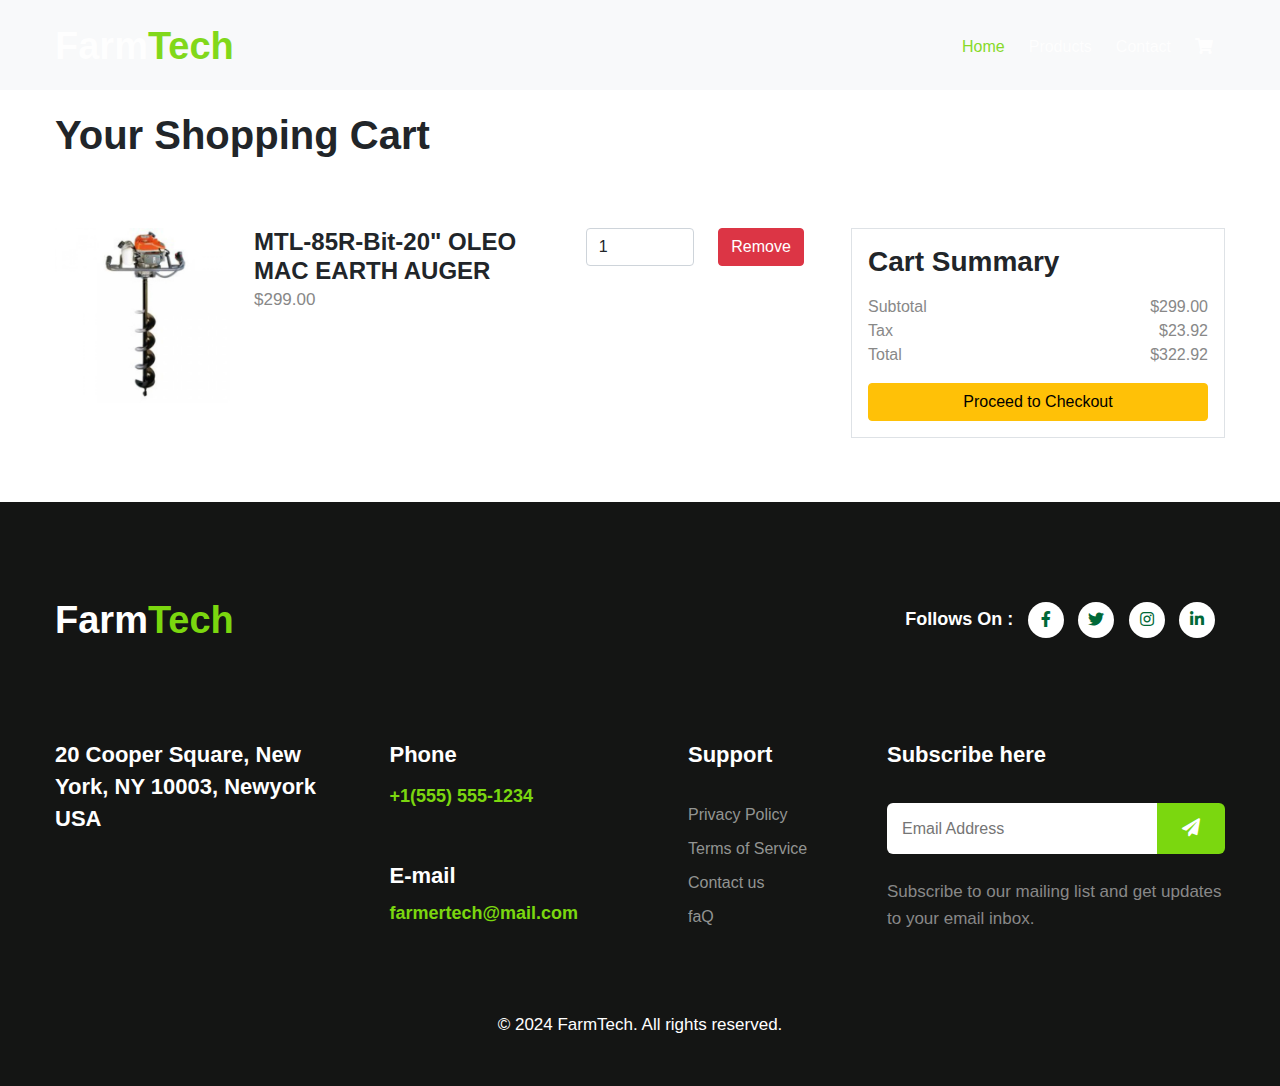
<file: cart.html>
<!DOCTYPE html>
<html lang="en">
<head>
    <meta charset="UTF-8">
    <meta name="viewport" content="width=device-width, initial-scale=1.0">
    <title>FarmTech - cart</title>
    <link rel="stylesheet" type="text/css" href="assets/css/style-starter.css">
    <link href="https://cdn.jsdelivr.net/npm/bootstrap@5.0.2/dist/css/bootstrap.min.css" rel="stylesheet" integrity="sha384-EVSTQN3/azprG1Anm3QDgpJLIm9Nao0Yz1ztcQTwFspd3yD65VohhpuuCOmLASjC" crossorigin="anonymous">
    <link href="https://cdnjs.cloudflare.com/ajax/libs/font-awesome/5.15.1/css/all.min.css" rel="stylesheet">
</head>
<body>
    <header class="bg-light">
        <div class="container">
            <nav class="navbar navbar-expand-lg navbar-light">
                <h1><a class="navbar-brand" href="index.html">
                    Farm<span class="sub-color">Tech</span>
                </a></h1>
                <div class="collapse navbar-collapse">
                    <ul class="navbar-nav ms-auto mb-2 mb-lg-0">
                        <li class="nav-item">
                            <a class="nav-link active" aria-current="page" href="index.html">Home</a>
                        </li>
                        <li class="nav-item">
                            <a class="nav-link" href="product.html">Products</a>
                        </li>
                        <li class="nav-item">
                            <a class="nav-link" href="contact.html">Contact</a>
                        </li>
                        <li class="nav-item"><a class="nav-link" href="cart.html"><i class="fas fa-shopping-cart"></i></a></li>
                    </ul>
                </div>
            </nav>
        </div>
    </header>
    <script>
        function removeCartItem(button) {
            // Find the parent cart item element
            var cartItem = button.closest('.cart-item');
    
            // Remove the cart item from the DOM
            cartItem.parentNode.removeChild(cartItem);
    
            // Update the cart summary (you may need to implement this based on your actual requirements)
            updateCartSummary();
        }
    
        // Function to update the cart summary (you may need to implement this based on your actual requirements)
        function updateCartSummary() {
            // Add your logic to update the subtotal, tax, and total based on the remaining cart items
        }
    </script>
    <header class="py-3">
        <div class="container">
            <h1>Your Shopping Cart</h1>
        </div>
    </header>

    <section class="container my-5">
        <div class="row">
            <div class="col-md-8">
                <!-- Cart Items List -->
                <div class="cart-item">
                    <div class="row">
                        <div class="col-md-3">
                            <img src="./assets/images/product_3192_1_thumb.jpg" class="img-fluid" alt="Product">
                        </div>
                        <div class="col-md-5">
                            <h4>MTL-85R-Bit-20" OLEO MAC EARTH AUGER</h4>
                            <p>$299.00</p>
                        </div>
                        <div class="col-md-2">
                            <input type="number" class="form-control" value="1">
                        </div>
                        <div class="col-md-2">
                            <button class="btn btn-danger">Remove</button>
                        </div>
                    </div>
                </div>
                <!-- Add more cart items here -->
            </div>

            <div class="col-md-4">
                <!-- Cart Summary -->
                <div class="border p-3 mb-3">
                    <h3 class="mb-3">Cart Summary</h3>
                    <div class="d-flex justify-content-between">
                        <span>Subtotal</span>
                        <span>$299.00</span>
                    </div>
                    <div class="d-flex justify-content-between">
                        <span>Tax</span>
                        <span>$23.92</span>
                    </div>
                    <div class="d-flex justify-content-between">
                        <span>Total</span>
                        <span>$322.92</span>
                    </div>
                    <button class="btn btn-warning w-100 mt-3">Proceed to Checkout</button>
                </div>
            </div>
        </div>
    </section>

    <footer class="w3l-footer-29-main">
        <div class="footer-29-w3l py-5">
            <div class="container pt-md-5">
                <div class="w3l-footer-text-style">
                    <div class="footer-list-cont d-sm-flex align-items-center justify-content-between mb-5">

                        <h2 class="w3logo"><a class="navbar-brand" href="index.html">
                                Farm<span class="sub-color">Tech</span>
                            </a></h2>
                        <div class="main-social-footer-29">
                            <ul>
                                <li class="w3follow mt-sm-0 mt-4">Follows On : </li>
                                <li><a href="#facebook" class="facebook"><i class="fab fa-facebook-f"></i></a></li>
                                <li><a href="#twitter" class="twitter"><i class="fab fa-twitter"></i></a></li>
                                <li><a href="#instagram" class="instagram"><i class="fab fa-instagram"></i></a></li>
                                <li><a href="#linkedin" class="linkedin"><i class="fab fa-linkedin-in"></i></a></li>
                            </ul>

                        </div>
                    </div>
                </div>
                <div class="row footer-top-29 pt-lg-5 pt-sm-4">
                    <div class="col-lg-3 col-sm-6">
                        <div class="address-grid">
                            <h5>20 Cooper Square, New York, NY 10003, Newyork<br> USA</h5>
                            

                        </div>
                    </div>
                    <div class="col-lg-3 col-sm-6 mt-sm-0 mt-4 ps-lg-5">
                        <div class="address-grid">
                            <h5>Phone</h5>
                            <h5 class="phone-number-text mt-2"><a href="tel:+1(21) 112 7368">+1(555) 555-1234</a></h5>
                        </div>
                        <div class="address-grid mt-sm-5 mt-4">
                            <h5>E-mail</h5>
                            <h5 class="email-cont-text mt-1"> <a href="mailto:photogenic@mail.com" class="mail">farmertech@mail.com</a></h5>
                        </div>
                    </div>
                    <div class="col-lg-2 col-md-6 col-sm-5 footer-list-menu ps-lg-5 mt-lg-0 mt-sm-5 mt-4">
                        <div class="address-grid">
                            <h5 class="mb-4 pb-lg-2">Support</h5>
                            <ul>
                                <li><a href="#privacy">Privacy Policy</a></li>
                                <li><a href="#terms"> Terms of Service</a></li>
                                <li><a href="contact.html">Contact us</a></li>
                                <li><a href="#faq">faQ</a></li>
                            </ul>
                        </div>
                    </div>
                    <div class="address-grid col-lg-4 col-md-6 col-sm-7 ps-lg-5 mt-lg-0 mt-sm-5 mt-4 w3l-footer-16-main">
                        <h5>Subscribe here</h5>
                        <form action="#" class="subscribe d-flex mt-4 pt-lg-2 mb-4" method="post">
                            <input type="email" name="email" placeholder="Email Address" required="">
                            <button><span class="fa fa-paper-plane" aria-hidden="true"></span></button>
                        </form>
                        <p>Subscribe to our mailing list and get updates to your email inbox.</p>
                    </div>
                </div>
                <div class="w3l-copyright text-center mt-lg-5 mt-sm-4 pt-md-4 pt-3">
                    <p class="copy-footer-29">© 2024 FarmTech. All rights reserved.</p>
                </div>
            </div>
        </div>
        
    </footer>

    <script src="https://cdn.jsdelivr.net/npm/bootstrap@5.0.2/dist/js/bootstrap.bundle.min.js" integrity="sha384-PPmltI4DzdaNfQz9JdGpI3TZfvlw7irzjBn3wKgNmCUp0auj/uTPmSy7Ou1EP9J4" crossorigin="anonymous"></script>
</body>
</html>
</file>
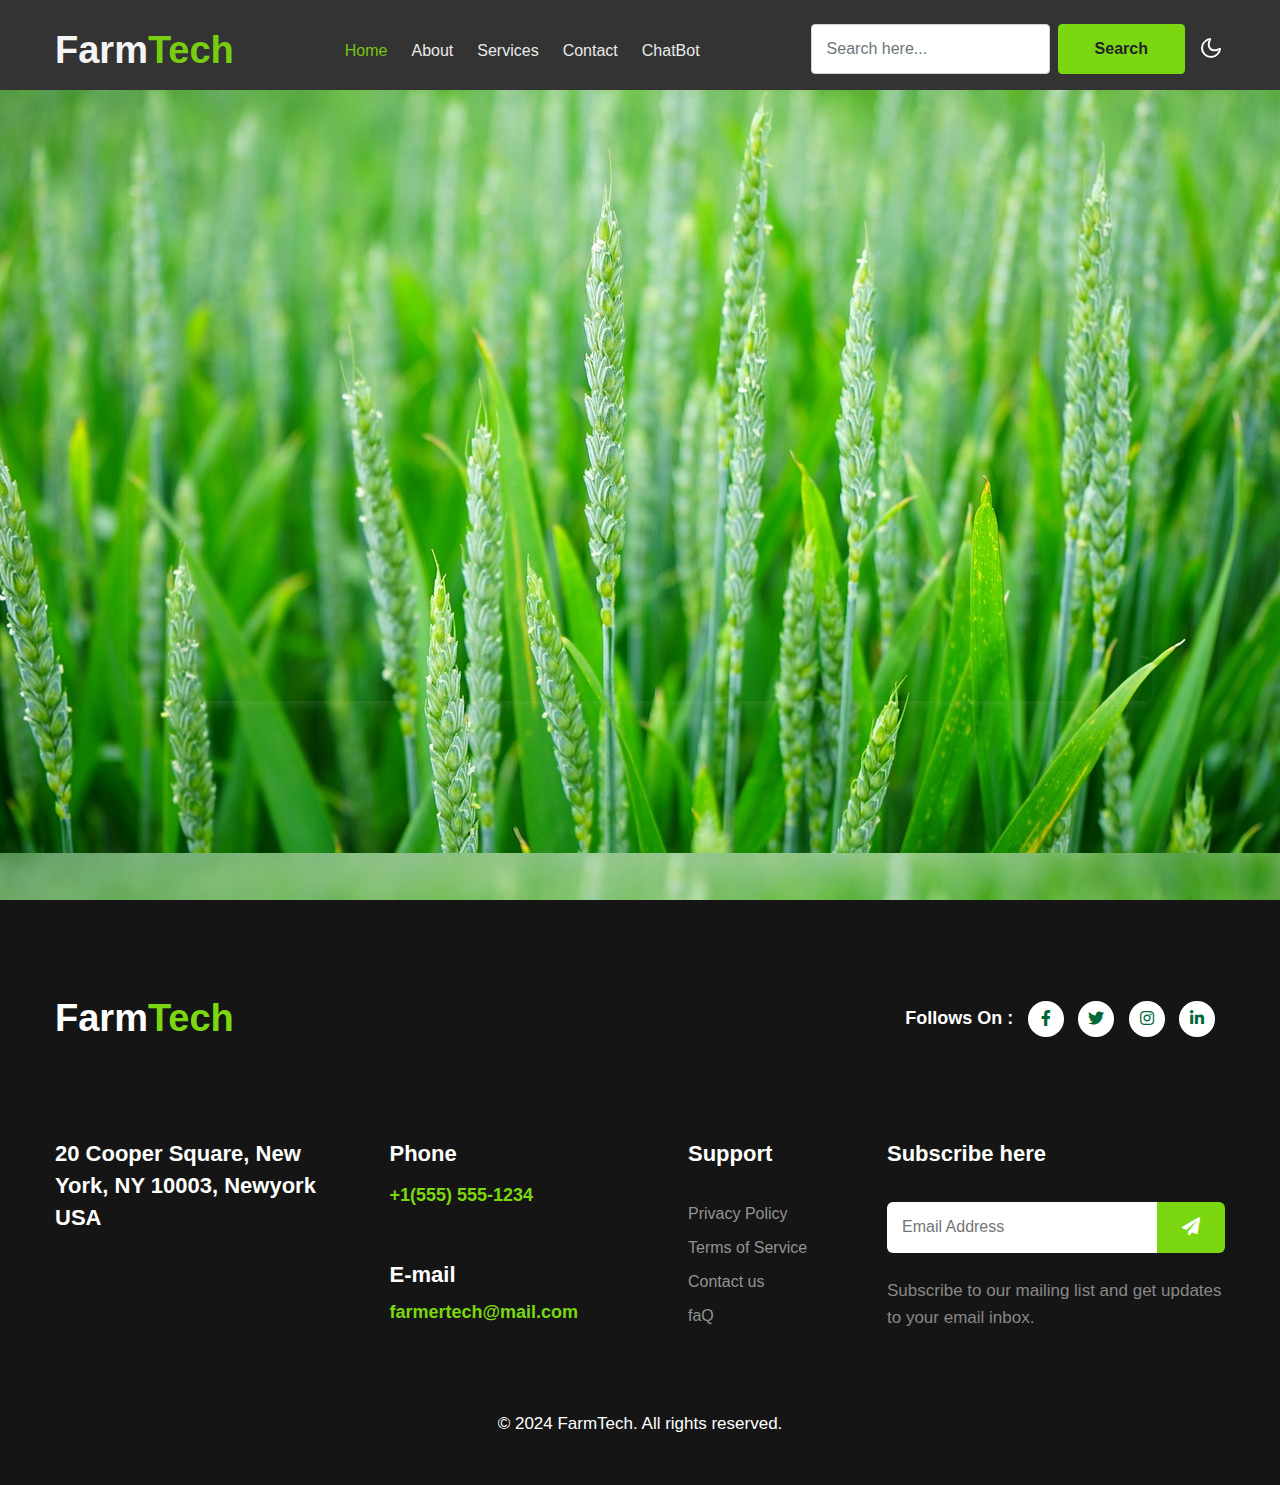
<file: chatbot.html>
<!DOCTYPE html>
<html lang="en">
<head>
    <meta charset="UTF-8">
    <meta name="viewport" content="width=device-width, initial-scale=1.0">
    <title>Chat Bot</title>
    <link rel="stylesheet" href="assets/css/style-starter.css">
    <style>
        body {
            font-family: 'Arial', sans-serif;
            margin: 0;
            padding: 0;
            background-color: #f4f4f4;
            background-image: url(./assets/images/banner4.jpg);
        }

        header {
            background-color: #333;
            color: #18c551;
            text-align: center;
            padding: 1em;
        }

        main {
            display: flex;
            justify-content: center;
            align-items: center;
            height: 100vh;
        }

        iframe {
            border: none;
            box-shadow: 0 4px 8px rgba(221, 215, 215, 0.1);
            border-radius: 8px;
            overflow: hidden;
        }
    </style>
</head>
<body>
    <header id="site-header" class="fixed-top">
        <div class="container">
            <nav class="navbar navbar-expand-lg navbar-light stroke">
                <h1><a class="navbar-brand" href="index.html">
                        Farm<span class="sub-color">Tech</span>
                    </a></h1>
                <button class="navbar-toggler collapsed" type="button" data-bs-toggle="collapse" data-bs-target="#navbarScroll" aria-controls="navbarScroll" aria-expanded="false" aria-label="Toggle navigation">
                    <span class="navbar-toggler-icon fa icon-expand fa-bars"></span>
                    <span class="navbar-toggler-icon fa icon-close fa-times"></span>
                </button>
                <div class="collapse navbar-collapse" id="navbarScroll">
                    <ul class="navbar-nav mx-lg-auto my-2 my-lg-0 navbar-nav-scroll">
                        <li class="nav-item">
                            <a class="nav-link active" aria-current="page" href="index.html">Home</a>
                        </li>
                        <li class="nav-item">
                            <a class="nav-link" href="about.html">About</a>
                        </li>
                        <li class="nav-item">
                            <a class="nav-link" href="services.html">Services</a>
                        </li>
                       
                        <li class="nav-item">
                            <a class="nav-link" href="contact.html">Contact</a>
                        </li>
                        <li class="nav-item">
                            <a class="nav-link" href="chatbot.html">ChatBot</a>
                        </li>
                    </ul>
                    <form action="#" method="GET" class="d-flex search-header">
                        <input class="form-control me-2" type="search" placeholder="Search here..." aria-label="Search" required>
                        <button class="btn btn-style btn-secondary me-lg-3" type="submit">Search</button>
                    </form>
                </div>
                <div class="mobile-position">
                    <nav class="navigation">
                        <div class="theme-switch-wrapper">
                            <label class="theme-switch" for="checkbox">
                                <input type="checkbox" id="checkbox">
                                <div class="mode-container">
                                    <i class="gg-sun"></i>
                                    <i class="gg-moon"></i>
                                </div>
                            </label>
                        </div>
                    </nav>
                </div>
            </nav>
        </div>
    </header>
  
    <main>
        <iframe src="https://webchat.botframework.com/embed/language11-bot?s=phxcrVMvfpU.MNP-T3P7oXqFQECNXVllNH_PvCi3iPMQb8WzgB0gZgM" style="height: 502px; max-height: 502px; width: 80%;"></iframe>
    </main>
    <footer class="w3l-footer-29-main">
        <div class="footer-29-w3l py-5">
            <div class="container pt-md-5">
                <div class="w3l-footer-text-style">
                    <div class="footer-list-cont d-sm-flex align-items-center justify-content-between mb-5">

                        <h2 class="w3logo"><a class="navbar-brand" href="index.html">
                                Farm<span class="sub-color">Tech</span>
                            </a></h2>
                        <div class="main-social-footer-29">
                            <ul>
                                <li class="w3follow mt-sm-0 mt-4">Follows On : </li>
                                <li><a href="#facebook" class="facebook"><i class="fab fa-facebook-f"></i></a></li>
                                <li><a href="#twitter" class="twitter"><i class="fab fa-twitter"></i></a></li>
                                <li><a href="#instagram" class="instagram"><i class="fab fa-instagram"></i></a></li>
                                <li><a href="#linkedin" class="linkedin"><i class="fab fa-linkedin-in"></i></a></li>
                            </ul>

                        </div>
                    </div>
                </div>
                <div class="row footer-top-29 pt-lg-5 pt-sm-4">
                    <div class="col-lg-3 col-sm-6">
                        <div class="address-grid">
                            <h5>20 Cooper Square, New York, NY 10003, Newyork<br> USA</h5>
                            

                        </div>
                    </div>
                    <div class="col-lg-3 col-sm-6 mt-sm-0 mt-4 ps-lg-5">
                        <div class="address-grid">
                            <h5>Phone</h5>
                            <h5 class="phone-number-text mt-2"><a href="tel:+1(21) 112 7368">+1(555) 555-1234</a></h5>
                        </div>
                        <div class="address-grid mt-sm-5 mt-4">
                            <h5>E-mail</h5>
                            <h5 class="email-cont-text mt-1"> <a href="mailto:photogenic@mail.com" class="mail">farmertech@mail.com</a></h5>
                        </div>
                    </div>
                    <div class="col-lg-2 col-md-6 col-sm-5 footer-list-menu ps-lg-5 mt-lg-0 mt-sm-5 mt-4">
                        <div class="address-grid">
                            <h5 class="mb-4 pb-lg-2">Support</h5>
                            <ul>
                                <li><a href="#privacy">Privacy Policy</a></li>
                                <li><a href="#terms"> Terms of Service</a></li>
                                <li><a href="contact.html">Contact us</a></li>
                                <li><a href="#faq">faQ</a></li>
                            </ul>
                        </div>
                    </div>
                    <div class="address-grid col-lg-4 col-md-6 col-sm-7 ps-lg-5 mt-lg-0 mt-sm-5 mt-4 w3l-footer-16-main">
                        <h5>Subscribe here</h5>
                        <form action="#" class="subscribe d-flex mt-4 pt-lg-2 mb-4" method="post">
                            <input type="email" name="email" placeholder="Email Address" required="">
                            <button><span class="fa fa-paper-plane" aria-hidden="true"></span></button>
                        </form>
                        <p>Subscribe to our mailing list and get updates to your email inbox.</p>
                    </div>
                </div>
                <div class="w3l-copyright text-center mt-lg-5 mt-sm-4 pt-md-4 pt-3">
                    <p class="copy-footer-29">© 2024 FarmTech. All rights reserved.</p>
                </div>
            </div>
        </div>
        
    </footer>
</body>
</html>
</file>
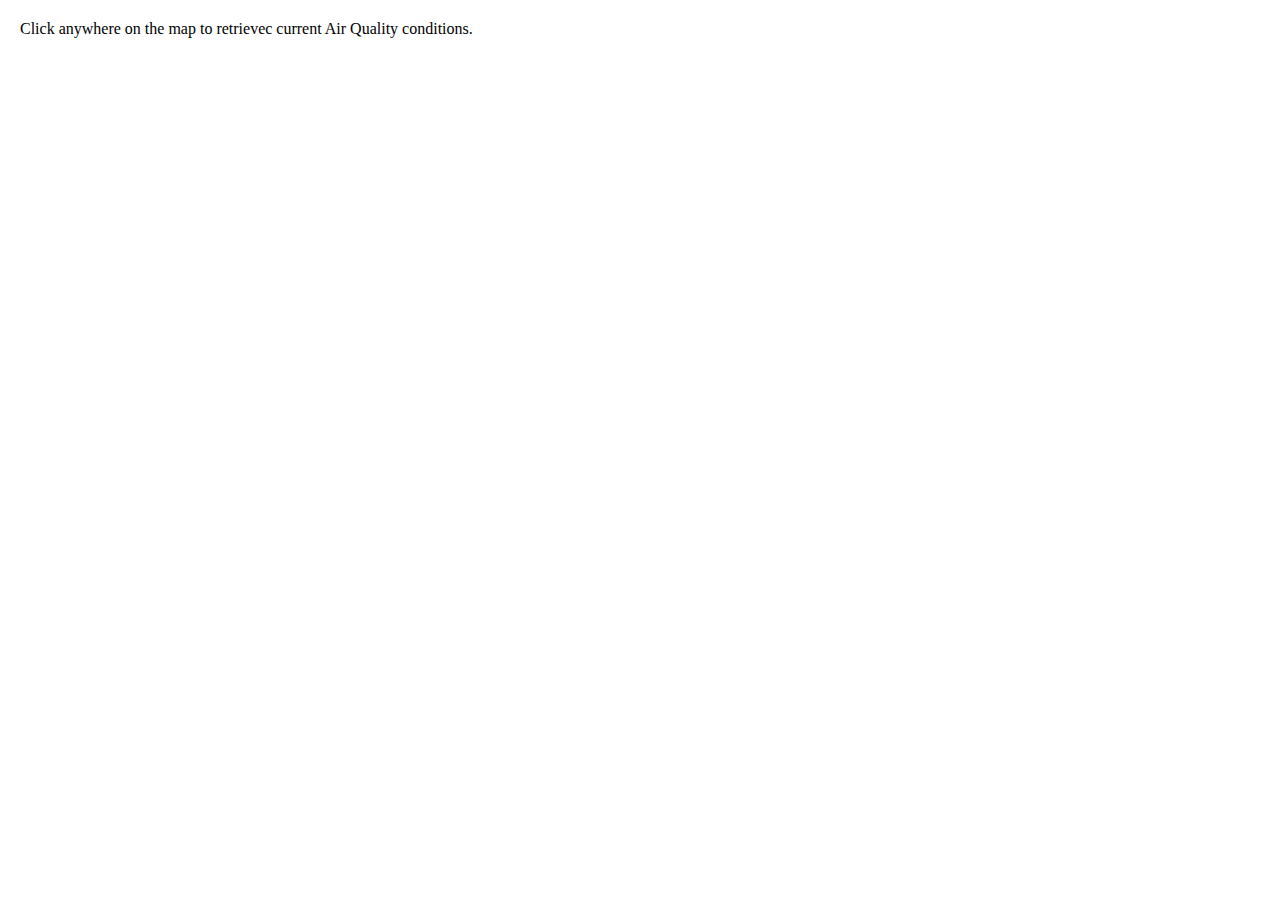
<file: currentair.html>
﻿<!DOCTYPE html>
<html lang="en">
<head>
    <title>Current Air Quality - Azure Maps Web SDK Samples</title>

    <meta charset="utf-8" />
    <link rel="shortcut icon" href="/favicon.ico" />
    
    <meta name="viewport" content="width=device-width, initial-scale=1, shrink-to-fit=no" />
    <meta name="description" content="This sample shows how to retrieve current Air Quality data using the Azure Maps Weather REST API." />
    <meta name="keywords" content="Microsoft maps, map, gis, API, SDK, tiles, layer, weather, AccuWeather" />
    <meta name="author" content="Microsoft Azure Maps" /><meta name="version" content="1.0" />
    <meta name="screenshot" content="screenshot.jpg" />

    <!-- Add references to the Azure Maps Map control JavaScript and CSS files. -->
    <link href="https://atlas.microsoft.com/sdk/javascript/mapcontrol/3/atlas.min.css" rel="stylesheet" />
    <script src="https://atlas.microsoft.com/sdk/javascript/mapcontrol/3/atlas.min.js"></script>

    <script>
        var map, datasource, popup;

        var weatherUrl = 'https://{azMapsDomain}/weather/airQuality/current/json?api-version=1.0&query={query}&pollutants=false';

        var weatherTemplate = {
            title: 'Current Air Quality',
            content: '<div class="container">' +
                '<div class="weather-circle" style="background:{categoryColor}">{globalIndex}</div>' +
                '<div class="weather-content">' +
                '<div class="weather-category">{category}</div>{description}' +
                '<div class="weather-pollutant">Dominant pollutant: <strong>{dominantPollutant}</strong><\div>' +
                '<\div>' +
                '<\div>',
            singleDescription: false,
            numberFormat: {
                maximumFractionDigits: 2
            },

            //Since we trust the data being retrieve, don't sandbox the content so that we can use CSS classes.
            sandboxContent: false
        };

        function GetMap() {
            //Initialize a map instance.
            map = new atlas.Map('myMap', {
                center: [0, 30],
                zoom: 1,
                view: 'Auto',
                style: 'grayscale_dark',

                //Add authentication details for connecting to Azure Maps.
                authOptions: {
                    //Use Azure Active Directory authentication.
                    

                    //Alternatively, use an Azure Maps key. Get an Azure Maps key at https://azure.com/maps. NOTE: The primary key should be used as the key.
                    authType: 'subscriptionKey',
                    subscriptionKey: 'GW26eQhHdz7tH2Wdjvt3H4rOuYoBdducz9jxb4DUeb8'
                }
            });

            //Wait until the map resources are ready.
            map.events.add('ready', function () {
                //Create a data source and add it to the map.
                datasource = new atlas.source.DataSource();
                map.sources.add(datasource);

                //Create a popup but leave it closed so we can update it and display it later.
                popup = new atlas.Popup();

                //Add a click event to the map.
                map.events.add('click', getWeatherForPoint);
            });
        }

        function getWeatherForPoint(e) {
            //Close the popup if it is open.
            popup.close();

            //Request the current conditions weather data and show it in the pop up.
            var requestUrl = weatherUrl.replace('{query}', e.position[1] + ',' + e.position[0]);

            processRequest(requestUrl).then(response => {
                var content;

                if (response && response.results && response.results[0]) {
                    //Use the weatherTemplate settings to create templated content for the popup.
                    content = atlas.PopupTemplate.applyTemplate(response.results[0], weatherTemplate);
                } else {
                    content = '<div style="padding:10px;">Air Quality data not available for this location.</div>';
                }

                popup.setOptions({
                    content: content,
                    position: e.position
                });

                popup.open(map);
            });
        }

        function processRequest(url) {
            //This is a reusable function that sets the Azure Maps platform domain, sings the request, and makes use of any transformRequest set on the map.
            return new Promise((resolve, reject) => {
                //Replace the domain placeholder to ensure the same Azure Maps cloud is used throughout the app.
                url = url.replace('{azMapsDomain}', atlas.getDomain());

                //Get the authentication details from the map for use in the request.
                var requestParams = map.authentication.signRequest({ url: url });

                //Transform the request.
                var transform = map.getServiceOptions().transformRequest;
                if (transform) {
                    requestParams = transform(url);
                }

                fetch(requestParams.url, {
                    method: 'GET',
                    mode: 'cors',
                    headers: new Headers(requestParams.headers)
                })
                    .then(r => r.json(), e => reject(e))
                    .then(r => {
                        resolve(r);
                    }, e => reject(e));
            });
        }
    </script>
    <style>
        .weather-circle {
            width: 80px;
            height: 80px;
            border-radius: 40px;
            font-size: 25px;
            font-weight: bold;
            text-align: center;
            line-height: 80px;
            flex-basis: 80px;
        }

        .weather-content {
            margin: 0 10px;
            flex-basis: 400px;
        }

        .weather-category {
            font-size: 24px;
            font-weight: bold;
        }

        .weather-pollutant {
            margin-top: 10px;
        }

        .container {
            display: flex;
        }
    </style>
</head>
<body onload="GetMap()">
    <div id="myMap" style="position:relative;width:100%;min-width:290px;height:600px;"></div>

    <div style="position:absolute;top:10px;left:10px;padding:10px;background-color:white;border-radius:10px;">
        Click anywhere on the map to retrievec current Air Quality conditions.
    </div>

</body>
</html>
</file>
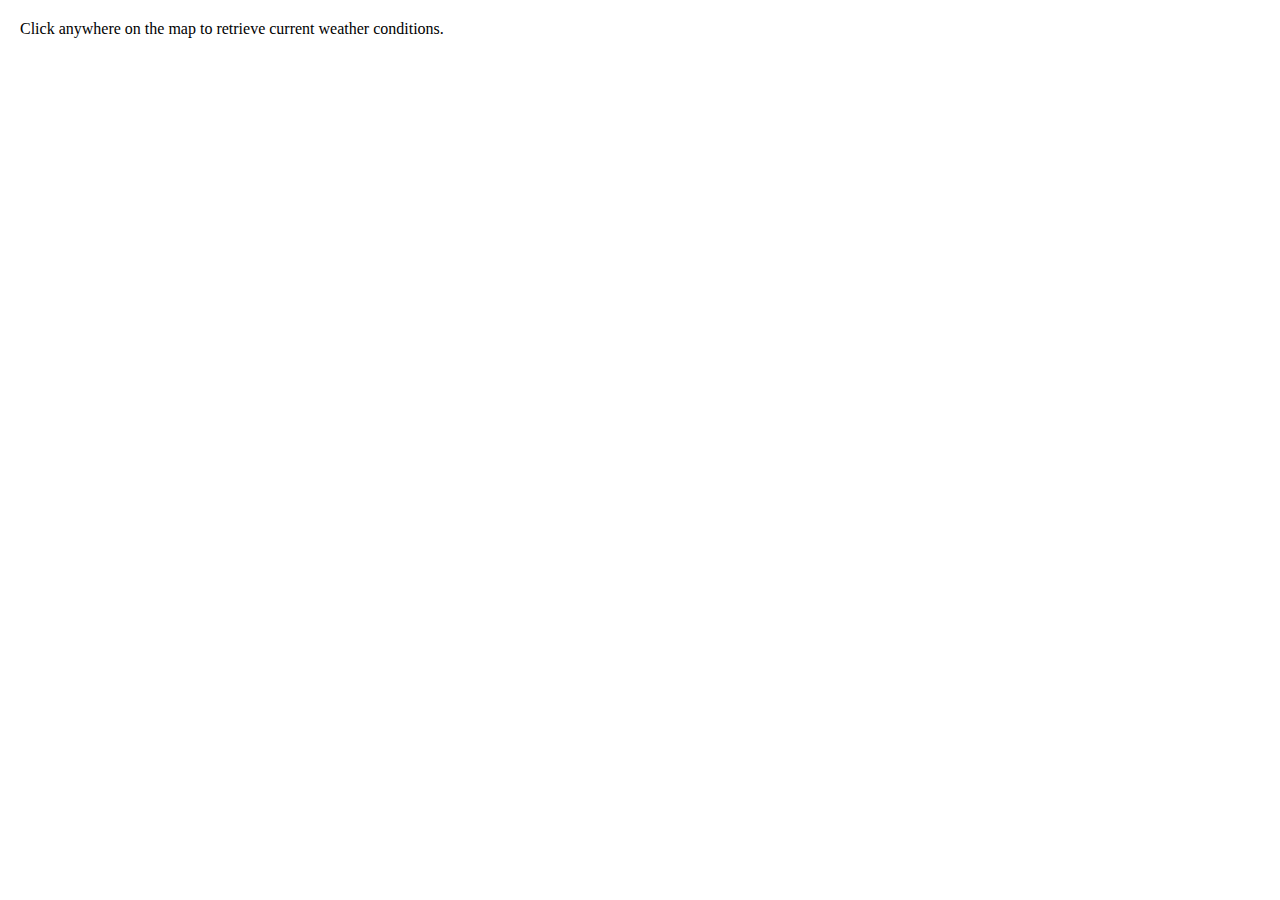
<file: weatherlive.html>
<!DOCTYPE html>
<html lang="en">
<head>
    <title>Get current weather at a location - Azure Maps Web SDK Samples</title>

    <meta charset="utf-8" />
	<link rel="shortcut icon" href="/favicon.ico"/>
    
    <meta name="viewport" content="width=device-width, initial-scale=1, shrink-to-fit=no" />
    <meta name="description" content=" This sample shows how to retrieve weather data using the Azure Maps Current Conditions REST API." />
    <meta name="keywords" content="Microsoft maps, map, gis, API, SDK, tiles, layer, weather, AccuWeather" />
    <meta name="author" content="Microsoft Azure Maps" /><meta name="version" content="1.0" />
    <meta name="screenshot" content="screenshot.jpg" />

    
    <link href="https://atlas.microsoft.com/sdk/javascript/mapcontrol/3/atlas.min.css" rel="stylesheet" />
    <script src="https://atlas.microsoft.com/sdk/javascript/mapcontrol/3/atlas.min.js"></script>

    <script>
        var map, datasource, popup;

        var currentConditionsUrl = 'https://{azMapsDomain}/weather/currentConditions/json?api-version=1.0&query={query}';

        var weatherTemplate = {
            //The title tag for the popup. 
            title: 'Current Conditions',

            //HTML string template with placeholders for properties of the weather response.
            content: 
                '<img class="weather-icon" src="/images/icons/weather-black/{iconCode}.png"/>' +
                '<div class="weather-content">' +
                '<div class="weather-temp">{temperature/value}&#176;</div>' +                
                'RealFeel®: {realFeelTemperature/value}&#176;C' +
                '<div class="weather-phrase">{phrase}</div>' +
                'Humidity: {relativeHumidity}&#37</div>',

            //Format numbers with two decimal places.
            numberFormat: {
                maximumFractionDigits: 2
            },

            //Since we trust the data being retrieve, don't sandbox the content so that we can use CSS classes.
            sandboxContent: false
        };

        function GetMap() {
            //Initialize a map instance.
            map = new atlas.Map('myMap', {
                center: [0, 30],
                zoom: 1,
                view: 'Auto',
                style: 'grayscale_dark',

                //Add authentication details for connecting to Azure Maps.
                authOptions: {
                    //Use Azure Active Directory authentication.
                    

                    //Alternatively, use an Azure Maps key. Get an Azure Maps key at https://azure.com/maps. NOTE: The primary key should be used as the key.
                    authType: 'subscriptionKey',
                    subscriptionKey: 'GW26eQhHdz7tH2Wdjvt3H4rOuYoBdducz9jxb4DUeb8'
                }
            });

            //Wait until the map resources are ready.
            map.events.add('ready', function () {
                //Create a data source and add it to the map.
                datasource = new atlas.source.DataSource();
                map.sources.add(datasource);

               
                popup = new atlas.Popup();

                //Add a click event to the map.
                map.events.add('click', getWeatherForPoint);
            });
        }

        function getWeatherForPoint(e) {
          
            popup.close();

            
            var requestUrl = currentConditionsUrl.replace('{query}', e.position[1] + ',' + e.position[0]);

            processRequest(requestUrl).then(response => {
                var content;

                if (response && response.results && response.results[0]) {
                    //Use the weatherTemplate settings to create templated content for the popup.
                    content = atlas.PopupTemplate.applyTemplate(response.results[0], weatherTemplate);
                } else {
                    content = '<div style="padding:10px;">Weather data not available for this location.</div>';
                }

                popup.setOptions({
                    content: content,
                    position: e.position
                });

                popup.open(map);
            });
        }

        function processRequest(url) {
            //This is a reusable function that sets the Azure Maps platform domain, sings the request, and makes use of any transformRequest set on the map.
            return new Promise((resolve, reject) => {
                //Replace the domain placeholder to ensure the same Azure Maps cloud is used throughout the app.
                url = url.replace('{azMapsDomain}', atlas.getDomain());

                //Get the authentication details from the map for use in the request.
                var requestParams = map.authentication.signRequest({ url: url });

                //Transform the request.
                var transform = map.getServiceOptions().transformRequest;
                if (transform) {
                    requestParams = transform(url);
                }

                fetch(requestParams.url, {
                    method: 'GET',
                    mode: 'cors',
                    headers: new Headers(requestParams.headers)
                })
                    .then(r => r.json(), e => reject(e))
                    .then(r => {
                        resolve(r);
                    }, e => reject(e));
            });
        }
    </script>
    <style>
        .weather-icon {
            float: left;
        }

        .weather-content {
            float: left;
            margin: 0 10px;
        }

        .weather-temp {
            font-size: 24px;
            font-weight: bold;
        }

        .weather-phrase {
            font-size: 16px;
            font-weight: bold;
            margin-top: 10px;
        }
    </style>
</head>
<body onload="GetMap()">
    <div id="myMap" style="position:relative;width:100%;min-width:290px;height:600px;"></div>

    <div style="position:absolute;top:10px;left:10px;padding:10px;background-color:white;border-radius:10px;">
        Click anywhere on the map to retrieve current weather conditions.
    </div>

   
</body>
</html>
</file>
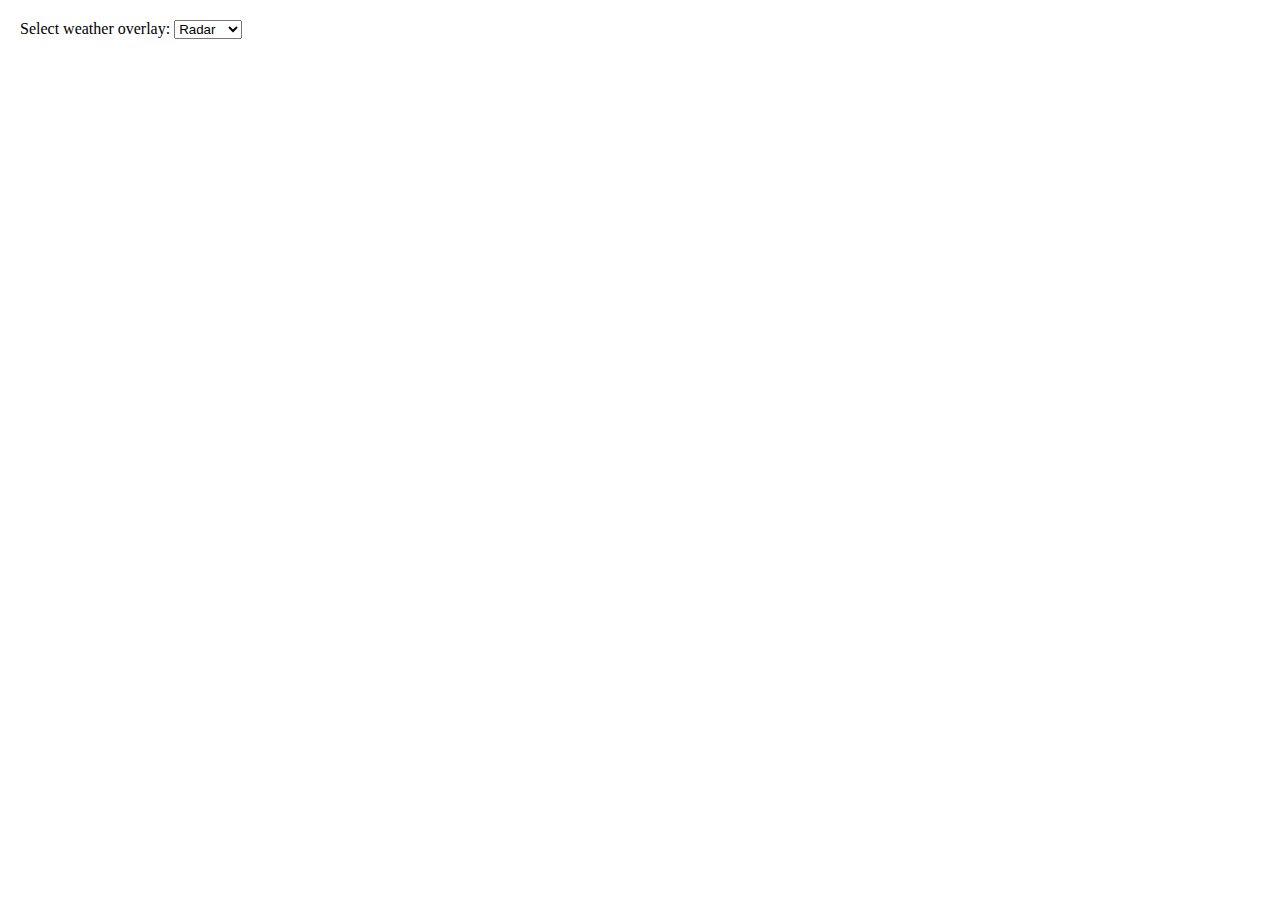
<file: weatheroverlays.html>
﻿<!DOCTYPE html>
<html lang="en">
<head>
    <title>Show weather overlays on a map - Azure Maps Web SDK Samples</title>

    <meta charset="utf-8" />
	<link rel="shortcut icon" href="/favicon.ico"/>
    
    <meta name="viewport" content="width=device-width, initial-scale=1, shrink-to-fit=no" />
    <meta name="description" content="This sample shows how to add weather radar and infrared overlays to the map as a tile layer." />
    <meta name="keywords" content="Microsoft maps, map, gis, API, SDK, tiles, layer, weather, AccuWeather" />
    <meta name="author" content="Microsoft Azure Maps" /><meta name="version" content="1.0" />
    <meta name="screenshot" content="screenshot.jpg" />
    <link href="https://atlas.microsoft.com/sdk/javascript/mapcontrol/3/atlas.min.css" rel="stylesheet" />
    <script src="https://atlas.microsoft.com/sdk/javascript/mapcontrol/3/atlas.min.js"></script>

    <script>
        var map, tileLayer;

        var weatherTileUrl = 'https://{azMapsDomain}/map/tile?api-version=2.0&tilesetId={layerName}&zoom={z}&x={x}&y={y}';

        function GetMap() {
            map = new atlas.Map('myMap', {
                center: [-99.47, 40.75],
                zoom: 3,
                view: 'Auto',
                style: 'grayscale_dark',
                authOptions: {
                   
                    authType: 'subscriptionKey',
                    subscriptionKey: 'GW26eQhHdz7tH2Wdjvt3H4rOuYoBdducz9jxb4DUeb8'
                }
            });
            map.events.add('ready', function () {
          
                map.controls.add(new atlas.control.StyleControl({
                    mapStyles: 'all'
                }), {
                    position: 'top-right'
                });
                updateTileLayer();
            });
        }

        function updateTileLayer() {
            var layerName = document.getElementById("layerSelector").value;

            var tileUrl = weatherTileUrl.replace('{layerName}', layerName);

            if (!tileLayer) {
                tileLayer = new atlas.layer.TileLayer({
                    tileUrl: tileUrl,
                    opacity: 0.9,
                    tileSize: 256
                });

                map.layers.add(tileLayer, 'labels');
            } else {
                tileLayer.setOptions({
                    tileUrl: tileUrl
                });
            }
        }
    </script>
</head>
<body onload="GetMap()">
    <div id="myMap" style="position:relative;width:100%;min-width:290px;height:600px;"></div>

    <div style="position:absolute;top:10px;left:10px;padding:10px;background-color:white;border-radius:10px;">
        Select weather overlay:
        <select id="layerSelector" onchange="updateTileLayer()">
            <option value="microsoft.weather.radar.main" selected="selected">Radar</option>
            <option value="microsoft.weather.infrared.main">Infrared</option>
        </select>
    </div>

    
</body>
</html>
</file>
<file: assets/css/style-starter.css>
@charset "UTF-8";
:root {
    --bs-blue: #0d6efd;
    --bs-indigo: #6610f2;
    --bs-purple: #6f42c1 --bs-pink: #d63384;
    --bs-red: #dc3545;
    --bs-orange: #14fd3f;
    --bs-yellow: #ffc107;
    --bs-green: #198754;
    --bs-teal: #20c997;
    --bs-cyan: #0dcaf0;
    --bs-white: #fff;
    --bs-gray: #6c757d;
    --bs-gray-dark: #343a40;
    --bs-primary: #0d6efd;
    --bs-secondary: #6c757d;
    --bs-success: #198754;
    --bs-info: #0dcaf0;
    --bs-warning: #ffc107;
    --bs-danger: #dc3545;
    --bs-light: #f8f9fa;
    --bs-dark: #212529;
    --bs-font-sans-serif: system-ui, -apple-system, "Segoe UI", Roboto, "Helvetica Neue", Arial, "Noto Sans", "Liberation Sans", sans-serif, "Apple Color Emoji", "Segoe UI Emoji", "Segoe UI Symbol", "Noto Color Emoji";
    --bs-font-monospace: SFMono-Regular, Menlo, Monaco, Consolas, "Liberation Mono", "Courier New", monospace;
    --bs-gradient: linear-gradient(180deg, rgba(255, 255, 255, 0.15), rgba(255, 255, 255, 0))
}

*,
::after,
::before {
    box-sizing: border-box
}

@media (prefers-reduced-motion:no-preference) {
    :root {
        scroll-behavior: smooth
    }
}

body {
    margin: 0;
    font-family: 'Nunito', sans-serif;
    font-size: 1rem;
    font-weight: 400;
    line-height: 1.5;
    color: #212529;
    background-color: #fff;
    -webkit-text-size-adjust: 100%;
    -webkit-tap-highlight-color: transparent
}

hr {
    margin: 1rem 0;
    color: inherit;
    background-color: currentColor;
    border: 0;
    opacity: .25
}

hr:not([size]) {
    height: 1px
}

.h1,
.h2,
.h3,
.h4,
.h5,
.h6,
h1,
h2,
h3,
h4,
h5,
h6 {
    margin-top: 0;
    margin-bottom: .5rem;
    font-weight: 700;
    line-height: 1.2
}

.h1,
h1 {
    font-size: calc(1.375rem + 1.5vw)
}

@media (min-width:1200px) {

    .h1,
    h1 {
        font-size: 2.5rem
    }
}

.h2,
h2 {
    font-size: calc(1.325rem + .9vw)
}

@media (min-width:1200px) {

    .h2,
    h2 {
        font-size: 2rem
    }
}

.h3,
h3 {
    font-size: calc(1.3rem + .6vw)
}

@media (min-width:1200px) {

    .h3,
    h3 {
        font-size: 1.75rem
    }
}

.h4,
h4 {
    font-size: calc(1.275rem + .3vw)
}

@media (min-width:1200px) {

    .h4,
    h4 {
        font-size: 1.5rem
    }
}

.h5,
h5 {
    font-size: 1.25rem
}

.h6,
h6 {
    font-size: 1rem
}

p {
    margin-top: 0;
    margin-bottom: 1rem
}

abbr[data-bs-original-title],
abbr[title] {
    -webkit-text-decoration: underline dotted;
    text-decoration: underline dotted;
    cursor: help;
    -webkit-text-decoration-skip-ink: none;
    text-decoration-skip-ink: none
}

address {
    margin-bottom: 1rem;
    font-style: normal;
    line-height: inherit
}

ol,
ul {
    padding-left: 2rem
}

dl,
ol,
ul {
    margin-top: 0;
    margin-bottom: 1rem
}

ol ol,
ol ul,
ul ol,
ul ul {
    margin-bottom: 0
}

dt {
    font-weight: 700
}

dd {
    margin-bottom: .5rem;
    margin-left: 0
}

blockquote {
    margin: 0 0 1rem
}

b,
strong {
    font-weight: bolder
}

.small,
small {
    font-size: .875em
}

.mark,
mark {
    padding: .2em;
    background-color: #fcf8e3
}

sub,
sup {
    position: relative;
    font-size: .75em;
    line-height: 0;
    vertical-align: baseline
}

sub {
    bottom: -.25em
}

sup {
    top: -.5em
}

a {
    color: #0d6efd;
    text-decoration: underline
}

a:hover {
    color: var(--primary-color);
}

a:not([href]):not([class]),
a:not([href]):not([class]):hover {
    color: inherit;
    text-decoration: none
}

code,
kbd,
pre,
samp {
    font-family: 'Nunito', sans-serif;
    font-size: 1em;
    direction: ltr;
    unicode-bidi: bidi-override
}

pre {
    display: block;
    margin-top: 0;
    margin-bottom: 1rem;
    overflow: auto;
    font-size: .875em
}

pre code {
    font-size: inherit;
    color: inherit;
    word-break: normal
}

code {
    font-size: .875em;
    color: #d63384;
    word-wrap: break-word
}

a > code {
    color: inherit
}

kbd {
    padding: .2rem .4rem;
    font-size: .875em;
    color: #fff;
    background-color: #212529;
    border-radius: .2rem
}

kbd kbd {
    padding: 0;
    font-size: 1em;
    font-weight: 700
}

figure {
    margin: 0 0 1rem
}

img,
svg {
    vertical-align: middle
}

table {
    caption-side: bottom;
    border-collapse: collapse
}

caption {
    padding-top: .5rem;
    padding-bottom: .5rem;
    color: #6c757d;
    text-align: left
}

th {
    text-align: inherit;
    text-align: -webkit-match-parent
}

tbody,
td,
tfoot,
th,
thead,
tr {
    border-color: inherit;
    border-style: solid;
    border-width: 0
}

label {
    display: inline-block
}

button {
    border-radius: 0
}

button:focus:not(:focus-visible) {
    outline: 0
}

button,
input,
optgroup,
select,
textarea {
    margin: 0;
    font-family: 'Nunito', sans-serif;
    font-size: inherit;
    line-height: inherit
}

button,
select {
    text-transform: none
}

[role=button] {
    cursor: pointer
}

select {
    word-wrap: normal
}

select:disabled {
    opacity: 1
}

[list]::-webkit-calendar-picker-indicator {
    display: none
}

[type=button],
[type=reset],
[type=submit],
button {
    -webkit-appearance: button;
    appearance: button;
}


[type=button]:not(:disabled),
[type=reset]:not(:disabled),
[type=submit]:not(:disabled),
button:not(:disabled) {
    cursor: pointer
}

::-moz-focus-inner {
    padding: 0;
    border-style: none
}

textarea {
    resize: vertical
}

fieldset {
    min-width: 0;
    padding: 0;
    margin: 0;
    border: 0
}

legend {
    float: left;
    width: 100%;
    padding: 0;
    margin-bottom: .5rem;
    font-size: calc(1.275rem + .3vw);
    line-height: inherit
}

@media (min-width:1200px) {
    legend {
        font-size: 1.5rem
    }
}

legend + * {
    clear: left
}

::-webkit-datetime-edit-day-field,
::-webkit-datetime-edit-fields-wrapper,
::-webkit-datetime-edit-hour-field,
::-webkit-datetime-edit-minute,
::-webkit-datetime-edit-month-field,
::-webkit-datetime-edit-text,
::-webkit-datetime-edit-year-field {
    padding: 0
}

::-webkit-inner-spin-button {
    height: auto
}

[type=search] {
    outline-offset: -2px;
    -webkit-appearance: textfield
}

::-webkit-search-decoration {
    -webkit-appearance: none
}

::-webkit-color-swatch-wrapper {
    padding: 0
}

::file-selector-button {
    font: inherit
}

::-webkit-file-upload-button {
    font: inherit;
    -webkit-appearance: button
}

output {
    display: inline-block
}

iframe {
    border: 0
}

summary {
    display: list-item;
    cursor: pointer
}

progress {
    vertical-align: baseline
}

[hidden] {
    display: none !important
}

.lead {
    font-size: 1.25rem;
    font-weight: 300
}

.display-1 {
    font-size: calc(1.625rem + 4.5vw);
    font-weight: 300;
    line-height: 1.2
}

@media (min-width:1200px) {
    .display-1 {
        font-size: 5rem
    }
}

.display-2 {
    font-size: calc(1.575rem + 3.9vw);
    font-weight: 300;
    line-height: 1.2
}

@media (min-width:1200px) {
    .display-2 {
        font-size: 4.5rem
    }
}

.display-3 {
    font-size: calc(1.525rem + 3.3vw);
    font-weight: 300;
    line-height: 1.2
}

@media (min-width:1200px) {
    .display-3 {
        font-size: 4rem
    }
}

.display-4 {
    font-size: calc(1.475rem + 2.7vw);
    font-weight: 300;
    line-height: 1.2
}

@media (min-width:1200px) {
    .display-4 {
        font-size: 3.5rem
    }
}

.display-5 {
    font-size: calc(1.425rem + 2.1vw);
    font-weight: 300;
    line-height: 1.2
}

@media (min-width:1200px) {
    .display-5 {
        font-size: 3rem
    }
}

.display-6 {
    font-size: calc(1.375rem + 1.5vw);
    font-weight: 300;
    line-height: 1.2
}

@media (min-width:1200px) {
    .display-6 {
        font-size: 2.5rem
    }
}

.list-unstyled {
    padding-left: 0;
    list-style: none
}

.list-inline {
    padding-left: 0;
    list-style: none
}

.list-inline-item {
    display: inline-block
}

.list-inline-item:not(:last-child) {
    margin-right: .5rem
}

.initialism {
    font-size: .875em;
    text-transform: uppercase
}

.blockquote {
    margin-bottom: 1rem;
    font-size: 1.25rem
}

.blockquote > :last-child {
    margin-bottom: 0
}

.blockquote-footer {
    margin-top: -1rem;
    margin-bottom: 1rem;
    font-size: .875em;
    color: #6c757d
}

.blockquote-footer::before {
    content: "— "
}

.img-fluid {
    max-width: 100%;
    height: auto
}

.img-thumbnail {
    padding: .25rem;
    background-color: #fff;
    border: 1px solid #dee2e6;
    border-radius: .25rem;
    max-width: 100%;
    height: auto
}

.figure {
    display: inline-block
}

.figure-img {
    margin-bottom: .5rem;
    line-height: 1
}

.figure-caption {
    font-size: .875em;
    color: #6c757d
}

.container,
.container-fluid,
.container-lg,
.container-md,
.container-sm,
.container-xl,
.container-xxl {
    width: 100%;
    padding-right: var(--bs-gutter-x, .75rem);
    padding-left: var(--bs-gutter-x, .75rem);
    margin-right: auto;
    margin-left: auto
}

@media (min-width:576px) {

    .container,
    .container-sm {
        max-width: 540px
    }
}

@media (min-width:768px) {

    .container,
    .container-md,
    .container-sm {
        max-width: 720px
    }
}

@media (min-width:992px) {

    .container,
    .container-lg,
    .container-md,
    .container-sm {
        max-width: 960px
    }
}

@media (min-width:1200px) {

    .container,
    .container-lg,
    .container-md,
    .container-sm,
    .container-xl {
        max-width: 1140px
    }
}

@media (min-width:1400px) {

    .container,
    .container-lg,
    .container-md,
    .container-sm,
    .container-xl,
    .container-xxl {
        max-width: 1320px
    }
}

.row {
    --bs-gutter-x: 1.5rem;
    --bs-gutter-y: 0;
    display: flex;
    flex-wrap: wrap;
    margin-top: calc(var(--bs-gutter-y) * -1);
    margin-right: calc(var(--bs-gutter-x)/ -2);
    margin-left: calc(var(--bs-gutter-x)/ -2)
}

.row > * {
    flex-shrink: 0;
    width: 100%;
    max-width: 100%;
    padding-right: calc(var(--bs-gutter-x)/ 2);
    padding-left: calc(var(--bs-gutter-x)/ 2);
    margin-top: var(--bs-gutter-y)
}

.col {
    flex: 1 0 0%
}

.row-cols-auto > * {
    flex: 0 0 auto;
    width: auto
}

.row-cols-1 > * {
    flex: 0 0 auto;
    width: 100%
}

.row-cols-2 > * {
    flex: 0 0 auto;
    width: 50%
}

.row-cols-3 > * {
    flex: 0 0 auto;
    width: 33.3333333333%
}

.row-cols-4 > * {
    flex: 0 0 auto;
    width: 25%
}

.row-cols-5 > * {
    flex: 0 0 auto;
    width: 20%
}

.row-cols-6 > * {
    flex: 0 0 auto;
    width: 16.6666666667%
}

.col-auto {
    flex: 0 0 auto;
    width: auto
}

.col-1 {
    flex: 0 0 auto;
    width: 8.3333333333%
}

.col-2 {
    flex: 0 0 auto;
    width: 16.6666666667%
}

.col-3 {
    flex: 0 0 auto;
    width: 25%
}

.col-4 {
    flex: 0 0 auto;
    width: 33.3333333333%
}

.col-5 {
    flex: 0 0 auto;
    width: 41.6666666667%
}

.col-6 {
    flex: 0 0 auto;
    width: 50%
}

.col-7 {
    flex: 0 0 auto;
    width: 58.3333333333%
}

.col-8 {
    flex: 0 0 auto;
    width: 66.6666666667%
}

.col-9 {
    flex: 0 0 auto;
    width: 75%
}

.col-10 {
    flex: 0 0 auto;
    width: 83.3333333333%
}

.col-11 {
    flex: 0 0 auto;
    width: 91.6666666667%
}

.col-12 {
    flex: 0 0 auto;
    width: 100%
}

.offset-1 {
    margin-left: 8.3333333333%
}

.offset-2 {
    margin-left: 16.6666666667%
}

.offset-3 {
    margin-left: 25%
}

.offset-4 {
    margin-left: 33.3333333333%
}

.offset-5 {
    margin-left: 41.6666666667%
}

.offset-6 {
    margin-left: 50%
}

.offset-7 {
    margin-left: 58.3333333333%
}

.offset-8 {
    margin-left: 66.6666666667%
}

.offset-9 {
    margin-left: 75%
}

.offset-10 {
    margin-left: 83.3333333333%
}

.offset-11 {
    margin-left: 91.6666666667%
}

.g-0,
.gx-0 {
    --bs-gutter-x: 0
}

.g-0,
.gy-0 {
    --bs-gutter-y: 0
}

.g-1,
.gx-1 {
    --bs-gutter-x: 0.25rem
}

.g-1,
.gy-1 {
    --bs-gutter-y: 0.25rem
}

.g-2,
.gx-2 {
    --bs-gutter-x: 0.5rem
}

.g-2,
.gy-2 {
    --bs-gutter-y: 0.5rem
}

.g-3,
.gx-3 {
    --bs-gutter-x: 1rem
}

.g-3,
.gy-3 {
    --bs-gutter-y: 1rem
}

.g-4,
.gx-4 {
    --bs-gutter-x: 1.5rem
}

.g-4,
.gy-4 {
    --bs-gutter-y: 1.5rem
}

.g-5,
.gx-5 {
    --bs-gutter-x: 3rem
}

.g-5,
.gy-5 {
    --bs-gutter-y: 3rem
}

@media (min-width:576px) {
    .col-sm {
        flex: 1 0 0%
    }

    .row-cols-sm-auto > * {
        flex: 0 0 auto;
        width: auto
    }

    .row-cols-sm-1 > * {
        flex: 0 0 auto;
        width: 100%
    }

    .row-cols-sm-2 > * {
        flex: 0 0 auto;
        width: 50%
    }

    .row-cols-sm-3 > * {
        flex: 0 0 auto;
        width: 33.3333333333%
    }

    .row-cols-sm-4 > * {
        flex: 0 0 auto;
        width: 25%
    }

    .row-cols-sm-5 > * {
        flex: 0 0 auto;
        width: 20%
    }

    .row-cols-sm-6 > * {
        flex: 0 0 auto;
        width: 16.6666666667%
    }

    .col-sm-auto {
        flex: 0 0 auto;
        width: auto
    }

    .col-sm-1 {
        flex: 0 0 auto;
        width: 8.3333333333%
    }

    .col-sm-2 {
        flex: 0 0 auto;
        width: 16.6666666667%
    }

    .col-sm-3 {
        flex: 0 0 auto;
        width: 25%
    }

    .col-sm-4 {
        flex: 0 0 auto;
        width: 33.3333333333%
    }

    .col-sm-5 {
        flex: 0 0 auto;
        width: 41.6666666667%
    }

    .col-sm-6 {
        flex: 0 0 auto;
        width: 50%
    }

    .col-sm-7 {
        flex: 0 0 auto;
        width: 58.3333333333%
    }

    .col-sm-8 {
        flex: 0 0 auto;
        width: 66.6666666667%
    }

    .col-sm-9 {
        flex: 0 0 auto;
        width: 75%
    }

    .col-sm-10 {
        flex: 0 0 auto;
        width: 83.3333333333%
    }

    .col-sm-11 {
        flex: 0 0 auto;
        width: 91.6666666667%
    }

    .col-sm-12 {
        flex: 0 0 auto;
        width: 100%
    }

    .offset-sm-0 {
        margin-left: 0
    }

    .offset-sm-1 {
        margin-left: 8.3333333333%
    }

    .offset-sm-2 {
        margin-left: 16.6666666667%
    }

    .offset-sm-3 {
        margin-left: 25%
    }

    .offset-sm-4 {
        margin-left: 33.3333333333%
    }

    .offset-sm-5 {
        margin-left: 41.6666666667%
    }

    .offset-sm-6 {
        margin-left: 50%
    }

    .offset-sm-7 {
        margin-left: 58.3333333333%
    }

    .offset-sm-8 {
        margin-left: 66.6666666667%
    }

    .offset-sm-9 {
        margin-left: 75%
    }

    .offset-sm-10 {
        margin-left: 83.3333333333%
    }

    .offset-sm-11 {
        margin-left: 91.6666666667%
    }

    .g-sm-0,
    .gx-sm-0 {
        --bs-gutter-x: 0
    }

    .g-sm-0,
    .gy-sm-0 {
        --bs-gutter-y: 0
    }

    .g-sm-1,
    .gx-sm-1 {
        --bs-gutter-x: 0.25rem
    }

    .g-sm-1,
    .gy-sm-1 {
        --bs-gutter-y: 0.25rem
    }

    .g-sm-2,
    .gx-sm-2 {
        --bs-gutter-x: 0.5rem
    }

    .g-sm-2,
    .gy-sm-2 {
        --bs-gutter-y: 0.5rem
    }

    .g-sm-3,
    .gx-sm-3 {
        --bs-gutter-x: 1rem
    }

    .g-sm-3,
    .gy-sm-3 {
        --bs-gutter-y: 1rem
    }

    .g-sm-4,
    .gx-sm-4 {
        --bs-gutter-x: 1.5rem
    }

    .g-sm-4,
    .gy-sm-4 {
        --bs-gutter-y: 1.5rem
    }

    .g-sm-5,
    .gx-sm-5 {
        --bs-gutter-x: 3rem
    }

    .g-sm-5,
    .gy-sm-5 {
        --bs-gutter-y: 3rem
    }
}

@media (min-width:768px) {
    .col-md {
        flex: 1 0 0%
    }

    .row-cols-md-auto > * {
        flex: 0 0 auto;
        width: auto
    }

    .row-cols-md-1 > * {
        flex: 0 0 auto;
        width: 100%
    }

    .row-cols-md-2 > * {
        flex: 0 0 auto;
        width: 50%
    }

    .row-cols-md-3 > * {
        flex: 0 0 auto;
        width: 33.3333333333%
    }

    .row-cols-md-4 > * {
        flex: 0 0 auto;
        width: 25%
    }

    .row-cols-md-5 > * {
        flex: 0 0 auto;
        width: 20%
    }

    .row-cols-md-6 > * {
        flex: 0 0 auto;
        width: 16.6666666667%
    }

    .col-md-auto {
        flex: 0 0 auto;
        width: auto
    }

    .col-md-1 {
        flex: 0 0 auto;
        width: 8.3333333333%
    }

    .col-md-2 {
        flex: 0 0 auto;
        width: 16.6666666667%
    }

    .col-md-3 {
        flex: 0 0 auto;
        width: 25%
    }

    .col-md-4 {
        flex: 0 0 auto;
        width: 33.3333333333%
    }

    .col-md-5 {
        flex: 0 0 auto;
        width: 41.6666666667%
    }

    .col-md-6 {
        flex: 0 0 auto;
        width: 50%
    }

    .col-md-7 {
        flex: 0 0 auto;
        width: 58.3333333333%
    }

    .col-md-8 {
        flex: 0 0 auto;
        width: 66.6666666667%
    }

    .col-md-9 {
        flex: 0 0 auto;
        width: 75%
    }

    .col-md-10 {
        flex: 0 0 auto;
        width: 83.3333333333%
    }

    .col-md-11 {
        flex: 0 0 auto;
        width: 91.6666666667%
    }

    .col-md-12 {
        flex: 0 0 auto;
        width: 100%
    }

    .offset-md-0 {
        margin-left: 0
    }

    .offset-md-1 {
        margin-left: 8.3333333333%
    }

    .offset-md-2 {
        margin-left: 16.6666666667%
    }

    .offset-md-3 {
        margin-left: 25%
    }

    .offset-md-4 {
        margin-left: 33.3333333333%
    }

    .offset-md-5 {
        margin-left: 41.6666666667%
    }

    .offset-md-6 {
        margin-left: 50%
    }

    .offset-md-7 {
        margin-left: 58.3333333333%
    }

    .offset-md-8 {
        margin-left: 66.6666666667%
    }

    .offset-md-9 {
        margin-left: 75%
    }

    .offset-md-10 {
        margin-left: 83.3333333333%
    }

    .offset-md-11 {
        margin-left: 91.6666666667%
    }

    .g-md-0,
    .gx-md-0 {
        --bs-gutter-x: 0
    }

    .g-md-0,
    .gy-md-0 {
        --bs-gutter-y: 0
    }

    .g-md-1,
    .gx-md-1 {
        --bs-gutter-x: 0.25rem
    }

    .g-md-1,
    .gy-md-1 {
        --bs-gutter-y: 0.25rem
    }

    .g-md-2,
    .gx-md-2 {
        --bs-gutter-x: 0.5rem
    }

    .g-md-2,
    .gy-md-2 {
        --bs-gutter-y: 0.5rem
    }

    .g-md-3,
    .gx-md-3 {
        --bs-gutter-x: 1rem
    }

    .g-md-3,
    .gy-md-3 {
        --bs-gutter-y: 1rem
    }

    .g-md-4,
    .gx-md-4 {
        --bs-gutter-x: 1.5rem
    }

    .g-md-4,
    .gy-md-4 {
        --bs-gutter-y: 1.5rem
    }

    .g-md-5,
    .gx-md-5 {
        --bs-gutter-x: 3rem
    }

    .g-md-5,
    .gy-md-5 {
        --bs-gutter-y: 3rem
    }
}

@media (min-width:992px) {
    .col-lg {
        flex: 1 0 0%
    }

    .row-cols-lg-auto > * {
        flex: 0 0 auto;
        width: auto
    }

    .row-cols-lg-1 > * {
        flex: 0 0 auto;
        width: 100%
    }

    .row-cols-lg-2 > * {
        flex: 0 0 auto;
        width: 50%
    }

    .row-cols-lg-3 > * {
        flex: 0 0 auto;
        width: 33.3333333333%
    }

    .row-cols-lg-4 > * {
        flex: 0 0 auto;
        width: 25%
    }

    .row-cols-lg-5 > * {
        flex: 0 0 auto;
        width: 20%
    }

    .row-cols-lg-6 > * {
        flex: 0 0 auto;
        width: 16.6666666667%
    }

    .col-lg-auto {
        flex: 0 0 auto;
        width: auto
    }

    .col-lg-1 {
        flex: 0 0 auto;
        width: 8.3333333333%
    }

    .col-lg-2 {
        flex: 0 0 auto;
        width: 16.6666666667%
    }

    .col-lg-3 {
        flex: 0 0 auto;
        width: 25%
    }

    .col-lg-4 {
        flex: 0 0 auto;
        width: 33.3333333333%
    }

    .col-lg-5 {
        flex: 0 0 auto;
        width: 41.6666666667%
    }

    .col-lg-6 {
        flex: 0 0 auto;
        width: 50%
    }

    .col-lg-7 {
        flex: 0 0 auto;
        width: 58.3333333333%
    }

    .col-lg-8 {
        flex: 0 0 auto;
        width: 66.6666666667%
    }

    .col-lg-9 {
        flex: 0 0 auto;
        width: 75%
    }

    .col-lg-10 {
        flex: 0 0 auto;
        width: 83.3333333333%
    }

    .col-lg-11 {
        flex: 0 0 auto;
        width: 91.6666666667%
    }

    .col-lg-12 {
        flex: 0 0 auto;
        width: 100%
    }

    .offset-lg-0 {
        margin-left: 0
    }

    .offset-lg-1 {
        margin-left: 8.3333333333%
    }

    .offset-lg-2 {
        margin-left: 16.6666666667%
    }

    .offset-lg-3 {
        margin-left: 25%
    }

    .offset-lg-4 {
        margin-left: 33.3333333333%
    }

    .offset-lg-5 {
        margin-left: 41.6666666667%
    }

    .offset-lg-6 {
        margin-left: 50%
    }

    .offset-lg-7 {
        margin-left: 58.3333333333%
    }

    .offset-lg-8 {
        margin-left: 66.6666666667%
    }

    .offset-lg-9 {
        margin-left: 75%
    }

    .offset-lg-10 {
        margin-left: 83.3333333333%
    }

    .offset-lg-11 {
        margin-left: 91.6666666667%
    }

    .g-lg-0,
    .gx-lg-0 {
        --bs-gutter-x: 0
    }

    .g-lg-0,
    .gy-lg-0 {
        --bs-gutter-y: 0
    }

    .g-lg-1,
    .gx-lg-1 {
        --bs-gutter-x: 0.25rem
    }

    .g-lg-1,
    .gy-lg-1 {
        --bs-gutter-y: 0.25rem
    }

    .g-lg-2,
    .gx-lg-2 {
        --bs-gutter-x: 0.5rem
    }

    .g-lg-2,
    .gy-lg-2 {
        --bs-gutter-y: 0.5rem
    }

    .g-lg-3,
    .gx-lg-3 {
        --bs-gutter-x: 1rem
    }

    .g-lg-3,
    .gy-lg-3 {
        --bs-gutter-y: 1rem
    }

    .g-lg-4,
    .gx-lg-4 {
        --bs-gutter-x: 1.5rem
    }

    .g-lg-4,
    .gy-lg-4 {
        --bs-gutter-y: 1.5rem
    }

    .g-lg-5,
    .gx-lg-5 {
        --bs-gutter-x: 3rem
    }

    .g-lg-5,
    .gy-lg-5 {
        --bs-gutter-y: 3rem
    }
}

@media (min-width:1200px) {
    .col-xl {
        flex: 1 0 0%
    }

    .row-cols-xl-auto > * {
        flex: 0 0 auto;
        width: auto
    }

    .row-cols-xl-1 > * {
        flex: 0 0 auto;
        width: 100%
    }

    .row-cols-xl-2 > * {
        flex: 0 0 auto;
        width: 50%
    }

    .row-cols-xl-3 > * {
        flex: 0 0 auto;
        width: 33.3333333333%
    }

    .row-cols-xl-4 > * {
        flex: 0 0 auto;
        width: 25%
    }

    .row-cols-xl-5 > * {
        flex: 0 0 auto;
        width: 20%
    }

    .row-cols-xl-6 > * {
        flex: 0 0 auto;
        width: 16.6666666667%
    }

    .col-xl-auto {
        flex: 0 0 auto;
        width: auto
    }

    .col-xl-1 {
        flex: 0 0 auto;
        width: 8.3333333333%
    }

    .col-xl-2 {
        flex: 0 0 auto;
        width: 16.6666666667%
    }

    .col-xl-3 {
        flex: 0 0 auto;
        width: 25%
    }

    .col-xl-4 {
        flex: 0 0 auto;
        width: 33.3333333333%
    }

    .col-xl-5 {
        flex: 0 0 auto;
        width: 41.6666666667%
    }

    .col-xl-6 {
        flex: 0 0 auto;
        width: 50%
    }

    .col-xl-7 {
        flex: 0 0 auto;
        width: 58.3333333333%
    }

    .col-xl-8 {
        flex: 0 0 auto;
        width: 66.6666666667%
    }

    .col-xl-9 {
        flex: 0 0 auto;
        width: 75%
    }

    .col-xl-10 {
        flex: 0 0 auto;
        width: 83.3333333333%
    }

    .col-xl-11 {
        flex: 0 0 auto;
        width: 91.6666666667%
    }

    .col-xl-12 {
        flex: 0 0 auto;
        width: 100%
    }

    .offset-xl-0 {
        margin-left: 0
    }

    .offset-xl-1 {
        margin-left: 8.3333333333%
    }

    .offset-xl-2 {
        margin-left: 16.6666666667%
    }

    .offset-xl-3 {
        margin-left: 25%
    }

    .offset-xl-4 {
        margin-left: 33.3333333333%
    }

    .offset-xl-5 {
        margin-left: 41.6666666667%
    }

    .offset-xl-6 {
        margin-left: 50%
    }

    .offset-xl-7 {
        margin-left: 58.3333333333%
    }

    .offset-xl-8 {
        margin-left: 66.6666666667%
    }

    .offset-xl-9 {
        margin-left: 75%
    }

    .offset-xl-10 {
        margin-left: 83.3333333333%
    }

    .offset-xl-11 {
        margin-left: 91.6666666667%
    }

    .g-xl-0,
    .gx-xl-0 {
        --bs-gutter-x: 0
    }

    .g-xl-0,
    .gy-xl-0 {
        --bs-gutter-y: 0
    }

    .g-xl-1,
    .gx-xl-1 {
        --bs-gutter-x: 0.25rem
    }

    .g-xl-1,
    .gy-xl-1 {
        --bs-gutter-y: 0.25rem
    }

    .g-xl-2,
    .gx-xl-2 {
        --bs-gutter-x: 0.5rem
    }

    .g-xl-2,
    .gy-xl-2 {
        --bs-gutter-y: 0.5rem
    }

    .g-xl-3,
    .gx-xl-3 {
        --bs-gutter-x: 1rem
    }

    .g-xl-3,
    .gy-xl-3 {
        --bs-gutter-y: 1rem
    }

    .g-xl-4,
    .gx-xl-4 {
        --bs-gutter-x: 1.5rem
    }

    .g-xl-4,
    .gy-xl-4 {
        --bs-gutter-y: 1.5rem
    }

    .g-xl-5,
    .gx-xl-5 {
        --bs-gutter-x: 3rem
    }

    .g-xl-5,
    .gy-xl-5 {
        --bs-gutter-y: 3rem
    }
}

@media (min-width:1400px) {
    .col-xxl {
        flex: 1 0 0%
    }

    .row-cols-xxl-auto > * {
        flex: 0 0 auto;
        width: auto
    }

    .row-cols-xxl-1 > * {
        flex: 0 0 auto;
        width: 100%
    }

    .row-cols-xxl-2 > * {
        flex: 0 0 auto;
        width: 50%
    }

    .row-cols-xxl-3 > * {
        flex: 0 0 auto;
        width: 33.3333333333%
    }

    .row-cols-xxl-4 > * {
        flex: 0 0 auto;
        width: 25%
    }

    .row-cols-xxl-5 > * {
        flex: 0 0 auto;
        width: 20%
    }

    .row-cols-xxl-6 > * {
        flex: 0 0 auto;
        width: 16.6666666667%
    }

    .col-xxl-auto {
        flex: 0 0 auto;
        width: auto
    }

    .col-xxl-1 {
        flex: 0 0 auto;
        width: 8.3333333333%
    }

    .col-xxl-2 {
        flex: 0 0 auto;
        width: 16.6666666667%
    }

    .col-xxl-3 {
        flex: 0 0 auto;
        width: 25%
    }

    .col-xxl-4 {
        flex: 0 0 auto;
        width: 33.3333333333%
    }

    .col-xxl-5 {
        flex: 0 0 auto;
        width: 41.6666666667%
    }

    .col-xxl-6 {
        flex: 0 0 auto;
        width: 50%
    }

    .col-xxl-7 {
        flex: 0 0 auto;
        width: 58.3333333333%
    }

    .col-xxl-8 {
        flex: 0 0 auto;
        width: 66.6666666667%
    }

    .col-xxl-9 {
        flex: 0 0 auto;
        width: 75%
    }

    .col-xxl-10 {
        flex: 0 0 auto;
        width: 83.3333333333%
    }

    .col-xxl-11 {
        flex: 0 0 auto;
        width: 91.6666666667%
    }

    .col-xxl-12 {
        flex: 0 0 auto;
        width: 100%
    }

    .offset-xxl-0 {
        margin-left: 0
    }

    .offset-xxl-1 {
        margin-left: 8.3333333333%
    }

    .offset-xxl-2 {
        margin-left: 16.6666666667%
    }

    .offset-xxl-3 {
        margin-left: 25%
    }

    .offset-xxl-4 {
        margin-left: 33.3333333333%
    }

    .offset-xxl-5 {
        margin-left: 41.6666666667%
    }

    .offset-xxl-6 {
        margin-left: 50%
    }

    .offset-xxl-7 {
        margin-left: 58.3333333333%
    }

    .offset-xxl-8 {
        margin-left: 66.6666666667%
    }

    .offset-xxl-9 {
        margin-left: 75%
    }

    .offset-xxl-10 {
        margin-left: 83.3333333333%
    }

    .offset-xxl-11 {
        margin-left: 91.6666666667%
    }

    .g-xxl-0,
    .gx-xxl-0 {
        --bs-gutter-x: 0
    }

    .g-xxl-0,
    .gy-xxl-0 {
        --bs-gutter-y: 0
    }

    .g-xxl-1,
    .gx-xxl-1 {
        --bs-gutter-x: 0.25rem
    }

    .g-xxl-1,
    .gy-xxl-1 {
        --bs-gutter-y: 0.25rem
    }

    .g-xxl-2,
    .gx-xxl-2 {
        --bs-gutter-x: 0.5rem
    }

    .g-xxl-2,
    .gy-xxl-2 {
        --bs-gutter-y: 0.5rem
    }

    .g-xxl-3,
    .gx-xxl-3 {
        --bs-gutter-x: 1rem
    }

    .g-xxl-3,
    .gy-xxl-3 {
        --bs-gutter-y: 1rem
    }

    .g-xxl-4,
    .gx-xxl-4 {
        --bs-gutter-x: 1.5rem
    }

    .g-xxl-4,
    .gy-xxl-4 {
        --bs-gutter-y: 1.5rem
    }

    .g-xxl-5,
    .gx-xxl-5 {
        --bs-gutter-x: 3rem
    }

    .g-xxl-5,
    .gy-xxl-5 {
        --bs-gutter-y: 3rem
    }
}

.table {
    --bs-table-bg: transparent;
    --bs-table-accent-bg: transparent;
    --bs-table-striped-color: #212529;
    --bs-table-striped-bg: rgba(0, 0, 0, 0.05);
    --bs-table-active-color: #212529;
    --bs-table-active-bg: rgba(0, 0, 0, 0.1);
    --bs-table-hover-color: #212529;
    --bs-table-hover-bg: rgba(0, 0, 0, 0.075);
    width: 100%;
    margin-bottom: 1rem;
    color: #212529;
    vertical-align: top;
    border-color: #dee2e6
}

.table > :not(caption) > * > * {
    padding: .5rem .5rem;
    background-color: var(--bs-table-bg);
    border-bottom-width: 1px;
    box-shadow: inset 0 0 0 9999px var(--bs-table-accent-bg)
}

.table > tbody {
    vertical-align: inherit
}

.table > thead {
    vertical-align: bottom
}

.table > :not(:last-child) > :last-child > * {
    border-bottom-color: currentColor
}

.caption-top {
    caption-side: top
}

.table-sm > :not(caption) > * > * {
    padding: .25rem .25rem
}

.table-bordered > :not(caption) > * {
    border-width: 1px 0
}

.table-bordered > :not(caption) > * > * {
    border-width: 0 1px
}

.table-borderless > :not(caption) > * > * {
    border-bottom-width: 0
}

.table-striped > tbody > tr:nth-of-type(odd) {
    --bs-table-accent-bg: var(--bs-table-striped-bg);
    color: var(--bs-table-striped-color)
}

.table-active {
    --bs-table-accent-bg: var(--bs-table-active-bg);
    color: var(--bs-table-active-color)
}

.table-hover > tbody > tr:hover {
    --bs-table-accent-bg: var(--bs-table-hover-bg);
    color: var(--bs-table-hover-color)
}

.table-primary {
    --bs-table-bg: #cfe2ff;
    --bs-table-striped-bg: #c5d7f2;
    --bs-table-striped-color: #000;
    --bs-table-active-bg: #bacbe6;
    --bs-table-active-color: #000;
    --bs-table-hover-bg: #bfd1ec;
    --bs-table-hover-color: #000;
    color: #000;
    border-color: #bacbe6
}

.table-secondary {
    --bs-table-bg: #e2e3e5;
    --bs-table-striped-bg: #d7d8da;
    --bs-table-striped-color: #000;
    --bs-table-active-bg: #cbccce;
    --bs-table-active-color: #000;
    --bs-table-hover-bg: #d1d2d4;
    --bs-table-hover-color: #000;
    color: #000;
    border-color: #cbccce
}

.table-success {
    --bs-table-bg: #d1e7dd;
    --bs-table-striped-bg: #c7dbd2;
    --bs-table-striped-color: #000;
    --bs-table-active-bg: #bcd0c7;
    --bs-table-active-color: #000;
    --bs-table-hover-bg: #c1d6cc;
    --bs-table-hover-color: #000;
    color: #000;
    border-color: #bcd0c7
}

.table-info {
    --bs-table-bg: #cff4fc;
    --bs-table-striped-bg: #c5e8ef;
    --bs-table-striped-color: #000;
    --bs-table-active-bg: #badce3;
    --bs-table-active-color: #000;
    --bs-table-hover-bg: #bfe2e9;
    --bs-table-hover-color: #000;
    color: #000;
    border-color: #badce3
}

.table-warning {
    --bs-table-bg: #fff3cd;
    --bs-table-striped-bg: #f2e7c3;
    --bs-table-striped-color: #000;
    --bs-table-active-bg: #e6dbb9;
    --bs-table-active-color: #000;
    --bs-table-hover-bg: #ece1be;
    --bs-table-hover-color: #000;
    color: #000;
    border-color: #e6dbb9
}

.table-danger {
    --bs-table-bg: #f8d7da;
    --bs-table-striped-bg: #eccccf;
    --bs-table-striped-color: #000;
    --bs-table-active-bg: #dfc2c4;
    --bs-table-active-color: #000;
    --bs-table-hover-bg: #e5c7ca;
    --bs-table-hover-color: #000;
    color: #000;
    border-color: #dfc2c4
}

.table-light {
    --bs-table-bg: #f8f9fa;
    --bs-table-striped-bg: #ecedee;
    --bs-table-striped-color: #000;
    --bs-table-active-bg: #dfe0e1;
    --bs-table-active-color: #000;
    --bs-table-hover-bg: #e5e6e7;
    --bs-table-hover-color: #000;
    color: #000;
    border-color: #dfe0e1
}

.table-dark {
    --bs-table-bg: #212529;
    --bs-table-striped-bg: #2c3034;
    --bs-table-striped-color: #fff;
    --bs-table-active-bg: #373b3e;
    --bs-table-active-color: #fff;
    --bs-table-hover-bg: #323539;
    --bs-table-hover-color: #fff;
    color: #fff;
    border-color: #373b3e
}

.table-responsive {
    overflow-x: auto;
    -webkit-overflow-scrolling: touch
}

@media (max-width:575.98px) {
    .table-responsive-sm {
        overflow-x: auto;
        -webkit-overflow-scrolling: touch
    }
}

@media (max-width:767.98px) {
    .table-responsive-md {
        overflow-x: auto;
        -webkit-overflow-scrolling: touch
    }
}

@media (max-width:991.98px) {
    .table-responsive-lg {
        overflow-x: auto;
        -webkit-overflow-scrolling: touch
    }
}

@media (max-width:1199.98px) {
    .table-responsive-xl {
        overflow-x: auto;
        -webkit-overflow-scrolling: touch
    }
}

@media (max-width:1399.98px) {
    .table-responsive-xxl {
        overflow-x: auto;
        -webkit-overflow-scrolling: touch
    }
}

.form-label {
    margin-bottom: .5rem
}

.col-form-label {
    padding-top: calc(.375rem + 1px);
    padding-bottom: calc(.375rem + 1px);
    margin-bottom: 0;
    font-size: inherit;
    line-height: 1.5
}

.col-form-label-lg {
    padding-top: calc(.5rem + 1px);
    padding-bottom: calc(.5rem + 1px);
    font-size: 1.25rem
}

.col-form-label-sm {
    padding-top: calc(.25rem + 1px);
    padding-bottom: calc(.25rem + 1px);
    font-size: .875rem
}

.form-text {
    margin-top: .25rem;
    font-size: .875em;
    color: #6c757d
}

.form-control {
    display: block;
    width: 100%;
    padding: .375rem .75rem;
    font-size: 1rem;
    font-weight: 400;
    line-height: 1.5;
    color: #212529;
    background-color: #fff;
    background-clip: padding-box;
    border: 1px solid #ced4da;
    -webkit-appearance: none;
    -moz-appearance: none;
    appearance: none;
    border-radius: .25rem;
    transition: border-color .15s ease-in-out, box-shadow .15s ease-in-out
}

@media (prefers-reduced-motion:reduce) {
    .form-control {
        transition: none
    }
}

.form-control[type=file] {
    overflow: hidden
}

.form-control[type=file]:not(:disabled):not([readonly]) {
    cursor: pointer
}

.form-control:focus {
    color: #212529;
    background-color: #fff;
    border: 1px solid var(--primary-color);
    outline: 0;
    box-shadow: none;
}

.form-control::-webkit-date-and-time-value {
    height: 1.5em
}

.form-control::-moz-placeholder {
    color: #6c757d;
    opacity: 1
}

.form-control::placeholder {
    color: #6c757d;
    opacity: 1
}

.form-control:disabled,
.form-control[readonly] {
    background-color: #e9ecef;
    opacity: 1
}

.form-control::file-selector-button {
    padding: .375rem .75rem;
    margin: -.375rem -.75rem;
    -webkit-margin-end: .75rem;
    margin-inline-end: .75rem;
    color: #212529;
    background-color: #e9ecef;
    pointer-events: none;
    border-color: inherit;
    border-style: solid;
    border-width: 0;
    border-inline-end-width: 1px;
    border-radius: 0;
    transition: color .15s ease-in-out, background-color .15s ease-in-out, border-color .15s ease-in-out, box-shadow .15s ease-in-out
}

@media (prefers-reduced-motion:reduce) {
    .form-control::file-selector-button {
        transition: none
    }
}

.form-control:hover:not(:disabled):not([readonly])::file-selector-button {
    background-color: #dde0e3
}

.form-control::-webkit-file-upload-button {
    padding: .375rem .75rem;
    margin: -.375rem -.75rem;
    -webkit-margin-end: .75rem;
    margin-inline-end: .75rem;
    color: #212529;
    background-color: #e9ecef;
    pointer-events: none;
    border-color: inherit;
    border-style: solid;
    border-width: 0;
    border-inline-end-width: 1px;
    border-radius: 0;
    -webkit-transition: color .15s ease-in-out, background-color .15s ease-in-out, border-color .15s ease-in-out, box-shadow .15s ease-in-out;
    transition: color .15s ease-in-out, background-color .15s ease-in-out, border-color .15s ease-in-out, box-shadow .15s ease-in-out
}

@media (prefers-reduced-motion:reduce) {
    .form-control::-webkit-file-upload-button {
        -webkit-transition: none;
        transition: none
    }
}

.form-control:hover:not(:disabled):not([readonly])::-webkit-file-upload-button {
    background-color: #dde0e3
}

.form-control-plaintext {
    display: block;
    width: 100%;
    padding: .375rem 0;
    margin-bottom: 0;
    line-height: 1.5;
    color: #212529;
    background-color: transparent;
    border: solid transparent;
    border-width: 1px 0
}

.form-control-plaintext.form-control-lg,
.form-control-plaintext.form-control-sm {
    padding-right: 0;
    padding-left: 0
}

.form-control-sm {
    min-height: calc(1.5em + .5rem + 2px);
    padding: .25rem .5rem;
    font-size: .875rem;
    border-radius: .2rem
}

.form-control-sm::file-selector-button {
    padding: .25rem .5rem;
    margin: -.25rem -.5rem;
    -webkit-margin-end: .5rem;
    margin-inline-end: .5rem
}

.form-control-sm::-webkit-file-upload-button {
    padding: .25rem .5rem;
    margin: -.25rem -.5rem;
    -webkit-margin-end: .5rem;
    margin-inline-end: .5rem
}

.form-control-lg {
    min-height: calc(1.5em + 1rem + 2px);
    padding: .5rem 1rem;
    font-size: 1.25rem;
    border-radius: .3rem
}

.form-control-lg::file-selector-button {
    padding: .5rem 1rem;
    margin: -.5rem -1rem;
    -webkit-margin-end: 1rem;
    margin-inline-end: 1rem
}

.form-control-lg::-webkit-file-upload-button {
    padding: .5rem 1rem;
    margin: -.5rem -1rem;
    -webkit-margin-end: 1rem;
    margin-inline-end: 1rem
}

textarea.form-control {
    min-height: calc(1.5em + .75rem + 2px)
}

textarea.form-control-sm {
    min-height: calc(1.5em + .5rem + 2px)
}

textarea.form-control-lg {
    min-height: calc(1.5em + 1rem + 2px)
}

.form-control-color {
    max-width: 3rem;
    height: auto;
    padding: .375rem
}

.form-control-color:not(:disabled):not([readonly]) {
    cursor: pointer
}

.form-control-color::-moz-color-swatch {
    height: 1.5em;
    border-radius: .25rem
}

.form-control-color::-webkit-color-swatch {
    height: 1.5em;
    border-radius: .25rem
}

.form-select {
    display: block;
    width: 100%;
    padding: .375rem 2.25rem .375rem .75rem;
    font-size: 1rem;
    font-weight: 400;
    line-height: 1.5;
    color: #212529;
    background-color: #fff;
    background-image: url("data:image/svg+xml,%3csvg xmlns='http://www.w3.org/2000/svg' viewBox='0 0 16 16'%3e%3cpath fill='none' stroke='%23343a40' stroke-linecap='round' stroke-linejoin='round' stroke-width='2' d='M2 5l6 6 6-6'/%3e%3c/svg%3e");
    background-repeat: no-repeat;
    background-position: right .75rem center;
    background-size: 16px 12px;
    border: 1px solid #ced4da;
    border-radius: .25rem;
    -webkit-appearance: none;
    -moz-appearance: none;
    appearance: none
}

.form-select:focus {
    border-color: #86b7fe;
    outline: 0;
    box-shadow: 0 0 0 .25rem rgba(13, 110, 253, .25)
}

.form-select[multiple],
.form-select[size]:not([size="1"]) {
    padding-right: .75rem;
    background-image: none
}

.form-select:disabled {
    background-color: #e9ecef
}

.form-select:-moz-focusring {
    color: transparent;
    text-shadow: 0 0 0 #212529
}

.form-select-sm {
    padding-top: .25rem;
    padding-bottom: .25rem;
    padding-left: .5rem;
    font-size: .875rem
}

.form-select-lg {
    padding-top: .5rem;
    padding-bottom: .5rem;
    padding-left: 1rem;
    font-size: 1.25rem
}

.form-check {
    display: block;
    min-height: 1.5rem;
    padding-left: 1.5em;
    margin-bottom: .125rem
}

.form-check .form-check-input {
    float: left;
    margin-left: -1.5em
}

.form-check-input {
    width: 1em;
    height: 1em;
    margin-top: 0.25em;
    vertical-align: top;
    background-color: #fff;
    background-repeat: no-repeat;
    background-position: center;
    background-size: contain;
    border: 1px solid rgba(0, 0, 0, 0.25);
    -webkit-appearance: none;
    -moz-appearance: none;
    appearance: none;
    -webkit-print-color-adjust: exact;
    color-adjust: exact;
}



.form-check-input[type=checkbox] {
    border-radius: .25em
}

.form-check-input[type=radio] {
    border-radius: 50%
}

.form-check-input:active {
    filter: brightness(90%)
}

.form-check-input:focus {
    border-color: #86b7fe;
    outline: 0;
    box-shadow: 0 0 0 .25rem rgba(13, 110, 253, .25)
}

.form-check-input:checked {
    background-color: #0d6efd;
    border-color: #0d6efd
}

.form-check-input:checked[type=checkbox] {
    background-image: url("data:image/svg+xml,%3csvg xmlns='http://www.w3.org/2000/svg' viewBox='0 0 20 20'%3e%3cpath fill='none' stroke='%23fff' stroke-linecap='round' stroke-linejoin='round' stroke-width='3' d='M6 10l3 3l6-6'/%3e%3c/svg%3e")
}

.form-check-input:checked[type=radio] {
    background-image: url("data:image/svg+xml,%3csvg xmlns='http://www.w3.org/2000/svg' viewBox='-4 -4 8 8'%3e%3ccircle r='2' fill='%23fff'/%3e%3c/svg%3e")
}

.form-check-input[type=checkbox]:indeterminate {
    background-color: #0d6efd;
    border-color: #0d6efd;
    background-image: url("data:image/svg+xml,%3csvg xmlns='http://www.w3.org/2000/svg' viewBox='0 0 20 20'%3e%3cpath fill='none' stroke='%23fff' stroke-linecap='round' stroke-linejoin='round' stroke-width='3' d='M6 10h8'/%3e%3c/svg%3e")
}

.form-check-input:disabled {
    pointer-events: none;
    filter: none;
    opacity: .5
}

.form-check-input:disabled ~ .form-check-label,
.form-check-input[disabled] ~ .form-check-label {
    opacity: .5
}

.form-switch {
    padding-left: 2.5em
}

.form-switch .form-check-input {
    width: 2em;
    margin-left: -2.5em;
    background-image: url("data:image/svg+xml,%3csvg xmlns='http://www.w3.org/2000/svg' viewBox='-4 -4 8 8'%3e%3ccircle r='3' fill='rgba%280, 0, 0, 0.25%29'/%3e%3c/svg%3e");
    background-position: left center;
    border-radius: 2em;
    transition: background-position .15s ease-in-out
}

@media (prefers-reduced-motion:reduce) {
    .form-switch .form-check-input {
        transition: none
    }
}

.form-switch .form-check-input:focus {
    background-image: url("data:image/svg+xml,%3csvg xmlns='http://www.w3.org/2000/svg' viewBox='-4 -4 8 8'%3e%3ccircle r='3' fill='%2386b7fe'/%3e%3c/svg%3e")
}

.form-switch .form-check-input:checked {
    background-position: right center;
    background-image: url("data:image/svg+xml,%3csvg xmlns='http://www.w3.org/2000/svg' viewBox='-4 -4 8 8'%3e%3ccircle r='3' fill='%23fff'/%3e%3c/svg%3e")
}

.form-check-inline {
    display: inline-block;
    margin-right: 1rem
}

.btn-check {
    position: absolute;
    clip: rect(0, 0, 0, 0);
    pointer-events: none
}

.btn-check:disabled + .btn,
.btn-check[disabled] + .btn {
    pointer-events: none;
    filter: none;
    opacity: .65
}

.form-range {
    width: 100%;
    height: 1.5rem;
    padding: 0;
    background-color: transparent;
    -webkit-appearance: none;
    -moz-appearance: none;
    appearance: none
}

.form-range:focus {
    outline: 0
}

.form-range:focus::-webkit-slider-thumb {
    box-shadow: 0 0 0 1px #fff, 0 0 0 .25rem rgba(13, 110, 253, .25)
}

.form-range:focus::-moz-range-thumb {
    box-shadow: 0 0 0 1px #fff, 0 0 0 .25rem rgba(13, 110, 253, .25)
}

.form-range::-moz-focus-outer {
    border: 0
}

.form-range::-webkit-slider-thumb {
    width: 1rem;
    height: 1rem;
    margin-top: -.25rem;
    background-color: #0d6efd;
    border: 0;
    border-radius: 1rem;
    -webkit-transition: background-color .15s ease-in-out, border-color .15s ease-in-out, box-shadow .15s ease-in-out;
    transition: background-color .15s ease-in-out, border-color .15s ease-in-out, box-shadow .15s ease-in-out;
    -webkit-appearance: none;
    appearance: none
}

@media (prefers-reduced-motion:reduce) {
    .form-range::-webkit-slider-thumb {
        -webkit-transition: none;
        transition: none
    }
}

.form-range::-webkit-slider-thumb:active {
    background-color: #b6d4fe
}

.form-range::-webkit-slider-runnable-track {
    width: 100%;
    height: .5rem;
    color: transparent;
    cursor: pointer;
    background-color: #dee2e6;
    border-color: transparent;
    border-radius: 1rem
}

.form-range::-moz-range-thumb {
    width: 1rem;
    height: 1rem;
    background-color: #0d6efd;
    border: 0;
    border-radius: 1rem;
    -moz-transition: background-color .15s ease-in-out, border-color .15s ease-in-out, box-shadow .15s ease-in-out;
    transition: background-color .15s ease-in-out, border-color .15s ease-in-out, box-shadow .15s ease-in-out;
    -moz-appearance: none;
    appearance: none
}

@media (prefers-reduced-motion:reduce) {
    .form-range::-moz-range-thumb {
        -moz-transition: none;
        transition: none
    }
}

.form-range::-moz-range-thumb:active {
    background-color: #b6d4fe
}

.form-range::-moz-range-track {
    width: 100%;
    height: .5rem;
    color: transparent;
    cursor: pointer;
    background-color: #dee2e6;
    border-color: transparent;
    border-radius: 1rem
}

.form-range:disabled {
    pointer-events: none
}

.form-range:disabled::-webkit-slider-thumb {
    background-color: #adb5bd
}

.form-range:disabled::-moz-range-thumb {
    background-color: #adb5bd
}

.form-floating {
    position: relative
}

.form-floating > .form-control,
.form-floating > .form-select {
    height: calc(3.5rem + 2px);
    padding: 1rem .75rem
}

.form-floating > label {
    position: absolute;
    top: 0;
    left: 0;
    height: 100%;
    padding: 1rem .75rem;
    pointer-events: none;
    border: 1px solid transparent;
    transform-origin: 0 0;
    transition: opacity .1s ease-in-out, transform .1s ease-in-out
}

@media (prefers-reduced-motion:reduce) {
    .form-floating > label {
        transition: none
    }
}

.form-floating > .form-control::-moz-placeholder {
    color: transparent
}

.form-floating > .form-control::placeholder {
    color: transparent
}

.form-floating > .form-control:not(:-moz-placeholder-shown) {
    padding-top: 1.625rem;
    padding-bottom: .625rem
}

.form-floating > .form-control:focus,
.form-floating > .form-control:not(:placeholder-shown) {
    padding-top: 1.625rem;
    padding-bottom: .625rem
}

.form-floating > .form-control:-webkit-autofill {
    padding-top: 1.625rem;
    padding-bottom: .625rem
}

.form-floating > .form-select {
    padding-top: 1.625rem;
    padding-bottom: .625rem
}

.form-floating > .form-control:not(:-moz-placeholder-shown) ~ label {
    opacity: .65;
    transform: scale(.85) translateY(-.5rem) translateX(.15rem)
}

.form-floating > .form-control:focus ~ label,
.form-floating > .form-control:not(:placeholder-shown) ~ label,
.form-floating > .form-select ~ label {
    opacity: .65;
    transform: scale(.85) translateY(-.5rem) translateX(.15rem)
}

.form-floating > .form-control:-webkit-autofill ~ label {
    opacity: .65;
    transform: scale(.85) translateY(-.5rem) translateX(.15rem)
}

.input-group {
    position: relative;
    display: flex;
    flex-wrap: wrap;
    align-items: stretch;
    width: 100%
}

.input-group > .form-control,
.input-group > .form-select {
    position: relative;
    flex: 1 1 auto;
    width: 1%;
    min-width: 0
}

.input-group > .form-control:focus,
.input-group > .form-select:focus {
    z-index: 3
}

.input-group .btn {
    position: relative;
    z-index: 2
}

.input-group .btn:focus {
    z-index: 3
}

.input-group-text {
    display: flex;
    align-items: center;
    padding: .375rem .75rem;
    font-size: 1rem;
    font-weight: 400;
    line-height: 1.5;
    color: #212529;
    text-align: center;
    white-space: nowrap;
    background-color: #e9ecef;
    border: 1px solid #ced4da;
    border-radius: .25rem
}

.input-group-lg > .btn,
.input-group-lg > .form-control,
.input-group-lg > .form-select,
.input-group-lg > .input-group-text {
    padding: .5rem 1rem;
    font-size: 1.25rem;
    border-radius: .3rem
}

.input-group-sm > .btn,
.input-group-sm > .form-control,
.input-group-sm > .form-select,
.input-group-sm > .input-group-text {
    padding: .25rem .5rem;
    font-size: .875rem;
    border-radius: .2rem
}

.input-group-lg > .form-select,
.input-group-sm > .form-select {
    padding-right: 3rem
}

.input-group:not(.has-validation) > .dropdown-toggle:nth-last-child(n+3),
.input-group:not(.has-validation) > :not(:last-child):not(.dropdown-toggle):not(.dropdown-menu) {
    border-top-right-radius: 0;
    border-bottom-right-radius: 0
}

.input-group.has-validation > .dropdown-toggle:nth-last-child(n+4),
.input-group.has-validation > :nth-last-child(n+3):not(.dropdown-toggle):not(.dropdown-menu) {
    border-top-right-radius: 0;
    border-bottom-right-radius: 0
}

.input-group > :not(:first-child):not(.dropdown-menu):not(.valid-tooltip):not(.valid-feedback):not(.invalid-tooltip):not(.invalid-feedback) {
    margin-left: -1px;
    border-top-left-radius: 0;
    border-bottom-left-radius: 0
}

.valid-feedback {
    display: none;
    width: 100%;
    margin-top: .25rem;
    font-size: .875em;
    color: #198754
}

.valid-tooltip {
    position: absolute;
    top: 100%;
    z-index: 5;
    display: none;
    max-width: 100%;
    padding: .25rem .5rem;
    margin-top: .1rem;
    font-size: .875rem;
    color: #fff;
    background-color: rgba(25, 135, 84, .9);
    border-radius: .25rem
}

.is-valid ~ .valid-feedback,
.is-valid ~ .valid-tooltip,
.was-validated :valid ~ .valid-feedback,
.was-validated :valid ~ .valid-tooltip {
    display: block
}

.form-control.is-valid,
.was-validated .form-control:valid {
    border-color: #198754;
    padding-right: calc(1.5em + .75rem);
    background-image: url("data:image/svg+xml,%3csvg xmlns='http://www.w3.org/2000/svg' viewBox='0 0 8 8'%3e%3cpath fill='%23198754' d='M2.3 6.73L.6 4.53c-.4-1.04.46-1.4 1.1-.8l1.1 1.4 3.4-3.8c.6-.63 1.6-.27 1.2.7l-4 4.6c-.43.5-.8.4-1.1.1z'/%3e%3c/svg%3e");
    background-repeat: no-repeat;
    background-position: right calc(.375em + .1875rem) center;
    background-size: calc(.75em + .375rem) calc(.75em + .375rem)
}

.form-control.is-valid:focus,
.was-validated .form-control:valid:focus {
    border-color: #198754;
    box-shadow: 0 0 0 .25rem rgba(25, 135, 84, .25)
}

.was-validated textarea.form-control:valid,
textarea.form-control.is-valid {
    padding-right: calc(1.5em + .75rem);
    background-position: top calc(.375em + .1875rem) right calc(.375em + .1875rem)
}

.form-select.is-valid,
.was-validated .form-select:valid {
    border-color: #198754
}

.form-select.is-valid:not([multiple]):not([size]),
.form-select.is-valid:not([multiple])[size="1"],
.was-validated .form-select:valid:not([multiple]):not([size]),
.was-validated .form-select:valid:not([multiple])[size="1"] {
    padding-right: 4.125rem;
    background-image: url("data:image/svg+xml,%3csvg xmlns='http://www.w3.org/2000/svg' viewBox='0 0 16 16'%3e%3cpath fill='none' stroke='%23343a40' stroke-linecap='round' stroke-linejoin='round' stroke-width='2' d='M2 5l6 6 6-6'/%3e%3c/svg%3e"), url("data:image/svg+xml,%3csvg xmlns='http://www.w3.org/2000/svg' viewBox='0 0 8 8'%3e%3cpath fill='%23198754' d='M2.3 6.73L.6 4.53c-.4-1.04.46-1.4 1.1-.8l1.1 1.4 3.4-3.8c.6-.63 1.6-.27 1.2.7l-4 4.6c-.43.5-.8.4-1.1.1z'/%3e%3c/svg%3e");
    background-position: right .75rem center, center right 2.25rem;
    background-size: 16px 12px, calc(.75em + .375rem) calc(.75em + .375rem)
}

.form-select.is-valid:focus,
.was-validated .form-select:valid:focus {
    border-color: #198754;
    box-shadow: 0 0 0 .25rem rgba(25, 135, 84, .25)
}

.form-check-input.is-valid,
.was-validated .form-check-input:valid {
    border-color: #198754
}

.form-check-input.is-valid:checked,
.was-validated .form-check-input:valid:checked {
    background-color: #198754
}

.form-check-input.is-valid:focus,
.was-validated .form-check-input:valid:focus {
    box-shadow: 0 0 0 .25rem rgba(25, 135, 84, .25)
}

.form-check-input.is-valid ~ .form-check-label,
.was-validated .form-check-input:valid ~ .form-check-label {
    color: #198754
}

.form-check-inline .form-check-input ~ .valid-feedback {
    margin-left: .5em
}

.input-group .form-control.is-valid,
.input-group .form-select.is-valid,
.was-validated .input-group .form-control:valid,
.was-validated .input-group .form-select:valid {
    z-index: 1
}

.input-group .form-control.is-valid:focus,
.input-group .form-select.is-valid:focus,
.was-validated .input-group .form-control:valid:focus,
.was-validated .input-group .form-select:valid:focus {
    z-index: 3
}

.invalid-feedback {
    display: none;
    width: 100%;
    margin-top: .25rem;
    font-size: .875em;
    color: #dc3545
}

.invalid-tooltip {
    position: absolute;
    top: 100%;
    z-index: 5;
    display: none;
    max-width: 100%;
    padding: .25rem .5rem;
    margin-top: .1rem;
    font-size: .875rem;
    color: #fff;
    background-color: rgba(220, 53, 69, .9);
    border-radius: .25rem
}

.is-invalid ~ .invalid-feedback,
.is-invalid ~ .invalid-tooltip,
.was-validated :invalid ~ .invalid-feedback,
.was-validated :invalid ~ .invalid-tooltip {
    display: block
}

.form-control.is-invalid,
.was-validated .form-control:invalid {
    border-color: #dc3545;
    padding-right: calc(1.5em + .75rem);
    background-image: url("data:image/svg+xml,%3csvg xmlns='http://www.w3.org/2000/svg' viewBox='0 0 12 12' width='12' height='12' fill='none' stroke='%23dc3545'%3e%3ccircle cx='6' cy='6' r='4.5'/%3e%3cpath stroke-linejoin='round' d='M5.8 3.6h.4L6 6.5z'/%3e%3ccircle cx='6' cy='8.2' r='.6' fill='%23dc3545' stroke='none'/%3e%3c/svg%3e");
    background-repeat: no-repeat;
    background-position: right calc(.375em + .1875rem) center;
    background-size: calc(.75em + .375rem) calc(.75em + .375rem)
}

.form-control.is-invalid:focus,
.was-validated .form-control:invalid:focus {
    border-color: #dc3545;
    box-shadow: 0 0 0 .25rem rgba(220, 53, 69, .25)
}

.was-validated textarea.form-control:invalid,
textarea.form-control.is-invalid {
    padding-right: calc(1.5em + .75rem);
    background-position: top calc(.375em + .1875rem) right calc(.375em + .1875rem)
}

.form-select.is-invalid,
.was-validated .form-select:invalid {
    border-color: #dc3545
}

.form-select.is-invalid:not([multiple]):not([size]),
.form-select.is-invalid:not([multiple])[size="1"],
.was-validated .form-select:invalid:not([multiple]):not([size]),
.was-validated .form-select:invalid:not([multiple])[size="1"] {
    padding-right: 4.125rem;
    background-image: url("data:image/svg+xml,%3csvg xmlns='http://www.w3.org/2000/svg' viewBox='0 0 16 16'%3e%3cpath fill='none' stroke='%23343a40' stroke-linecap='round' stroke-linejoin='round' stroke-width='2' d='M2 5l6 6 6-6'/%3e%3c/svg%3e"), url("data:image/svg+xml,%3csvg xmlns='http://www.w3.org/2000/svg' viewBox='0 0 12 12' width='12' height='12' fill='none' stroke='%23dc3545'%3e%3ccircle cx='6' cy='6' r='4.5'/%3e%3cpath stroke-linejoin='round' d='M5.8 3.6h.4L6 6.5z'/%3e%3ccircle cx='6' cy='8.2' r='.6' fill='%23dc3545' stroke='none'/%3e%3c/svg%3e");
    background-position: right .75rem center, center right 2.25rem;
    background-size: 16px 12px, calc(.75em + .375rem) calc(.75em + .375rem)
}

.form-select.is-invalid:focus,
.was-validated .form-select:invalid:focus {
    border-color: #dc3545;
    box-shadow: 0 0 0 .25rem rgba(220, 53, 69, .25)
}

.form-check-input.is-invalid,
.was-validated .form-check-input:invalid {
    border-color: #dc3545
}

.form-check-input.is-invalid:checked,
.was-validated .form-check-input:invalid:checked {
    background-color: #dc3545
}

.form-check-input.is-invalid:focus,
.was-validated .form-check-input:invalid:focus {
    box-shadow: 0 0 0 .25rem rgba(220, 53, 69, .25)
}

.form-check-input.is-invalid ~ .form-check-label,
.was-validated .form-check-input:invalid ~ .form-check-label {
    color: #dc3545
}

.form-check-inline .form-check-input ~ .invalid-feedback {
    margin-left: .5em
}

.input-group .form-control.is-invalid,
.input-group .form-select.is-invalid,
.was-validated .input-group .form-control:invalid,
.was-validated .input-group .form-select:invalid {
    z-index: 2
}

.input-group .form-control.is-invalid:focus,
.input-group .form-select.is-invalid:focus,
.was-validated .input-group .form-control:invalid:focus,
.was-validated .input-group .form-select:invalid:focus {
    z-index: 3
}

.btn {
    display: inline-block;
    font-weight: 400;
    line-height: 1.5;
    color: #212529;
    text-align: center;
    text-decoration: none;
    vertical-align: middle;
    cursor: pointer;
    -webkit-user-select: none;
    -moz-user-select: none;
    user-select: none;
    background-color: transparent;
    border: 1px solid transparent;
    padding: .375rem .75rem;
    font-size: 1rem;
    border-radius: .25rem;
    transition: color .15s ease-in-out, background-color .15s ease-in-out, border-color .15s ease-in-out, box-shadow .15s ease-in-out
}

@media (prefers-reduced-motion:reduce) {
    .btn {
        transition: none
    }
}

.btn:hover {
    color: #212529
}

.btn-check:focus + .btn,
.btn:focus {
    outline: 0;
    box-shadow: 0 0 0 .25rem rgba(13, 110, 253, .25)
}

.btn.disabled,
.btn:disabled,
fieldset:disabled .btn {
    pointer-events: none;
    opacity: .65
}

.btn-primary {
    color: #fff;
    background-color: var(--primary-color);
    border-color: var(--primary-color);
}

.btn-primary:hover {
    color: #fff;
    background-color: #02924e;
    border-color: #02924e;
}

.btn-check:focus + .btn-primary,
.btn-primary:focus {
    color: #fff;
    background-color: #02924e;
    border-color: #02924e;
    box-shadow: 0 0 0 0.25rem rgb(76 175 80 / 35%);
}

.btn-check:active + .btn-primary,
.btn-check:checked + .btn-primary,
.btn-primary.active,
.btn-primary:active,
.show > .btn-primary.dropdown-toggle {
    color: #fff;
    background-color: #02924e;
    border-color: #02924e;
}

.btn-check:active + .btn-primary:focus,
.btn-check:checked + .btn-primary:focus,
.btn-primary.active:focus,
.btn-primary:active:focus,
.show > .btn-primary.dropdown-toggle:focus {
    box-shadow: 0 0 0 0.25rem rgb(76 175 80 / 35%);
}

.btn-primary.disabled,
.btn-primary:disabled {
    color: #fff;
    background-color: #02924e;
    border-color: #02924e;
}

.btn-secondary {
    color: #212529;
    background-color: var(--secondary-color);
    border-color: var(--secondary-color);
}

.btn-secondary:hover {
    color: #212529;
    background-color: #16ce16;
    border-color: #13c31f;
}

.btn-check:focus + .btn-secondary,
.btn-secondary:focus {
    color: #212529;
    background-color: #099d3f;
    border-color: #09c42e;
    box-shadow: 0 0 0 0.25rem rgb(250 159 30 / 33%);
}

.btn-check:active + .btn-secondary,
.btn-check:checked + .btn-secondary,
.btn-secondary.active,
.btn-secondary:active,
.show > .btn-secondary.dropdown-toggle {
    color: #212529;
    background-color: #13dc2b;
    border-color: #20f343;
}

.btn-check:active + .btn-secondary:focus,
.btn-check:checked + .btn-secondary:focus,
.btn-secondary.active:focus,
.btn-secondary:active:focus,
.show > .btn-secondary.dropdown-toggle:focus {
    box-shadow: 0 0 0 0.25rem rgb(250 159 30 / 33%);
}

.btn-secondary.disabled,
.btn-secondary:disabled {
    color: #212529;
    background-color: #19c90c;
    border-color: #0dbd13;
}

.btn-success {
    color: #fff;
    background-color: #198754;
    border-color: #198754
}

.btn-success:hover {
    color: #fff;
    background-color: #157347;
    border-color: #146c43
}

.btn-check:focus + .btn-success,
.btn-success:focus {
    color: #fff;
    background-color: #157347;
    border-color: #146c43;
    box-shadow: 0 0 0 .25rem rgba(60, 153, 110, .5)
}

.btn-check:active + .btn-success,
.btn-check:checked + .btn-success,
.btn-success.active,
.btn-success:active,
.show > .btn-success.dropdown-toggle {
    color: #fff;
    background-color: #146c43;
    border-color: #13653f
}

.btn-check:active + .btn-success:focus,
.btn-check:checked + .btn-success:focus,
.btn-success.active:focus,
.btn-success:active:focus,
.show > .btn-success.dropdown-toggle:focus {
    box-shadow: 0 0 0 .25rem rgba(60, 153, 110, .5)
}

.btn-success.disabled,
.btn-success:disabled {
    color: #fff;
    background-color: #198754;
    border-color: #198754
}

.btn-info {
    color: #000;
    background-color: #0dcaf0;
    border-color: #0dcaf0
}

.btn-info:hover {
    color: #000;
    background-color: #31d2f2;
    border-color: #25cff2
}

.btn-check:focus + .btn-info,
.btn-info:focus {
    color: #000;
    background-color: #31d2f2;
    border-color: #25cff2;
    box-shadow: 0 0 0 .25rem rgba(11, 172, 204, .5)
}

.btn-check:active + .btn-info,
.btn-check:checked + .btn-info,
.btn-info.active,
.btn-info:active,
.show > .btn-info.dropdown-toggle {
    color: #000;
    background-color: #3dd5f3;
    border-color: #25cff2
}

.btn-check:active + .btn-info:focus,
.btn-check:checked + .btn-info:focus,
.btn-info.active:focus,
.btn-info:active:focus,
.show > .btn-info.dropdown-toggle:focus {
    box-shadow: 0 0 0 .25rem rgba(11, 172, 204, .5)
}

.btn-info.disabled,
.btn-info:disabled {
    color: #000;
    background-color: #0dcaf0;
    border-color: #0dcaf0
}

.btn-warning {
    color: #000;
    background-color: #ffc107;
    border-color: #ffc107
}

.btn-warning:hover {
    color: #000;
    background-color: #ffca2c;
    border-color: #ffc720
}

.btn-check:focus + .btn-warning,
.btn-warning:focus {
    color: #000;
    background-color: #ffca2c;
    border-color: #ffc720;
    box-shadow: 0 0 0 .25rem rgba(217, 164, 6, .5)
}

.btn-check:active + .btn-warning,
.btn-check:checked + .btn-warning,
.btn-warning.active,
.btn-warning:active,
.show > .btn-warning.dropdown-toggle {
    color: #000;
    background-color: #ffcd39;
    border-color: #ffc720
}

.btn-check:active + .btn-warning:focus,
.btn-check:checked + .btn-warning:focus,
.btn-warning.active:focus,
.btn-warning:active:focus,
.show > .btn-warning.dropdown-toggle:focus {
    box-shadow: 0 0 0 .25rem rgba(217, 164, 6, .5)
}

.btn-warning.disabled,
.btn-warning:disabled {
    color: #000;
    background-color: #ffc107;
    border-color: #ffc107
}

.btn-danger {
    color: #fff;
    background-color: #dc3545;
    border-color: #dc3545
}

.btn-danger:hover {
    color: #fff;
    background-color: #bb2d3b;
    border-color: #b02a37
}

.btn-check:focus + .btn-danger,
.btn-danger:focus {
    color: #fff;
    background-color: #bb2d3b;
    border-color: #b02a37;
    box-shadow: 0 0 0 .25rem rgba(225, 83, 97, .5)
}

.btn-check:active + .btn-danger,
.btn-check:checked + .btn-danger,
.btn-danger.active,
.btn-danger:active,
.show > .btn-danger.dropdown-toggle {
    color: #fff;
    background-color: #b02a37;
    border-color: #a52834
}

.btn-check:active + .btn-danger:focus,
.btn-check:checked + .btn-danger:focus,
.btn-danger.active:focus,
.btn-danger:active:focus,
.show > .btn-danger.dropdown-toggle:focus {
    box-shadow: 0 0 0 .25rem rgba(225, 83, 97, .5)
}

.btn-danger.disabled,
.btn-danger:disabled {
    color: #fff;
    background-color: #dc3545;
    border-color: #dc3545
}

.btn-light {
    color: #000;
    background-color: #f8f9fa;
    border-color: #f8f9fa
}

.btn-light:hover {
    color: #000;
    background-color: #f9fafb;
    border-color: #f9fafb
}

.btn-check:focus + .btn-light,
.btn-light:focus {
    color: #000;
    background-color: #f9fafb;
    border-color: #f9fafb;
    box-shadow: 0 0 0 .25rem rgba(211, 212, 213, .5)
}

.btn-check:active + .btn-light,
.btn-check:checked + .btn-light,
.btn-light.active,
.btn-light:active,
.show > .btn-light.dropdown-toggle {
    color: #000;
    background-color: #f9fafb;
    border-color: #f9fafb
}

.btn-check:active + .btn-light:focus,
.btn-check:checked + .btn-light:focus,
.btn-light.active:focus,
.btn-light:active:focus,
.show > .btn-light.dropdown-toggle:focus {
    box-shadow: 0 0 0 .25rem rgba(211, 212, 213, .5)
}

.btn-light.disabled,
.btn-light:disabled {
    color: #000;
    background-color: #f8f9fa;
    border-color: #f8f9fa
}

.btn-dark {
    color: var(--primary-color);
    background-color: transparent;
    border-color: var(--primary-color);
}

.btn-dark:hover {
    color: #fff;
    background-color: var(--primary-color);
    border-color: var(--primary-color);
}

.btn-check:focus + .btn-dark,
.btn-dark:focus {
    color: #fff;
    background-color: var(--primary-color);
    border-color: var(--primary-color);
    box-shadow: 0 0 0 0.25rem rgb(76 175 80 / 35%);
}

.btn-check:active + .btn-dark,
.btn-check:checked + .btn-dark,
.btn-dark.active,
.btn-dark:active,
.show > .btn-dark.dropdown-toggle {
    color: #fff;
    color: #fff;
    background-color: var(--primary-color);
    border-color: var(--primary-color);
}

.btn-check:active + .btn-dark:focus,
.btn-check:checked + .btn-dark:focus,
.btn-dark.active:focus,
.btn-dark:active:focus,
.show > .btn-dark.dropdown-toggle:focus {
    box-shadow: 0 0 0 .25rem rgba(66, 70, 73, .5)
}

.btn-dark.disabled,
.btn-dark:disabled {
    color: #fff;
    background-color: #212529;
    border-color: #212529
}

.btn-outline-primary {
    color: var(--primary-color);
    border-color: var(--primary-color);
}

.btn-outline-primary:hover {
    color: #fff;
    background-color: var(--primary-color);
    border-color: var(--primary-color);
}

.btn-check:focus + .btn-outline-primary,
.btn-outline-primary:focus {
    box-shadow: 0 0 0 0.25rem rgb(76 175 80 / 35%);
}

.btn-check:active + .btn-outline-primary,
.btn-check:checked + .btn-outline-primary,
.btn-outline-primary.active,
.btn-outline-primary.dropdown-toggle.show,
.btn-outline-primary:active {
    color: #fff;
    background-color: #0d6efd;
    border-color: #0d6efd
}

.btn-check:active + .btn-outline-primary:focus,
.btn-check:checked + .btn-outline-primary:focus,
.btn-outline-primary.active:focus,
.btn-outline-primary.dropdown-toggle.show:focus,
.btn-outline-primary:active:focus {
    box-shadow: 0 0 0 .25rem rgba(13, 110, 253, .5)
}

.btn-outline-primary.disabled,
.btn-outline-primary:disabled {
    color: #0d6efd;
    background-color: transparent
}

.btn-outline-secondary {
    color: #6c757d;
    border-color: #6c757d
}

.btn-outline-secondary:hover {
    color: #fff;
    background-color: #6c757d;
    border-color: #6c757d
}

.btn-check:focus + .btn-outline-secondary,
.btn-outline-secondary:focus {
    box-shadow: 0 0 0 .25rem rgba(108, 117, 125, .5)
}

.btn-check:active + .btn-outline-secondary,
.btn-check:checked + .btn-outline-secondary,
.btn-outline-secondary.active,
.btn-outline-secondary.dropdown-toggle.show,
.btn-outline-secondary:active {
    color: #fff;
    background-color: #6c757d;
    border-color: #6c757d
}

.btn-check:active + .btn-outline-secondary:focus,
.btn-check:checked + .btn-outline-secondary:focus,
.btn-outline-secondary.active:focus,
.btn-outline-secondary.dropdown-toggle.show:focus,
.btn-outline-secondary:active:focus {
    box-shadow: 0 0 0 .25rem rgba(108, 117, 125, .5)
}

.btn-outline-secondary.disabled,
.btn-outline-secondary:disabled {
    color: #6c757d;
    background-color: transparent
}

.btn-outline-success {
    color: #198754;
    border-color: #198754
}

.btn-outline-success:hover {
    color: #fff;
    background-color: #198754;
    border-color: #198754
}

.btn-check:focus + .btn-outline-success,
.btn-outline-success:focus {
    box-shadow: 0 0 0 .25rem rgba(25, 135, 84, .5)
}

.btn-check:active + .btn-outline-success,
.btn-check:checked + .btn-outline-success,
.btn-outline-success.active,
.btn-outline-success.dropdown-toggle.show,
.btn-outline-success:active {
    color: #fff;
    background-color: #198754;
    border-color: #198754
}

.btn-check:active + .btn-outline-success:focus,
.btn-check:checked + .btn-outline-success:focus,
.btn-outline-success.active:focus,
.btn-outline-success.dropdown-toggle.show:focus,
.btn-outline-success:active:focus {
    box-shadow: 0 0 0 .25rem rgba(25, 135, 84, .5)
}

.btn-outline-success.disabled,
.btn-outline-success:disabled {
    color: #198754;
    background-color: transparent
}

.btn-outline-info {
    color: #0dcaf0;
    border-color: #0dcaf0
}

.btn-outline-info:hover {
    color: #000;
    background-color: #0dcaf0;
    border-color: #0dcaf0
}

.btn-check:focus + .btn-outline-info,
.btn-outline-info:focus {
    box-shadow: 0 0 0 .25rem rgba(13, 202, 240, .5)
}

.btn-check:active + .btn-outline-info,
.btn-check:checked + .btn-outline-info,
.btn-outline-info.active,
.btn-outline-info.dropdown-toggle.show,
.btn-outline-info:active {
    color: #000;
    background-color: #0dcaf0;
    border-color: #0dcaf0
}

.btn-check:active + .btn-outline-info:focus,
.btn-check:checked + .btn-outline-info:focus,
.btn-outline-info.active:focus,
.btn-outline-info.dropdown-toggle.show:focus,
.btn-outline-info:active:focus {
    box-shadow: 0 0 0 .25rem rgba(13, 202, 240, .5)
}

.btn-outline-info.disabled,
.btn-outline-info:disabled {
    color: #0dcaf0;
    background-color: transparent
}

.btn-outline-warning {
    color: #ffc107;
    border-color: #ffc107
}

.btn-outline-warning:hover {
    color: #000;
    background-color: #ffc107;
    border-color: #ffc107
}

.btn-check:focus + .btn-outline-warning,
.btn-outline-warning:focus {
    box-shadow: 0 0 0 .25rem rgba(255, 193, 7, .5)
}

.btn-check:active + .btn-outline-warning,
.btn-check:checked + .btn-outline-warning,
.btn-outline-warning.active,
.btn-outline-warning.dropdown-toggle.show,
.btn-outline-warning:active {
    color: #000;
    background-color: #ffc107;
    border-color: #ffc107
}

.btn-check:active + .btn-outline-warning:focus,
.btn-check:checked + .btn-outline-warning:focus,
.btn-outline-warning.active:focus,
.btn-outline-warning.dropdown-toggle.show:focus,
.btn-outline-warning:active:focus {
    box-shadow: 0 0 0 .25rem rgba(255, 193, 7, .5)
}

.btn-outline-warning.disabled,
.btn-outline-warning:disabled {
    color: #ffc107;
    background-color: transparent
}

.btn-outline-danger {
    color: #dc3545;
    border-color: #dc3545
}

.btn-outline-danger:hover {
    color: #fff;
    background-color: #dc3545;
    border-color: #dc3545
}

.btn-check:focus + .btn-outline-danger,
.btn-outline-danger:focus {
    box-shadow: 0 0 0 .25rem rgba(220, 53, 69, .5)
}

.btn-check:active + .btn-outline-danger,
.btn-check:checked + .btn-outline-danger,
.btn-outline-danger.active,
.btn-outline-danger.dropdown-toggle.show,
.btn-outline-danger:active {
    color: #fff;
    background-color: #dc3545;
    border-color: #dc3545
}

.btn-check:active + .btn-outline-danger:focus,
.btn-check:checked + .btn-outline-danger:focus,
.btn-outline-danger.active:focus,
.btn-outline-danger.dropdown-toggle.show:focus,
.btn-outline-danger:active:focus {
    box-shadow: 0 0 0 .25rem rgba(220, 53, 69, .5)
}

.btn-outline-danger.disabled,
.btn-outline-danger:disabled {
    color: #dc3545;
    background-color: transparent
}

.btn-outline-light {
    color: #f8f9fa;
    border-color: #f8f9fa
}

.btn-outline-light:hover {
    color: #000;
    background-color: #f8f9fa;
    border-color: #f8f9fa
}

.btn-check:focus + .btn-outline-light,
.btn-outline-light:focus {
    box-shadow: 0 0 0 .25rem rgba(248, 249, 250, .5)
}

.btn-check:active + .btn-outline-light,
.btn-check:checked + .btn-outline-light,
.btn-outline-light.active,
.btn-outline-light.dropdown-toggle.show,
.btn-outline-light:active {
    color: #000;
    background-color: #f8f9fa;
    border-color: #f8f9fa
}

.btn-check:active + .btn-outline-light:focus,
.btn-check:checked + .btn-outline-light:focus,
.btn-outline-light.active:focus,
.btn-outline-light.dropdown-toggle.show:focus,
.btn-outline-light:active:focus {
    box-shadow: 0 0 0 .25rem rgba(248, 249, 250, .5)
}

.btn-outline-light.disabled,
.btn-outline-light:disabled {
    color: #f8f9fa;
    background-color: transparent
}

.btn-outline-dark {
    color: var(--primary-color);
    border-color: var(--primary-color);
}

.btn-outline-dark:hover {
    color: #fff;
    background-color: var(--primary-color);
    border-color: var(--primary-color);
}

.btn-check:focus + .btn-outline-dark,
.btn-outline-dark:focus {
    box-shadow: 0 0 0 0.25rem rgb(76 175 80 / 35%);
}

.btn-check:active + .btn-outline-dark,
.btn-check:checked + .btn-outline-dark,
.btn-outline-dark.active,
.btn-outline-dark.dropdown-toggle.show,
.btn-outline-dark:active {
    color: #fff;
    background-color: var(--primary-color);
    border-color: var(--primary-color);
}

.btn-check:active + .btn-outline-dark:focus,
.btn-check:checked + .btn-outline-dark:focus,
.btn-outline-dark.active:focus,
.btn-outline-dark.dropdown-toggle.show:focus,
.btn-outline-dark:active:focus {
    box-shadow: 0 0 0 0.25rem rgb(76 175 80 / 35%);
}

.btn-outline-dark.disabled,
.btn-outline-dark:disabled {
    color: var(--primary-color);
    background-color: transparent;
}

.btn-link {
    font-weight: 400;
    color: #0d6efd;
    text-decoration: underline
}

.btn-link:hover {
    color: #0a58ca
}

.btn-link.disabled,
.btn-link:disabled {
    color: #6c757d
}

.btn-group-lg > .btn,
.btn-lg {
    padding: .5rem 1rem;
    font-size: 1.25rem;
    border-radius: .3rem
}

.btn-group-sm > .btn,
.btn-sm {
    padding: .25rem .5rem;
    font-size: .875rem;
    border-radius: .2rem
}

.fade {
    transition: opacity .15s linear
}

@media (prefers-reduced-motion:reduce) {
    .fade {
        transition: none
    }
}

.fade:not(.show) {
    opacity: 0
}

.collapse:not(.show) {
    display: none
}

.collapsing {
    height: 0;
    overflow: hidden;
    transition: height .35s ease
}

@media (prefers-reduced-motion:reduce) {
    .collapsing {
        transition: none
    }
}

.dropdown,
.dropend,
.dropstart,
.dropup {
    position: relative
}

.dropdown-toggle {
    white-space: nowrap
}

.dropdown-toggle::after {
    display: inline-block;
    margin-left: .255em;
    vertical-align: .255em;
    content: "";
    border-top: .3em solid;
    border-right: .3em solid transparent;
    border-bottom: 0;
    border-left: .3em solid transparent
}

.dropdown-toggle:empty::after {
    margin-left: 0
}

.dropdown-menu {
    position: absolute;
    z-index: 1000;
    display: none;
    min-width: 10rem;
    padding: .5rem 0;
    margin: 0;
    font-size: 1rem;
    color: #212529;
    text-align: left;
    list-style: none;
    background-color: #fff;
    background-clip: padding-box;
    border: 1px solid rgba(0, 0, 0, .15);
    border-radius: .25rem
}

.dropdown-menu[data-bs-popper] {
    top: 100%;
    left: 0;
    margin-top: .125rem
}

.dropdown-menu-start {
    --bs-position: start
}

.dropdown-menu-start[data-bs-popper] {
    right: auto;
    left: 0
}

.dropdown-menu-end {
    --bs-position: end
}

.dropdown-menu-end[data-bs-popper] {
    right: 0;
    left: auto
}

@media (min-width:576px) {
    .dropdown-menu-sm-start {
        --bs-position: start
    }

    .dropdown-menu-sm-start[data-bs-popper] {
        right: auto;
        left: 0
    }

    .dropdown-menu-sm-end {
        --bs-position: end
    }

    .dropdown-menu-sm-end[data-bs-popper] {
        right: 0;
        left: auto
    }
}

@media (min-width:768px) {
    .dropdown-menu-md-start {
        --bs-position: start
    }

    .dropdown-menu-md-start[data-bs-popper] {
        right: auto;
        left: 0
    }

    .dropdown-menu-md-end {
        --bs-position: end
    }

    .dropdown-menu-md-end[data-bs-popper] {
        right: 0;
        left: auto
    }
}

@media (min-width:992px) {
    .dropdown-menu-lg-start {
        --bs-position: start
    }

    .dropdown-menu-lg-start[data-bs-popper] {
        right: auto;
        left: 0
    }

    .dropdown-menu-lg-end {
        --bs-position: end
    }

    .dropdown-menu-lg-end[data-bs-popper] {
        right: 0;
        left: auto
    }
}

@media (min-width:1200px) {
    .dropdown-menu-xl-start {
        --bs-position: start
    }

    .dropdown-menu-xl-start[data-bs-popper] {
        right: auto;
        left: 0
    }

    .dropdown-menu-xl-end {
        --bs-position: end
    }

    .dropdown-menu-xl-end[data-bs-popper] {
        right: 0;
        left: auto
    }
}

@media (min-width:1400px) {
    .dropdown-menu-xxl-start {
        --bs-position: start
    }

    .dropdown-menu-xxl-start[data-bs-popper] {
        right: auto;
        left: 0
    }

    .dropdown-menu-xxl-end {
        --bs-position: end
    }

    .dropdown-menu-xxl-end[data-bs-popper] {
        right: 0;
        left: auto
    }
}

.dropup .dropdown-menu[data-bs-popper] {
    top: auto;
    bottom: 100%;
    margin-top: 0;
    margin-bottom: .125rem
}

.dropup .dropdown-toggle::after {
    display: inline-block;
    margin-left: .255em;
    vertical-align: .255em;
    content: "";
    border-top: 0;
    border-right: .3em solid transparent;
    border-bottom: .3em solid;
    border-left: .3em solid transparent
}

.dropup .dropdown-toggle:empty::after {
    margin-left: 0
}

.dropend .dropdown-menu[data-bs-popper] {
    top: 0;
    right: auto;
    left: 100%;
    margin-top: 0;
    margin-left: .125rem
}

.dropend .dropdown-toggle::after {
    display: inline-block;
    margin-left: .255em;
    vertical-align: .255em;
    content: "";
    border-top: .3em solid transparent;
    border-right: 0;
    border-bottom: .3em solid transparent;
    border-left: .3em solid
}

.dropend .dropdown-toggle:empty::after {
    margin-left: 0
}

.dropend .dropdown-toggle::after {
    vertical-align: 0
}

.dropstart .dropdown-menu[data-bs-popper] {
    top: 0;
    right: 100%;
    left: auto;
    margin-top: 0;
    margin-right: .125rem
}

.dropstart .dropdown-toggle::after {
    display: inline-block;
    margin-left: .255em;
    vertical-align: .255em;
    content: ""
}

.dropstart .dropdown-toggle::after {
    display: none
}

.dropstart .dropdown-toggle::before {
    display: inline-block;
    margin-right: .255em;
    vertical-align: .255em;
    content: "";
    border-top: .3em solid transparent;
    border-right: .3em solid;
    border-bottom: .3em solid transparent
}

.dropstart .dropdown-toggle:empty::after {
    margin-left: 0
}

.dropstart .dropdown-toggle::before {
    vertical-align: 0
}

.dropdown-divider {
    height: 0;
    margin: .5rem 0;
    overflow: hidden;
    border-top: 1px solid rgba(0, 0, 0, .15)
}

.dropdown-item {
    display: block;
    width: 100%;
    padding: .25rem 1rem;
    clear: both;
    font-weight: 400;
    color: #212529;
    text-align: inherit;
    text-decoration: none;
    white-space: nowrap;
    background-color: transparent;
    border: 0
}

.dropdown-item:focus,
.dropdown-item:hover {
    color: #1e2125;
    background-color: transparent;
}

.dropdown-item.active,
.dropdown-item:active {
    color: #fff;
    text-decoration: none;
    background-color: #0d6efd
}

.dropdown-item.disabled,
.dropdown-item:disabled {
    color: #adb5bd;
    pointer-events: none;
    background-color: transparent
}

.dropdown-menu.show {
    display: block
}

.dropdown-header {
    display: block;
    padding: .5rem 1rem;
    margin-bottom: 0;
    font-size: .875rem;
    color: #6c757d;
    white-space: nowrap
}

.dropdown-item-text {
    display: block;
    padding: .25rem 1rem;
    color: #212529
}

.dropdown-menu-dark {
    color: #dee2e6;
    background-color: #343a40;
    border-color: rgba(0, 0, 0, .15)
}

.dropdown-menu-dark .dropdown-item {
    color: #dee2e6
}

.dropdown-menu-dark .dropdown-item:focus,
.dropdown-menu-dark .dropdown-item:hover {
    color: #fff;
    background-color: rgba(255, 255, 255, .15)
}

.dropdown-menu-dark .dropdown-item.active,
.dropdown-menu-dark .dropdown-item:active {
    color: #fff;
    background-color: #0d6efd
}

.dropdown-menu-dark .dropdown-item.disabled,
.dropdown-menu-dark .dropdown-item:disabled {
    color: #adb5bd
}

.dropdown-menu-dark .dropdown-divider {
    border-color: rgba(0, 0, 0, .15)
}

.dropdown-menu-dark .dropdown-item-text {
    color: #dee2e6
}

.dropdown-menu-dark .dropdown-header {
    color: #adb5bd
}

.btn-group,
.btn-group-vertical {
    position: relative;
    display: inline-flex;
    vertical-align: middle
}

.btn-group-vertical > .btn,
.btn-group > .btn {
    position: relative;
    flex: 1 1 auto
}

.btn-group-vertical > .btn-check:checked + .btn,
.btn-group-vertical > .btn-check:focus + .btn,
.btn-group-vertical > .btn.active,
.btn-group-vertical > .btn:active,
.btn-group-vertical > .btn:focus,
.btn-group-vertical > .btn:hover,
.btn-group > .btn-check:checked + .btn,
.btn-group > .btn-check:focus + .btn,
.btn-group > .btn.active,
.btn-group > .btn:active,
.btn-group > .btn:focus,
.btn-group > .btn:hover {
    z-index: 1
}

.btn-toolbar {
    display: flex;
    flex-wrap: wrap;
    justify-content: flex-start
}

.btn-toolbar .input-group {
    width: auto
}

.btn-group > .btn-group:not(:first-child),
.btn-group > .btn:not(:first-child) {
    margin-left: -1px
}

.btn-group > .btn-group:not(:last-child) > .btn,
.btn-group > .btn:not(:last-child):not(.dropdown-toggle) {
    border-top-right-radius: 0;
    border-bottom-right-radius: 0
}

.btn-group > .btn-group:not(:first-child) > .btn,
.btn-group > .btn:nth-child(n+3),
.btn-group > :not(.btn-check) + .btn {
    border-top-left-radius: 0;
    border-bottom-left-radius: 0
}

.dropdown-toggle-split {
    padding-right: .5625rem;
    padding-left: .5625rem
}

.dropdown-toggle-split::after,
.dropend .dropdown-toggle-split::after,
.dropup .dropdown-toggle-split::after {
    margin-left: 0
}

.dropstart .dropdown-toggle-split::before {
    margin-right: 0
}

.btn-group-sm > .btn + .dropdown-toggle-split,
.btn-sm + .dropdown-toggle-split {
    padding-right: .375rem;
    padding-left: .375rem
}

.btn-group-lg > .btn + .dropdown-toggle-split,
.btn-lg + .dropdown-toggle-split {
    padding-right: .75rem;
    padding-left: .75rem
}

.btn-group-vertical {
    flex-direction: column;
    align-items: flex-start;
    justify-content: center
}

.btn-group-vertical > .btn,
.btn-group-vertical > .btn-group {
    width: 100%
}

.btn-group-vertical > .btn-group:not(:first-child),
.btn-group-vertical > .btn:not(:first-child) {
    margin-top: -1px
}

.btn-group-vertical > .btn-group:not(:last-child) > .btn,
.btn-group-vertical > .btn:not(:last-child):not(.dropdown-toggle) {
    border-bottom-right-radius: 0;
    border-bottom-left-radius: 0
}

.btn-group-vertical > .btn-group:not(:first-child) > .btn,
.btn-group-vertical > .btn ~ .btn {
    border-top-left-radius: 0;
    border-top-right-radius: 0
}

.nav {
    display: flex;
    flex-wrap: wrap;
    padding-left: 0;
    margin-bottom: 0;
    list-style: none
}

.nav-link {
    display: block;
    padding: .5rem 1rem;
    color: #0d6efd;
    text-decoration: none;
    transition: color .15s ease-in-out, background-color .15s ease-in-out, border-color .15s ease-in-out
}

@media (prefers-reduced-motion:reduce) {
    .nav-link {
        transition: none
    }
}

.nav-link:focus,
.nav-link:hover {
    color: #0a58ca
}

.nav-link.disabled {
    color: #6c757d;
    pointer-events: none;
    cursor: default
}

.nav-tabs {
    border-bottom: 1px solid #dee2e6
}

.nav-tabs .nav-link {
    margin-bottom: -1px;
    background: 0 0;
    border: 1px solid transparent;
    border-top-left-radius: .25rem;
    border-top-right-radius: .25rem
}

.nav-tabs .nav-link:focus,
.nav-tabs .nav-link:hover {
    border-color: #e9ecef #e9ecef #dee2e6;
    isolation: isolate
}

.nav-tabs .nav-link.disabled {
    color: #6c757d;
    background-color: transparent;
    border-color: transparent
}

.nav-tabs .nav-item.show .nav-link,
.nav-tabs .nav-link.active {
    color: #495057;
    background-color: #fff;
    border-color: #dee2e6 #dee2e6 #fff
}

.nav-tabs .dropdown-menu {
    margin-top: -1px;
    border-top-left-radius: 0;
    border-top-right-radius: 0
}

.nav-pills .nav-link {
    background: 0 0;
    border: 0;
    border-radius: .25rem
}

.nav-pills .nav-link.active,
.nav-pills .show > .nav-link {
    color: #fff;
    background-color: #0d6efd
}

.nav-fill .nav-item,
.nav-fill > .nav-link {
    flex: 1 1 auto;
    text-align: center
}

.nav-justified .nav-item,
.nav-justified > .nav-link {
    flex-basis: 0;
    flex-grow: 1;
    text-align: center
}

.nav-fill .nav-item .nav-link,
.nav-justified .nav-item .nav-link {
    width: 100%
}

.tab-content > .tab-pane {
    display: none
}

.tab-content > .active {
    display: block
}

.navbar {
    position: relative;
    display: flex;
    flex-wrap: wrap;
    align-items: center;
    justify-content: space-between;
    padding-top: .5rem;
    padding-bottom: .5rem
}

.navbar > .container,
.navbar > .container-fluid,
.navbar > .container-lg,
.navbar > .container-md,
.navbar > .container-sm,
.navbar > .container-xl,
.navbar > .container-xxl {
    display: flex;
    flex-wrap: inherit;
    align-items: center;
    justify-content: space-between
}

.navbar-brand {
    padding-top: .3125rem;
    padding-bottom: .3125rem;
    margin-right: 1rem;
    font-size: 1.25rem;
    text-decoration: none;
    white-space: nowrap
}

.navbar-nav {
    display: flex;
    flex-direction: column;
    padding-left: 0;
    margin-bottom: 0;
    list-style: none
}

.navbar-nav .nav-link {
    padding-right: 0;
    padding-left: 0
}

.navbar-nav .dropdown-menu {
    position: static
}

.navbar-text {
    padding-top: .5rem;
    padding-bottom: .5rem
}

.navbar-collapse {
    flex-basis: 100%;
    flex-grow: 1;
    align-items: center
}

.navbar-toggler {
    padding: .25rem .75rem;
    font-size: 1.25rem;
    line-height: 1;
    background-color: transparent;
    border: 1px solid transparent;
    border-radius: .25rem;
    transition: box-shadow .15s ease-in-out
}

@media (prefers-reduced-motion:reduce) {
    .navbar-toggler {
        transition: none
    }
}

.navbar-toggler:hover {
    text-decoration: none
}

.navbar-toggler:focus {
    text-decoration: none;
    outline: 0;
    box-shadow: 0 0 0 .25rem
}

.navbar-toggler-icon {
    display: inline-block;
    width: 1.5em;
    height: 1.5em;
    vertical-align: middle;
    background-repeat: no-repeat;
    background-position: center;
    background-size: 100%
}

.navbar-nav-scroll {
    max-height: var(--bs-scroll-height, 75vh);
    overflow-y: auto
}

@media (min-width:576px) {
    .navbar-expand-sm {
        flex-wrap: nowrap;
        justify-content: flex-start
    }

    .navbar-expand-sm .navbar-nav {
        flex-direction: row
    }

    .navbar-expand-sm .navbar-nav .dropdown-menu {
        position: absolute
    }

    .navbar-expand-sm .navbar-nav .nav-link {
        padding-right: .5rem;
        padding-left: .5rem
    }

    .navbar-expand-sm .navbar-nav-scroll {
        overflow: visible
    }

    .navbar-expand-sm .navbar-collapse {
        display: flex !important;
        flex-basis: auto
    }

    .navbar-expand-sm .navbar-toggler {
        display: none
    }
}

@media (min-width:768px) {
    .navbar-expand-md {
        flex-wrap: nowrap;
        justify-content: flex-start
    }

    .navbar-expand-md .navbar-nav {
        flex-direction: row
    }

    .navbar-expand-md .navbar-nav .dropdown-menu {
        position: absolute
    }

    .navbar-expand-md .navbar-nav .nav-link {
        padding-right: .5rem;
        padding-left: .5rem
    }

    .navbar-expand-md .navbar-nav-scroll {
        overflow: visible
    }

    .navbar-expand-md .navbar-collapse {
        display: flex !important;
        flex-basis: auto
    }

    .navbar-expand-md .navbar-toggler {
        display: none
    }
}

@media (min-width:992px) {
    .navbar-expand-lg {
        flex-wrap: nowrap;
        justify-content: flex-start
    }

    .navbar-expand-lg .navbar-nav {
        flex-direction: row
    }

    .navbar-expand-lg .navbar-nav .dropdown-menu {
        position: absolute
    }

    .navbar-expand-lg .navbar-nav .nav-link {
        padding-right: .5rem;
        padding-left: .5rem
    }

    .navbar-expand-lg .navbar-nav-scroll {
        overflow: visible
    }

    .navbar-expand-lg .navbar-collapse {
        display: flex !important;
        flex-basis: auto
    }

    .navbar-expand-lg .navbar-toggler {
        display: none
    }
}

@media (min-width:1200px) {
    .navbar-expand-xl {
        flex-wrap: nowrap;
        justify-content: flex-start
    }

    .navbar-expand-xl .navbar-nav {
        flex-direction: row
    }

    .navbar-expand-xl .navbar-nav .dropdown-menu {
        position: absolute
    }

    .navbar-expand-xl .navbar-nav .nav-link {
        padding-right: .5rem;
        padding-left: .5rem
    }

    .navbar-expand-xl .navbar-nav-scroll {
        overflow: visible
    }

    .navbar-expand-xl .navbar-collapse {
        display: flex !important;
        flex-basis: auto
    }

    .navbar-expand-xl .navbar-toggler {
        display: none
    }
}

@media (min-width:1400px) {
    .navbar-expand-xxl {
        flex-wrap: nowrap;
        justify-content: flex-start
    }

    .navbar-expand-xxl .navbar-nav {
        flex-direction: row
    }

    .navbar-expand-xxl .navbar-nav .dropdown-menu {
        position: absolute
    }

    .navbar-expand-xxl .navbar-nav .nav-link {
        padding-right: .5rem;
        padding-left: .5rem
    }

    .navbar-expand-xxl .navbar-nav-scroll {
        overflow: visible
    }

    .navbar-expand-xxl .navbar-collapse {
        display: flex !important;
        flex-basis: auto
    }

    .navbar-expand-xxl .navbar-toggler {
        display: none
    }
}

.navbar-expand {
    flex-wrap: nowrap;
    justify-content: flex-start
}

.navbar-expand .navbar-nav {
    flex-direction: row
}

.navbar-expand .navbar-nav .dropdown-menu {
    position: absolute
}

.navbar-expand .navbar-nav .nav-link {
    padding-right: .5rem;
    padding-left: .5rem
}

.navbar-expand .navbar-nav-scroll {
    overflow: visible
}

.navbar-expand .navbar-collapse {
    display: flex !important;
    flex-basis: auto
}

.navbar-expand .navbar-toggler {
    display: none
}

.navbar-light .navbar-brand {
    opacity: 0.95;
}

.navbar-light .navbar-brand:focus,
.navbar-light .navbar-brand:hover {
    opacity: 0.95;
}

.navbar-light .navbar-nav .nav-link {
    color: rgba(0, 0, 0, .55);
}

.navbar-light .navbar-nav .nav-link:focus,
.navbar-light .navbar-nav .nav-link:hover {
    color: rgba(0, 0, 0, .7)
}

.navbar-light .navbar-nav .nav-link.disabled {
    color: rgba(0, 0, 0, .3)
}

.navbar-light .navbar-nav .nav-link.active,
.navbar-light .navbar-nav .show > .nav-link {
    color: rgba(0, 0, 0, .9)
}

.navbar-light .navbar-toggler {
    color: rgba(0, 0, 0, .55);
    border-color: rgba(0, 0, 0, .1)
}

.navbar-light .navbar-toggler-icon {
    background-image: url("data:image/svg+xml,%3csvg xmlns='http://www.w3.org/2000/svg' viewBox='0 0 30 30'%3e%3cpath stroke='rgba%280, 0, 0, 0.55%29' stroke-linecap='round' stroke-miterlimit='10' stroke-width='2' d='M4 7h22M4 15h22M4 23h22'/%3e%3c/svg%3e")
}

.navbar-light .navbar-text {
    color: rgba(0, 0, 0, .55)
}

.navbar-light .navbar-text a,
.navbar-light .navbar-text a:focus,
.navbar-light .navbar-text a:hover {
    color: rgba(0, 0, 0, .9)
}

.navbar-dark .navbar-brand {
    color: #fff
}

.navbar-dark .navbar-brand:focus,
.navbar-dark .navbar-brand:hover {
    color: #fff
}

.navbar-dark .navbar-nav .nav-link {
    color: rgba(255, 255, 255, .55)
}

.navbar-dark .navbar-nav .nav-link:focus,
.navbar-dark .navbar-nav .nav-link:hover {
    color: rgba(255, 255, 255, .75)
}

.navbar-dark .navbar-nav .nav-link.disabled {
    color: rgba(255, 255, 255, .25)
}

.navbar-dark .navbar-nav .nav-link.active,
.navbar-dark .navbar-nav .show > .nav-link {
    color: #fff
}

.navbar-dark .navbar-toggler {
    color: rgba(255, 255, 255, .55);
    border-color: rgba(255, 255, 255, .1)
}

.navbar-dark .navbar-toggler-icon {
    background-image: url("data:image/svg+xml,%3csvg xmlns='http://www.w3.org/2000/svg' viewBox='0 0 30 30'%3e%3cpath stroke='rgba%28255, 255, 255, 0.55%29' stroke-linecap='round' stroke-miterlimit='10' stroke-width='2' d='M4 7h22M4 15h22M4 23h22'/%3e%3c/svg%3e")
}

.navbar-dark .navbar-text {
    color: rgba(255, 255, 255, .55)
}

.navbar-dark .navbar-text a,
.navbar-dark .navbar-text a:focus,
.navbar-dark .navbar-text a:hover {
    color: #fff
}

.card {
    position: relative;
    display: flex;
    flex-direction: column;
    min-width: 0;
    word-wrap: break-word;
    background-color: #fff;
    background-clip: border-box;
    border: 1px solid rgba(0, 0, 0, .125);
    border-radius: .25rem
}

.card > hr {
    margin-right: 0;
    margin-left: 0
}

.card > .list-group {
    border-top: inherit;
    border-bottom: inherit
}

.card > .list-group:first-child {
    border-top-width: 0;
    border-top-left-radius: calc(.25rem - 1px);
    border-top-right-radius: calc(.25rem - 1px)
}

.card > .list-group:last-child {
    border-bottom-width: 0;
    border-bottom-right-radius: calc(.25rem - 1px);
    border-bottom-left-radius: calc(.25rem - 1px)
}

.card > .card-header + .list-group,
.card > .list-group + .card-footer {
    border-top: 0
}

.card-body {
    flex: 1 1 auto;
    padding: 1rem 1rem
}

.card-title {
    margin-bottom: .5rem
}

.card-subtitle {
    margin-top: -.25rem;
    margin-bottom: 0
}

.card-text:last-child {
    margin-bottom: 0
}

.card-link:hover {
    text-decoration: none
}

.card-link + .card-link {
    margin-left: 1rem
}

.card-header {
    padding: .5rem 1rem;
    margin-bottom: 0;
    background-color: rgba(0, 0, 0, .03);
    border-bottom: 1px solid rgba(0, 0, 0, .125)
}

.card-header:first-child {
    border-radius: calc(.25rem - 1px) calc(.25rem - 1px) 0 0
}

.card-footer {
    padding: .5rem 1rem;
    background-color: rgba(0, 0, 0, .03);
    border-top: 1px solid rgba(0, 0, 0, .125)
}

.card-footer:last-child {
    border-radius: 0 0 calc(.25rem - 1px) calc(.25rem - 1px)
}

.card-header-tabs {
    margin-right: -.5rem;
    margin-bottom: -.5rem;
    margin-left: -.5rem;
    border-bottom: 0
}

.card-header-pills {
    margin-right: -.5rem;
    margin-left: -.5rem
}

.card-img-overlay {
    position: absolute;
    top: 0;
    right: 0;
    bottom: 0;
    left: 0;
    padding: 1rem;
    border-radius: calc(.25rem - 1px)
}

.card-img,
.card-img-bottom,
.card-img-top {
    width: 100%
}

.card-img,
.card-img-top {
    border-top-left-radius: calc(.25rem - 1px);
    border-top-right-radius: calc(.25rem - 1px)
}

.card-img,
.card-img-bottom {
    border-bottom-right-radius: calc(.25rem - 1px);
    border-bottom-left-radius: calc(.25rem - 1px)
}

.card-group > .card {
    margin-bottom: .75rem
}

@media (min-width:576px) {
    .card-group {
        display: flex;
        flex-flow: row wrap
    }

    .card-group > .card {
        flex: 1 0 0%;
        margin-bottom: 0
    }

    .card-group > .card + .card {
        margin-left: 0;
        border-left: 0
    }

    .card-group > .card:not(:last-child) {
        border-top-right-radius: 0;
        border-bottom-right-radius: 0
    }

    .card-group > .card:not(:last-child) .card-header,
    .card-group > .card:not(:last-child) .card-img-top {
        border-top-right-radius: 0
    }

    .card-group > .card:not(:last-child) .card-footer,
    .card-group > .card:not(:last-child) .card-img-bottom {
        border-bottom-right-radius: 0
    }

    .card-group > .card:not(:first-child) {
        border-top-left-radius: 0;
        border-bottom-left-radius: 0
    }

    .card-group > .card:not(:first-child) .card-header,
    .card-group > .card:not(:first-child) .card-img-top {
        border-top-left-radius: 0
    }

    .card-group > .card:not(:first-child) .card-footer,
    .card-group > .card:not(:first-child) .card-img-bottom {
        border-bottom-left-radius: 0
    }
}

.accordion-button {
    position: relative;
    display: flex;
    align-items: center;
    width: 100%;
    padding: 1rem 1.25rem;
    font-size: 1rem;
    color: #212529;
    text-align: left;
    background-color: #fff;
    border: 0;
    border-radius: 0;
    overflow-anchor: none;
    transition: color .15s ease-in-out, background-color .15s ease-in-out, border-color .15s ease-in-out, box-shadow .15s ease-in-out, border-radius .15s ease
}

@media (prefers-reduced-motion:reduce) {
    .accordion-button {
        transition: none
    }
}

.accordion-button:not(.collapsed) {
    color: #0c63e4;
    background-color: #e7f1ff;
    box-shadow: inset 0 -1px 0 rgba(0, 0, 0, .125)
}

.accordion-button:not(.collapsed)::after {
    background-image: url("data:image/svg+xml,%3csvg xmlns='http://www.w3.org/2000/svg' viewBox='0 0 16 16' fill='%230c63e4'%3e%3cpath fill-rule='evenodd' d='M1.646 4.646a.5.5 0 0 1 .708 0L8 10.293l5.646-5.647a.5.5 0 0 1 .708.708l-6 6a.5.5 0 0 1-.708 0l-6-6a.5.5 0 0 1 0-.708z'/%3e%3c/svg%3e");
    transform: rotate(-180deg)
}

.accordion-button::after {
    flex-shrink: 0;
    width: 1.25rem;
    height: 1.25rem;
    margin-left: auto;
    content: "";
    background-image: url("data:image/svg+xml,%3csvg xmlns='http://www.w3.org/2000/svg' viewBox='0 0 16 16' fill='%23212529'%3e%3cpath fill-rule='evenodd' d='M1.646 4.646a.5.5 0 0 1 .708 0L8 10.293l5.646-5.647a.5.5 0 0 1 .708.708l-6 6a.5.5 0 0 1-.708 0l-6-6a.5.5 0 0 1 0-.708z'/%3e%3c/svg%3e");
    background-repeat: no-repeat;
    background-size: 1.25rem;
    transition: transform .2s ease-in-out
}

@media (prefers-reduced-motion:reduce) {
    .accordion-button::after {
        transition: none
    }
}

.accordion-button:hover {
    z-index: 2
}

.accordion-button:focus {
    z-index: 3;
    border-color: #86b7fe;
    outline: 0;
    box-shadow: 0 0 0 .25rem rgba(13, 110, 253, .25)
}

.accordion-header {
    margin-bottom: 0
}

.accordion-item {
    background-color: #fff;
    border: 1px solid rgba(0, 0, 0, .125)
}

.accordion-item:first-of-type {
    border-top-left-radius: .25rem;
    border-top-right-radius: .25rem
}

.accordion-item:first-of-type .accordion-button {
    border-top-left-radius: calc(.25rem - 1px);
    border-top-right-radius: calc(.25rem - 1px)
}

.accordion-item:not(:first-of-type) {
    border-top: 0
}

.accordion-item:last-of-type {
    border-bottom-right-radius: .25rem;
    border-bottom-left-radius: .25rem
}

.accordion-item:last-of-type .accordion-button.collapsed {
    border-bottom-right-radius: calc(.25rem - 1px);
    border-bottom-left-radius: calc(.25rem - 1px)
}

.accordion-item:last-of-type .accordion-collapse {
    border-bottom-right-radius: .25rem;
    border-bottom-left-radius: .25rem
}

.accordion-body {
    padding: 1rem 1.25rem
}

.accordion-flush .accordion-collapse {
    border-width: 0
}

.accordion-flush .accordion-item {
    border-right: 0;
    border-left: 0;
    border-radius: 0
}

.accordion-flush .accordion-item:first-child {
    border-top: 0
}

.accordion-flush .accordion-item:last-child {
    border-bottom: 0
}

.accordion-flush .accordion-item .accordion-button {
    border-radius: 0
}

.breadcrumb {
    display: flex;
    flex-wrap: wrap;
    padding: 0 0;
    margin-bottom: 1rem;
    list-style: none
}

.breadcrumb-item + .breadcrumb-item {
    padding-left: .5rem
}

.breadcrumb-item + .breadcrumb-item::before {
    float: left;
    padding-right: .5rem;
    color: #6c757d;
    content: var(--bs-breadcrumb-divider, "/")
}

.breadcrumb-item.active {
    color: #6c757d
}

.pagination {
    display: flex;
    padding-left: 0;
    list-style: none
}

.page-link {
    position: relative;
    display: block;
    color: #0d6efd;
    text-decoration: none;
    background-color: #fff;
    border: 1px solid #dee2e6;
    transition: color .15s ease-in-out, background-color .15s ease-in-out, border-color .15s ease-in-out, box-shadow .15s ease-in-out
}

@media (prefers-reduced-motion:reduce) {
    .page-link {
        transition: none
    }
}

.page-link:hover {
    z-index: 2;
    color: #0a58ca;
    background-color: #e9ecef;
    border-color: #dee2e6
}

.page-link:focus {
    z-index: 3;
    color: #0a58ca;
    background-color: #e9ecef;
    outline: 0;
    box-shadow: 0 0 0 .25rem rgba(13, 110, 253, .25)
}

.page-item:not(:first-child) .page-link {
    margin-left: -1px
}

.page-item.active .page-link {
    z-index: 3;
    color: #fff;
    background-color: #0d6efd;
    border-color: #0d6efd
}

.page-item.disabled .page-link {
    color: #6c757d;
    pointer-events: none;
    background-color: #fff;
    border-color: #dee2e6
}

.page-link {
    padding: .375rem .75rem
}

.page-item:first-child .page-link {
    border-top-left-radius: .25rem;
    border-bottom-left-radius: .25rem
}

.page-item:last-child .page-link {
    border-top-right-radius: .25rem;
    border-bottom-right-radius: .25rem
}

.pagination-lg .page-link {
    padding: .75rem 1.5rem;
    font-size: 1.25rem
}

.pagination-lg .page-item:first-child .page-link {
    border-top-left-radius: .3rem;
    border-bottom-left-radius: .3rem
}

.pagination-lg .page-item:last-child .page-link {
    border-top-right-radius: .3rem;
    border-bottom-right-radius: .3rem
}

.pagination-sm .page-link {
    padding: .25rem .5rem;
    font-size: .875rem
}

.pagination-sm .page-item:first-child .page-link {
    border-top-left-radius: .2rem;
    border-bottom-left-radius: .2rem
}

.pagination-sm .page-item:last-child .page-link {
    border-top-right-radius: .2rem;
    border-bottom-right-radius: .2rem
}

.badge {
    display: inline-block;
    padding: .35em .65em;
    font-size: .75em;
    font-weight: 700;
    line-height: 1;
    color: #fff;
    text-align: center;
    white-space: nowrap;
    vertical-align: baseline;
    border-radius: .25rem
}

.badge:empty {
    display: none
}

.btn .badge {
    position: relative;
    top: -1px
}

.alert {
    position: relative;
    padding: 1rem 1rem;
    margin-bottom: 1rem;
    border: 1px solid transparent;
    border-radius: .25rem
}

.alert-heading {
    color: inherit
}

.alert-link {
    font-weight: 700
}

.alert-dismissible {
    padding-right: 3rem
}

.alert-dismissible .btn-close {
    position: absolute;
    top: 0;
    right: 0;
    z-index: 2;
    padding: 1.25rem 1rem
}

.alert-primary {
    color: #084298;
    background-color: #cfe2ff;
    border-color: #b6d4fe
}

.alert-primary .alert-link {
    color: #06357a
}

.alert-secondary {
    color: #41464b;
    background-color: #e2e3e5;
    border-color: #d3d6d8
}

.alert-secondary .alert-link {
    color: #34383c
}

.alert-success {
    color: #0f5132;
    background-color: #d1e7dd;
    border-color: #badbcc
}

.alert-success .alert-link {
    color: #0c4128
}

.alert-info {
    color: #055160;
    background-color: #cff4fc;
    border-color: #b6effb
}

.alert-info .alert-link {
    color: #04414d
}

.alert-warning {
    color: #664d03;
    background-color: #fff3cd;
    border-color: #ffecb5
}

.alert-warning .alert-link {
    color: #523e02
}

.alert-danger {
    color: #842029;
    background-color: #f8d7da;
    border-color: #f5c2c7
}

.alert-danger .alert-link {
    color: #6a1a21
}

.alert-light {
    color: #636464;
    background-color: #fefefe;
    border-color: #fdfdfe
}

.alert-light .alert-link {
    color: #4f5050
}

.alert-dark {
    color: #141619;
    background-color: #d3d3d4;
    border-color: #bcbebf
}

.alert-dark .alert-link {
    color: #101214
}

@-webkit-keyframes progress-bar-stripes {
    0% {
        background-position-x: 1rem
    }
}

@keyframes progress-bar-stripes {
    0% {
        background-position-x: 1rem
    }
}

.progress {
    display: flex;
    height: 1rem;
    overflow: hidden;
    font-size: .75rem;
    background-color: #e9ecef;
    border-radius: .25rem
}

.progress-bar {
    display: flex;
    flex-direction: column;
    justify-content: center;
    overflow: hidden;
    color: #fff;
    text-align: center;
    white-space: nowrap;
    background-color: #0d6efd;
    transition: width .6s ease
}

@media (prefers-reduced-motion:reduce) {
    .progress-bar {
        transition: none
    }
}

.progress-bar-striped {
    background-image: linear-gradient(45deg, rgba(255, 255, 255, .15) 25%, transparent 25%, transparent 50%, rgba(255, 255, 255, .15) 50%, rgba(255, 255, 255, .15) 75%, transparent 75%, transparent);
    background-size: 1rem 1rem
}

.progress-bar-animated {
    -webkit-animation: 1s linear infinite progress-bar-stripes;
    animation: 1s linear infinite progress-bar-stripes
}

@media (prefers-reduced-motion:reduce) {
    .progress-bar-animated {
        -webkit-animation: none;
        animation: none
    }
}

.list-group {
    display: flex;
    flex-direction: column;
    padding-left: 0;
    margin-bottom: 0;
    border-radius: .25rem
}

.list-group-numbered {
    list-style-type: none;
    counter-reset: section
}

.list-group-numbered > li::before {
    content: counters(section, ".") ". ";
    counter-increment: section
}

.list-group-item-action {
    width: 100%;
    color: #495057;
    text-align: inherit
}

.list-group-item-action:focus,
.list-group-item-action:hover {
    z-index: 1;
    color: #495057;
    text-decoration: none;
    background-color: #f8f9fa
}

.list-group-item-action:active {
    color: #212529;
    background-color: #e9ecef
}

.list-group-item {
    position: relative;
    display: block;
    padding: .5rem 1rem;
    color: #212529;
    text-decoration: none;
    background-color: #fff;
    border: 1px solid rgba(0, 0, 0, .125)
}

.list-group-item:first-child {
    border-top-left-radius: inherit;
    border-top-right-radius: inherit
}

.list-group-item:last-child {
    border-bottom-right-radius: inherit;
    border-bottom-left-radius: inherit
}

.list-group-item.disabled,
.list-group-item:disabled {
    color: #6c757d;
    pointer-events: none;
    background-color: #fff
}

.list-group-item.active {
    z-index: 2;
    color: #fff;
    background-color: #0d6efd;
    border-color: #0d6efd
}

.list-group-item + .list-group-item {
    border-top-width: 0
}

.list-group-item + .list-group-item.active {
    margin-top: -1px;
    border-top-width: 1px
}

.list-group-horizontal {
    flex-direction: row
}

.list-group-horizontal > .list-group-item:first-child {
    border-bottom-left-radius: .25rem;
    border-top-right-radius: 0
}

.list-group-horizontal > .list-group-item:last-child {
    border-top-right-radius: .25rem;
    border-bottom-left-radius: 0
}

.list-group-horizontal > .list-group-item.active {
    margin-top: 0
}

.list-group-horizontal > .list-group-item + .list-group-item {
    border-top-width: 1px;
    border-left-width: 0
}

.list-group-horizontal > .list-group-item + .list-group-item.active {
    margin-left: -1px;
    border-left-width: 1px
}

@media (min-width:576px) {
    .list-group-horizontal-sm {
        flex-direction: row
    }

    .list-group-horizontal-sm > .list-group-item:first-child {
        border-bottom-left-radius: .25rem;
        border-top-right-radius: 0
    }

    .list-group-horizontal-sm > .list-group-item:last-child {
        border-top-right-radius: .25rem;
        border-bottom-left-radius: 0
    }

    .list-group-horizontal-sm > .list-group-item.active {
        margin-top: 0
    }

    .list-group-horizontal-sm > .list-group-item + .list-group-item {
        border-top-width: 1px;
        border-left-width: 0
    }

    .list-group-horizontal-sm > .list-group-item + .list-group-item.active {
        margin-left: -1px;
        border-left-width: 1px
    }
}

@media (min-width:768px) {
    .list-group-horizontal-md {
        flex-direction: row
    }

    .list-group-horizontal-md > .list-group-item:first-child {
        border-bottom-left-radius: .25rem;
        border-top-right-radius: 0
    }

    .list-group-horizontal-md > .list-group-item:last-child {
        border-top-right-radius: .25rem;
        border-bottom-left-radius: 0
    }

    .list-group-horizontal-md > .list-group-item.active {
        margin-top: 0
    }

    .list-group-horizontal-md > .list-group-item + .list-group-item {
        border-top-width: 1px;
        border-left-width: 0
    }

    .list-group-horizontal-md > .list-group-item + .list-group-item.active {
        margin-left: -1px;
        border-left-width: 1px
    }
}

@media (min-width:992px) {
    .list-group-horizontal-lg {
        flex-direction: row
    }

    .list-group-horizontal-lg > .list-group-item:first-child {
        border-bottom-left-radius: .25rem;
        border-top-right-radius: 0
    }

    .list-group-horizontal-lg > .list-group-item:last-child {
        border-top-right-radius: .25rem;
        border-bottom-left-radius: 0
    }

    .list-group-horizontal-lg > .list-group-item.active {
        margin-top: 0
    }

    .list-group-horizontal-lg > .list-group-item + .list-group-item {
        border-top-width: 1px;
        border-left-width: 0
    }

    .list-group-horizontal-lg > .list-group-item + .list-group-item.active {
        margin-left: -1px;
        border-left-width: 1px
    }
}

@media (min-width:1200px) {
    .list-group-horizontal-xl {
        flex-direction: row
    }

    .list-group-horizontal-xl > .list-group-item:first-child {
        border-bottom-left-radius: .25rem;
        border-top-right-radius: 0
    }

    .list-group-horizontal-xl > .list-group-item:last-child {
        border-top-right-radius: .25rem;
        border-bottom-left-radius: 0
    }

    .list-group-horizontal-xl > .list-group-item.active {
        margin-top: 0
    }

    .list-group-horizontal-xl > .list-group-item + .list-group-item {
        border-top-width: 1px;
        border-left-width: 0
    }

    .list-group-horizontal-xl > .list-group-item + .list-group-item.active {
        margin-left: -1px;
        border-left-width: 1px
    }
}

@media (min-width:1400px) {
    .list-group-horizontal-xxl {
        flex-direction: row
    }

    .list-group-horizontal-xxl > .list-group-item:first-child {
        border-bottom-left-radius: .25rem;
        border-top-right-radius: 0
    }

    .list-group-horizontal-xxl > .list-group-item:last-child {
        border-top-right-radius: .25rem;
        border-bottom-left-radius: 0
    }

    .list-group-horizontal-xxl > .list-group-item.active {
        margin-top: 0
    }

    .list-group-horizontal-xxl > .list-group-item + .list-group-item {
        border-top-width: 1px;
        border-left-width: 0
    }

    .list-group-horizontal-xxl > .list-group-item + .list-group-item.active {
        margin-left: -1px;
        border-left-width: 1px
    }
}

.list-group-flush {
    border-radius: 0
}

.list-group-flush > .list-group-item {
    border-width: 0 0 1px
}

.list-group-flush > .list-group-item:last-child {
    border-bottom-width: 0
}

.list-group-item-primary {
    color: #084298;
    background-color: #cfe2ff
}

.list-group-item-primary.list-group-item-action:focus,
.list-group-item-primary.list-group-item-action:hover {
    color: #084298;
    background-color: #bacbe6
}

.list-group-item-primary.list-group-item-action.active {
    color: #fff;
    background-color: #084298;
    border-color: #084298
}

.list-group-item-secondary {
    color: #41464b;
    background-color: #e2e3e5
}

.list-group-item-secondary.list-group-item-action:focus,
.list-group-item-secondary.list-group-item-action:hover {
    color: #41464b;
    background-color: #cbccce
}

.list-group-item-secondary.list-group-item-action.active {
    color: #fff;
    background-color: #41464b;
    border-color: #41464b
}

.list-group-item-success {
    color: #0f5132;
    background-color: #d1e7dd
}

.list-group-item-success.list-group-item-action:focus,
.list-group-item-success.list-group-item-action:hover {
    color: #0f5132;
    background-color: #bcd0c7
}

.list-group-item-success.list-group-item-action.active {
    color: #fff;
    background-color: #0f5132;
    border-color: #0f5132
}

.list-group-item-info {
    color: #055160;
    background-color: #cff4fc
}

.list-group-item-info.list-group-item-action:focus,
.list-group-item-info.list-group-item-action:hover {
    color: #055160;
    background-color: #badce3
}

.list-group-item-info.list-group-item-action.active {
    color: #fff;
    background-color: #055160;
    border-color: #055160
}

.list-group-item-warning {
    color: #664d03;
    background-color: #fff3cd
}

.list-group-item-warning.list-group-item-action:focus,
.list-group-item-warning.list-group-item-action:hover {
    color: #664d03;
    background-color: #e6dbb9
}

.list-group-item-warning.list-group-item-action.active {
    color: #fff;
    background-color: #664d03;
    border-color: #664d03
}

.list-group-item-danger {
    color: #842029;
    background-color: #f8d7da
}

.list-group-item-danger.list-group-item-action:focus,
.list-group-item-danger.list-group-item-action:hover {
    color: #842029;
    background-color: #dfc2c4
}

.list-group-item-danger.list-group-item-action.active {
    color: #fff;
    background-color: #842029;
    border-color: #842029
}

.list-group-item-light {
    color: #636464;
    background-color: #fefefe
}

.list-group-item-light.list-group-item-action:focus,
.list-group-item-light.list-group-item-action:hover {
    color: #636464;
    background-color: #e5e5e5
}

.list-group-item-light.list-group-item-action.active {
    color: #fff;
    background-color: #636464;
    border-color: #636464
}

.list-group-item-dark {
    color: #141619;
    background-color: #d3d3d4
}

.list-group-item-dark.list-group-item-action:focus,
.list-group-item-dark.list-group-item-action:hover {
    color: #141619;
    background-color: #bebebf
}

.list-group-item-dark.list-group-item-action.active {
    color: #fff;
    background-color: #141619;
    border-color: #141619
}

.btn-close {
    box-sizing: content-box;
    width: 1em;
    height: 1em;
    padding: .25em .25em;
    color: #000;
    background: transparent url("data:image/svg+xml,%3csvg xmlns='http://www.w3.org/2000/svg' viewBox='0 0 16 16' fill='%23000'%3e%3cpath d='M.293.293a1 1 0 011.414 0L8 6.586 14.293.293a1 1 0 111.414 1.414L9.414 8l6.293 6.293a1 1 0 01-1.414 1.414L8 9.414l-6.293 6.293a1 1 0 01-1.414-1.414L6.586 8 .293 1.707a1 1 0 010-1.414z'/%3e%3c/svg%3e") center/1em auto no-repeat;
    border: 0;
    border-radius: .25rem;
    opacity: .5
}

.btn-close:hover {
    color: #000;
    text-decoration: none;
    opacity: .75
}

.btn-close:focus {
    outline: 0;
    box-shadow: 0 0 0 .25rem rgba(13, 110, 253, .25);
    opacity: 1
}

.btn-close.disabled,
.btn-close:disabled {
    pointer-events: none;
    -webkit-user-select: none;
    -moz-user-select: none;
    user-select: none;
    opacity: .25
}

.btn-close-white {
    filter: invert(1) grayscale(100%) brightness(200%)
}

.toast {
    width: 350px;
    max-width: 100%;
    font-size: .875rem;
    pointer-events: auto;
    background-color: rgba(255, 255, 255, .85);
    background-clip: padding-box;
    border: 1px solid rgba(0, 0, 0, .1);
    box-shadow: 0 .5rem 1rem rgba(0, 0, 0, .15);
    border-radius: .25rem
}

.toast:not(.showing):not(.show) {
    opacity: 0
}

.toast.hide {
    display: none
}

.toast-container {
    width: -webkit-max-content;
    width: -moz-max-content;
    width: max-content;
    max-width: 100%;
    pointer-events: none
}

.toast-container > :not(:last-child) {
    margin-bottom: .75rem
}

.toast-header {
    display: flex;
    align-items: center;
    padding: .5rem .75rem;
    color: #6c757d;
    background-color: rgba(255, 255, 255, .85);
    background-clip: padding-box;
    border-bottom: 1px solid rgba(0, 0, 0, .05);
    border-top-left-radius: calc(.25rem - 1px);
    border-top-right-radius: calc(.25rem - 1px)
}

.toast-header .btn-close {
    margin-right: -.375rem;
    margin-left: .75rem
}

.toast-body {
    padding: .75rem;
    word-wrap: break-word
}

.modal {
    position: fixed;
    top: 0;
    left: 0;
    z-index: 1060;
    display: none;
    width: 100%;
    height: 100%;
    overflow-x: hidden;
    overflow-y: auto;
    outline: 0
}

.modal-dialog {
    position: relative;
    width: auto;
    margin: .5rem;
    pointer-events: none
}

.modal.fade .modal-dialog {
    transition: transform .3s ease-out;
    transform: translate(0, -50px)
}

@media (prefers-reduced-motion:reduce) {
    .modal.fade .modal-dialog {
        transition: none
    }
}

.modal.show .modal-dialog {
    transform: none
}

.modal.modal-static .modal-dialog {
    transform: scale(1.02)
}

.modal-dialog-scrollable {
    height: calc(100% - 1rem)
}

.modal-dialog-scrollable .modal-content {
    max-height: 100%;
    overflow: hidden
}

.modal-dialog-scrollable .modal-body {
    overflow-y: auto
}

.modal-dialog-centered {
    display: flex;
    align-items: center;
    min-height: calc(100% - 1rem)
}

.modal-content {
    position: relative;
    display: flex;
    flex-direction: column;
    width: 100%;
    pointer-events: auto;
    background-color: #fff;
    background-clip: padding-box;
    border: 1px solid rgba(0, 0, 0, .2);
    border-radius: .3rem;
    outline: 0
}

.modal-backdrop {
    position: fixed;
    top: 0;
    left: 0;
    z-index: 1040;
    width: 100vw;
    height: 100vh;
    background-color: #000
}

.modal-backdrop.fade {
    opacity: 0
}

.modal-backdrop.show {
    opacity: .5
}

.modal-header {
    display: flex;
    flex-shrink: 0;
    align-items: center;
    justify-content: space-between;
    padding: 1rem 1rem;
    border-bottom: 1px solid #dee2e6;
    border-top-left-radius: calc(.3rem - 1px);
    border-top-right-radius: calc(.3rem - 1px)
}

.modal-header .btn-close {
    padding: .5rem .5rem;
    margin: -.5rem -.5rem -.5rem auto
}

.modal-title {
    margin-bottom: 0;
    line-height: 1.5
}

.modal-body {
    position: relative;
    flex: 1 1 auto;
    padding: 1rem
}

.modal-footer {
    display: flex;
    flex-wrap: wrap;
    flex-shrink: 0;
    align-items: center;
    justify-content: flex-end;
    padding: .75rem;
    border-top: 1px solid #dee2e6;
    border-bottom-right-radius: calc(.3rem - 1px);
    border-bottom-left-radius: calc(.3rem - 1px)
}

.modal-footer > * {
    margin: .25rem
}

@media (min-width:576px) {
    .modal-dialog {
        max-width: 500px;
        margin: 1.75rem auto
    }

    .modal-dialog-scrollable {
        height: calc(100% - 3.5rem)
    }

    .modal-dialog-centered {
        min-height: calc(100% - 3.5rem)
    }

    .modal-sm {
        max-width: 300px
    }
}

@media (min-width:992px) {

    .modal-lg,
    .modal-xl {
        max-width: 800px
    }
}

@media (min-width:1200px) {
    .modal-xl {
        max-width: 1140px
    }
}

.modal-fullscreen {
    width: 100vw;
    max-width: none;
    height: 100%;
    margin: 0
}

.modal-fullscreen .modal-content {
    height: 100%;
    border: 0;
    border-radius: 0
}

.modal-fullscreen .modal-header {
    border-radius: 0
}

.modal-fullscreen .modal-body {
    overflow-y: auto
}

.modal-fullscreen .modal-footer {
    border-radius: 0
}

@media (max-width:575.98px) {
    .modal-fullscreen-sm-down {
        width: 100vw;
        max-width: none;
        height: 100%;
        margin: 0
    }

    .modal-fullscreen-sm-down .modal-content {
        height: 100%;
        border: 0;
        border-radius: 0
    }

    .modal-fullscreen-sm-down .modal-header {
        border-radius: 0
    }

    .modal-fullscreen-sm-down .modal-body {
        overflow-y: auto
    }

    .modal-fullscreen-sm-down .modal-footer {
        border-radius: 0
    }
}

@media (max-width:767.98px) {
    .modal-fullscreen-md-down {
        width: 100vw;
        max-width: none;
        height: 100%;
        margin: 0
    }

    .modal-fullscreen-md-down .modal-content {
        height: 100%;
        border: 0;
        border-radius: 0
    }

    .modal-fullscreen-md-down .modal-header {
        border-radius: 0
    }

    .modal-fullscreen-md-down .modal-body {
        overflow-y: auto
    }

    .modal-fullscreen-md-down .modal-footer {
        border-radius: 0
    }
}

@media (max-width:991.98px) {
    .modal-fullscreen-lg-down {
        width: 100vw;
        max-width: none;
        height: 100%;
        margin: 0
    }

    .modal-fullscreen-lg-down .modal-content {
        height: 100%;
        border: 0;
        border-radius: 0
    }

    .modal-fullscreen-lg-down .modal-header {
        border-radius: 0
    }

    .modal-fullscreen-lg-down .modal-body {
        overflow-y: auto
    }

    .modal-fullscreen-lg-down .modal-footer {
        border-radius: 0
    }
}

@media (max-width:1199.98px) {
    .modal-fullscreen-xl-down {
        width: 100vw;
        max-width: none;
        height: 100%;
        margin: 0
    }

    .modal-fullscreen-xl-down .modal-content {
        height: 100%;
        border: 0;
        border-radius: 0
    }

    .modal-fullscreen-xl-down .modal-header {
        border-radius: 0
    }

    .modal-fullscreen-xl-down .modal-body {
        overflow-y: auto
    }

    .modal-fullscreen-xl-down .modal-footer {
        border-radius: 0
    }
}

@media (max-width:1399.98px) {
    .modal-fullscreen-xxl-down {
        width: 100vw;
        max-width: none;
        height: 100%;
        margin: 0
    }

    .modal-fullscreen-xxl-down .modal-content {
        height: 100%;
        border: 0;
        border-radius: 0
    }

    .modal-fullscreen-xxl-down .modal-header {
        border-radius: 0
    }

    .modal-fullscreen-xxl-down .modal-body {
        overflow-y: auto
    }

    .modal-fullscreen-xxl-down .modal-footer {
        border-radius: 0
    }
}

.tooltip {
    position: absolute;
    z-index: 1080;
    display: block;
    margin: 0;
    font-family: 'Nunito', sans-serif;
    font-style: normal;
    font-weight: 400;
    line-height: 1.5;
    text-align: left;
    text-align: start;
    text-decoration: none;
    text-shadow: none;
    text-transform: none;
    letter-spacing: normal;
    word-break: normal;
    word-spacing: normal;
    white-space: normal;
    line-break: auto;
    font-size: .875rem;
    word-wrap: break-word;
    opacity: 0
}

.tooltip.show {
    opacity: .9
}

.tooltip .tooltip-arrow {
    position: absolute;
    display: block;
    width: .8rem;
    height: .4rem
}

.tooltip .tooltip-arrow::before {
    position: absolute;
    content: "";
    border-color: transparent;
    border-style: solid
}

.bs-tooltip-auto[data-popper-placement^=top],
.bs-tooltip-top {
    padding: .4rem 0
}

.bs-tooltip-auto[data-popper-placement^=top] .tooltip-arrow,
.bs-tooltip-top .tooltip-arrow {
    bottom: 0
}

.bs-tooltip-auto[data-popper-placement^=top] .tooltip-arrow::before,
.bs-tooltip-top .tooltip-arrow::before {
    top: -1px;
    border-width: .4rem .4rem 0;
    border-top-color: #000
}

.bs-tooltip-auto[data-popper-placement^=right],
.bs-tooltip-end {
    padding: 0 .4rem
}

.bs-tooltip-auto[data-popper-placement^=right] .tooltip-arrow,
.bs-tooltip-end .tooltip-arrow {
    left: 0;
    width: .4rem;
    height: .8rem
}

.bs-tooltip-auto[data-popper-placement^=right] .tooltip-arrow::before,
.bs-tooltip-end .tooltip-arrow::before {
    right: -1px;
    border-width: .4rem .4rem .4rem 0;
    border-right-color: #000
}

.bs-tooltip-auto[data-popper-placement^=bottom],
.bs-tooltip-bottom {
    padding: .4rem 0
}

.bs-tooltip-auto[data-popper-placement^=bottom] .tooltip-arrow,
.bs-tooltip-bottom .tooltip-arrow {
    top: 0
}

.bs-tooltip-auto[data-popper-placement^=bottom] .tooltip-arrow::before,
.bs-tooltip-bottom .tooltip-arrow::before {
    bottom: -1px;
    border-width: 0 .4rem .4rem;
    border-bottom-color: #000
}

.bs-tooltip-auto[data-popper-placement^=left],
.bs-tooltip-start {
    padding: 0 .4rem
}

.bs-tooltip-auto[data-popper-placement^=left] .tooltip-arrow,
.bs-tooltip-start .tooltip-arrow {
    right: 0;
    width: .4rem;
    height: .8rem
}

.bs-tooltip-auto[data-popper-placement^=left] .tooltip-arrow::before,
.bs-tooltip-start .tooltip-arrow::before {
    left: -1px;
    border-width: .4rem 0 .4rem .4rem;
    border-left-color: #000
}

.tooltip-inner {
    max-width: 200px;
    padding: .25rem .5rem;
    color: #fff;
    text-align: center;
    background-color: #000;
    border-radius: .25rem
}

.popover {
    position: absolute;
    top: 0;
    left: 0;
    z-index: 1070;
    display: block;
    max-width: 276px;
    font-family: 'Nunito', sans-serif;
    font-style: normal;
    font-weight: 400;
    line-height: 1.5;
    text-align: left;
    text-align: start;
    text-decoration: none;
    text-shadow: none;
    text-transform: none;
    letter-spacing: normal;
    word-break: normal;
    word-spacing: normal;
    white-space: normal;
    line-break: auto;
    font-size: .875rem;
    word-wrap: break-word;
    background-color: #fff;
    background-clip: padding-box;
    border: 1px solid rgba(0, 0, 0, .2);
    border-radius: .3rem
}

.popover .popover-arrow {
    position: absolute;
    display: block;
    width: 1rem;
    height: .5rem
}

.popover .popover-arrow::after,
.popover .popover-arrow::before {
    position: absolute;
    display: block;
    content: "";
    border-color: transparent;
    border-style: solid
}

.bs-popover-auto[data-popper-placement^=top] > .popover-arrow,
.bs-popover-top > .popover-arrow {
    bottom: calc(-.5rem - 1px)
}

.bs-popover-auto[data-popper-placement^=top] > .popover-arrow::before,
.bs-popover-top > .popover-arrow::before {
    bottom: 0;
    border-width: .5rem .5rem 0;
    border-top-color: rgba(0, 0, 0, .25)
}

.bs-popover-auto[data-popper-placement^=top] > .popover-arrow::after,
.bs-popover-top > .popover-arrow::after {
    bottom: 1px;
    border-width: .5rem .5rem 0;
    border-top-color: #fff
}

.bs-popover-auto[data-popper-placement^=right] > .popover-arrow,
.bs-popover-end > .popover-arrow {
    left: calc(-.5rem - 1px);
    width: .5rem;
    height: 1rem
}

.bs-popover-auto[data-popper-placement^=right] > .popover-arrow::before,
.bs-popover-end > .popover-arrow::before {
    left: 0;
    border-width: .5rem .5rem .5rem 0;
    border-right-color: rgba(0, 0, 0, .25)
}

.bs-popover-auto[data-popper-placement^=right] > .popover-arrow::after,
.bs-popover-end > .popover-arrow::after {
    left: 1px;
    border-width: .5rem .5rem .5rem 0;
    border-right-color: #fff
}

.bs-popover-auto[data-popper-placement^=bottom] > .popover-arrow,
.bs-popover-bottom > .popover-arrow {
    top: calc(-.5rem - 1px)
}

.bs-popover-auto[data-popper-placement^=bottom] > .popover-arrow::before,
.bs-popover-bottom > .popover-arrow::before {
    top: 0;
    border-width: 0 .5rem .5rem .5rem;
    border-bottom-color: rgba(0, 0, 0, .25)
}

.bs-popover-auto[data-popper-placement^=bottom] > .popover-arrow::after,
.bs-popover-bottom > .popover-arrow::after {
    top: 1px;
    border-width: 0 .5rem .5rem .5rem;
    border-bottom-color: #fff
}

.bs-popover-auto[data-popper-placement^=bottom] .popover-header::before,
.bs-popover-bottom .popover-header::before {
    position: absolute;
    top: 0;
    left: 50%;
    display: block;
    width: 1rem;
    margin-left: -.5rem;
    content: "";
    border-bottom: 1px solid #f0f0f0
}

.bs-popover-auto[data-popper-placement^=left] > .popover-arrow,
.bs-popover-start > .popover-arrow {
    right: calc(-.5rem - 1px);
    width: .5rem;
    height: 1rem
}

.bs-popover-auto[data-popper-placement^=left] > .popover-arrow::before,
.bs-popover-start > .popover-arrow::before {
    right: 0;
    border-width: .5rem 0 .5rem .5rem;
    border-left-color: rgba(0, 0, 0, .25)
}

.bs-popover-auto[data-popper-placement^=left] > .popover-arrow::after,
.bs-popover-start > .popover-arrow::after {
    right: 1px;
    border-width: .5rem 0 .5rem .5rem;
    border-left-color: #fff
}

.popover-header {
    padding: .5rem 1rem;
    margin-bottom: 0;
    font-size: 1rem;
    background-color: #f0f0f0;
    border-bottom: 1px solid #d8d8d8;
    border-top-left-radius: calc(.3rem - 1px);
    border-top-right-radius: calc(.3rem - 1px)
}

.popover-header:empty {
    display: none
}

.popover-body {
    padding: 1rem 1rem;
    color: #212529
}

.carousel {
    position: relative
}

.carousel.pointer-event {
    touch-action: pan-y
}

.carousel-inner {
    position: relative;
    width: 100%;
    overflow: hidden
}

.carousel-inner::after {
    display: block;
    clear: both;
    content: ""
}

.carousel-item {
    position: relative;
    display: none;
    float: left;
    width: 100%;
    margin-right: -100%;
    -webkit-backface-visibility: hidden;
    backface-visibility: hidden;
    transition: transform .6s ease-in-out
}

@media (prefers-reduced-motion:reduce) {
    .carousel-item {
        transition: none
    }
}

.carousel-item-next,
.carousel-item-prev,
.carousel-item.active {
    display: block
}

.active.carousel-item-end,
.carousel-item-next:not(.carousel-item-start) {
    transform: translateX(100%)
}

.active.carousel-item-start,
.carousel-item-prev:not(.carousel-item-end) {
    transform: translateX(-100%)
}

.carousel-fade .carousel-item {
    opacity: 0;
    transition-property: opacity;
    transform: none
}

.carousel-fade .carousel-item-next.carousel-item-start,
.carousel-fade .carousel-item-prev.carousel-item-end,
.carousel-fade .carousel-item.active {
    z-index: 1;
    opacity: 1
}

.carousel-fade .active.carousel-item-end,
.carousel-fade .active.carousel-item-start {
    z-index: 0;
    opacity: 0;
    transition: opacity 0s .6s
}

@media (prefers-reduced-motion:reduce) {

    .carousel-fade .active.carousel-item-end,
    .carousel-fade .active.carousel-item-start {
        transition: none
    }
}

.carousel-control-next,
.carousel-control-prev {
    position: absolute;
    top: 0;
    bottom: 0;
    z-index: 1;
    display: flex;
    align-items: center;
    justify-content: center;
    width: 15%;
    padding: 0;
    color: #fff;
    text-align: center;
    background: 0 0;
    border: 0;
    opacity: .5;
    transition: opacity .15s ease
}

@media (prefers-reduced-motion:reduce) {

    .carousel-control-next,
    .carousel-control-prev {
        transition: none
    }
}

.carousel-control-next:focus,
.carousel-control-next:hover,
.carousel-control-prev:focus,
.carousel-control-prev:hover {
    color: #fff;
    text-decoration: none;
    outline: 0;
    opacity: .9
}

.carousel-control-prev {
    left: 0
}

.carousel-control-next {
    right: 0
}

.carousel-control-next-icon,
.carousel-control-prev-icon {
    display: inline-block;
    width: 2rem;
    height: 2rem;
    background-repeat: no-repeat;
    background-position: 50%;
    background-size: 100% 100%
}

.carousel-control-prev-icon {
    background-image: url("data:image/svg+xml,%3csvg xmlns='http://www.w3.org/2000/svg' viewBox='0 0 16 16' fill='%23fff'%3e%3cpath d='M11.354 1.646a.5.5 0 0 1 0 .708L5.707 8l5.647 5.646a.5.5 0 0 1-.708.708l-6-6a.5.5 0 0 1 0-.708l6-6a.5.5 0 0 1 .708 0z'/%3e%3c/svg%3e")
}

.carousel-control-next-icon {
    background-image: url("data:image/svg+xml,%3csvg xmlns='http://www.w3.org/2000/svg' viewBox='0 0 16 16' fill='%23fff'%3e%3cpath d='M4.646 1.646a.5.5 0 0 1 .708 0l6 6a.5.5 0 0 1 0 .708l-6 6a.5.5 0 0 1-.708-.708L10.293 8 4.646 2.354a.5.5 0 0 1 0-.708z'/%3e%3c/svg%3e")
}

.carousel-indicators {
    position: absolute;
    right: 0;
    bottom: 0;
    left: 0;
    z-index: 2;
    display: flex;
    justify-content: center;
    padding: 0;
    margin-right: 15%;
    margin-bottom: 1rem;
    margin-left: 15%;
    list-style: none
}

.carousel-indicators [data-bs-target] {
    box-sizing: content-box;
    flex: 0 1 auto;
    width: 30px;
    height: 3px;
    padding: 0;
    margin-right: 3px;
    margin-left: 3px;
    text-indent: -999px;
    cursor: pointer;
    background-color: #fff;
    background-clip: padding-box;
    border: 0;
    border-top: 10px solid transparent;
    border-bottom: 10px solid transparent;
    opacity: .5;
    transition: opacity .6s ease
}

@media (prefers-reduced-motion:reduce) {
    .carousel-indicators [data-bs-target] {
        transition: none
    }
}

.carousel-indicators .active {
    opacity: 1
}

.carousel-caption {
    position: absolute;
    right: 15%;
    bottom: 1.25rem;
    left: 15%;
    padding-top: 1.25rem;
    padding-bottom: 1.25rem;
    color: #fff;
    text-align: center
}

.carousel-dark .carousel-control-next-icon,
.carousel-dark .carousel-control-prev-icon {
    filter: invert(1) grayscale(100)
}

.carousel-dark .carousel-indicators [data-bs-target] {
    background-color: #000
}

.carousel-dark .carousel-caption {
    color: #000
}

@-webkit-keyframes spinner-border {
    to {
        transform: rotate(360deg)
    }
}

@keyframes spinner-border {
    to {
        transform: rotate(360deg)
    }
}

.spinner-border {
    display: inline-block;
    width: 2rem;
    height: 2rem;
    vertical-align: -.125em;
    border: .25em solid currentColor;
    border-right-color: transparent;
    border-radius: 50%;
    -webkit-animation: .75s linear infinite spinner-border;
    animation: .75s linear infinite spinner-border
}

.spinner-border-sm {
    width: 1rem;
    height: 1rem;
    border-width: .2em
}

@-webkit-keyframes spinner-grow {
    0% {
        transform: scale(0)
    }

    50% {
        opacity: 1;
        transform: none
    }
}

@keyframes spinner-grow {
    0% {
        transform: scale(0)
    }

    50% {
        opacity: 1;
        transform: none
    }
}

.spinner-grow {
    display: inline-block;
    width: 2rem;
    height: 2rem;
    vertical-align: -.125em;
    background-color: currentColor;
    border-radius: 50%;
    opacity: 0;
    -webkit-animation: .75s linear infinite spinner-grow;
    animation: .75s linear infinite spinner-grow
}

.spinner-grow-sm {
    width: 1rem;
    height: 1rem
}

@media (prefers-reduced-motion:reduce) {

    .spinner-border,
    .spinner-grow {
        -webkit-animation-duration: 1.5s;
        animation-duration: 1.5s
    }
}

.offcanvas {
    position: fixed;
    bottom: 0;
    z-index: 1050;
    display: flex;
    flex-direction: column;
    max-width: 100%;
    visibility: hidden;
    background-color: #fff;
    background-clip: padding-box;
    outline: 0;
    transition: transform .3s ease-in-out
}

@media (prefers-reduced-motion:reduce) {
    .offcanvas {
        transition: none
    }
}

.offcanvas-header {
    display: flex;
    align-items: center;
    justify-content: space-between;
    padding: 1rem 1rem
}

.offcanvas-header .btn-close {
    padding: .5rem .5rem;
    margin: -.5rem -.5rem -.5rem auto
}

.offcanvas-title {
    margin-bottom: 0;
    line-height: 1.5
}

.offcanvas-body {
    flex-grow: 1;
    padding: 1rem 1rem;
    overflow-y: auto
}

.offcanvas-start {
    top: 0;
    left: 0;
    width: 400px;
    border-right: 1px solid rgba(0, 0, 0, .2);
    transform: translateX(-100%)
}

.offcanvas-end {
    top: 0;
    right: 0;
    width: 400px;
    border-left: 1px solid rgba(0, 0, 0, .2);
    transform: translateX(100%)
}

.offcanvas-top {
    top: 0;
    right: 0;
    left: 0;
    height: 30vh;
    max-height: 100%;
    border-bottom: 1px solid rgba(0, 0, 0, .2);
    transform: translateY(-100%)
}

.offcanvas-bottom {
    right: 0;
    left: 0;
    height: 30vh;
    max-height: 100%;
    border-top: 1px solid rgba(0, 0, 0, .2);
    transform: translateY(100%)
}

.offcanvas.show {
    transform: none
}

.clearfix::after {
    display: block;
    clear: both;
    content: ""
}

.link-primary {
    color: #0d6efd
}

.link-primary:focus,
.link-primary:hover {
    color: #0a58ca
}

.link-secondary {
    color: #6c757d
}

.link-secondary:focus,
.link-secondary:hover {
    color: #565e64
}

.link-success {
    color: #198754
}

.link-success:focus,
.link-success:hover {
    color: #146c43
}

.link-info {
    color: #0dcaf0
}

.link-info:focus,
.link-info:hover {
    color: #3dd5f3
}

.link-warning {
    color: #ffc107
}

.link-warning:focus,
.link-warning:hover {
    color: #ffcd39
}

.link-danger {
    color: #dc3545
}

.link-danger:focus,
.link-danger:hover {
    color: #b02a37
}

.link-light {
    color: #f8f9fa
}

.link-light:focus,
.link-light:hover {
    color: #f9fafb
}

.link-dark {
    color: #212529
}

.link-dark:focus,
.link-dark:hover {
    color: #1a1e21
}

.ratio {
    position: relative;
    width: 100%
}

.ratio::before {
    display: block;
    padding-top: var(--bs-aspect-ratio);
    content: ""
}

.ratio > * {
    position: absolute;
    top: 0;
    left: 0;
    width: 100%;
    height: 100%
}

.ratio-1x1 {
    --bs-aspect-ratio: 100%
}

.ratio-4x3 {
    --bs-aspect-ratio: calc(3 / 4 * 100%)
}

.ratio-16x9 {
    --bs-aspect-ratio: calc(9 / 16 * 100%)
}

.ratio-21x9 {
    --bs-aspect-ratio: calc(9 / 21 * 100%)
}

.fixed-top {
    position: fixed;
    top: 0;
    right: 0;
    left: 0;
    z-index: 1030
}

.fixed-bottom {
    position: fixed;
    right: 0;
    bottom: 0;
    left: 0;
    z-index: 1030
}

.sticky-top {
    position: -webkit-sticky;
    position: sticky;
    top: 0;
    z-index: 1020
}

@media (min-width:576px) {
    .sticky-sm-top {
        position: -webkit-sticky;
        position: sticky;
        top: 0;
        z-index: 1020
    }
}

@media (min-width:768px) {
    .sticky-md-top {
        position: -webkit-sticky;
        position: sticky;
        top: 0;
        z-index: 1020
    }
}

@media (min-width:992px) {
    .sticky-lg-top {
        position: -webkit-sticky;
        position: sticky;
        top: 0;
        z-index: 1020
    }
}

@media (min-width:1200px) {
    .sticky-xl-top {
        position: -webkit-sticky;
        position: sticky;
        top: 0;
        z-index: 1020
    }
}

@media (min-width:1400px) {
    .sticky-xxl-top {
        position: -webkit-sticky;
        position: sticky;
        top: 0;
        z-index: 1020
    }
}

.visually-hidden,
.visually-hidden-focusable:not(:focus):not(:focus-within) {
    position: absolute !important;
    width: 1px !important;
    height: 1px !important;
    padding: 0 !important;
    margin: -1px !important;
    overflow: hidden !important;
    clip: rect(0, 0, 0, 0) !important;
    white-space: nowrap !important;
    border: 0 !important
}

.stretched-link::after {
    position: absolute;
    top: 0;
    right: 0;
    bottom: 0;
    left: 0;
    z-index: 1;
    content: ""
}

.text-truncate {
    overflow: hidden;
    text-overflow: ellipsis;
    white-space: nowrap
}

.align-baseline {
    vertical-align: baseline !important
}

.align-top {
    vertical-align: top !important
}

.align-middle {
    vertical-align: middle !important
}

.align-bottom {
    vertical-align: bottom !important
}

.align-text-bottom {
    vertical-align: text-bottom !important
}

.align-text-top {
    vertical-align: text-top !important
}

.float-start {
    float: left !important
}

.float-end {
    float: right !important
}

.float-none {
    float: none !important
}

.overflow-auto {
    overflow: auto !important
}

.overflow-hidden {
    overflow: hidden !important
}

.overflow-visible {
    overflow: visible !important
}

.overflow-scroll {
    overflow: scroll !important
}

.d-inline {
    display: inline !important
}

.d-inline-block {
    display: inline-block !important
}

.d-block {
    display: block !important
}

.d-grid {
    display: grid !important
}

.d-table {
    display: table !important
}

.d-table-row {
    display: table-row !important
}

.d-table-cell {
    display: table-cell !important
}

.d-flex {
    display: flex !important
}

.d-inline-flex {
    display: inline-flex !important
}

.d-none {
    display: none !important
}

.shadow {
    box-shadow: 0 .5rem 1rem rgba(0, 0, 0, .15) !important
}

.shadow-sm {
    box-shadow: 0 .125rem .25rem rgba(0, 0, 0, .075) !important
}

.shadow-lg {
    box-shadow: 0 1rem 3rem rgba(0, 0, 0, .175) !important
}

.shadow-none {
    box-shadow: none !important
}

.position-static {
    position: static !important
}

.position-relative {
    position: relative !important
}

.position-absolute {
    position: absolute !important
}

.position-fixed {
    position: fixed !important
}

.position-sticky {
    position: -webkit-sticky !important;
    position: sticky !important
}

.top-0 {
    top: 0 !important
}

.top-50 {
    top: 50% !important
}

.top-100 {
    top: 100% !important
}

.bottom-0 {
    bottom: 0 !important
}

.bottom-50 {
    bottom: 50% !important
}

.bottom-100 {
    bottom: 100% !important
}

.start-0 {
    left: 0 !important
}

.start-50 {
    left: 50% !important
}

.start-100 {
    left: 100% !important
}

.end-0 {
    right: 0 !important
}

.end-50 {
    right: 50% !important
}

.end-100 {
    right: 100% !important
}

.translate-middle {
    transform: translate(-50%, -50%) !important
}

.translate-middle-x {
    transform: translateX(-50%) !important
}

.translate-middle-y {
    transform: translateY(-50%) !important
}

.border {
    border: 1px solid #dee2e6 !important
}

.border-0 {
    border: 0 !important
}

.border-top {
    border-top: 1px solid #dee2e6 !important
}

.border-top-0 {
    border-top: 0 !important
}

.border-end {
    border-right: 1px solid #dee2e6 !important
}

.border-end-0 {
    border-right: 0 !important
}

.border-bottom {
    border-bottom: 1px solid #dee2e6 !important
}

.border-bottom-0 {
    border-bottom: 0 !important
}

.border-start {
    border-left: 1px solid #dee2e6 !important
}

.border-start-0 {
    border-left: 0 !important
}

.border-primary {
    border-color: #0d6efd !important
}

.border-secondary {
    border-color: #6c757d !important
}

.border-success {
    border-color: #198754 !important
}

.border-info {
    border-color: #0dcaf0 !important
}

.border-warning {
    border-color: #ffc107 !important
}

.border-danger {
    border-color: #dc3545 !important
}

.border-light {
    border-color: #f8f9fa !important
}

.border-dark {
    border-color: #212529 !important
}

.border-white {
    border-color: #fff !important
}

.border-1 {
    border-width: 1px !important
}

.border-2 {
    border-width: 2px !important
}

.border-3 {
    border-width: 3px !important
}

.border-4 {
    border-width: 4px !important
}

.border-5 {
    border-width: 5px !important
}

.w-25 {
    width: 25% !important
}

.w-50 {
    width: 50% !important
}

.w-75 {
    width: 75% !important
}

.w-100 {
    width: 100% !important
}

.w-auto {
    width: auto !important
}

.mw-100 {
    max-width: 100% !important
}

.vw-100 {
    width: 100vw !important
}

.min-vw-100 {
    min-width: 100vw !important
}

.h-25 {
    height: 25% !important
}

.h-50 {
    height: 50% !important
}

.h-75 {
    height: 75% !important
}

.h-100 {
    height: 100% !important
}

.h-auto {
    height: auto !important
}

.mh-100 {
    max-height: 100% !important
}

.vh-100 {
    height: 100vh !important
}

.min-vh-100 {
    min-height: 100vh !important
}

.flex-fill {
    flex: 1 1 auto !important
}

.flex-row {
    flex-direction: row !important
}

.flex-column {
    flex-direction: column !important
}

.flex-row-reverse {
    flex-direction: row-reverse !important
}

.flex-column-reverse {
    flex-direction: column-reverse !important
}

.flex-grow-0 {
    flex-grow: 0 !important
}

.flex-grow-1 {
    flex-grow: 1 !important
}

.flex-shrink-0 {
    flex-shrink: 0 !important
}

.flex-shrink-1 {
    flex-shrink: 1 !important
}

.flex-wrap {
    flex-wrap: wrap !important
}

.flex-nowrap {
    flex-wrap: nowrap !important
}

.flex-wrap-reverse {
    flex-wrap: wrap-reverse !important
}

.gap-0 {
    gap: 0 !important
}

.gap-1 {
    gap: .25rem !important
}

.gap-2 {
    gap: .5rem !important
}

.gap-3 {
    gap: 1rem !important
}

.gap-4 {
    gap: 1.5rem !important
}

.gap-5 {
    gap: 3rem !important
}

.justify-content-start {
    justify-content: flex-start !important
}

.justify-content-end {
    justify-content: flex-end !important
}

.justify-content-center {
    justify-content: center !important
}

.justify-content-between {
    justify-content: space-between !important
}

.justify-content-around {
    justify-content: space-around !important
}

.justify-content-evenly {
    justify-content: space-evenly !important
}

.align-items-start {
    align-items: flex-start !important
}

.align-items-end {
    align-items: flex-end !important
}

.align-items-center {
    align-items: center !important
}

.align-items-baseline {
    align-items: baseline !important
}

.align-items-stretch {
    align-items: stretch !important
}

.align-content-start {
    align-content: flex-start !important
}

.align-content-end {
    align-content: flex-end !important
}

.align-content-center {
    align-content: center !important
}

.align-content-between {
    align-content: space-between !important
}

.align-content-around {
    align-content: space-around !important
}

.align-content-stretch {
    align-content: stretch !important
}

.align-self-auto {
    align-self: auto !important
}

.align-self-start {
    align-self: flex-start !important
}

.align-self-end {
    align-self: flex-end !important
}

.align-self-center {
    align-self: center !important
}

.align-self-baseline {
    align-self: baseline !important
}

.align-self-stretch {
    align-self: stretch !important
}

.order-first {
    order: -1 !important
}

.order-0 {
    order: 0 !important
}

.order-1 {
    order: 1 !important
}

.order-2 {
    order: 2 !important
}

.order-3 {
    order: 3 !important
}

.order-4 {
    order: 4 !important
}

.order-5 {
    order: 5 !important
}

.order-last {
    order: 6 !important
}

.m-0 {
    margin: 0 !important
}

.m-1 {
    margin: .25rem !important
}

.m-2 {
    margin: .5rem !important
}

.m-3 {
    margin: 1rem !important
}

.m-4 {
    margin: 1.5rem !important
}

.m-5 {
    margin: 3rem !important
}

.m-auto {
    margin: auto !important
}

.mx-0 {
    margin-right: 0 !important;
    margin-left: 0 !important
}

.mx-1 {
    margin-right: .25rem !important;
    margin-left: .25rem !important
}

.mx-2 {
    margin-right: .5rem !important;
    margin-left: .5rem !important
}

.mx-3 {
    margin-right: 1rem !important;
    margin-left: 1rem !important
}

.mx-4 {
    margin-right: 1.5rem !important;
    margin-left: 1.5rem !important
}

.mx-5 {
    margin-right: 3rem !important;
    margin-left: 3rem !important
}

.mx-auto {
    margin-right: auto !important;
    margin-left: auto !important
}

.my-0 {
    margin-top: 0 !important;
    margin-bottom: 0 !important
}

.my-1 {
    margin-top: .25rem !important;
    margin-bottom: .25rem !important
}

.my-2 {
    margin-top: .5rem !important;
    margin-bottom: .5rem !important
}

.my-3 {
    margin-top: 1rem !important;
    margin-bottom: 1rem !important
}

.my-4 {
    margin-top: 1.5rem !important;
    margin-bottom: 1.5rem !important
}

.my-5 {
    margin-top: 3rem !important;
    margin-bottom: 3rem !important
}

.my-auto {
    margin-top: auto !important;
    margin-bottom: auto !important
}

.mt-0 {
    margin-top: 0 !important
}

.mt-1 {
    margin-top: .25rem !important
}

.mt-2 {
    margin-top: .5rem !important
}

.mt-3 {
    margin-top: 1rem !important
}

.mt-4 {
    margin-top: 1.5rem !important
}

.mt-5 {
    margin-top: 3rem !important
}

.mt-auto {
    margin-top: auto !important
}

.me-0 {
    margin-right: 0 !important
}

.me-1 {
    margin-right: .25rem !important
}

.me-2 {
    margin-right: .5rem !important
}

.me-3 {
    margin-right: 1rem !important
}

.me-4 {
    margin-right: 1.5rem !important
}

.me-5 {
    margin-right: 3rem !important
}

.me-auto {
    margin-right: auto !important
}

.mb-0 {
    margin-bottom: 0 !important
}

.mb-1 {
    margin-bottom: .25rem !important
}

.mb-2 {
    margin-bottom: .5rem !important
}

.mb-3 {
    margin-bottom: 1rem !important
}

.mb-4 {
    margin-bottom: 1.5rem !important
}

.mb-5 {
    margin-bottom: 3rem !important
}

.mb-auto {
    margin-bottom: auto !important
}

.ms-0 {
    margin-left: 0 !important
}

.ms-1 {
    margin-left: .25rem !important
}

.ms-2 {
    margin-left: .5rem !important
}

.ms-3 {
    margin-left: 1rem !important
}

.ms-4 {
    margin-left: 1.5rem !important
}

.ms-5 {
    margin-left: 3rem !important
}

.ms-auto {
    margin-left: auto !important
}

.p-0 {
    padding: 0 !important
}

.p-1 {
    padding: .25rem !important
}

.p-2 {
    padding: .5rem !important
}

.p-3 {
    padding: 1rem !important
}

.p-4 {
    padding: 1.5rem !important
}

.p-5 {
    padding: 3rem !important
}

.px-0 {
    padding-right: 0 !important;
    padding-left: 0 !important
}

.px-1 {
    padding-right: .25rem !important;
    padding-left: .25rem !important
}

.px-2 {
    padding-right: .5rem !important;
    padding-left: .5rem !important
}

.px-3 {
    padding-right: 1rem !important;
    padding-left: 1rem !important
}

.px-4 {
    padding-right: 1.5rem !important;
    padding-left: 1.5rem !important
}

.px-5 {
    padding-right: 3rem !important;
    padding-left: 3rem !important
}

.py-0 {
    padding-top: 0 !important;
    padding-bottom: 0 !important
}

.py-1 {
    padding-top: .25rem !important;
    padding-bottom: .25rem !important
}

.py-2 {
    padding-top: .5rem !important;
    padding-bottom: .5rem !important
}

.py-3 {
    padding-top: 1rem !important;
    padding-bottom: 1rem !important
}

.py-4 {
    padding-top: 1.5rem !important;
    padding-bottom: 1.5rem !important
}

.py-5 {
    padding-top: 3rem !important;
    padding-bottom: 3rem !important
}

.pt-0 {
    padding-top: 0 !important
}

.pt-1 {
    padding-top: .25rem !important
}

.pt-2 {
    padding-top: .5rem !important
}

.pt-3 {
    padding-top: 1rem !important
}

.pt-4 {
    padding-top: 1.5rem !important
}

.pt-5 {
    padding-top: 3rem !important
}

.pe-0 {
    padding-right: 0 !important
}

.pe-1 {
    padding-right: .25rem !important
}

.pe-2 {
    padding-right: .5rem !important
}

.pe-3 {
    padding-right: 1rem !important
}

.pe-4 {
    padding-right: 1.5rem !important
}

.pe-5 {
    padding-right: 3rem !important
}

.pb-0 {
    padding-bottom: 0 !important
}

.pb-1 {
    padding-bottom: .25rem !important
}

.pb-2 {
    padding-bottom: .5rem !important
}

.pb-3 {
    padding-bottom: 1rem !important
}

.pb-4 {
    padding-bottom: 1.5rem !important
}

.pb-5 {
    padding-bottom: 3rem !important
}

.ps-0 {
    padding-left: 0 !important
}

.ps-1 {
    padding-left: .25rem !important
}

.ps-2 {
    padding-left: .5rem !important
}

.ps-3 {
    padding-left: 1rem !important
}

.ps-4 {
    padding-left: 1.5rem !important
}

.ps-5 {
    padding-left: 3rem !important
}

.font-monospace {
    font-family: var(--bs-font-monospace) !important
}

.fs-1 {
    font-size: calc(1.375rem + 1.5vw) !important
}

.fs-2 {
    font-size: calc(1.325rem + .9vw) !important
}

.fs-3 {
    font-size: calc(1.3rem + .6vw) !important
}

.fs-4 {
    font-size: calc(1.275rem + .3vw) !important
}

.fs-5 {
    font-size: 1.25rem !important
}

.fs-6 {
    font-size: 1rem !important
}

.fst-italic {
    font-style: italic !important
}

.fst-normal {
    font-style: normal !important
}

.fw-light {
    font-weight: 300 !important
}

.fw-lighter {
    font-weight: lighter !important
}

.fw-normal {
    font-weight: 400 !important
}

.fw-bold {
    font-weight: 700 !important
}

.fw-bolder {
    font-weight: bolder !important
}

.lh-1 {
    line-height: 1 !important
}

.lh-sm {
    line-height: 1.25 !important
}

.lh-base {
    line-height: 1.5 !important
}

.lh-lg {
    line-height: 2 !important
}

.text-start {
    text-align: left !important
}

.text-end {
    text-align: right !important
}

.text-center {
    text-align: center !important
}

.text-decoration-none {
    text-decoration: none !important
}

.text-decoration-underline {
    text-decoration: underline !important
}

.text-decoration-line-through {
    text-decoration: line-through !important
}

.text-lowercase {
    text-transform: lowercase !important
}

.text-uppercase {
    text-transform: uppercase !important
}

.text-capitalize {
    text-transform: capitalize !important
}

.text-wrap {
    white-space: normal !important
}

.text-nowrap {
    white-space: nowrap !important
}

.text-break {
    word-wrap: break-word !important;
    word-break: break-word !important
}

.text-primary {
    color: #0d6efd !important
}

.text-secondary {
    color: #6c757d !important
}

.text-success {
    color: #198754 !important
}

.text-info {
    color: #0dcaf0 !important
}

.text-warning {
    color: #ffc107 !important
}

.text-danger {
    color: #dc3545 !important
}

.text-light {
    color: #f8f9fa !important
}

.text-dark {
    color: #212529 !important
}

.text-white {
    color: #fff !important
}

.text-body {
    color: #212529 !important
}

.text-muted {
    color: #6c757d !important
}

.text-black-50 {
    color: rgba(0, 0, 0, .5) !important
}

.text-white-50 {
    color: rgba(255, 255, 255, .5) !important
}

.text-reset {
    color: inherit !important
}

.bg-primary {
    background-color: #0d6efd !important
}

.bg-secondary {
    background-color: #6c757d !important
}

.bg-success {
    background-color: #198754 !important
}

.bg-info {
    background-color: #0dcaf0 !important
}

.bg-warning {
    background-color: #ffc107 !important
}

.bg-danger {
    background-color: #dc3545 !important
}

.bg-light {
    background-color: #f8f9fa !important
}

.bg-dark {
    background-color: #212529 !important
}

.bg-body {
    background-color: #fff !important
}

.bg-white {
    background-color: #fff !important
}

.bg-transparent {
    background-color: transparent !important
}

.bg-gradient {
    background-image: var(--bs-gradient) !important
}

.user-select-all {
    -webkit-user-select: all !important;
    -moz-user-select: all !important;
    user-select: all !important
}

.user-select-auto {
    -webkit-user-select: auto !important;
    -moz-user-select: auto !important;
    user-select: auto !important
}

.user-select-none {
    -webkit-user-select: none !important;
    -moz-user-select: none !important;
    user-select: none !important
}

.pe-none {
    pointer-events: none !important
}

.pe-auto {
    pointer-events: auto !important
}

.rounded {
    border-radius: .25rem !important
}

.rounded-0 {
    border-radius: 0 !important
}

.rounded-1 {
    border-radius: .2rem !important
}

.rounded-2 {
    border-radius: .25rem !important
}

.rounded-3 {
    border-radius: .3rem !important
}

.rounded-circle {
    border-radius: 50% !important
}

.rounded-pill {
    border-radius: 50rem !important
}

.rounded-top {
    border-top-left-radius: .25rem !important;
    border-top-right-radius: .25rem !important
}

.rounded-end {
    border-top-right-radius: .25rem !important;
    border-bottom-right-radius: .25rem !important
}

.rounded-bottom {
    border-bottom-right-radius: .25rem !important;
    border-bottom-left-radius: .25rem !important
}

.rounded-start {
    border-bottom-left-radius: .25rem !important;
    border-top-left-radius: .25rem !important
}

.visible {
    visibility: visible !important
}

.invisible {
    visibility: hidden !important
}

@media (min-width:576px) {
    .float-sm-start {
        float: left !important
    }

    .float-sm-end {
        float: right !important
    }

    .float-sm-none {
        float: none !important
    }

    .d-sm-inline {
        display: inline !important
    }

    .d-sm-inline-block {
        display: inline-block !important
    }

    .d-sm-block {
        display: block !important
    }

    .d-sm-grid {
        display: grid !important
    }

    .d-sm-table {
        display: table !important
    }

    .d-sm-table-row {
        display: table-row !important
    }

    .d-sm-table-cell {
        display: table-cell !important
    }

    .d-sm-flex {
        display: flex !important
    }

    .d-sm-inline-flex {
        display: inline-flex !important
    }

    .d-sm-none {
        display: none !important
    }

    .flex-sm-fill {
        flex: 1 1 auto !important
    }

    .flex-sm-row {
        flex-direction: row !important
    }

    .flex-sm-column {
        flex-direction: column !important
    }

    .flex-sm-row-reverse {
        flex-direction: row-reverse !important
    }

    .flex-sm-column-reverse {
        flex-direction: column-reverse !important
    }

    .flex-sm-grow-0 {
        flex-grow: 0 !important
    }

    .flex-sm-grow-1 {
        flex-grow: 1 !important
    }

    .flex-sm-shrink-0 {
        flex-shrink: 0 !important
    }

    .flex-sm-shrink-1 {
        flex-shrink: 1 !important
    }

    .flex-sm-wrap {
        flex-wrap: wrap !important
    }

    .flex-sm-nowrap {
        flex-wrap: nowrap !important
    }

    .flex-sm-wrap-reverse {
        flex-wrap: wrap-reverse !important
    }

    .gap-sm-0 {
        gap: 0 !important
    }

    .gap-sm-1 {
        gap: .25rem !important
    }

    .gap-sm-2 {
        gap: .5rem !important
    }

    .gap-sm-3 {
        gap: 1rem !important
    }

    .gap-sm-4 {
        gap: 1.5rem !important
    }

    .gap-sm-5 {
        gap: 3rem !important
    }

    .justify-content-sm-start {
        justify-content: flex-start !important
    }

    .justify-content-sm-end {
        justify-content: flex-end !important
    }

    .justify-content-sm-center {
        justify-content: center !important
    }

    .justify-content-sm-between {
        justify-content: space-between !important
    }

    .justify-content-sm-around {
        justify-content: space-around !important
    }

    .justify-content-sm-evenly {
        justify-content: space-evenly !important
    }

    .align-items-sm-start {
        align-items: flex-start !important
    }

    .align-items-sm-end {
        align-items: flex-end !important
    }

    .align-items-sm-center {
        align-items: center !important
    }

    .align-items-sm-baseline {
        align-items: baseline !important
    }

    .align-items-sm-stretch {
        align-items: stretch !important
    }

    .align-content-sm-start {
        align-content: flex-start !important
    }

    .align-content-sm-end {
        align-content: flex-end !important
    }

    .align-content-sm-center {
        align-content: center !important
    }

    .align-content-sm-between {
        align-content: space-between !important
    }

    .align-content-sm-around {
        align-content: space-around !important
    }

    .align-content-sm-stretch {
        align-content: stretch !important
    }

    .align-self-sm-auto {
        align-self: auto !important
    }

    .align-self-sm-start {
        align-self: flex-start !important
    }

    .align-self-sm-end {
        align-self: flex-end !important
    }

    .align-self-sm-center {
        align-self: center !important
    }

    .align-self-sm-baseline {
        align-self: baseline !important
    }

    .align-self-sm-stretch {
        align-self: stretch !important
    }

    .order-sm-first {
        order: -1 !important
    }

    .order-sm-0 {
        order: 0 !important
    }

    .order-sm-1 {
        order: 1 !important
    }

    .order-sm-2 {
        order: 2 !important
    }

    .order-sm-3 {
        order: 3 !important
    }

    .order-sm-4 {
        order: 4 !important
    }

    .order-sm-5 {
        order: 5 !important
    }

    .order-sm-last {
        order: 6 !important
    }

    .m-sm-0 {
        margin: 0 !important
    }

    .m-sm-1 {
        margin: .25rem !important
    }

    .m-sm-2 {
        margin: .5rem !important
    }

    .m-sm-3 {
        margin: 1rem !important
    }

    .m-sm-4 {
        margin: 1.5rem !important
    }

    .m-sm-5 {
        margin: 3rem !important
    }

    .m-sm-auto {
        margin: auto !important
    }

    .mx-sm-0 {
        margin-right: 0 !important;
        margin-left: 0 !important
    }

    .mx-sm-1 {
        margin-right: .25rem !important;
        margin-left: .25rem !important
    }

    .mx-sm-2 {
        margin-right: .5rem !important;
        margin-left: .5rem !important
    }

    .mx-sm-3 {
        margin-right: 1rem !important;
        margin-left: 1rem !important
    }

    .mx-sm-4 {
        margin-right: 1.5rem !important;
        margin-left: 1.5rem !important
    }

    .mx-sm-5 {
        margin-right: 3rem !important;
        margin-left: 3rem !important
    }

    .mx-sm-auto {
        margin-right: auto !important;
        margin-left: auto !important
    }

    .my-sm-0 {
        margin-top: 0 !important;
        margin-bottom: 0 !important
    }

    .my-sm-1 {
        margin-top: .25rem !important;
        margin-bottom: .25rem !important
    }

    .my-sm-2 {
        margin-top: .5rem !important;
        margin-bottom: .5rem !important
    }

    .my-sm-3 {
        margin-top: 1rem !important;
        margin-bottom: 1rem !important
    }

    .my-sm-4 {
        margin-top: 1.5rem !important;
        margin-bottom: 1.5rem !important
    }

    .my-sm-5 {
        margin-top: 3rem !important;
        margin-bottom: 3rem !important
    }

    .my-sm-auto {
        margin-top: auto !important;
        margin-bottom: auto !important
    }

    .mt-sm-0 {
        margin-top: 0 !important
    }

    .mt-sm-1 {
        margin-top: .25rem !important
    }

    .mt-sm-2 {
        margin-top: .5rem !important
    }

    .mt-sm-3 {
        margin-top: 1rem !important
    }

    .mt-sm-4 {
        margin-top: 1.5rem !important
    }

    .mt-sm-5 {
        margin-top: 3rem !important
    }

    .mt-sm-auto {
        margin-top: auto !important
    }

    .me-sm-0 {
        margin-right: 0 !important
    }

    .me-sm-1 {
        margin-right: .25rem !important
    }

    .me-sm-2 {
        margin-right: .5rem !important
    }

    .me-sm-3 {
        margin-right: 1rem !important
    }

    .me-sm-4 {
        margin-right: 1.5rem !important
    }

    .me-sm-5 {
        margin-right: 3rem !important
    }

    .me-sm-auto {
        margin-right: auto !important
    }

    .mb-sm-0 {
        margin-bottom: 0 !important
    }

    .mb-sm-1 {
        margin-bottom: .25rem !important
    }

    .mb-sm-2 {
        margin-bottom: .5rem !important
    }

    .mb-sm-3 {
        margin-bottom: 1rem !important
    }

    .mb-sm-4 {
        margin-bottom: 1.5rem !important
    }

    .mb-sm-5 {
        margin-bottom: 3rem !important
    }

    .mb-sm-auto {
        margin-bottom: auto !important
    }

    .ms-sm-0 {
        margin-left: 0 !important
    }

    .ms-sm-1 {
        margin-left: .25rem !important
    }

    .ms-sm-2 {
        margin-left: .5rem !important
    }

    .ms-sm-3 {
        margin-left: 1rem !important
    }

    .ms-sm-4 {
        margin-left: 1.5rem !important
    }

    .ms-sm-5 {
        margin-left: 3rem !important
    }

    .ms-sm-auto {
        margin-left: auto !important
    }

    .p-sm-0 {
        padding: 0 !important
    }

    .p-sm-1 {
        padding: .25rem !important
    }

    .p-sm-2 {
        padding: .5rem !important
    }

    .p-sm-3 {
        padding: 1rem !important
    }

    .p-sm-4 {
        padding: 1.5rem !important
    }

    .p-sm-5 {
        padding: 3rem !important
    }

    .px-sm-0 {
        padding-right: 0 !important;
        padding-left: 0 !important
    }

    .px-sm-1 {
        padding-right: .25rem !important;
        padding-left: .25rem !important
    }

    .px-sm-2 {
        padding-right: .5rem !important;
        padding-left: .5rem !important
    }

    .px-sm-3 {
        padding-right: 1rem !important;
        padding-left: 1rem !important
    }

    .px-sm-4 {
        padding-right: 1.5rem !important;
        padding-left: 1.5rem !important
    }

    .px-sm-5 {
        padding-right: 3rem !important;
        padding-left: 3rem !important
    }

    .py-sm-0 {
        padding-top: 0 !important;
        padding-bottom: 0 !important
    }

    .py-sm-1 {
        padding-top: .25rem !important;
        padding-bottom: .25rem !important
    }

    .py-sm-2 {
        padding-top: .5rem !important;
        padding-bottom: .5rem !important
    }

    .py-sm-3 {
        padding-top: 1rem !important;
        padding-bottom: 1rem !important
    }

    .py-sm-4 {
        padding-top: 1.5rem !important;
        padding-bottom: 1.5rem !important
    }

    .py-sm-5 {
        padding-top: 3rem !important;
        padding-bottom: 3rem !important
    }

    .pt-sm-0 {
        padding-top: 0 !important
    }

    .pt-sm-1 {
        padding-top: .25rem !important
    }

    .pt-sm-2 {
        padding-top: .5rem !important
    }

    .pt-sm-3 {
        padding-top: 1rem !important
    }

    .pt-sm-4 {
        padding-top: 1.5rem !important
    }

    .pt-sm-5 {
        padding-top: 3rem !important
    }

    .pe-sm-0 {
        padding-right: 0 !important
    }

    .pe-sm-1 {
        padding-right: .25rem !important
    }

    .pe-sm-2 {
        padding-right: .5rem !important
    }

    .pe-sm-3 {
        padding-right: 1rem !important
    }

    .pe-sm-4 {
        padding-right: 1.5rem !important
    }

    .pe-sm-5 {
        padding-right: 3rem !important
    }

    .pb-sm-0 {
        padding-bottom: 0 !important
    }

    .pb-sm-1 {
        padding-bottom: .25rem !important
    }

    .pb-sm-2 {
        padding-bottom: .5rem !important
    }

    .pb-sm-3 {
        padding-bottom: 1rem !important
    }

    .pb-sm-4 {
        padding-bottom: 1.5rem !important
    }

    .pb-sm-5 {
        padding-bottom: 3rem !important
    }

    .ps-sm-0 {
        padding-left: 0 !important
    }

    .ps-sm-1 {
        padding-left: .25rem !important
    }

    .ps-sm-2 {
        padding-left: .5rem !important
    }

    .ps-sm-3 {
        padding-left: 1rem !important
    }

    .ps-sm-4 {
        padding-left: 1.5rem !important
    }

    .ps-sm-5 {
        padding-left: 3rem !important
    }

    .text-sm-start {
        text-align: left !important
    }

    .text-sm-end {
        text-align: right !important
    }

    .text-sm-center {
        text-align: center !important
    }
}

@media (min-width:768px) {
    .float-md-start {
        float: left !important
    }

    .float-md-end {
        float: right !important
    }

    .float-md-none {
        float: none !important
    }

    .d-md-inline {
        display: inline !important
    }

    .d-md-inline-block {
        display: inline-block !important
    }

    .d-md-block {
        display: block !important
    }

    .d-md-grid {
        display: grid !important
    }

    .d-md-table {
        display: table !important
    }

    .d-md-table-row {
        display: table-row !important
    }

    .d-md-table-cell {
        display: table-cell !important
    }

    .d-md-flex {
        display: flex !important
    }

    .d-md-inline-flex {
        display: inline-flex !important
    }

    .d-md-none {
        display: none !important
    }

    .flex-md-fill {
        flex: 1 1 auto !important
    }

    .flex-md-row {
        flex-direction: row !important
    }

    .flex-md-column {
        flex-direction: column !important
    }

    .flex-md-row-reverse {
        flex-direction: row-reverse !important
    }

    .flex-md-column-reverse {
        flex-direction: column-reverse !important
    }

    .flex-md-grow-0 {
        flex-grow: 0 !important
    }

    .flex-md-grow-1 {
        flex-grow: 1 !important
    }

    .flex-md-shrink-0 {
        flex-shrink: 0 !important
    }

    .flex-md-shrink-1 {
        flex-shrink: 1 !important
    }

    .flex-md-wrap {
        flex-wrap: wrap !important
    }

    .flex-md-nowrap {
        flex-wrap: nowrap !important
    }

    .flex-md-wrap-reverse {
        flex-wrap: wrap-reverse !important
    }

    .gap-md-0 {
        gap: 0 !important
    }

    .gap-md-1 {
        gap: .25rem !important
    }

    .gap-md-2 {
        gap: .5rem !important
    }

    .gap-md-3 {
        gap: 1rem !important
    }

    .gap-md-4 {
        gap: 1.5rem !important
    }

    .gap-md-5 {
        gap: 3rem !important
    }

    .justify-content-md-start {
        justify-content: flex-start !important
    }

    .justify-content-md-end {
        justify-content: flex-end !important
    }

    .justify-content-md-center {
        justify-content: center !important
    }

    .justify-content-md-between {
        justify-content: space-between !important
    }

    .justify-content-md-around {
        justify-content: space-around !important
    }

    .justify-content-md-evenly {
        justify-content: space-evenly !important
    }

    .align-items-md-start {
        align-items: flex-start !important
    }

    .align-items-md-end {
        align-items: flex-end !important
    }

    .align-items-md-center {
        align-items: center !important
    }

    .align-items-md-baseline {
        align-items: baseline !important
    }

    .align-items-md-stretch {
        align-items: stretch !important
    }

    .align-content-md-start {
        align-content: flex-start !important
    }

    .align-content-md-end {
        align-content: flex-end !important
    }

    .align-content-md-center {
        align-content: center !important
    }

    .align-content-md-between {
        align-content: space-between !important
    }

    .align-content-md-around {
        align-content: space-around !important
    }

    .align-content-md-stretch {
        align-content: stretch !important
    }

    .align-self-md-auto {
        align-self: auto !important
    }

    .align-self-md-start {
        align-self: flex-start !important
    }

    .align-self-md-end {
        align-self: flex-end !important
    }

    .align-self-md-center {
        align-self: center !important
    }

    .align-self-md-baseline {
        align-self: baseline !important
    }

    .align-self-md-stretch {
        align-self: stretch !important
    }

    .order-md-first {
        order: -1 !important
    }

    .order-md-0 {
        order: 0 !important
    }

    .order-md-1 {
        order: 1 !important
    }

    .order-md-2 {
        order: 2 !important
    }

    .order-md-3 {
        order: 3 !important
    }

    .order-md-4 {
        order: 4 !important
    }

    .order-md-5 {
        order: 5 !important
    }

    .order-md-last {
        order: 6 !important
    }

    .m-md-0 {
        margin: 0 !important
    }

    .m-md-1 {
        margin: .25rem !important
    }

    .m-md-2 {
        margin: .5rem !important
    }

    .m-md-3 {
        margin: 1rem !important
    }

    .m-md-4 {
        margin: 1.5rem !important
    }

    .m-md-5 {
        margin: 3rem !important
    }

    .m-md-auto {
        margin: auto !important
    }

    .mx-md-0 {
        margin-right: 0 !important;
        margin-left: 0 !important
    }

    .mx-md-1 {
        margin-right: .25rem !important;
        margin-left: .25rem !important
    }

    .mx-md-2 {
        margin-right: .5rem !important;
        margin-left: .5rem !important
    }

    .mx-md-3 {
        margin-right: 1rem !important;
        margin-left: 1rem !important
    }

    .mx-md-4 {
        margin-right: 1.5rem !important;
        margin-left: 1.5rem !important
    }

    .mx-md-5 {
        margin-right: 3rem !important;
        margin-left: 3rem !important
    }

    .mx-md-auto {
        margin-right: auto !important;
        margin-left: auto !important
    }

    .my-md-0 {
        margin-top: 0 !important;
        margin-bottom: 0 !important
    }

    .my-md-1 {
        margin-top: .25rem !important;
        margin-bottom: .25rem !important
    }

    .my-md-2 {
        margin-top: .5rem !important;
        margin-bottom: .5rem !important
    }

    .my-md-3 {
        margin-top: 1rem !important;
        margin-bottom: 1rem !important
    }

    .my-md-4 {
        margin-top: 1.5rem !important;
        margin-bottom: 1.5rem !important
    }

    .my-md-5 {
        margin-top: 3rem !important;
        margin-bottom: 3rem !important
    }

    .my-md-auto {
        margin-top: auto !important;
        margin-bottom: auto !important
    }

    .mt-md-0 {
        margin-top: 0 !important
    }

    .mt-md-1 {
        margin-top: .25rem !important
    }

    .mt-md-2 {
        margin-top: .5rem !important
    }

    .mt-md-3 {
        margin-top: 1rem !important
    }

    .mt-md-4 {
        margin-top: 1.5rem !important
    }

    .mt-md-5 {
        margin-top: 3rem !important
    }

    .mt-md-auto {
        margin-top: auto !important
    }

    .me-md-0 {
        margin-right: 0 !important
    }

    .me-md-1 {
        margin-right: .25rem !important
    }

    .me-md-2 {
        margin-right: .5rem !important
    }

    .me-md-3 {
        margin-right: 1rem !important
    }

    .me-md-4 {
        margin-right: 1.5rem !important
    }

    .me-md-5 {
        margin-right: 3rem !important
    }

    .me-md-auto {
        margin-right: auto !important
    }

    .mb-md-0 {
        margin-bottom: 0 !important
    }

    .mb-md-1 {
        margin-bottom: .25rem !important
    }

    .mb-md-2 {
        margin-bottom: .5rem !important
    }

    .mb-md-3 {
        margin-bottom: 1rem !important
    }

    .mb-md-4 {
        margin-bottom: 1.5rem !important
    }

    .mb-md-5 {
        margin-bottom: 3rem !important
    }

    .mb-md-auto {
        margin-bottom: auto !important
    }

    .ms-md-0 {
        margin-left: 0 !important
    }

    .ms-md-1 {
        margin-left: .25rem !important
    }

    .ms-md-2 {
        margin-left: .5rem !important
    }

    .ms-md-3 {
        margin-left: 1rem !important
    }

    .ms-md-4 {
        margin-left: 1.5rem !important
    }

    .ms-md-5 {
        margin-left: 3rem !important
    }

    .ms-md-auto {
        margin-left: auto !important
    }

    .p-md-0 {
        padding: 0 !important
    }

    .p-md-1 {
        padding: .25rem !important
    }

    .p-md-2 {
        padding: .5rem !important
    }

    .p-md-3 {
        padding: 1rem !important
    }

    .p-md-4 {
        padding: 1.5rem !important
    }

    .p-md-5 {
        padding: 3rem !important
    }

    .px-md-0 {
        padding-right: 0 !important;
        padding-left: 0 !important
    }

    .px-md-1 {
        padding-right: .25rem !important;
        padding-left: .25rem !important
    }

    .px-md-2 {
        padding-right: .5rem !important;
        padding-left: .5rem !important
    }

    .px-md-3 {
        padding-right: 1rem !important;
        padding-left: 1rem !important
    }

    .px-md-4 {
        padding-right: 1.5rem !important;
        padding-left: 1.5rem !important
    }

    .px-md-5 {
        padding-right: 3rem !important;
        padding-left: 3rem !important
    }

    .py-md-0 {
        padding-top: 0 !important;
        padding-bottom: 0 !important
    }

    .py-md-1 {
        padding-top: .25rem !important;
        padding-bottom: .25rem !important
    }

    .py-md-2 {
        padding-top: .5rem !important;
        padding-bottom: .5rem !important
    }

    .py-md-3 {
        padding-top: 1rem !important;
        padding-bottom: 1rem !important
    }

    .py-md-4 {
        padding-top: 1.5rem !important;
        padding-bottom: 1.5rem !important
    }

    .py-md-5 {
        padding-top: 3rem !important;
        padding-bottom: 3rem !important
    }

    .pt-md-0 {
        padding-top: 0 !important
    }

    .pt-md-1 {
        padding-top: .25rem !important
    }

    .pt-md-2 {
        padding-top: .5rem !important
    }

    .pt-md-3 {
        padding-top: 1rem !important
    }

    .pt-md-4 {
        padding-top: 1.5rem !important
    }

    .pt-md-5 {
        padding-top: 3rem !important
    }

    .pe-md-0 {
        padding-right: 0 !important
    }

    .pe-md-1 {
        padding-right: .25rem !important
    }

    .pe-md-2 {
        padding-right: .5rem !important
    }

    .pe-md-3 {
        padding-right: 1rem !important
    }

    .pe-md-4 {
        padding-right: 1.5rem !important
    }

    .pe-md-5 {
        padding-right: 3rem !important
    }

    .pb-md-0 {
        padding-bottom: 0 !important
    }

    .pb-md-1 {
        padding-bottom: .25rem !important
    }

    .pb-md-2 {
        padding-bottom: .5rem !important
    }

    .pb-md-3 {
        padding-bottom: 1rem !important
    }

    .pb-md-4 {
        padding-bottom: 1.5rem !important
    }

    .pb-md-5 {
        padding-bottom: 3rem !important
    }

    .ps-md-0 {
        padding-left: 0 !important
    }

    .ps-md-1 {
        padding-left: .25rem !important
    }

    .ps-md-2 {
        padding-left: .5rem !important
    }

    .ps-md-3 {
        padding-left: 1rem !important
    }

    .ps-md-4 {
        padding-left: 1.5rem !important
    }

    .ps-md-5 {
        padding-left: 3rem !important
    }

    .text-md-start {
        text-align: left !important
    }

    .text-md-end {
        text-align: right !important
    }

    .text-md-center {
        text-align: center !important
    }
}

@media (min-width:992px) {
    .float-lg-start {
        float: left !important
    }

    .float-lg-end {
        float: right !important
    }

    .float-lg-none {
        float: none !important
    }

    .d-lg-inline {
        display: inline !important
    }

    .d-lg-inline-block {
        display: inline-block !important
    }

    .d-lg-block {
        display: block !important
    }

    .d-lg-grid {
        display: grid !important
    }

    .d-lg-table {
        display: table !important
    }

    .d-lg-table-row {
        display: table-row !important
    }

    .d-lg-table-cell {
        display: table-cell !important
    }

    .d-lg-flex {
        display: flex !important
    }

    .d-lg-inline-flex {
        display: inline-flex !important
    }

    .d-lg-none {
        display: none !important
    }

    .flex-lg-fill {
        flex: 1 1 auto !important
    }

    .flex-lg-row {
        flex-direction: row !important
    }

    .flex-lg-column {
        flex-direction: column !important
    }

    .flex-lg-row-reverse {
        flex-direction: row-reverse !important
    }

    .flex-lg-column-reverse {
        flex-direction: column-reverse !important
    }

    .flex-lg-grow-0 {
        flex-grow: 0 !important
    }

    .flex-lg-grow-1 {
        flex-grow: 1 !important
    }

    .flex-lg-shrink-0 {
        flex-shrink: 0 !important
    }

    .flex-lg-shrink-1 {
        flex-shrink: 1 !important
    }

    .flex-lg-wrap {
        flex-wrap: wrap !important
    }

    .flex-lg-nowrap {
        flex-wrap: nowrap !important
    }

    .flex-lg-wrap-reverse {
        flex-wrap: wrap-reverse !important
    }

    .gap-lg-0 {
        gap: 0 !important
    }

    .gap-lg-1 {
        gap: .25rem !important
    }

    .gap-lg-2 {
        gap: .5rem !important
    }

    .gap-lg-3 {
        gap: 1rem !important
    }

    .gap-lg-4 {
        gap: 1.5rem !important
    }

    .gap-lg-5 {
        gap: 3rem !important
    }

    .justify-content-lg-start {
        justify-content: flex-start !important
    }

    .justify-content-lg-end {
        justify-content: flex-end !important
    }

    .justify-content-lg-center {
        justify-content: center !important
    }

    .justify-content-lg-between {
        justify-content: space-between !important
    }

    .justify-content-lg-around {
        justify-content: space-around !important
    }

    .justify-content-lg-evenly {
        justify-content: space-evenly !important
    }

    .align-items-lg-start {
        align-items: flex-start !important
    }

    .align-items-lg-end {
        align-items: flex-end !important
    }

    .align-items-lg-center {
        align-items: center !important
    }

    .align-items-lg-baseline {
        align-items: baseline !important
    }

    .align-items-lg-stretch {
        align-items: stretch !important
    }

    .align-content-lg-start {
        align-content: flex-start !important
    }

    .align-content-lg-end {
        align-content: flex-end !important
    }

    .align-content-lg-center {
        align-content: center !important
    }

    .align-content-lg-between {
        align-content: space-between !important
    }

    .align-content-lg-around {
        align-content: space-around !important
    }

    .align-content-lg-stretch {
        align-content: stretch !important
    }

    .align-self-lg-auto {
        align-self: auto !important
    }

    .align-self-lg-start {
        align-self: flex-start !important
    }

    .align-self-lg-end {
        align-self: flex-end !important
    }

    .align-self-lg-center {
        align-self: center !important
    }

    .align-self-lg-baseline {
        align-self: baseline !important
    }

    .align-self-lg-stretch {
        align-self: stretch !important
    }

    .order-lg-first {
        order: -1 !important
    }

    .order-lg-0 {
        order: 0 !important
    }

    .order-lg-1 {
        order: 1 !important
    }

    .order-lg-2 {
        order: 2 !important
    }

    .order-lg-3 {
        order: 3 !important
    }

    .order-lg-4 {
        order: 4 !important
    }

    .order-lg-5 {
        order: 5 !important
    }

    .order-lg-last {
        order: 6 !important
    }

    .m-lg-0 {
        margin: 0 !important
    }

    .m-lg-1 {
        margin: .25rem !important
    }

    .m-lg-2 {
        margin: .5rem !important
    }

    .m-lg-3 {
        margin: 1rem !important
    }

    .m-lg-4 {
        margin: 1.5rem !important
    }

    .m-lg-5 {
        margin: 3rem !important
    }

    .m-lg-auto {
        margin: auto !important
    }

    .mx-lg-0 {
        margin-right: 0 !important;
        margin-left: 0 !important
    }

    .mx-lg-1 {
        margin-right: .25rem !important;
        margin-left: .25rem !important
    }

    .mx-lg-2 {
        margin-right: .5rem !important;
        margin-left: .5rem !important
    }

    .mx-lg-3 {
        margin-right: 1rem !important;
        margin-left: 1rem !important
    }

    .mx-lg-4 {
        margin-right: 1.5rem !important;
        margin-left: 1.5rem !important
    }

    .mx-lg-5 {
        margin-right: 3rem !important;
        margin-left: 3rem !important
    }

    .mx-lg-auto {
        margin-right: auto !important;
        margin-left: auto !important
    }

    .my-lg-0 {
        margin-top: 0 !important;
        margin-bottom: 0 !important
    }

    .my-lg-1 {
        margin-top: .25rem !important;
        margin-bottom: .25rem !important
    }

    .my-lg-2 {
        margin-top: .5rem !important;
        margin-bottom: .5rem !important
    }

    .my-lg-3 {
        margin-top: 1rem !important;
        margin-bottom: 1rem !important
    }

    .my-lg-4 {
        margin-top: 1.5rem !important;
        margin-bottom: 1.5rem !important
    }

    .my-lg-5 {
        margin-top: 3rem !important;
        margin-bottom: 3rem !important
    }

    .my-lg-auto {
        margin-top: auto !important;
        margin-bottom: auto !important
    }

    .mt-lg-0 {
        margin-top: 0 !important
    }

    .mt-lg-1 {
        margin-top: .25rem !important
    }

    .mt-lg-2 {
        margin-top: .5rem !important
    }

    .mt-lg-3 {
        margin-top: 1rem !important
    }

    .mt-lg-4 {
        margin-top: 1.5rem !important
    }

    .mt-lg-5 {
        margin-top: 3rem !important
    }

    .mt-lg-auto {
        margin-top: auto !important
    }

    .me-lg-0 {
        margin-right: 0 !important
    }

    .me-lg-1 {
        margin-right: .25rem !important
    }

    .me-lg-2 {
        margin-right: .5rem !important
    }

    .me-lg-3 {
        margin-right: 1rem !important
    }

    .me-lg-4 {
        margin-right: 1.5rem !important
    }

    .me-lg-5 {
        margin-right: 3rem !important
    }

    .me-lg-auto {
        margin-right: auto !important
    }

    .mb-lg-0 {
        margin-bottom: 0 !important
    }

    .mb-lg-1 {
        margin-bottom: .25rem !important
    }

    .mb-lg-2 {
        margin-bottom: .5rem !important
    }

    .mb-lg-3 {
        margin-bottom: 1rem !important
    }

    .mb-lg-4 {
        margin-bottom: 1.5rem !important
    }

    .mb-lg-5 {
        margin-bottom: 3rem !important
    }

    .mb-lg-auto {
        margin-bottom: auto !important
    }

    .ms-lg-0 {
        margin-left: 0 !important
    }

    .ms-lg-1 {
        margin-left: .25rem !important
    }

    .ms-lg-2 {
        margin-left: .5rem !important
    }

    .ms-lg-3 {
        margin-left: 1rem !important
    }

    .ms-lg-4 {
        margin-left: 1.5rem !important
    }

    .ms-lg-5 {
        margin-left: 3rem !important
    }

    .ms-lg-auto {
        margin-left: auto !important
    }

    .p-lg-0 {
        padding: 0 !important
    }

    .p-lg-1 {
        padding: .25rem !important
    }

    .p-lg-2 {
        padding: .5rem !important
    }

    .p-lg-3 {
        padding: 1rem !important
    }

    .p-lg-4 {
        padding: 1.5rem !important
    }

    .p-lg-5 {
        padding: 3rem !important
    }

    .px-lg-0 {
        padding-right: 0 !important;
        padding-left: 0 !important
    }

    .px-lg-1 {
        padding-right: .25rem !important;
        padding-left: .25rem !important
    }

    .px-lg-2 {
        padding-right: .5rem !important;
        padding-left: .5rem !important
    }

    .px-lg-3 {
        padding-right: 1rem !important;
        padding-left: 1rem !important
    }

    .px-lg-4 {
        padding-right: 1.5rem !important;
        padding-left: 1.5rem !important
    }

    .px-lg-5 {
        padding-right: 3rem !important;
        padding-left: 3rem !important
    }

    .py-lg-0 {
        padding-top: 0 !important;
        padding-bottom: 0 !important
    }

    .py-lg-1 {
        padding-top: .25rem !important;
        padding-bottom: .25rem !important
    }

    .py-lg-2 {
        padding-top: .5rem !important;
        padding-bottom: .5rem !important
    }

    .py-lg-3 {
        padding-top: 1rem !important;
        padding-bottom: 1rem !important
    }

    .py-lg-4 {
        padding-top: 1.5rem !important;
        padding-bottom: 1.5rem !important
    }

    .py-lg-5 {
        padding-top: 3rem !important;
        padding-bottom: 3rem !important
    }

    .pt-lg-0 {
        padding-top: 0 !important
    }

    .pt-lg-1 {
        padding-top: .25rem !important
    }

    .pt-lg-2 {
        padding-top: .5rem !important
    }

    .pt-lg-3 {
        padding-top: 1rem !important
    }

    .pt-lg-4 {
        padding-top: 1.5rem !important
    }

    .pt-lg-5 {
        padding-top: 3rem !important
    }

    .pe-lg-0 {
        padding-right: 0 !important
    }

    .pe-lg-1 {
        padding-right: .25rem !important
    }

    .pe-lg-2 {
        padding-right: .5rem !important
    }

    .pe-lg-3 {
        padding-right: 1rem !important
    }

    .pe-lg-4 {
        padding-right: 1.5rem !important
    }

    .pe-lg-5 {
        padding-right: 3rem !important
    }

    .pb-lg-0 {
        padding-bottom: 0 !important
    }

    .pb-lg-1 {
        padding-bottom: .25rem !important
    }

    .pb-lg-2 {
        padding-bottom: .5rem !important
    }

    .pb-lg-3 {
        padding-bottom: 1rem !important
    }

    .pb-lg-4 {
        padding-bottom: 1.5rem !important
    }

    .pb-lg-5 {
        padding-bottom: 3rem !important
    }

    .ps-lg-0 {
        padding-left: 0 !important
    }

    .ps-lg-1 {
        padding-left: .25rem !important
    }

    .ps-lg-2 {
        padding-left: .5rem !important
    }

    .ps-lg-3 {
        padding-left: 1rem !important
    }

    .ps-lg-4 {
        padding-left: 1.5rem !important
    }

    .ps-lg-5 {
        padding-left: 3rem !important
    }

    .text-lg-start {
        text-align: left !important
    }

    .text-lg-end {
        text-align: right !important
    }

    .text-lg-center {
        text-align: center !important
    }
}

@media (min-width:1200px) {
    .float-xl-start {
        float: left !important
    }

    .float-xl-end {
        float: right !important
    }

    .float-xl-none {
        float: none !important
    }

    .d-xl-inline {
        display: inline !important
    }

    .d-xl-inline-block {
        display: inline-block !important
    }

    .d-xl-block {
        display: block !important
    }

    .d-xl-grid {
        display: grid !important
    }

    .d-xl-table {
        display: table !important
    }

    .d-xl-table-row {
        display: table-row !important
    }

    .d-xl-table-cell {
        display: table-cell !important
    }

    .d-xl-flex {
        display: flex !important
    }

    .d-xl-inline-flex {
        display: inline-flex !important
    }

    .d-xl-none {
        display: none !important
    }

    .flex-xl-fill {
        flex: 1 1 auto !important
    }

    .flex-xl-row {
        flex-direction: row !important
    }

    .flex-xl-column {
        flex-direction: column !important
    }

    .flex-xl-row-reverse {
        flex-direction: row-reverse !important
    }

    .flex-xl-column-reverse {
        flex-direction: column-reverse !important
    }

    .flex-xl-grow-0 {
        flex-grow: 0 !important
    }

    .flex-xl-grow-1 {
        flex-grow: 1 !important
    }

    .flex-xl-shrink-0 {
        flex-shrink: 0 !important
    }

    .flex-xl-shrink-1 {
        flex-shrink: 1 !important
    }

    .flex-xl-wrap {
        flex-wrap: wrap !important
    }

    .flex-xl-nowrap {
        flex-wrap: nowrap !important
    }

    .flex-xl-wrap-reverse {
        flex-wrap: wrap-reverse !important
    }

    .gap-xl-0 {
        gap: 0 !important
    }

    .gap-xl-1 {
        gap: .25rem !important
    }

    .gap-xl-2 {
        gap: .5rem !important
    }

    .gap-xl-3 {
        gap: 1rem !important
    }

    .gap-xl-4 {
        gap: 1.5rem !important
    }

    .gap-xl-5 {
        gap: 3rem !important
    }

    .justify-content-xl-start {
        justify-content: flex-start !important
    }

    .justify-content-xl-end {
        justify-content: flex-end !important
    }

    .justify-content-xl-center {
        justify-content: center !important
    }

    .justify-content-xl-between {
        justify-content: space-between !important
    }

    .justify-content-xl-around {
        justify-content: space-around !important
    }

    .justify-content-xl-evenly {
        justify-content: space-evenly !important
    }

    .align-items-xl-start {
        align-items: flex-start !important
    }

    .align-items-xl-end {
        align-items: flex-end !important
    }

    .align-items-xl-center {
        align-items: center !important
    }

    .align-items-xl-baseline {
        align-items: baseline !important
    }

    .align-items-xl-stretch {
        align-items: stretch !important
    }

    .align-content-xl-start {
        align-content: flex-start !important
    }

    .align-content-xl-end {
        align-content: flex-end !important
    }

    .align-content-xl-center {
        align-content: center !important
    }

    .align-content-xl-between {
        align-content: space-between !important
    }

    .align-content-xl-around {
        align-content: space-around !important
    }

    .align-content-xl-stretch {
        align-content: stretch !important
    }

    .align-self-xl-auto {
        align-self: auto !important
    }

    .align-self-xl-start {
        align-self: flex-start !important
    }

    .align-self-xl-end {
        align-self: flex-end !important
    }

    .align-self-xl-center {
        align-self: center !important
    }

    .align-self-xl-baseline {
        align-self: baseline !important
    }

    .align-self-xl-stretch {
        align-self: stretch !important
    }

    .order-xl-first {
        order: -1 !important
    }

    .order-xl-0 {
        order: 0 !important
    }

    .order-xl-1 {
        order: 1 !important
    }

    .order-xl-2 {
        order: 2 !important
    }

    .order-xl-3 {
        order: 3 !important
    }

    .order-xl-4 {
        order: 4 !important
    }

    .order-xl-5 {
        order: 5 !important
    }

    .order-xl-last {
        order: 6 !important
    }

    .m-xl-0 {
        margin: 0 !important
    }

    .m-xl-1 {
        margin: .25rem !important
    }

    .m-xl-2 {
        margin: .5rem !important
    }

    .m-xl-3 {
        margin: 1rem !important
    }

    .m-xl-4 {
        margin: 1.5rem !important
    }

    .m-xl-5 {
        margin: 3rem !important
    }

    .m-xl-auto {
        margin: auto !important
    }

    .mx-xl-0 {
        margin-right: 0 !important;
        margin-left: 0 !important
    }

    .mx-xl-1 {
        margin-right: .25rem !important;
        margin-left: .25rem !important
    }

    .mx-xl-2 {
        margin-right: .5rem !important;
        margin-left: .5rem !important
    }

    .mx-xl-3 {
        margin-right: 1rem !important;
        margin-left: 1rem !important
    }

    .mx-xl-4 {
        margin-right: 1.5rem !important;
        margin-left: 1.5rem !important
    }

    .mx-xl-5 {
        margin-right: 3rem !important;
        margin-left: 3rem !important
    }

    .mx-xl-auto {
        margin-right: auto !important;
        margin-left: auto !important
    }

    .my-xl-0 {
        margin-top: 0 !important;
        margin-bottom: 0 !important
    }

    .my-xl-1 {
        margin-top: .25rem !important;
        margin-bottom: .25rem !important
    }

    .my-xl-2 {
        margin-top: .5rem !important;
        margin-bottom: .5rem !important
    }

    .my-xl-3 {
        margin-top: 1rem !important;
        margin-bottom: 1rem !important
    }

    .my-xl-4 {
        margin-top: 1.5rem !important;
        margin-bottom: 1.5rem !important
    }

    .my-xl-5 {
        margin-top: 3rem !important;
        margin-bottom: 3rem !important
    }

    .my-xl-auto {
        margin-top: auto !important;
        margin-bottom: auto !important
    }

    .mt-xl-0 {
        margin-top: 0 !important
    }

    .mt-xl-1 {
        margin-top: .25rem !important
    }

    .mt-xl-2 {
        margin-top: .5rem !important
    }

    .mt-xl-3 {
        margin-top: 1rem !important
    }

    .mt-xl-4 {
        margin-top: 1.5rem !important
    }

    .mt-xl-5 {
        margin-top: 3rem !important
    }

    .mt-xl-auto {
        margin-top: auto !important
    }

    .me-xl-0 {
        margin-right: 0 !important
    }

    .me-xl-1 {
        margin-right: .25rem !important
    }

    .me-xl-2 {
        margin-right: .5rem !important
    }

    .me-xl-3 {
        margin-right: 1rem !important
    }

    .me-xl-4 {
        margin-right: 1.5rem !important
    }

    .me-xl-5 {
        margin-right: 3rem !important
    }

    .me-xl-auto {
        margin-right: auto !important
    }

    .mb-xl-0 {
        margin-bottom: 0 !important
    }

    .mb-xl-1 {
        margin-bottom: .25rem !important
    }

    .mb-xl-2 {
        margin-bottom: .5rem !important
    }

    .mb-xl-3 {
        margin-bottom: 1rem !important
    }

    .mb-xl-4 {
        margin-bottom: 1.5rem !important
    }

    .mb-xl-5 {
        margin-bottom: 3rem !important
    }

    .mb-xl-auto {
        margin-bottom: auto !important
    }

    .ms-xl-0 {
        margin-left: 0 !important
    }

    .ms-xl-1 {
        margin-left: .25rem !important
    }

    .ms-xl-2 {
        margin-left: .5rem !important
    }

    .ms-xl-3 {
        margin-left: 1rem !important
    }

    .ms-xl-4 {
        margin-left: 1.5rem !important
    }

    .ms-xl-5 {
        margin-left: 3rem !important
    }

    .ms-xl-auto {
        margin-left: auto !important
    }

    .p-xl-0 {
        padding: 0 !important
    }

    .p-xl-1 {
        padding: .25rem !important
    }

    .p-xl-2 {
        padding: .5rem !important
    }

    .p-xl-3 {
        padding: 1rem !important
    }

    .p-xl-4 {
        padding: 1.5rem !important
    }

    .p-xl-5 {
        padding: 3rem !important
    }

    .px-xl-0 {
        padding-right: 0 !important;
        padding-left: 0 !important
    }

    .px-xl-1 {
        padding-right: .25rem !important;
        padding-left: .25rem !important
    }

    .px-xl-2 {
        padding-right: .5rem !important;
        padding-left: .5rem !important
    }

    .px-xl-3 {
        padding-right: 1rem !important;
        padding-left: 1rem !important
    }

    .px-xl-4 {
        padding-right: 1.5rem !important;
        padding-left: 1.5rem !important
    }

    .px-xl-5 {
        padding-right: 3rem !important;
        padding-left: 3rem !important
    }

    .py-xl-0 {
        padding-top: 0 !important;
        padding-bottom: 0 !important
    }

    .py-xl-1 {
        padding-top: .25rem !important;
        padding-bottom: .25rem !important
    }

    .py-xl-2 {
        padding-top: .5rem !important;
        padding-bottom: .5rem !important
    }

    .py-xl-3 {
        padding-top: 1rem !important;
        padding-bottom: 1rem !important
    }

    .py-xl-4 {
        padding-top: 1.5rem !important;
        padding-bottom: 1.5rem !important
    }

    .py-xl-5 {
        padding-top: 3rem !important;
        padding-bottom: 3rem !important
    }

    .pt-xl-0 {
        padding-top: 0 !important
    }

    .pt-xl-1 {
        padding-top: .25rem !important
    }

    .pt-xl-2 {
        padding-top: .5rem !important
    }

    .pt-xl-3 {
        padding-top: 1rem !important
    }

    .pt-xl-4 {
        padding-top: 1.5rem !important
    }

    .pt-xl-5 {
        padding-top: 3rem !important
    }

    .pe-xl-0 {
        padding-right: 0 !important
    }

    .pe-xl-1 {
        padding-right: .25rem !important
    }

    .pe-xl-2 {
        padding-right: .5rem !important
    }

    .pe-xl-3 {
        padding-right: 1rem !important
    }

    .pe-xl-4 {
        padding-right: 1.5rem !important
    }

    .pe-xl-5 {
        padding-right: 3rem !important
    }

    .pb-xl-0 {
        padding-bottom: 0 !important
    }

    .pb-xl-1 {
        padding-bottom: .25rem !important
    }

    .pb-xl-2 {
        padding-bottom: .5rem !important
    }

    .pb-xl-3 {
        padding-bottom: 1rem !important
    }

    .pb-xl-4 {
        padding-bottom: 1.5rem !important
    }

    .pb-xl-5 {
        padding-bottom: 3rem !important
    }

    .ps-xl-0 {
        padding-left: 0 !important
    }

    .ps-xl-1 {
        padding-left: .25rem !important
    }

    .ps-xl-2 {
        padding-left: .5rem !important
    }

    .ps-xl-3 {
        padding-left: 1rem !important
    }

    .ps-xl-4 {
        padding-left: 1.5rem !important
    }

    .ps-xl-5 {
        padding-left: 3rem !important
    }

    .text-xl-start {
        text-align: left !important
    }

    .text-xl-end {
        text-align: right !important
    }

    .text-xl-center {
        text-align: center !important
    }
}

@media (min-width:1400px) {
    .float-xxl-start {
        float: left !important
    }

    .float-xxl-end {
        float: right !important
    }

    .float-xxl-none {
        float: none !important
    }

    .d-xxl-inline {
        display: inline !important
    }

    .d-xxl-inline-block {
        display: inline-block !important
    }

    .d-xxl-block {
        display: block !important
    }

    .d-xxl-grid {
        display: grid !important
    }

    .d-xxl-table {
        display: table !important
    }

    .d-xxl-table-row {
        display: table-row !important
    }

    .d-xxl-table-cell {
        display: table-cell !important
    }

    .d-xxl-flex {
        display: flex !important
    }

    .d-xxl-inline-flex {
        display: inline-flex !important
    }

    .d-xxl-none {
        display: none !important
    }

    .flex-xxl-fill {
        flex: 1 1 auto !important
    }

    .flex-xxl-row {
        flex-direction: row !important
    }

    .flex-xxl-column {
        flex-direction: column !important
    }

    .flex-xxl-row-reverse {
        flex-direction: row-reverse !important
    }

    .flex-xxl-column-reverse {
        flex-direction: column-reverse !important
    }

    .flex-xxl-grow-0 {
        flex-grow: 0 !important
    }

    .flex-xxl-grow-1 {
        flex-grow: 1 !important
    }

    .flex-xxl-shrink-0 {
        flex-shrink: 0 !important
    }

    .flex-xxl-shrink-1 {
        flex-shrink: 1 !important
    }

    .flex-xxl-wrap {
        flex-wrap: wrap !important
    }

    .flex-xxl-nowrap {
        flex-wrap: nowrap !important
    }

    .flex-xxl-wrap-reverse {
        flex-wrap: wrap-reverse !important
    }

    .gap-xxl-0 {
        gap: 0 !important
    }

    .gap-xxl-1 {
        gap: .25rem !important
    }

    .gap-xxl-2 {
        gap: .5rem !important
    }

    .gap-xxl-3 {
        gap: 1rem !important
    }

    .gap-xxl-4 {
        gap: 1.5rem !important
    }

    .gap-xxl-5 {
        gap: 3rem !important
    }

    .justify-content-xxl-start {
        justify-content: flex-start !important
    }

    .justify-content-xxl-end {
        justify-content: flex-end !important
    }

    .justify-content-xxl-center {
        justify-content: center !important
    }

    .justify-content-xxl-between {
        justify-content: space-between !important
    }

    .justify-content-xxl-around {
        justify-content: space-around !important
    }

    .justify-content-xxl-evenly {
        justify-content: space-evenly !important
    }

    .align-items-xxl-start {
        align-items: flex-start !important
    }

    .align-items-xxl-end {
        align-items: flex-end !important
    }

    .align-items-xxl-center {
        align-items: center !important
    }

    .align-items-xxl-baseline {
        align-items: baseline !important
    }

    .align-items-xxl-stretch {
        align-items: stretch !important
    }

    .align-content-xxl-start {
        align-content: flex-start !important
    }

    .align-content-xxl-end {
        align-content: flex-end !important
    }

    .align-content-xxl-center {
        align-content: center !important
    }

    .align-content-xxl-between {
        align-content: space-between !important
    }

    .align-content-xxl-around {
        align-content: space-around !important
    }

    .align-content-xxl-stretch {
        align-content: stretch !important
    }

    .align-self-xxl-auto {
        align-self: auto !important
    }

    .align-self-xxl-start {
        align-self: flex-start !important
    }

    .align-self-xxl-end {
        align-self: flex-end !important
    }

    .align-self-xxl-center {
        align-self: center !important
    }

    .align-self-xxl-baseline {
        align-self: baseline !important
    }

    .align-self-xxl-stretch {
        align-self: stretch !important
    }

    .order-xxl-first {
        order: -1 !important
    }

    .order-xxl-0 {
        order: 0 !important
    }

    .order-xxl-1 {
        order: 1 !important
    }

    .order-xxl-2 {
        order: 2 !important
    }

    .order-xxl-3 {
        order: 3 !important
    }

    .order-xxl-4 {
        order: 4 !important
    }

    .order-xxl-5 {
        order: 5 !important
    }

    .order-xxl-last {
        order: 6 !important
    }

    .m-xxl-0 {
        margin: 0 !important
    }

    .m-xxl-1 {
        margin: .25rem !important
    }

    .m-xxl-2 {
        margin: .5rem !important
    }

    .m-xxl-3 {
        margin: 1rem !important
    }

    .m-xxl-4 {
        margin: 1.5rem !important
    }

    .m-xxl-5 {
        margin: 3rem !important
    }

    .m-xxl-auto {
        margin: auto !important
    }

    .mx-xxl-0 {
        margin-right: 0 !important;
        margin-left: 0 !important
    }

    .mx-xxl-1 {
        margin-right: .25rem !important;
        margin-left: .25rem !important
    }

    .mx-xxl-2 {
        margin-right: .5rem !important;
        margin-left: .5rem !important
    }

    .mx-xxl-3 {
        margin-right: 1rem !important;
        margin-left: 1rem !important
    }

    .mx-xxl-4 {
        margin-right: 1.5rem !important;
        margin-left: 1.5rem !important
    }

    .mx-xxl-5 {
        margin-right: 3rem !important;
        margin-left: 3rem !important
    }

    .mx-xxl-auto {
        margin-right: auto !important;
        margin-left: auto !important
    }

    .my-xxl-0 {
        margin-top: 0 !important;
        margin-bottom: 0 !important
    }

    .my-xxl-1 {
        margin-top: .25rem !important;
        margin-bottom: .25rem !important
    }

    .my-xxl-2 {
        margin-top: .5rem !important;
        margin-bottom: .5rem !important
    }

    .my-xxl-3 {
        margin-top: 1rem !important;
        margin-bottom: 1rem !important
    }

    .my-xxl-4 {
        margin-top: 1.5rem !important;
        margin-bottom: 1.5rem !important
    }

    .my-xxl-5 {
        margin-top: 3rem !important;
        margin-bottom: 3rem !important
    }

    .my-xxl-auto {
        margin-top: auto !important;
        margin-bottom: auto !important
    }

    .mt-xxl-0 {
        margin-top: 0 !important
    }

    .mt-xxl-1 {
        margin-top: .25rem !important
    }

    .mt-xxl-2 {
        margin-top: .5rem !important
    }

    .mt-xxl-3 {
        margin-top: 1rem !important
    }

    .mt-xxl-4 {
        margin-top: 1.5rem !important
    }

    .mt-xxl-5 {
        margin-top: 3rem !important
    }

    .mt-xxl-auto {
        margin-top: auto !important
    }

    .me-xxl-0 {
        margin-right: 0 !important
    }

    .me-xxl-1 {
        margin-right: .25rem !important
    }

    .me-xxl-2 {
        margin-right: .5rem !important
    }

    .me-xxl-3 {
        margin-right: 1rem !important
    }

    .me-xxl-4 {
        margin-right: 1.5rem !important
    }

    .me-xxl-5 {
        margin-right: 3rem !important
    }

    .me-xxl-auto {
        margin-right: auto !important
    }

    .mb-xxl-0 {
        margin-bottom: 0 !important
    }

    .mb-xxl-1 {
        margin-bottom: .25rem !important
    }

    .mb-xxl-2 {
        margin-bottom: .5rem !important
    }

    .mb-xxl-3 {
        margin-bottom: 1rem !important
    }

    .mb-xxl-4 {
        margin-bottom: 1.5rem !important
    }

    .mb-xxl-5 {
        margin-bottom: 3rem !important
    }

    .mb-xxl-auto {
        margin-bottom: auto !important
    }

    .ms-xxl-0 {
        margin-left: 0 !important
    }

    .ms-xxl-1 {
        margin-left: .25rem !important
    }

    .ms-xxl-2 {
        margin-left: .5rem !important
    }

    .ms-xxl-3 {
        margin-left: 1rem !important
    }

    .ms-xxl-4 {
        margin-left: 1.5rem !important
    }

    .ms-xxl-5 {
        margin-left: 3rem !important
    }

    .ms-xxl-auto {
        margin-left: auto !important
    }

    .p-xxl-0 {
        padding: 0 !important
    }

    .p-xxl-1 {
        padding: .25rem !important
    }

    .p-xxl-2 {
        padding: .5rem !important
    }

    .p-xxl-3 {
        padding: 1rem !important
    }

    .p-xxl-4 {
        padding: 1.5rem !important
    }

    .p-xxl-5 {
        padding: 3rem !important
    }

    .px-xxl-0 {
        padding-right: 0 !important;
        padding-left: 0 !important
    }

    .px-xxl-1 {
        padding-right: .25rem !important;
        padding-left: .25rem !important
    }

    .px-xxl-2 {
        padding-right: .5rem !important;
        padding-left: .5rem !important
    }

    .px-xxl-3 {
        padding-right: 1rem !important;
        padding-left: 1rem !important
    }

    .px-xxl-4 {
        padding-right: 1.5rem !important;
        padding-left: 1.5rem !important
    }

    .px-xxl-5 {
        padding-right: 3rem !important;
        padding-left: 3rem !important
    }

    .py-xxl-0 {
        padding-top: 0 !important;
        padding-bottom: 0 !important
    }

    .py-xxl-1 {
        padding-top: .25rem !important;
        padding-bottom: .25rem !important
    }

    .py-xxl-2 {
        padding-top: .5rem !important;
        padding-bottom: .5rem !important
    }

    .py-xxl-3 {
        padding-top: 1rem !important;
        padding-bottom: 1rem !important
    }

    .py-xxl-4 {
        padding-top: 1.5rem !important;
        padding-bottom: 1.5rem !important
    }

    .py-xxl-5 {
        padding-top: 3rem !important;
        padding-bottom: 3rem !important
    }

    .pt-xxl-0 {
        padding-top: 0 !important
    }

    .pt-xxl-1 {
        padding-top: .25rem !important
    }

    .pt-xxl-2 {
        padding-top: .5rem !important
    }

    .pt-xxl-3 {
        padding-top: 1rem !important
    }

    .pt-xxl-4 {
        padding-top: 1.5rem !important
    }

    .pt-xxl-5 {
        padding-top: 3rem !important
    }

    .pe-xxl-0 {
        padding-right: 0 !important
    }

    .pe-xxl-1 {
        padding-right: .25rem !important
    }

    .pe-xxl-2 {
        padding-right: .5rem !important
    }

    .pe-xxl-3 {
        padding-right: 1rem !important
    }

    .pe-xxl-4 {
        padding-right: 1.5rem !important
    }

    .pe-xxl-5 {
        padding-right: 3rem !important
    }

    .pb-xxl-0 {
        padding-bottom: 0 !important
    }

    .pb-xxl-1 {
        padding-bottom: .25rem !important
    }

    .pb-xxl-2 {
        padding-bottom: .5rem !important
    }

    .pb-xxl-3 {
        padding-bottom: 1rem !important
    }

    .pb-xxl-4 {
        padding-bottom: 1.5rem !important
    }

    .pb-xxl-5 {
        padding-bottom: 3rem !important
    }

    .ps-xxl-0 {
        padding-left: 0 !important
    }

    .ps-xxl-1 {
        padding-left: .25rem !important
    }

    .ps-xxl-2 {
        padding-left: .5rem !important
    }

    .ps-xxl-3 {
        padding-left: 1rem !important
    }

    .ps-xxl-4 {
        padding-left: 1.5rem !important
    }

    .ps-xxl-5 {
        padding-left: 3rem !important
    }

    .text-xxl-start {
        text-align: left !important
    }

    .text-xxl-end {
        text-align: right !important
    }

    .text-xxl-center {
        text-align: center !important
    }
}

@media (min-width:1200px) {
    .fs-1 {
        font-size: 2.5rem !important
    }

    .fs-2 {
        font-size: 2rem !important
    }

    .fs-3 {
        font-size: 1.75rem !important
    }

    .fs-4 {
        font-size: 1.5rem !important
    }
}

@media print {
    .d-print-inline {
        display: inline !important
    }

    .d-print-inline-block {
        display: inline-block !important
    }

    .d-print-block {
        display: block !important
    }

    .d-print-grid {
        display: grid !important
    }

    .d-print-table {
        display: table !important
    }

    .d-print-table-row {
        display: table-row !important
    }

    .d-print-table-cell {
        display: table-cell !important
    }

    .d-print-flex {
        display: flex !important
    }

    .d-print-inline-flex {
        display: inline-flex !important
    }

    .d-print-none {
        display: none !important
    }
}

.fa,
.fas,
.far,
.fal,
.fad,
.fab {
    -moz-osx-font-smoothing: grayscale;
    -webkit-font-smoothing: antialiased;
    display: inline-block;
    font-style: normal;
    font-variant: normal;
    text-rendering: auto;
    line-height: 1;
}

.fa-lg {
    font-size: 1.33333em;
    line-height: 0.75em;
    vertical-align: -.0667em;
}

.fa-xs {
    font-size: .75em;
}

.fa-sm {
    font-size: .875em;
}

.fa-1x {
    font-size: 1em;
}

.fa-2x {
    font-size: 2em;
}

.fa-3x {
    font-size: 3em;
}

.fa-4x {
    font-size: 4em;
}

.fa-5x {
    font-size: 5em;
}

.fa-6x {
    font-size: 6em;
}

.fa-7x {
    font-size: 7em;
}

.fa-8x {
    font-size: 8em;
}

.fa-9x {
    font-size: 9em;
}

.fa-10x {
    font-size: 10em;
}

.fa-fw {
    text-align: center;
    width: 1.25em;
}

.fa-ul {
    list-style-type: none;
    margin-left: 2.5em;
    padding-left: 0;
}

.fa-ul > li {
    position: relative;
}

.fa-li {
    left: -2em;
    position: absolute;
    text-align: center;
    width: 2em;
    line-height: inherit;
}

.fa-border {
    border: solid 0.08em #eee;
    border-radius: .1em;
    padding: .2em .25em .15em;
}

.fa-pull-left {
    float: left;
}

.fa-pull-right {
    float: right;
}

.fa.fa-pull-left,
.fas.fa-pull-left,
.far.fa-pull-left,
.fal.fa-pull-left,
.fab.fa-pull-left {
    margin-right: .3em;
}

.fa.fa-pull-right,
.fas.fa-pull-right,
.far.fa-pull-right,
.fal.fa-pull-right,
.fab.fa-pull-right {
    margin-left: .3em;
}

.fa-spin {
    -webkit-animation: fa-spin 2s infinite linear;
    animation: fa-spin 2s infinite linear;
}

.fa-pulse {
    -webkit-animation: fa-spin 1s infinite steps(8);
    animation: fa-spin 1s infinite steps(8);
}

@-webkit-keyframes fa-spin {
    0% {
        -webkit-transform: rotate(0deg);
        transform: rotate(0deg);
    }

    100% {
        -webkit-transform: rotate(360deg);
        transform: rotate(360deg);
    }
}

@keyframes fa-spin {
    0% {
        -webkit-transform: rotate(0deg);
        transform: rotate(0deg);
    }

    100% {
        -webkit-transform: rotate(360deg);
        transform: rotate(360deg);
    }
}

.fa-rotate-90 {
    -webkit-transform: rotate(90deg);
    transform: rotate(90deg);
}

.fa-rotate-180 {
    -webkit-transform: rotate(180deg);
    transform: rotate(180deg);
}

.fa-rotate-270 {
    -webkit-transform: rotate(270deg);
    transform: rotate(270deg);
}

.fa-flip-horizontal {
    -webkit-transform: scaleX(-1);
    transform: scaleX(-1);
}

.fa-flip-vertical {
    -webkit-transform: scaleY(-1);
    transform: scaleY(-1);
}

.fa-flip-both,
.fa-flip-horizontal.fa-flip-vertical {
    -webkit-transform: scaleX(-1) scaleY(-1);
    transform: scaleX(-1) scaleY(-1);
}

:root .fa-rotate-90,
:root .fa-rotate-180,
:root .fa-rotate-270,
:root .fa-flip-horizontal,
:root .fa-flip-vertical,
:root .fa-flip-both {
    -webkit-filter: none;
    filter: none;
}

.fa-stack {
    display: inline-block;
    height: 2em;
    line-height: 2em;
    position: relative;
    vertical-align: middle;
    width: 2.5em;
}

.fa-stack-1x,
.fa-stack-2x {
    left: 0;
    position: absolute;
    text-align: center;
    width: 100%;
}

.fa-stack-1x {
    line-height: inherit;
}

.fa-stack-2x {
    font-size: 2em;
}

.fa-inverse {
    color: #fff;
}

/* Font Awesome uses the Unicode Private Use Area (PUA) to ensure screen
  readers do not read off random characters that represent icons */
.fa-500px:before {
    content: "\f26e";
}

.fa-accessible-icon:before {
    content: "\f368";
}

.fa-accusoft:before {
    content: "\f369";
}

.fa-acquisitions-incorporated:before {
    content: "\f6af";
}

.fa-ad:before {
    content: "\f641";
}

.fa-address-book:before {
    content: "\f2b9";
}

.fa-address-card:before {
    content: "\f2bb";
}

.fa-adjust:before {
    content: "\f042";
}

.fa-adn:before {
    content: "\f170";
}

.fa-adversal:before {
    content: "\f36a";
}

.fa-affiliatetheme:before {
    content: "\f36b";
}

.fa-air-freshener:before {
    content: "\f5d0";
}

.fa-airbnb:before {
    content: "\f834";
}

.fa-algolia:before {
    content: "\f36c";
}

.fa-align-center:before {
    content: "\f037";
}

.fa-align-justify:before {
    content: "\f039";
}

.fa-align-left:before {
    content: "\f036";
}

.fa-align-right:before {
    content: "\f038";
}

.fa-alipay:before {
    content: "\f642";
}

.fa-allergies:before {
    content: "\f461";
}

.fa-amazon:before {
    content: "\f270";
}

.fa-amazon-pay:before {
    content: "\f42c";
}

.fa-ambulance:before {
    content: "\f0f9";
}

.fa-american-sign-language-interpreting:before {
    content: "\f2a3";
}

.fa-amilia:before {
    content: "\f36d";
}

.fa-anchor:before {
    content: "\f13d";
}

.fa-android:before {
    content: "\f17b";
}

.fa-angellist:before {
    content: "\f209";
}

.fa-angle-double-down:before {
    content: "\f103";
}

.fa-angle-double-left:before {
    content: "\f100";
}

.fa-angle-double-right:before {
    content: "\f101";
}

.fa-angle-double-up:before {
    content: "\f102";
}

.fa-angle-down:before {
    content: "\f107";
}

.fa-angle-left:before {
    content: "\f104";
}

.fa-angle-right:before {
    content: "\f105";
}

.fa-angle-up:before {
    content: "\f106";
}

.fa-angry:before {
    content: "\f556";
}

.fa-angrycreative:before {
    content: "\f36e";
}

.fa-angular:before {
    content: "\f420";
}

.fa-ankh:before {
    content: "\f644";
}

.fa-app-store:before {
    content: "\f36f";
}

.fa-app-store-ios:before {
    content: "\f370";
}

.fa-apper:before {
    content: "\f371";
}

.fa-apple:before {
    content: "\f179";
}

.fa-apple-alt:before {
    content: "\f5d1";
}

.fa-apple-pay:before {
    content: "\f415";
}

.fa-archive:before {
    content: "\f187";
}

.fa-archway:before {
    content: "\f557";
}

.fa-arrow-alt-circle-down:before {
    content: "\f358";
}

.fa-arrow-alt-circle-left:before {
    content: "\f359";
}

.fa-arrow-alt-circle-right:before {
    content: "\f35a";
}

.fa-arrow-alt-circle-up:before {
    content: "\f35b";
}

.fa-arrow-circle-down:before {
    content: "\f0ab";
}

.fa-arrow-circle-left:before {
    content: "\f0a8";
}

.fa-arrow-circle-right:before {
    content: "\f0a9";
}

.fa-arrow-circle-up:before {
    content: "\f0aa";
}

.fa-arrow-down:before {
    content: "\f063";
}

.fa-arrow-left:before {
    content: "\f060";
}

.fa-arrow-right:before {
    content: "\f061";
}

.fa-arrow-up:before {
    content: "\f062";
}

.fa-arrows-alt:before {
    content: "\f0b2";
}

.fa-arrows-alt-h:before {
    content: "\f337";
}

.fa-arrows-alt-v:before {
    content: "\f338";
}

.fa-artstation:before {
    content: "\f77a";
}

.fa-assistive-listening-systems:before {
    content: "\f2a2";
}

.fa-asterisk:before {
    content: "\f069";
}

.fa-asymmetrik:before {
    content: "\f372";
}

.fa-at:before {
    content: "\f1fa";
}

.fa-atlas:before {
    content: "\f558";
}

.fa-atlassian:before {
    content: "\f77b";
}

.fa-atom:before {
    content: "\f5d2";
}

.fa-audible:before {
    content: "\f373";
}

.fa-audio-description:before {
    content: "\f29e";
}

.fa-autoprefixer:before {
    content: "\f41c";
}

.fa-avianex:before {
    content: "\f374";
}

.fa-aviato:before {
    content: "\f421";
}

.fa-award:before {
    content: "\f559";
}

.fa-aws:before {
    content: "\f375";
}

.fa-baby:before {
    content: "\f77c";
}

.fa-baby-carriage:before {
    content: "\f77d";
}

.fa-backspace:before {
    content: "\f55a";
}

.fa-backward:before {
    content: "\f04a";
}

.fa-bacon:before {
    content: "\f7e5";
}

.fa-bacteria:before {
    content: "\e059";
}

.fa-bacterium:before {
    content: "\e05a";
}

.fa-bahai:before {
    content: "\f666";
}

.fa-balance-scale:before {
    content: "\f24e";
}

.fa-balance-scale-left:before {
    content: "\f515";
}

.fa-balance-scale-right:before {
    content: "\f516";
}

.fa-ban:before {
    content: "\f05e";
}

.fa-band-aid:before {
    content: "\f462";
}

.fa-bandcamp:before {
    content: "\f2d5";
}

.fa-barcode:before {
    content: "\f02a";
}

.fa-bars:before {
    content: "\f0c9";
}

.fa-baseball-ball:before {
    content: "\f433";
}

.fa-basketball-ball:before {
    content: "\f434";
}

.fa-bath:before {
    content: "\f2cd";
}

.fa-battery-empty:before {
    content: "\f244";
}

.fa-battery-full:before {
    content: "\f240";
}

.fa-battery-half:before {
    content: "\f242";
}

.fa-battery-quarter:before {
    content: "\f243";
}

.fa-battery-three-quarters:before {
    content: "\f241";
}

.fa-battle-net:before {
    content: "\f835";
}

.fa-bed:before {
    content: "\f236";
}

.fa-beer:before {
    content: "\f0fc";
}

.fa-behance:before {
    content: "\f1b4";
}

.fa-behance-square:before {
    content: "\f1b5";
}

.fa-bell:before {
    content: "\f0f3";
}

.fa-bell-slash:before {
    content: "\f1f6";
}

.fa-bezier-curve:before {
    content: "\f55b";
}

.fa-bible:before {
    content: "\f647";
}

.fa-bicycle:before {
    content: "\f206";
}

.fa-biking:before {
    content: "\f84a";
}

.fa-bimobject:before {
    content: "\f378";
}

.fa-binoculars:before {
    content: "\f1e5";
}

.fa-biohazard:before {
    content: "\f780";
}

.fa-birthday-cake:before {
    content: "\f1fd";
}

.fa-bitbucket:before {
    content: "\f171";
}

.fa-bitcoin:before {
    content: "\f379";
}

.fa-bity:before {
    content: "\f37a";
}

.fa-black-tie:before {
    content: "\f27e";
}

.fa-blackberry:before {
    content: "\f37b";
}

.fa-blender:before {
    content: "\f517";
}

.fa-blender-phone:before {
    content: "\f6b6";
}

.fa-blind:before {
    content: "\f29d";
}

.fa-blog:before {
    content: "\f781";
}

.fa-blogger:before {
    content: "\f37c";
}

.fa-blogger-b:before {
    content: "\f37d";
}

.fa-bluetooth:before {
    content: "\f293";
}

.fa-bluetooth-b:before {
    content: "\f294";
}

.fa-bold:before {
    content: "\f032";
}

.fa-bolt:before {
    content: "\f0e7";
}

.fa-bomb:before {
    content: "\f1e2";
}

.fa-bone:before {
    content: "\f5d7";
}

.fa-bong:before {
    content: "\f55c";
}

.fa-book:before {
    content: "\f02d";
}

.fa-book-dead:before {
    content: "\f6b7";
}

.fa-book-medical:before {
    content: "\f7e6";
}

.fa-book-open:before {
    content: "\f518";
}

.fa-book-reader:before {
    content: "\f5da";
}

.fa-bookmark:before {
    content: "\f02e";
}

.fa-bootstrap:before {
    content: "\f836";
}

.fa-border-all:before {
    content: "\f84c";
}

.fa-border-none:before {
    content: "\f850";
}

.fa-border-style:before {
    content: "\f853";
}

.fa-bowling-ball:before {
    content: "\f436";
}

.fa-box:before {
    content: "\f466";
}

.fa-box-open:before {
    content: "\f49e";
}

.fa-box-tissue:before {
    content: "\e05b";
}

.fa-boxes:before {
    content: "\f468";
}

.fa-braille:before {
    content: "\f2a1";
}

.fa-brain:before {
    content: "\f5dc";
}

.fa-bread-slice:before {
    content: "\f7ec";
}

.fa-briefcase:before {
    content: "\f0b1";
}

.fa-briefcase-medical:before {
    content: "\f469";
}

.fa-broadcast-tower:before {
    content: "\f519";
}

.fa-broom:before {
    content: "\f51a";
}

.fa-brush:before {
    content: "\f55d";
}

.fa-btc:before {
    content: "\f15a";
}

.fa-buffer:before {
    content: "\f837";
}

.fa-bug:before {
    content: "\f188";
}

.fa-building:before {
    content: "\f1ad";
}

.fa-bullhorn:before {
    content: "\f0a1";
}

.fa-bullseye:before {
    content: "\f140";
}

.fa-burn:before {
    content: "\f46a";
}

.fa-buromobelexperte:before {
    content: "\f37f";
}

.fa-bus:before {
    content: "\f207";
}

.fa-bus-alt:before {
    content: "\f55e";
}

.fa-business-time:before {
    content: "\f64a";
}

.fa-buy-n-large:before {
    content: "\f8a6";
}

.fa-buysellads:before {
    content: "\f20d";
}

.fa-calculator:before {
    content: "\f1ec";
}

.fa-calendar:before {
    content: "\f133";
}

.fa-calendar-alt:before {
    content: "\f073";
}

.fa-calendar-check:before {
    content: "\f274";
}

.fa-calendar-day:before {
    content: "\f783";
}

.fa-calendar-minus:before {
    content: "\f272";
}

.fa-calendar-plus:before {
    content: "\f271";
}

.fa-calendar-times:before {
    content: "\f273";
}

.fa-calendar-week:before {
    content: "\f784";
}

.fa-camera:before {
    content: "\f030";
}

.fa-camera-retro:before {
    content: "\f083";
}

.fa-campground:before {
    content: "\f6bb";
}

.fa-canadian-maple-leaf:before {
    content: "\f785";
}

.fa-candy-cane:before {
    content: "\f786";
}

.fa-cannabis:before {
    content: "\f55f";
}

.fa-capsules:before {
    content: "\f46b";
}

.fa-car:before {
    content: "\f1b9";
}

.fa-car-alt:before {
    content: "\f5de";
}

.fa-car-battery:before {
    content: "\f5df";
}

.fa-car-crash:before {
    content: "\f5e1";
}

.fa-car-side:before {
    content: "\f5e4";
}

.fa-caravan:before {
    content: "\f8ff";
}

.fa-caret-down:before {
    content: "\f0d7";
}

.fa-caret-left:before {
    content: "\f0d9";
}

.fa-caret-right:before {
    content: "\f0da";
}

.fa-caret-square-down:before {
    content: "\f150";
}

.fa-caret-square-left:before {
    content: "\f191";
}

.fa-caret-square-right:before {
    content: "\f152";
}

.fa-caret-square-up:before {
    content: "\f151";
}

.fa-caret-up:before {
    content: "\f0d8";
}

.fa-carrot:before {
    content: "\f787";
}

.fa-cart-arrow-down:before {
    content: "\f218";
}

.fa-cart-plus:before {
    content: "\f217";
}

.fa-cash-register:before {
    content: "\f788";
}

.fa-cat:before {
    content: "\f6be";
}

.fa-cc-amazon-pay:before {
    content: "\f42d";
}

.fa-cc-amex:before {
    content: "\f1f3";
}

.fa-cc-apple-pay:before {
    content: "\f416";
}

.fa-cc-diners-club:before {
    content: "\f24c";
}

.fa-cc-discover:before {
    content: "\f1f2";
}

.fa-cc-jcb:before {
    content: "\f24b";
}

.fa-cc-mastercard:before {
    content: "\f1f1";
}

.fa-cc-paypal:before {
    content: "\f1f4";
}

.fa-cc-stripe:before {
    content: "\f1f5";
}

.fa-cc-visa:before {
    content: "\f1f0";
}

.fa-centercode:before {
    content: "\f380";
}

.fa-centos:before {
    content: "\f789";
}

.fa-certificate:before {
    content: "\f0a3";
}

.fa-chair:before {
    content: "\f6c0";
}

.fa-chalkboard:before {
    content: "\f51b";
}

.fa-chalkboard-teacher:before {
    content: "\f51c";
}

.fa-charging-station:before {
    content: "\f5e7";
}

.fa-chart-area:before {
    content: "\f1fe";
}

.fa-chart-bar:before {
    content: "\f080";
}

.fa-chart-line:before {
    content: "\f201";
}

.fa-chart-pie:before {
    content: "\f200";
}

.fa-check:before {
    content: "\f00c";
}

.fa-check-circle:before {
    content: "\f058";
}

.fa-check-double:before {
    content: "\f560";
}

.fa-check-square:before {
    content: "\f14a";
}

.fa-cheese:before {
    content: "\f7ef";
}

.fa-chess:before {
    content: "\f439";
}

.fa-chess-bishop:before {
    content: "\f43a";
}

.fa-chess-board:before {
    content: "\f43c";
}

.fa-chess-king:before {
    content: "\f43f";
}

.fa-chess-knight:before {
    content: "\f441";
}

.fa-chess-pawn:before {
    content: "\f443";
}

.fa-chess-queen:before {
    content: "\f445";
}

.fa-chess-rook:before {
    content: "\f447";
}

.fa-chevron-circle-down:before {
    content: "\f13a";
}

.fa-chevron-circle-left:before {
    content: "\f137";
}

.fa-chevron-circle-right:before {
    content: "\f138";
}

.fa-chevron-circle-up:before {
    content: "\f139";
}

.fa-chevron-down:before {
    content: "\f078";
}

.fa-chevron-left:before {
    content: "\f053";
}

.fa-chevron-right:before {
    content: "\f054";
}

.fa-chevron-up:before {
    content: "\f077";
}

.fa-child:before {
    content: "\f1ae";
}

.fa-chrome:before {
    content: "\f268";
}

.fa-chromecast:before {
    content: "\f838";
}

.fa-church:before {
    content: "\f51d";
}

.fa-circle:before {
    content: "\f111";
}

.fa-circle-notch:before {
    content: "\f1ce";
}

.fa-city:before {
    content: "\f64f";
}

.fa-clinic-medical:before {
    content: "\f7f2";
}

.fa-clipboard:before {
    content: "\f328";
}

.fa-clipboard-check:before {
    content: "\f46c";
}

.fa-clipboard-list:before {
    content: "\f46d";
}

.fa-clock:before {
    content: "\f017";
}

.fa-clone:before {
    content: "\f24d";
}

.fa-closed-captioning:before {
    content: "\f20a";
}

.fa-cloud:before {
    content: "\f0c2";
}

.fa-cloud-download-alt:before {
    content: "\f381";
}

.fa-cloud-meatball:before {
    content: "\f73b";
}

.fa-cloud-moon:before {
    content: "\f6c3";
}

.fa-cloud-moon-rain:before {
    content: "\f73c";
}

.fa-cloud-rain:before {
    content: "\f73d";
}

.fa-cloud-showers-heavy:before {
    content: "\f740";
}

.fa-cloud-sun:before {
    content: "\f6c4";
}

.fa-cloud-sun-rain:before {
    content: "\f743";
}

.fa-cloud-upload-alt:before {
    content: "\f382";
}

.fa-cloudflare:before {
    content: "\e07d";
}

.fa-cloudscale:before {
    content: "\f383";
}

.fa-cloudsmith:before {
    content: "\f384";
}

.fa-cloudversify:before {
    content: "\f385";
}

.fa-cocktail:before {
    content: "\f561";
}

.fa-code:before {
    content: "\f121";
}

.fa-code-branch:before {
    content: "\f126";
}

.fa-codepen:before {
    content: "\f1cb";
}

.fa-codiepie:before {
    content: "\f284";
}

.fa-coffee:before {
    content: "\f0f4";
}

.fa-cog:before {
    content: "\f013";
}

.fa-cogs:before {
    content: "\f085";
}

.fa-coins:before {
    content: "\f51e";
}

.fa-columns:before {
    content: "\f0db";
}

.fa-comment:before {
    content: "\f075";
}

.fa-comment-alt:before {
    content: "\f27a";
}

.fa-comment-dollar:before {
    content: "\f651";
}

.fa-comment-dots:before {
    content: "\f4ad";
}

.fa-comment-medical:before {
    content: "\f7f5";
}

.fa-comment-slash:before {
    content: "\f4b3";
}

.fa-comments:before {
    content: "\f086";
}

.fa-comments-dollar:before {
    content: "\f653";
}

.fa-compact-disc:before {
    content: "\f51f";
}

.fa-compass:before {
    content: "\f14e";
}

.fa-compress:before {
    content: "\f066";
}

.fa-compress-alt:before {
    content: "\f422";
}

.fa-compress-arrows-alt:before {
    content: "\f78c";
}

.fa-concierge-bell:before {
    content: "\f562";
}

.fa-confluence:before {
    content: "\f78d";
}

.fa-connectdevelop:before {
    content: "\f20e";
}

.fa-contao:before {
    content: "\f26d";
}

.fa-cookie:before {
    content: "\f563";
}

.fa-cookie-bite:before {
    content: "\f564";
}

.fa-copy:before {
    content: "\f0c5";
}

.fa-copyright:before {
    content: "\f1f9";
}

.fa-cotton-bureau:before {
    content: "\f89e";
}

.fa-couch:before {
    content: "\f4b8";
}

.fa-cpanel:before {
    content: "\f388";
}

.fa-creative-commons:before {
    content: "\f25e";
}

.fa-creative-commons-by:before {
    content: "\f4e7";
}

.fa-creative-commons-nc:before {
    content: "\f4e8";
}

.fa-creative-commons-nc-eu:before {
    content: "\f4e9";
}

.fa-creative-commons-nc-jp:before {
    content: "\f4ea";
}

.fa-creative-commons-nd:before {
    content: "\f4eb";
}

.fa-creative-commons-pd:before {
    content: "\f4ec";
}

.fa-creative-commons-pd-alt:before {
    content: "\f4ed";
}

.fa-creative-commons-remix:before {
    content: "\f4ee";
}

.fa-creative-commons-sa:before {
    content: "\f4ef";
}

.fa-creative-commons-sampling:before {
    content: "\f4f0";
}

.fa-creative-commons-sampling-plus:before {
    content: "\f4f1";
}

.fa-creative-commons-share:before {
    content: "\f4f2";
}

.fa-creative-commons-zero:before {
    content: "\f4f3";
}

.fa-credit-card:before {
    content: "\f09d";
}

.fa-critical-role:before {
    content: "\f6c9";
}

.fa-crop:before {
    content: "\f125";
}

.fa-crop-alt:before {
    content: "\f565";
}

.fa-cross:before {
    content: "\f654";
}

.fa-crosshairs:before {
    content: "\f05b";
}

.fa-crow:before {
    content: "\f520";
}

.fa-crown:before {
    content: "\f521";
}

.fa-crutch:before {
    content: "\f7f7";
}

.fa-css3:before {
    content: "\f13c";
}

.fa-css3-alt:before {
    content: "\f38b";
}

.fa-cube:before {
    content: "\f1b2";
}

.fa-cubes:before {
    content: "\f1b3";
}

.fa-cut:before {
    content: "\f0c4";
}

.fa-cuttlefish:before {
    content: "\f38c";
}

.fa-d-and-d:before {
    content: "\f38d";
}

.fa-d-and-d-beyond:before {
    content: "\f6ca";
}

.fa-dailymotion:before {
    content: "\e052";
}

.fa-dashcube:before {
    content: "\f210";
}

.fa-database:before {
    content: "\f1c0";
}

.fa-deaf:before {
    content: "\f2a4";
}

.fa-deezer:before {
    content: "\e077";
}

.fa-delicious:before {
    content: "\f1a5";
}

.fa-democrat:before {
    content: "\f747";
}

.fa-deploydog:before {
    content: "\f38e";
}

.fa-deskpro:before {
    content: "\f38f";
}

.fa-desktop:before {
    content: "\f108";
}

.fa-dev:before {
    content: "\f6cc";
}

.fa-deviantart:before {
    content: "\f1bd";
}

.fa-dharmachakra:before {
    content: "\f655";
}

.fa-dhl:before {
    content: "\f790";
}

.fa-diagnoses:before {
    content: "\f470";
}

.fa-diaspora:before {
    content: "\f791";
}

.fa-dice:before {
    content: "\f522";
}

.fa-dice-d20:before {
    content: "\f6cf";
}

.fa-dice-d6:before {
    content: "\f6d1";
}

.fa-dice-five:before {
    content: "\f523";
}

.fa-dice-four:before {
    content: "\f524";
}

.fa-dice-one:before {
    content: "\f525";
}

.fa-dice-six:before {
    content: "\f526";
}

.fa-dice-three:before {
    content: "\f527";
}

.fa-dice-two:before {
    content: "\f528";
}

.fa-digg:before {
    content: "\f1a6";
}

.fa-digital-ocean:before {
    content: "\f391";
}

.fa-digital-tachograph:before {
    content: "\f566";
}

.fa-directions:before {
    content: "\f5eb";
}

.fa-discord:before {
    content: "\f392";
}

.fa-discourse:before {
    content: "\f393";
}

.fa-disease:before {
    content: "\f7fa";
}

.fa-divide:before {
    content: "\f529";
}

.fa-dizzy:before {
    content: "\f567";
}

.fa-dna:before {
    content: "\f471";
}

.fa-dochub:before {
    content: "\f394";
}

.fa-docker:before {
    content: "\f395";
}

.fa-dog:before {
    content: "\f6d3";
}

.fa-dollar-sign:before {
    content: "\f155";
}

.fa-dolly:before {
    content: "\f472";
}

.fa-dolly-flatbed:before {
    content: "\f474";
}

.fa-donate:before {
    content: "\f4b9";
}

.fa-door-closed:before {
    content: "\f52a";
}

.fa-door-open:before {
    content: "\f52b";
}

.fa-dot-circle:before {
    content: "\f192";
}

.fa-dove:before {
    content: "\f4ba";
}

.fa-download:before {
    content: "\f019";
}

.fa-draft2digital:before {
    content: "\f396";
}

.fa-drafting-compass:before {
    content: "\f568";
}

.fa-dragon:before {
    content: "\f6d5";
}

.fa-draw-polygon:before {
    content: "\f5ee";
}

.fa-dribbble:before {
    content: "\f17d";
}

.fa-dribbble-square:before {
    content: "\f397";
}

.fa-dropbox:before {
    content: "\f16b";
}

.fa-drum:before {
    content: "\f569";
}

.fa-drum-steelpan:before {
    content: "\f56a";
}

.fa-drumstick-bite:before {
    content: "\f6d7";
}

.fa-drupal:before {
    content: "\f1a9";
}

.fa-dumbbell:before {
    content: "\f44b";
}

.fa-dumpster:before {
    content: "\f793";
}

.fa-dumpster-fire:before {
    content: "\f794";
}

.fa-dungeon:before {
    content: "\f6d9";
}

.fa-dyalog:before {
    content: "\f399";
}

.fa-earlybirds:before {
    content: "\f39a";
}

.fa-ebay:before {
    content: "\f4f4";
}

.fa-edge:before {
    content: "\f282";
}

.fa-edge-legacy:before {
    content: "\e078";
}

.fa-edit:before {
    content: "\f044";
}

.fa-egg:before {
    content: "\f7fb";
}

.fa-eject:before {
    content: "\f052";
}

.fa-elementor:before {
    content: "\f430";
}

.fa-ellipsis-h:before {
    content: "\f141";
}

.fa-ellipsis-v:before {
    content: "\f142";
}

.fa-ello:before {
    content: "\f5f1";
}

.fa-ember:before {
    content: "\f423";
}

.fa-empire:before {
    content: "\f1d1";
}

.fa-envelope:before {
    content: "\f0e0";
}

.fa-envelope-open:before {
    content: "\f2b6";
}

.fa-envelope-open-text:before {
    content: "\f658";
}

.fa-envelope-square:before {
    content: "\f199";
}

.fa-envira:before {
    content: "\f299";
}

.fa-equals:before {
    content: "\f52c";
}

.fa-eraser:before {
    content: "\f12d";
}

.fa-erlang:before {
    content: "\f39d";
}

.fa-ethereum:before {
    content: "\f42e";
}

.fa-ethernet:before {
    content: "\f796";
}

.fa-etsy:before {
    content: "\f2d7";
}

.fa-euro-sign:before {
    content: "\f153";
}

.fa-evernote:before {
    content: "\f839";
}

.fa-exchange-alt:before {
    content: "\f362";
}

.fa-exclamation:before {
    content: "\f12a";
}

.fa-exclamation-circle:before {
    content: "\f06a";
}

.fa-exclamation-triangle:before {
    content: "\f071";
}

.fa-expand:before {
    content: "\f065";
}

.fa-expand-alt:before {
    content: "\f424";
}

.fa-expand-arrows-alt:before {
    content: "\f31e";
}

.fa-expeditedssl:before {
    content: "\f23e";
}

.fa-external-link-alt:before {
    content: "\f35d";
}

.fa-external-link-square-alt:before {
    content: "\f360";
}

.fa-eye:before {
    content: "\f06e";
}

.fa-eye-dropper:before {
    content: "\f1fb";
}

.fa-eye-slash:before {
    content: "\f070";
}

.fa-facebook:before {
    content: "\f09a";
}

.fa-facebook-f:before {
    content: "\f39e";
}

.fa-facebook-messenger:before {
    content: "\f39f";
}

.fa-facebook-square:before {
    content: "\f082";
}

.fa-fan:before {
    content: "\f863";
}

.fa-fantasy-flight-games:before {
    content: "\f6dc";
}

.fa-fast-backward:before {
    content: "\f049";
}

.fa-fast-forward:before {
    content: "\f050";
}

.fa-faucet:before {
    content: "\e005";
}

.fa-fax:before {
    content: "\f1ac";
}

.fa-feather:before {
    content: "\f52d";
}

.fa-feather-alt:before {
    content: "\f56b";
}

.fa-fedex:before {
    content: "\f797";
}

.fa-fedora:before {
    content: "\f798";
}

.fa-female:before {
    content: "\f182";
}

.fa-fighter-jet:before {
    content: "\f0fb";
}

.fa-figma:before {
    content: "\f799";
}

.fa-file:before {
    content: "\f15b";
}

.fa-file-alt:before {
    content: "\f15c";
}

.fa-file-archive:before {
    content: "\f1c6";
}

.fa-file-audio:before {
    content: "\f1c7";
}

.fa-file-code:before {
    content: "\f1c9";
}

.fa-file-contract:before {
    content: "\f56c";
}

.fa-file-csv:before {
    content: "\f6dd";
}

.fa-file-download:before {
    content: "\f56d";
}

.fa-file-excel:before {
    content: "\f1c3";
}

.fa-file-export:before {
    content: "\f56e";
}

.fa-file-image:before {
    content: "\f1c5";
}

.fa-file-import:before {
    content: "\f56f";
}

.fa-file-invoice:before {
    content: "\f570";
}

.fa-file-invoice-dollar:before {
    content: "\f571";
}

.fa-file-medical:before {
    content: "\f477";
}

.fa-file-medical-alt:before {
    content: "\f478";
}

.fa-file-pdf:before {
    content: "\f1c1";
}

.fa-file-powerpoint:before {
    content: "\f1c4";
}

.fa-file-prescription:before {
    content: "\f572";
}

.fa-file-signature:before {
    content: "\f573";
}

.fa-file-upload:before {
    content: "\f574";
}

.fa-file-video:before {
    content: "\f1c8";
}

.fa-file-word:before {
    content: "\f1c2";
}

.fa-fill:before {
    content: "\f575";
}

.fa-fill-drip:before {
    content: "\f576";
}

.fa-film:before {
    content: "\f008";
}

.fa-filter:before {
    content: "\f0b0";
}

.fa-fingerprint:before {
    content: "\f577";
}

.fa-fire:before {
    content: "\f06d";
}

.fa-fire-alt:before {
    content: "\f7e4";
}

.fa-fire-extinguisher:before {
    content: "\f134";
}

.fa-firefox:before {
    content: "\f269";
}

.fa-firefox-browser:before {
    content: "\e007";
}

.fa-first-aid:before {
    content: "\f479";
}

.fa-first-order:before {
    content: "\f2b0";
}

.fa-first-order-alt:before {
    content: "\f50a";
}

.fa-firstdraft:before {
    content: "\f3a1";
}

.fa-fish:before {
    content: "\f578";
}

.fa-fist-raised:before {
    content: "\f6de";
}

.fa-flag:before {
    content: "\f024";
}

.fa-flag-checkered:before {
    content: "\f11e";
}

.fa-flag-usa:before {
    content: "\f74d";
}

.fa-flask:before {
    content: "\f0c3";
}

.fa-flickr:before {
    content: "\f16e";
}

.fa-flipboard:before {
    content: "\f44d";
}

.fa-flushed:before {
    content: "\f579";
}

.fa-fly:before {
    content: "\f417";
}

.fa-folder:before {
    content: "\f07b";
}

.fa-folder-minus:before {
    content: "\f65d";
}

.fa-folder-open:before {
    content: "\f07c";
}

.fa-folder-plus:before {
    content: "\f65e";
}

.fa-font:before {
    content: "\f031";
}

.fa-font-awesome:before {
    content: "\f2b4";
}

.fa-font-awesome-alt:before {
    content: "\f35c";
}

.fa-font-awesome-flag:before {
    content: "\f425";
}

.fa-font-awesome-logo-full:before {
    content: "\f4e6";
}

.fa-fonticons:before {
    content: "\f280";
}

.fa-fonticons-fi:before {
    content: "\f3a2";
}

.fa-football-ball:before {
    content: "\f44e";
}

.fa-fort-awesome:before {
    content: "\f286";
}

.fa-fort-awesome-alt:before {
    content: "\f3a3";
}

.fa-forumbee:before {
    content: "\f211";
}

.fa-forward:before {
    content: "\f04e";
}

.fa-foursquare:before {
    content: "\f180";
}

.fa-free-code-camp:before {
    content: "\f2c5";
}

.fa-freebsd:before {
    content: "\f3a4";
}

.fa-frog:before {
    content: "\f52e";
}

.fa-frown:before {
    content: "\f119";
}

.fa-frown-open:before {
    content: "\f57a";
}

.fa-fulcrum:before {
    content: "\f50b";
}

.fa-funnel-dollar:before {
    content: "\f662";
}

.fa-futbol:before {
    content: "\f1e3";
}

.fa-galactic-republic:before {
    content: "\f50c";
}

.fa-galactic-senate:before {
    content: "\f50d";
}

.fa-gamepad:before {
    content: "\f11b";
}

.fa-gas-pump:before {
    content: "\f52f";
}

.fa-gavel:before {
    content: "\f0e3";
}

.fa-gem:before {
    content: "\f3a5";
}

.fa-genderless:before {
    content: "\f22d";
}

.fa-get-pocket:before {
    content: "\f265";
}

.fa-gg:before {
    content: "\f260";
}

.fa-gg-circle:before {
    content: "\f261";
}

.fa-ghost:before {
    content: "\f6e2";
}

.fa-gift:before {
    content: "\f06b";
}

.fa-gifts:before {
    content: "\f79c";
}

.fa-git:before {
    content: "\f1d3";
}

.fa-git-alt:before {
    content: "\f841";
}

.fa-git-square:before {
    content: "\f1d2";
}

.fa-github:before {
    content: "\f09b";
}

.fa-github-alt:before {
    content: "\f113";
}

.fa-github-square:before {
    content: "\f092";
}

.fa-gitkraken:before {
    content: "\f3a6";
}

.fa-gitlab:before {
    content: "\f296";
}

.fa-gitter:before {
    content: "\f426";
}

.fa-glass-cheers:before {
    content: "\f79f";
}

.fa-glass-martini:before {
    content: "\f000";
}

.fa-glass-martini-alt:before {
    content: "\f57b";
}

.fa-glass-whiskey:before {
    content: "\f7a0";
}

.fa-glasses:before {
    content: "\f530";
}

.fa-glide:before {
    content: "\f2a5";
}

.fa-glide-g:before {
    content: "\f2a6";
}

.fa-globe:before {
    content: "\f0ac";
}

.fa-globe-africa:before {
    content: "\f57c";
}

.fa-globe-americas:before {
    content: "\f57d";
}

.fa-globe-asia:before {
    content: "\f57e";
}

.fa-globe-europe:before {
    content: "\f7a2";
}

.fa-gofore:before {
    content: "\f3a7";
}

.fa-golf-ball:before {
    content: "\f450";
}

.fa-goodreads:before {
    content: "\f3a8";
}

.fa-goodreads-g:before {
    content: "\f3a9";
}

.fa-google:before {
    content: "\f1a0";
}

.fa-google-drive:before {
    content: "\f3aa";
}

.fa-google-pay:before {
    content: "\e079";
}

.fa-google-play:before {
    content: "\f3ab";
}

.fa-google-plus:before {
    content: "\f2b3";
}

.fa-google-plus-g:before {
    content: "\f0d5";
}

.fa-google-plus-square:before {
    content: "\f0d4";
}

.fa-google-wallet:before {
    content: "\f1ee";
}

.fa-gopuram:before {
    content: "\f664";
}

.fa-graduation-cap:before {
    content: "\f19d";
}

.fa-gratipay:before {
    content: "\f184";
}

.fa-grav:before {
    content: "\f2d6";
}

.fa-greater-than:before {
    content: "\f531";
}

.fa-greater-than-equal:before {
    content: "\f532";
}

.fa-grimace:before {
    content: "\f57f";
}

.fa-grin:before {
    content: "\f580";
}

.fa-grin-alt:before {
    content: "\f581";
}

.fa-grin-beam:before {
    content: "\f582";
}

.fa-grin-beam-sweat:before {
    content: "\f583";
}

.fa-grin-hearts:before {
    content: "\f584";
}

.fa-grin-squint:before {
    content: "\f585";
}

.fa-grin-squint-tears:before {
    content: "\f586";
}

.fa-grin-stars:before {
    content: "\f587";
}

.fa-grin-tears:before {
    content: "\f588";
}

.fa-grin-tongue:before {
    content: "\f589";
}

.fa-grin-tongue-squint:before {
    content: "\f58a";
}

.fa-grin-tongue-wink:before {
    content: "\f58b";
}

.fa-grin-wink:before {
    content: "\f58c";
}

.fa-grip-horizontal:before {
    content: "\f58d";
}

.fa-grip-lines:before {
    content: "\f7a4";
}

.fa-grip-lines-vertical:before {
    content: "\f7a5";
}

.fa-grip-vertical:before {
    content: "\f58e";
}

.fa-gripfire:before {
    content: "\f3ac";
}

.fa-grunt:before {
    content: "\f3ad";
}

.fa-guilded:before {
    content: "\e07e";
}

.fa-guitar:before {
    content: "\f7a6";
}

.fa-gulp:before {
    content: "\f3ae";
}

.fa-h-square:before {
    content: "\f0fd";
}

.fa-hacker-news:before {
    content: "\f1d4";
}

.fa-hacker-news-square:before {
    content: "\f3af";
}

.fa-hackerrank:before {
    content: "\f5f7";
}

.fa-hamburger:before {
    content: "\f805";
}

.fa-hammer:before {
    content: "\f6e3";
}

.fa-hamsa:before {
    content: "\f665";
}

.fa-hand-holding:before {
    content: "\f4bd";
}

.fa-hand-holding-heart:before {
    content: "\f4be";
}

.fa-hand-holding-medical:before {
    content: "\e05c";
}

.fa-hand-holding-usd:before {
    content: "\f4c0";
}

.fa-hand-holding-water:before {
    content: "\f4c1";
}

.fa-hand-lizard:before {
    content: "\f258";
}

.fa-hand-middle-finger:before {
    content: "\f806";
}

.fa-hand-paper:before {
    content: "\f256";
}

.fa-hand-peace:before {
    content: "\f25b";
}

.fa-hand-point-down:before {
    content: "\f0a7";
}

.fa-hand-point-left:before {
    content: "\f0a5";
}

.fa-hand-point-right:before {
    content: "\f0a4";
}

.fa-hand-point-up:before {
    content: "\f0a6";
}

.fa-hand-pointer:before {
    content: "\f25a";
}

.fa-hand-rock:before {
    content: "\f255";
}

.fa-hand-scissors:before {
    content: "\f257";
}

.fa-hand-sparkles:before {
    content: "\e05d";
}

.fa-hand-spock:before {
    content: "\f259";
}

.fa-hands:before {
    content: "\f4c2";
}

.fa-hands-helping:before {
    content: "\f4c4";
}

.fa-hands-wash:before {
    content: "\e05e";
}

.fa-handshake:before {
    content: "\f2b5";
}

.fa-handshake-alt-slash:before {
    content: "\e05f";
}

.fa-handshake-slash:before {
    content: "\e060";
}

.fa-hanukiah:before {
    content: "\f6e6";
}

.fa-hard-hat:before {
    content: "\f807";
}

.fa-hashtag:before {
    content: "\f292";
}

.fa-hat-cowboy:before {
    content: "\f8c0";
}

.fa-hat-cowboy-side:before {
    content: "\f8c1";
}

.fa-hat-wizard:before {
    content: "\f6e8";
}

.fa-hdd:before {
    content: "\f0a0";
}

.fa-head-side-cough:before {
    content: "\e061";
}

.fa-head-side-cough-slash:before {
    content: "\e062";
}

.fa-head-side-mask:before {
    content: "\e063";
}

.fa-head-side-virus:before {
    content: "\e064";
}

.fa-heading:before {
    content: "\f1dc";
}

.fa-headphones:before {
    content: "\f025";
}

.fa-headphones-alt:before {
    content: "\f58f";
}

.fa-headset:before {
    content: "\f590";
}

.fa-heart:before {
    content: "\f004";
}

.fa-heart-broken:before {
    content: "\f7a9";
}

.fa-heartbeat:before {
    content: "\f21e";
}

.fa-helicopter:before {
    content: "\f533";
}

.fa-highlighter:before {
    content: "\f591";
}

.fa-hiking:before {
    content: "\f6ec";
}

.fa-hippo:before {
    content: "\f6ed";
}

.fa-hips:before {
    content: "\f452";
}

.fa-hire-a-helper:before {
    content: "\f3b0";
}

.fa-history:before {
    content: "\f1da";
}

.fa-hive:before {
    content: "\e07f";
}

.fa-hockey-puck:before {
    content: "\f453";
}

.fa-holly-berry:before {
    content: "\f7aa";
}

.fa-home:before {
    content: "\f015";
}

.fa-hooli:before {
    content: "\f427";
}

.fa-hornbill:before {
    content: "\f592";
}

.fa-horse:before {
    content: "\f6f0";
}

.fa-horse-head:before {
    content: "\f7ab";
}

.fa-hospital:before {
    content: "\f0f8";
}

.fa-hospital-alt:before {
    content: "\f47d";
}

.fa-hospital-symbol:before {
    content: "\f47e";
}

.fa-hospital-user:before {
    content: "\f80d";
}

.fa-hot-tub:before {
    content: "\f593";
}

.fa-hotdog:before {
    content: "\f80f";
}

.fa-hotel:before {
    content: "\f594";
}

.fa-hotjar:before {
    content: "\f3b1";
}

.fa-hourglass:before {
    content: "\f254";
}

.fa-hourglass-end:before {
    content: "\f253";
}

.fa-hourglass-half:before {
    content: "\f252";
}

.fa-hourglass-start:before {
    content: "\f251";
}

.fa-house-damage:before {
    content: "\f6f1";
}

.fa-house-user:before {
    content: "\e065";
}

.fa-houzz:before {
    content: "\f27c";
}

.fa-hryvnia:before {
    content: "\f6f2";
}

.fa-html5:before {
    content: "\f13b";
}

.fa-hubspot:before {
    content: "\f3b2";
}

.fa-i-cursor:before {
    content: "\f246";
}

.fa-ice-cream:before {
    content: "\f810";
}

.fa-icicles:before {
    content: "\f7ad";
}

.fa-icons:before {
    content: "\f86d";
}

.fa-id-badge:before {
    content: "\f2c1";
}

.fa-id-card:before {
    content: "\f2c2";
}

.fa-id-card-alt:before {
    content: "\f47f";
}

.fa-ideal:before {
    content: "\e013";
}

.fa-igloo:before {
    content: "\f7ae";
}

.fa-image:before {
    content: "\f03e";
}

.fa-images:before {
    content: "\f302";
}

.fa-imdb:before {
    content: "\f2d8";
}

.fa-inbox:before {
    content: "\f01c";
}

.fa-indent:before {
    content: "\f03c";
}

.fa-industry:before {
    content: "\f275";
}

.fa-infinity:before {
    content: "\f534";
}

.fa-info:before {
    content: "\f129";
}

.fa-info-circle:before {
    content: "\f05a";
}

.fa-innosoft:before {
    content: "\e080";
}

.fa-instagram:before {
    content: "\f16d";
}

.fa-instagram-square:before {
    content: "\e055";
}

.fa-instalod:before {
    content: "\e081";
}

.fa-intercom:before {
    content: "\f7af";
}

.fa-internet-explorer:before {
    content: "\f26b";
}

.fa-invision:before {
    content: "\f7b0";
}

.fa-ioxhost:before {
    content: "\f208";
}

.fa-italic:before {
    content: "\f033";
}

.fa-itch-io:before {
    content: "\f83a";
}

.fa-itunes:before {
    content: "\f3b4";
}

.fa-itunes-note:before {
    content: "\f3b5";
}

.fa-java:before {
    content: "\f4e4";
}

.fa-jedi:before {
    content: "\f669";
}

.fa-jedi-order:before {
    content: "\f50e";
}

.fa-jenkins:before {
    content: "\f3b6";
}

.fa-jira:before {
    content: "\f7b1";
}

.fa-joget:before {
    content: "\f3b7";
}

.fa-joint:before {
    content: "\f595";
}

.fa-joomla:before {
    content: "\f1aa";
}

.fa-journal-whills:before {
    content: "\f66a";
}

.fa-js:before {
    content: "\f3b8";
}

.fa-js-square:before {
    content: "\f3b9";
}

.fa-jsfiddle:before {
    content: "\f1cc";
}

.fa-kaaba:before {
    content: "\f66b";
}

.fa-kaggle:before {
    content: "\f5fa";
}

.fa-key:before {
    content: "\f084";
}

.fa-keybase:before {
    content: "\f4f5";
}

.fa-keyboard:before {
    content: "\f11c";
}

.fa-keycdn:before {
    content: "\f3ba";
}

.fa-khanda:before {
    content: "\f66d";
}

.fa-kickstarter:before {
    content: "\f3bb";
}

.fa-kickstarter-k:before {
    content: "\f3bc";
}

.fa-kiss:before {
    content: "\f596";
}

.fa-kiss-beam:before {
    content: "\f597";
}

.fa-kiss-wink-heart:before {
    content: "\f598";
}

.fa-kiwi-bird:before {
    content: "\f535";
}

.fa-korvue:before {
    content: "\f42f";
}

.fa-landmark:before {
    content: "\f66f";
}

.fa-language:before {
    content: "\f1ab";
}

.fa-laptop:before {
    content: "\f109";
}

.fa-laptop-code:before {
    content: "\f5fc";
}

.fa-laptop-house:before {
    content: "\e066";
}

.fa-laptop-medical:before {
    content: "\f812";
}

.fa-laravel:before {
    content: "\f3bd";
}

.fa-lastfm:before {
    content: "\f202";
}

.fa-lastfm-square:before {
    content: "\f203";
}

.fa-laugh:before {
    content: "\f599";
}

.fa-laugh-beam:before {
    content: "\f59a";
}

.fa-laugh-squint:before {
    content: "\f59b";
}

.fa-laugh-wink:before {
    content: "\f59c";
}

.fa-layer-group:before {
    content: "\f5fd";
}

.fa-leaf:before {
    content: "\f06c";
}

.fa-leanpub:before {
    content: "\f212";
}

.fa-lemon:before {
    content: "\f094";
}

.fa-less:before {
    content: "\f41d";
}

.fa-less-than:before {
    content: "\f536";
}

.fa-less-than-equal:before {
    content: "\f537";
}

.fa-level-down-alt:before {
    content: "\f3be";
}

.fa-level-up-alt:before {
    content: "\f3bf";
}

.fa-life-ring:before {
    content: "\f1cd";
}

.fa-lightbulb:before {
    content: "\f0eb";
}

.fa-line:before {
    content: "\f3c0";
}

.fa-link:before {
    content: "\f0c1";
}

.fa-linkedin:before {
    content: "\f08c";
}

.fa-linkedin-in:before {
    content: "\f0e1";
}

.fa-linode:before {
    content: "\f2b8";
}

.fa-linux:before {
    content: "\f17c";
}

.fa-lira-sign:before {
    content: "\f195";
}

.fa-list:before {
    content: "\f03a";
}

.fa-list-alt:before {
    content: "\f022";
}

.fa-list-ol:before {
    content: "\f0cb";
}

.fa-list-ul:before {
    content: "\f0ca";
}

.fa-location-arrow:before {
    content: "\f124";
}

.fa-lock:before {
    content: "\f023";
}

.fa-lock-open:before {
    content: "\f3c1";
}

.fa-long-arrow-alt-down:before {
    content: "\f309";
}

.fa-long-arrow-alt-left:before {
    content: "\f30a";
}

.fa-long-arrow-alt-right:before {
    content: "\f30b";
}

.fa-long-arrow-alt-up:before {
    content: "\f30c";
}

.fa-low-vision:before {
    content: "\f2a8";
}

.fa-luggage-cart:before {
    content: "\f59d";
}

.fa-lungs:before {
    content: "\f604";
}

.fa-lungs-virus:before {
    content: "\e067";
}

.fa-lyft:before {
    content: "\f3c3";
}

.fa-magento:before {
    content: "\f3c4";
}

.fa-magic:before {
    content: "\f0d0";
}

.fa-magnet:before {
    content: "\f076";
}

.fa-mail-bulk:before {
    content: "\f674";
}

.fa-mailchimp:before {
    content: "\f59e";
}

.fa-male:before {
    content: "\f183";
}

.fa-mandalorian:before {
    content: "\f50f";
}

.fa-map:before {
    content: "\f279";
}

.fa-map-marked:before {
    content: "\f59f";
}

.fa-map-marked-alt:before {
    content: "\f5a0";
}

.fa-map-marker:before {
    content: "\f041";
}

.fa-map-marker-alt:before {
    content: "\f3c5";
}

.fa-map-pin:before {
    content: "\f276";
}

.fa-map-signs:before {
    content: "\f277";
}

.fa-markdown:before {
    content: "\f60f";
}

.fa-marker:before {
    content: "\f5a1";
}

.fa-mars:before {
    content: "\f222";
}

.fa-mars-double:before {
    content: "\f227";
}

.fa-mars-stroke:before {
    content: "\f229";
}

.fa-mars-stroke-h:before {
    content: "\f22b";
}

.fa-mars-stroke-v:before {
    content: "\f22a";
}

.fa-mask:before {
    content: "\f6fa";
}

.fa-mastodon:before {
    content: "\f4f6";
}

.fa-maxcdn:before {
    content: "\f136";
}

.fa-mdb:before {
    content: "\f8ca";
}

.fa-medal:before {
    content: "\f5a2";
}

.fa-medapps:before {
    content: "\f3c6";
}

.fa-medium:before {
    content: "\f23a";
}

.fa-medium-m:before {
    content: "\f3c7";
}

.fa-medkit:before {
    content: "\f0fa";
}

.fa-medrt:before {
    content: "\f3c8";
}

.fa-meetup:before {
    content: "\f2e0";
}

.fa-megaport:before {
    content: "\f5a3";
}

.fa-meh:before {
    content: "\f11a";
}

.fa-meh-blank:before {
    content: "\f5a4";
}

.fa-meh-rolling-eyes:before {
    content: "\f5a5";
}

.fa-memory:before {
    content: "\f538";
}

.fa-mendeley:before {
    content: "\f7b3";
}

.fa-menorah:before {
    content: "\f676";
}

.fa-mercury:before {
    content: "\f223";
}

.fa-meteor:before {
    content: "\f753";
}

.fa-microblog:before {
    content: "\e01a";
}

.fa-microchip:before {
    content: "\f2db";
}

.fa-microphone:before {
    content: "\f130";
}

.fa-microphone-alt:before {
    content: "\f3c9";
}

.fa-microphone-alt-slash:before {
    content: "\f539";
}

.fa-microphone-slash:before {
    content: "\f131";
}

.fa-microscope:before {
    content: "\f610";
}

.fa-microsoft:before {
    content: "\f3ca";
}

.fa-minus:before {
    content: "\f068";
}

.fa-minus-circle:before {
    content: "\f056";
}

.fa-minus-square:before {
    content: "\f146";
}

.fa-mitten:before {
    content: "\f7b5";
}

.fa-mix:before {
    content: "\f3cb";
}

.fa-mixcloud:before {
    content: "\f289";
}

.fa-mixer:before {
    content: "\e056";
}

.fa-mizuni:before {
    content: "\f3cc";
}

.fa-mobile:before {
    content: "\f10b";
}

.fa-mobile-alt:before {
    content: "\f3cd";
}

.fa-modx:before {
    content: "\f285";
}

.fa-monero:before {
    content: "\f3d0";
}

.fa-money-bill:before {
    content: "\f0d6";
}

.fa-money-bill-alt:before {
    content: "\f3d1";
}

.fa-money-bill-wave:before {
    content: "\f53a";
}

.fa-money-bill-wave-alt:before {
    content: "\f53b";
}

.fa-money-check:before {
    content: "\f53c";
}

.fa-money-check-alt:before {
    content: "\f53d";
}

.fa-monument:before {
    content: "\f5a6";
}

.fa-moon:before {
    content: "\f186";
}

.fa-mortar-pestle:before {
    content: "\f5a7";
}

.fa-mosque:before {
    content: "\f678";
}

.fa-motorcycle:before {
    content: "\f21c";
}

.fa-mountain:before {
    content: "\f6fc";
}

.fa-mouse:before {
    content: "\f8cc";
}

.fa-mouse-pointer:before {
    content: "\f245";
}

.fa-mug-hot:before {
    content: "\f7b6";
}

.fa-music:before {
    content: "\f001";
}

.fa-napster:before {
    content: "\f3d2";
}

.fa-neos:before {
    content: "\f612";
}

.fa-network-wired:before {
    content: "\f6ff";
}

.fa-neuter:before {
    content: "\f22c";
}

.fa-newspaper:before {
    content: "\f1ea";
}

.fa-nimblr:before {
    content: "\f5a8";
}

.fa-node:before {
    content: "\f419";
}

.fa-node-js:before {
    content: "\f3d3";
}

.fa-not-equal:before {
    content: "\f53e";
}

.fa-notes-medical:before {
    content: "\f481";
}

.fa-npm:before {
    content: "\f3d4";
}

.fa-ns8:before {
    content: "\f3d5";
}

.fa-nutritionix:before {
    content: "\f3d6";
}

.fa-object-group:before {
    content: "\f247";
}

.fa-object-ungroup:before {
    content: "\f248";
}

.fa-octopus-deploy:before {
    content: "\e082";
}

.fa-odnoklassniki:before {
    content: "\f263";
}

.fa-odnoklassniki-square:before {
    content: "\f264";
}

.fa-oil-can:before {
    content: "\f613";
}

.fa-old-republic:before {
    content: "\f510";
}

.fa-om:before {
    content: "\f679";
}

.fa-opencart:before {
    content: "\f23d";
}

.fa-openid:before {
    content: "\f19b";
}

.fa-opera:before {
    content: "\f26a";
}

.fa-optin-monster:before {
    content: "\f23c";
}

.fa-orcid:before {
    content: "\f8d2";
}

.fa-osi:before {
    content: "\f41a";
}

.fa-otter:before {
    content: "\f700";
}

.fa-outdent:before {
    content: "\f03b";
}

.fa-page4:before {
    content: "\f3d7";
}

.fa-pagelines:before {
    content: "\f18c";
}

.fa-pager:before {
    content: "\f815";
}

.fa-paint-brush:before {
    content: "\f1fc";
}

.fa-paint-roller:before {
    content: "\f5aa";
}

.fa-palette:before {
    content: "\f53f";
}

.fa-palfed:before {
    content: "\f3d8";
}

.fa-pallet:before {
    content: "\f482";
}

.fa-paper-plane:before {
    content: "\f1d8";
}

.fa-paperclip:before {
    content: "\f0c6";
}

.fa-parachute-box:before {
    content: "\f4cd";
}

.fa-paragraph:before {
    content: "\f1dd";
}

.fa-parking:before {
    content: "\f540";
}

.fa-passport:before {
    content: "\f5ab";
}

.fa-pastafarianism:before {
    content: "\f67b";
}

.fa-paste:before {
    content: "\f0ea";
}

.fa-patreon:before {
    content: "\f3d9";
}

.fa-pause:before {
    content: "\f04c";
}

.fa-pause-circle:before {
    content: "\f28b";
}

.fa-paw:before {
    content: "\f1b0";
}

.fa-paypal:before {
    content: "\f1ed";
}

.fa-peace:before {
    content: "\f67c";
}

.fa-pen:before {
    content: "\f304";
}

.fa-pen-alt:before {
    content: "\f305";
}

.fa-pen-fancy:before {
    content: "\f5ac";
}

.fa-pen-nib:before {
    content: "\f5ad";
}

.fa-pen-square:before {
    content: "\f14b";
}

.fa-pencil-alt:before {
    content: "\f303";
}

.fa-pencil-ruler:before {
    content: "\f5ae";
}

.fa-penny-arcade:before {
    content: "\f704";
}

.fa-people-arrows:before {
    content: "\e068";
}

.fa-people-carry:before {
    content: "\f4ce";
}

.fa-pepper-hot:before {
    content: "\f816";
}

.fa-perbyte:before {
    content: "\e083";
}

.fa-percent:before {
    content: "\f295";
}

.fa-percentage:before {
    content: "\f541";
}

.fa-periscope:before {
    content: "\f3da";
}

.fa-person-booth:before {
    content: "\f756";
}

.fa-phabricator:before {
    content: "\f3db";
}

.fa-phoenix-framework:before {
    content: "\f3dc";
}

.fa-phoenix-squadron:before {
    content: "\f511";
}

.fa-phone:before {
    content: "\f095";
}

.fa-phone-alt:before {
    content: "\f879";
}

.fa-phone-slash:before {
    content: "\f3dd";
}

.fa-phone-square:before {
    content: "\f098";
}

.fa-phone-square-alt:before {
    content: "\f87b";
}

.fa-phone-volume:before {
    content: "\f2a0";
}

.fa-photo-video:before {
    content: "\f87c";
}

.fa-php:before {
    content: "\f457";
}

.fa-pied-piper:before {
    content: "\f2ae";
}

.fa-pied-piper-alt:before {
    content: "\f1a8";
}

.fa-pied-piper-hat:before {
    content: "\f4e5";
}

.fa-pied-piper-pp:before {
    content: "\f1a7";
}

.fa-pied-piper-square:before {
    content: "\e01e";
}

.fa-piggy-bank:before {
    content: "\f4d3";
}

.fa-pills:before {
    content: "\f484";
}

.fa-pinterest:before {
    content: "\f0d2";
}

.fa-pinterest-p:before {
    content: "\f231";
}

.fa-pinterest-square:before {
    content: "\f0d3";
}

.fa-pizza-slice:before {
    content: "\f818";
}

.fa-place-of-worship:before {
    content: "\f67f";
}

.fa-plane:before {
    content: "\f072";
}

.fa-plane-arrival:before {
    content: "\f5af";
}

.fa-plane-departure:before {
    content: "\f5b0";
}

.fa-plane-slash:before {
    content: "\e069";
}

.fa-play:before {
    content: "\f04b";
}

.fa-play-circle:before {
    content: "\f144";
}

.fa-playstation:before {
    content: "\f3df";
}

.fa-plug:before {
    content: "\f1e6";
}

.fa-plus:before {
    content: "\f067";
}

.fa-plus-circle:before {
    content: "\f055";
}

.fa-plus-square:before {
    content: "\f0fe";
}

.fa-podcast:before {
    content: "\f2ce";
}

.fa-poll:before {
    content: "\f681";
}

.fa-poll-h:before {
    content: "\f682";
}

.fa-poo:before {
    content: "\f2fe";
}

.fa-poo-storm:before {
    content: "\f75a";
}

.fa-poop:before {
    content: "\f619";
}

.fa-portrait:before {
    content: "\f3e0";
}

.fa-pound-sign:before {
    content: "\f154";
}

.fa-power-off:before {
    content: "\f011";
}

.fa-pray:before {
    content: "\f683";
}

.fa-praying-hands:before {
    content: "\f684";
}

.fa-prescription:before {
    content: "\f5b1";
}

.fa-prescription-bottle:before {
    content: "\f485";
}

.fa-prescription-bottle-alt:before {
    content: "\f486";
}

.fa-print:before {
    content: "\f02f";
}

.fa-procedures:before {
    content: "\f487";
}

.fa-product-hunt:before {
    content: "\f288";
}

.fa-project-diagram:before {
    content: "\f542";
}

.fa-pump-medical:before {
    content: "\e06a";
}

.fa-pump-soap:before {
    content: "\e06b";
}

.fa-pushed:before {
    content: "\f3e1";
}

.fa-puzzle-piece:before {
    content: "\f12e";
}

.fa-python:before {
    content: "\f3e2";
}

.fa-qq:before {
    content: "\f1d6";
}

.fa-qrcode:before {
    content: "\f029";
}

.fa-question:before {
    content: "\f128";
}

.fa-question-circle:before {
    content: "\f059";
}

.fa-quidditch:before {
    content: "\f458";
}

.fa-quinscape:before {
    content: "\f459";
}

.fa-quora:before {
    content: "\f2c4";
}

.fa-quote-left:before {
    content: "\f10d";
}

.fa-quote-right:before {
    content: "\f10e";
}

.fa-quran:before {
    content: "\f687";
}

.fa-r-project:before {
    content: "\f4f7";
}

.fa-radiation:before {
    content: "\f7b9";
}

.fa-radiation-alt:before {
    content: "\f7ba";
}

.fa-rainbow:before {
    content: "\f75b";
}

.fa-random:before {
    content: "\f074";
}

.fa-raspberry-pi:before {
    content: "\f7bb";
}

.fa-ravelry:before {
    content: "\f2d9";
}

.fa-react:before {
    content: "\f41b";
}

.fa-reacteurope:before {
    content: "\f75d";
}

.fa-readme:before {
    content: "\f4d5";
}

.fa-rebel:before {
    content: "\f1d0";
}

.fa-receipt:before {
    content: "\f543";
}

.fa-record-vinyl:before {
    content: "\f8d9";
}

.fa-recycle:before {
    content: "\f1b8";
}

.fa-red-river:before {
    content: "\f3e3";
}

.fa-reddit:before {
    content: "\f1a1";
}

.fa-reddit-alien:before {
    content: "\f281";
}

.fa-reddit-square:before {
    content: "\f1a2";
}

.fa-redhat:before {
    content: "\f7bc";
}

.fa-redo:before {
    content: "\f01e";
}

.fa-redo-alt:before {
    content: "\f2f9";
}

.fa-registered:before {
    content: "\f25d";
}

.fa-remove-format:before {
    content: "\f87d";
}

.fa-renren:before {
    content: "\f18b";
}

.fa-reply:before {
    content: "\f3e5";
}

.fa-reply-all:before {
    content: "\f122";
}

.fa-replyd:before {
    content: "\f3e6";
}

.fa-republican:before {
    content: "\f75e";
}

.fa-researchgate:before {
    content: "\f4f8";
}

.fa-resolving:before {
    content: "\f3e7";
}

.fa-restroom:before {
    content: "\f7bd";
}

.fa-retweet:before {
    content: "\f079";
}

.fa-rev:before {
    content: "\f5b2";
}

.fa-ribbon:before {
    content: "\f4d6";
}

.fa-ring:before {
    content: "\f70b";
}

.fa-road:before {
    content: "\f018";
}

.fa-robot:before {
    content: "\f544";
}

.fa-rocket:before {
    content: "\f135";
}

.fa-rocketchat:before {
    content: "\f3e8";
}

.fa-rockrms:before {
    content: "\f3e9";
}

.fa-route:before {
    content: "\f4d7";
}

.fa-rss:before {
    content: "\f09e";
}

.fa-rss-square:before {
    content: "\f143";
}

.fa-ruble-sign:before {
    content: "\f158";
}

.fa-ruler:before {
    content: "\f545";
}

.fa-ruler-combined:before {
    content: "\f546";
}

.fa-ruler-horizontal:before {
    content: "\f547";
}

.fa-ruler-vertical:before {
    content: "\f548";
}

.fa-running:before {
    content: "\f70c";
}

.fa-rupee-sign:before {
    content: "\f156";
}

.fa-rust:before {
    content: "\e07a";
}

.fa-sad-cry:before {
    content: "\f5b3";
}

.fa-sad-tear:before {
    content: "\f5b4";
}

.fa-safari:before {
    content: "\f267";
}

.fa-salesforce:before {
    content: "\f83b";
}

.fa-sass:before {
    content: "\f41e";
}

.fa-satellite:before {
    content: "\f7bf";
}

.fa-satellite-dish:before {
    content: "\f7c0";
}

.fa-save:before {
    content: "\f0c7";
}

.fa-schlix:before {
    content: "\f3ea";
}

.fa-school:before {
    content: "\f549";
}

.fa-screwdriver:before {
    content: "\f54a";
}

.fa-scribd:before {
    content: "\f28a";
}

.fa-scroll:before {
    content: "\f70e";
}

.fa-sd-card:before {
    content: "\f7c2";
}

.fa-search:before {
    content: "\f002";
}

.fa-search-dollar:before {
    content: "\f688";
}

.fa-search-location:before {
    content: "\f689";
}

.fa-search-minus:before {
    content: "\f010";
}

.fa-search-plus:before {
    content: "\f00e";
}

.fa-searchengin:before {
    content: "\f3eb";
}

.fa-seedling:before {
    content: "\f4d8";
}

.fa-sellcast:before {
    content: "\f2da";
}

.fa-sellsy:before {
    content: "\f213";
}

.fa-server:before {
    content: "\f233";
}

.fa-servicestack:before {
    content: "\f3ec";
}

.fa-shapes:before {
    content: "\f61f";
}

.fa-share:before {
    content: "\f064";
}

.fa-share-alt:before {
    content: "\f1e0";
}

.fa-share-alt-square:before {
    content: "\f1e1";
}

.fa-share-square:before {
    content: "\f14d";
}

.fa-shekel-sign:before {
    content: "\f20b";
}

.fa-shield-alt:before {
    content: "\f3ed";
}

.fa-shield-virus:before {
    content: "\e06c";
}

.fa-ship:before {
    content: "\f21a";
}

.fa-shipping-fast:before {
    content: "\f48b";
}

.fa-shirtsinbulk:before {
    content: "\f214";
}

.fa-shoe-prints:before {
    content: "\f54b";
}

.fa-shopify:before {
    content: "\e057";
}

.fa-shopping-bag:before {
    content: "\f290";
}

.fa-shopping-basket:before {
    content: "\f291";
}

.fa-shopping-cart:before {
    content: "\f07a";
}

.fa-shopware:before {
    content: "\f5b5";
}

.fa-shower:before {
    content: "\f2cc";
}

.fa-shuttle-van:before {
    content: "\f5b6";
}

.fa-sign:before {
    content: "\f4d9";
}

.fa-sign-in-alt:before {
    content: "\f2f6";
}

.fa-sign-language:before {
    content: "\f2a7";
}

.fa-sign-out-alt:before {
    content: "\f2f5";
}

.fa-signal:before {
    content: "\f012";
}

.fa-signature:before {
    content: "\f5b7";
}

.fa-sim-card:before {
    content: "\f7c4";
}

.fa-simplybuilt:before {
    content: "\f215";
}

.fa-sink:before {
    content: "\e06d";
}

.fa-sistrix:before {
    content: "\f3ee";
}

.fa-sitemap:before {
    content: "\f0e8";
}

.fa-sith:before {
    content: "\f512";
}

.fa-skating:before {
    content: "\f7c5";
}

.fa-sketch:before {
    content: "\f7c6";
}

.fa-skiing:before {
    content: "\f7c9";
}

.fa-skiing-nordic:before {
    content: "\f7ca";
}

.fa-skull:before {
    content: "\f54c";
}

.fa-skull-crossbones:before {
    content: "\f714";
}

.fa-skyatlas:before {
    content: "\f216";
}

.fa-skype:before {
    content: "\f17e";
}

.fa-slack:before {
    content: "\f198";
}

.fa-slack-hash:before {
    content: "\f3ef";
}

.fa-slash:before {
    content: "\f715";
}

.fa-sleigh:before {
    content: "\f7cc";
}

.fa-sliders-h:before {
    content: "\f1de";
}

.fa-slideshare:before {
    content: "\f1e7";
}

.fa-smile:before {
    content: "\f118";
}

.fa-smile-beam:before {
    content: "\f5b8";
}

.fa-smile-wink:before {
    content: "\f4da";
}

.fa-smog:before {
    content: "\f75f";
}

.fa-smoking:before {
    content: "\f48d";
}

.fa-smoking-ban:before {
    content: "\f54d";
}

.fa-sms:before {
    content: "\f7cd";
}

.fa-snapchat:before {
    content: "\f2ab";
}

.fa-snapchat-ghost:before {
    content: "\f2ac";
}

.fa-snapchat-square:before {
    content: "\f2ad";
}

.fa-snowboarding:before {
    content: "\f7ce";
}

.fa-snowflake:before {
    content: "\f2dc";
}

.fa-snowman:before {
    content: "\f7d0";
}

.fa-snowplow:before {
    content: "\f7d2";
}

.fa-soap:before {
    content: "\e06e";
}

.fa-socks:before {
    content: "\f696";
}

.fa-solar-panel:before {
    content: "\f5ba";
}

.fa-sort:before {
    content: "\f0dc";
}

.fa-sort-alpha-down:before {
    content: "\f15d";
}

.fa-sort-alpha-down-alt:before {
    content: "\f881";
}

.fa-sort-alpha-up:before {
    content: "\f15e";
}

.fa-sort-alpha-up-alt:before {
    content: "\f882";
}

.fa-sort-amount-down:before {
    content: "\f160";
}

.fa-sort-amount-down-alt:before {
    content: "\f884";
}

.fa-sort-amount-up:before {
    content: "\f161";
}

.fa-sort-amount-up-alt:before {
    content: "\f885";
}

.fa-sort-down:before {
    content: "\f0dd";
}

.fa-sort-numeric-down:before {
    content: "\f162";
}

.fa-sort-numeric-down-alt:before {
    content: "\f886";
}

.fa-sort-numeric-up:before {
    content: "\f163";
}

.fa-sort-numeric-up-alt:before {
    content: "\f887";
}

.fa-sort-up:before {
    content: "\f0de";
}

.fa-soundcloud:before {
    content: "\f1be";
}

.fa-sourcetree:before {
    content: "\f7d3";
}

.fa-spa:before {
    content: "\f5bb";
}

.fa-space-shuttle:before {
    content: "\f197";
}

.fa-speakap:before {
    content: "\f3f3";
}

.fa-speaker-deck:before {
    content: "\f83c";
}

.fa-spell-check:before {
    content: "\f891";
}

.fa-spider:before {
    content: "\f717";
}

.fa-spinner:before {
    content: "\f110";
}

.fa-splotch:before {
    content: "\f5bc";
}

.fa-spotify:before {
    content: "\f1bc";
}

.fa-spray-can:before {
    content: "\f5bd";
}

.fa-square:before {
    content: "\f0c8";
}

.fa-square-full:before {
    content: "\f45c";
}

.fa-square-root-alt:before {
    content: "\f698";
}

.fa-squarespace:before {
    content: "\f5be";
}

.fa-stack-exchange:before {
    content: "\f18d";
}

.fa-stack-overflow:before {
    content: "\f16c";
}

.fa-stackpath:before {
    content: "\f842";
}

.fa-stamp:before {
    content: "\f5bf";
}

.fa-star:before {
    content: "\f005";
}

.fa-star-and-crescent:before {
    content: "\f699";
}

.fa-star-half:before {
    content: "\f089";
}

.fa-star-half-alt:before {
    content: "\f5c0";
}

.fa-star-of-david:before {
    content: "\f69a";
}

.fa-star-of-life:before {
    content: "\f621";
}

.fa-staylinked:before {
    content: "\f3f5";
}

.fa-steam:before {
    content: "\f1b6";
}

.fa-steam-square:before {
    content: "\f1b7";
}

.fa-steam-symbol:before {
    content: "\f3f6";
}

.fa-step-backward:before {
    content: "\f048";
}

.fa-step-forward:before {
    content: "\f051";
}

.fa-stethoscope:before {
    content: "\f0f1";
}

.fa-sticker-mule:before {
    content: "\f3f7";
}

.fa-sticky-note:before {
    content: "\f249";
}

.fa-stop:before {
    content: "\f04d";
}

.fa-stop-circle:before {
    content: "\f28d";
}

.fa-stopwatch:before {
    content: "\f2f2";
}

.fa-stopwatch-20:before {
    content: "\e06f";
}

.fa-store:before {
    content: "\f54e";
}

.fa-store-alt:before {
    content: "\f54f";
}

.fa-store-alt-slash:before {
    content: "\e070";
}

.fa-store-slash:before {
    content: "\e071";
}

.fa-strava:before {
    content: "\f428";
}

.fa-stream:before {
    content: "\f550";
}

.fa-street-view:before {
    content: "\f21d";
}

.fa-strikethrough:before {
    content: "\f0cc";
}

.fa-stripe:before {
    content: "\f429";
}

.fa-stripe-s:before {
    content: "\f42a";
}

.fa-stroopwafel:before {
    content: "\f551";
}

.fa-studiovinari:before {
    content: "\f3f8";
}

.fa-stumbleupon:before {
    content: "\f1a4";
}

.fa-stumbleupon-circle:before {
    content: "\f1a3";
}

.fa-subscript:before {
    content: "\f12c";
}

.fa-subway:before {
    content: "\f239";
}

.fa-suitcase:before {
    content: "\f0f2";
}

.fa-suitcase-rolling:before {
    content: "\f5c1";
}

.fa-sun:before {
    content: "\f185";
}

.fa-superpowers:before {
    content: "\f2dd";
}

.fa-superscript:before {
    content: "\f12b";
}

.fa-supple:before {
    content: "\f3f9";
}

.fa-surprise:before {
    content: "\f5c2";
}

.fa-suse:before {
    content: "\f7d6";
}

.fa-swatchbook:before {
    content: "\f5c3";
}

.fa-swift:before {
    content: "\f8e1";
}

.fa-swimmer:before {
    content: "\f5c4";
}

.fa-swimming-pool:before {
    content: "\f5c5";
}

.fa-symfony:before {
    content: "\f83d";
}

.fa-synagogue:before {
    content: "\f69b";
}

.fa-sync:before {
    content: "\f021";
}

.fa-sync-alt:before {
    content: "\f2f1";
}

.fa-syringe:before {
    content: "\f48e";
}

.fa-table:before {
    content: "\f0ce";
}

.fa-table-tennis:before {
    content: "\f45d";
}

.fa-tablet:before {
    content: "\f10a";
}

.fa-tablet-alt:before {
    content: "\f3fa";
}

.fa-tablets:before {
    content: "\f490";
}

.fa-tachometer-alt:before {
    content: "\f3fd";
}

.fa-tag:before {
    content: "\f02b";
}

.fa-tags:before {
    content: "\f02c";
}

.fa-tape:before {
    content: "\f4db";
}

.fa-tasks:before {
    content: "\f0ae";
}

.fa-taxi:before {
    content: "\f1ba";
}

.fa-teamspeak:before {
    content: "\f4f9";
}

.fa-teeth:before {
    content: "\f62e";
}

.fa-teeth-open:before {
    content: "\f62f";
}

.fa-telegram:before {
    content: "\f2c6";
}

.fa-telegram-plane:before {
    content: "\f3fe";
}

.fa-temperature-high:before {
    content: "\f769";
}

.fa-temperature-low:before {
    content: "\f76b";
}

.fa-tencent-weibo:before {
    content: "\f1d5";
}

.fa-tenge:before {
    content: "\f7d7";
}

.fa-terminal:before {
    content: "\f120";
}

.fa-text-height:before {
    content: "\f034";
}

.fa-text-width:before {
    content: "\f035";
}

.fa-th:before {
    content: "\f00a";
}

.fa-th-large:before {
    content: "\f009";
}

.fa-th-list:before {
    content: "\f00b";
}

.fa-the-red-yeti:before {
    content: "\f69d";
}

.fa-theater-masks:before {
    content: "\f630";
}

.fa-themeco:before {
    content: "\f5c6";
}

.fa-themeisle:before {
    content: "\f2b2";
}

.fa-thermometer:before {
    content: "\f491";
}

.fa-thermometer-empty:before {
    content: "\f2cb";
}

.fa-thermometer-full:before {
    content: "\f2c7";
}

.fa-thermometer-half:before {
    content: "\f2c9";
}

.fa-thermometer-quarter:before {
    content: "\f2ca";
}

.fa-thermometer-three-quarters:before {
    content: "\f2c8";
}

.fa-think-peaks:before {
    content: "\f731";
}

.fa-thumbs-down:before {
    content: "\f165";
}

.fa-thumbs-up:before {
    content: "\f164";
}

.fa-thumbtack:before {
    content: "\f08d";
}

.fa-ticket-alt:before {
    content: "\f3ff";
}

.fa-tiktok:before {
    content: "\e07b";
}

.fa-times:before {
    content: "\f00d";
}

.fa-times-circle:before {
    content: "\f057";
}

.fa-tint:before {
    content: "\f043";
}

.fa-tint-slash:before {
    content: "\f5c7";
}

.fa-tired:before {
    content: "\f5c8";
}

.fa-toggle-off:before {
    content: "\f204";
}

.fa-toggle-on:before {
    content: "\f205";
}

.fa-toilet:before {
    content: "\f7d8";
}

.fa-toilet-paper:before {
    content: "\f71e";
}

.fa-toilet-paper-slash:before {
    content: "\e072";
}

.fa-toolbox:before {
    content: "\f552";
}

.fa-tools:before {
    content: "\f7d9";
}

.fa-tooth:before {
    content: "\f5c9";
}

.fa-torah:before {
    content: "\f6a0";
}

.fa-torii-gate:before {
    content: "\f6a1";
}

.fa-tractor:before {
    content: "\f722";
}

.fa-trade-federation:before {
    content: "\f513";
}

.fa-trademark:before {
    content: "\f25c";
}

.fa-traffic-light:before {
    content: "\f637";
}

.fa-trailer:before {
    content: "\e041";
}

.fa-train:before {
    content: "\f238";
}

.fa-tram:before {
    content: "\f7da";
}

.fa-transgender:before {
    content: "\f224";
}

.fa-transgender-alt:before {
    content: "\f225";
}

.fa-trash:before {
    content: "\f1f8";
}

.fa-trash-alt:before {
    content: "\f2ed";
}

.fa-trash-restore:before {
    content: "\f829";
}

.fa-trash-restore-alt:before {
    content: "\f82a";
}

.fa-tree:before {
    content: "\f1bb";
}

.fa-trello:before {
    content: "\f181";
}

.fa-tripadvisor:before {
    content: "\f262";
}

.fa-trophy:before {
    content: "\f091";
}

.fa-truck:before {
    content: "\f0d1";
}

.fa-truck-loading:before {
    content: "\f4de";
}

.fa-truck-monster:before {
    content: "\f63b";
}

.fa-truck-moving:before {
    content: "\f4df";
}

.fa-truck-pickup:before {
    content: "\f63c";
}

.fa-tshirt:before {
    content: "\f553";
}

.fa-tty:before {
    content: "\f1e4";
}

.fa-tumblr:before {
    content: "\f173";
}

.fa-tumblr-square:before {
    content: "\f174";
}

.fa-tv:before {
    content: "\f26c";
}

.fa-twitch:before {
    content: "\f1e8";
}

.fa-twitter:before {
    content: "\f099";
}

.fa-twitter-square:before {
    content: "\f081";
}

.fa-typo3:before {
    content: "\f42b";
}

.fa-uber:before {
    content: "\f402";
}

.fa-ubuntu:before {
    content: "\f7df";
}

.fa-uikit:before {
    content: "\f403";
}

.fa-umbraco:before {
    content: "\f8e8";
}

.fa-umbrella:before {
    content: "\f0e9";
}

.fa-umbrella-beach:before {
    content: "\f5ca";
}

.fa-uncharted:before {
    content: "\e084";
}

.fa-underline:before {
    content: "\f0cd";
}

.fa-undo:before {
    content: "\f0e2";
}

.fa-undo-alt:before {
    content: "\f2ea";
}

.fa-uniregistry:before {
    content: "\f404";
}

.fa-unity:before {
    content: "\e049";
}

.fa-universal-access:before {
    content: "\f29a";
}

.fa-university:before {
    content: "\f19c";
}

.fa-unlink:before {
    content: "\f127";
}

.fa-unlock:before {
    content: "\f09c";
}

.fa-unlock-alt:before {
    content: "\f13e";
}

.fa-unsplash:before {
    content: "\e07c";
}

.fa-untappd:before {
    content: "\f405";
}

.fa-upload:before {
    content: "\f093";
}

.fa-ups:before {
    content: "\f7e0";
}

.fa-usb:before {
    content: "\f287";
}

.fa-user:before {
    content: "\f007";
}

.fa-user-alt:before {
    content: "\f406";
}

.fa-user-alt-slash:before {
    content: "\f4fa";
}

.fa-user-astronaut:before {
    content: "\f4fb";
}

.fa-user-check:before {
    content: "\f4fc";
}

.fa-user-circle:before {
    content: "\f2bd";
}

.fa-user-clock:before {
    content: "\f4fd";
}

.fa-user-cog:before {
    content: "\f4fe";
}

.fa-user-edit:before {
    content: "\f4ff";
}

.fa-user-friends:before {
    content: "\f500";
}

.fa-user-graduate:before {
    content: "\f501";
}

.fa-user-injured:before {
    content: "\f728";
}

.fa-user-lock:before {
    content: "\f502";
}

.fa-user-md:before {
    content: "\f0f0";
}

.fa-user-minus:before {
    content: "\f503";
}

.fa-user-ninja:before {
    content: "\f504";
}

.fa-user-nurse:before {
    content: "\f82f";
}

.fa-user-plus:before {
    content: "\f234";
}

.fa-user-secret:before {
    content: "\f21b";
}

.fa-user-shield:before {
    content: "\f505";
}

.fa-user-slash:before {
    content: "\f506";
}

.fa-user-tag:before {
    content: "\f507";
}

.fa-user-tie:before {
    content: "\f508";
}

.fa-user-times:before {
    content: "\f235";
}

.fa-users:before {
    content: "\f0c0";
}

.fa-users-cog:before {
    content: "\f509";
}

.fa-users-slash:before {
    content: "\e073";
}

.fa-usps:before {
    content: "\f7e1";
}

.fa-ussunnah:before {
    content: "\f407";
}

.fa-utensil-spoon:before {
    content: "\f2e5";
}

.fa-utensils:before {
    content: "\f2e7";
}

.fa-vaadin:before {
    content: "\f408";
}

.fa-vector-square:before {
    content: "\f5cb";
}

.fa-venus:before {
    content: "\f221";
}

.fa-venus-double:before {
    content: "\f226";
}

.fa-venus-mars:before {
    content: "\f228";
}

.fa-vest:before {
    content: "\e085";
}

.fa-vest-patches:before {
    content: "\e086";
}

.fa-viacoin:before {
    content: "\f237";
}

.fa-viadeo:before {
    content: "\f2a9";
}

.fa-viadeo-square:before {
    content: "\f2aa";
}

.fa-vial:before {
    content: "\f492";
}

.fa-vials:before {
    content: "\f493";
}

.fa-viber:before {
    content: "\f409";
}

.fa-video:before {
    content: "\f03d";
}

.fa-video-slash:before {
    content: "\f4e2";
}

.fa-vihara:before {
    content: "\f6a7";
}

.fa-vimeo:before {
    content: "\f40a";
}

.fa-vimeo-square:before {
    content: "\f194";
}

.fa-vimeo-v:before {
    content: "\f27d";
}

.fa-vine:before {
    content: "\f1ca";
}

.fa-virus:before {
    content: "\e074";
}

.fa-virus-slash:before {
    content: "\e075";
}

.fa-viruses:before {
    content: "\e076";
}

.fa-vk:before {
    content: "\f189";
}

.fa-vnv:before {
    content: "\f40b";
}

.fa-voicemail:before {
    content: "\f897";
}

.fa-volleyball-ball:before {
    content: "\f45f";
}

.fa-volume-down:before {
    content: "\f027";
}

.fa-volume-mute:before {
    content: "\f6a9";
}

.fa-volume-off:before {
    content: "\f026";
}

.fa-volume-up:before {
    content: "\f028";
}

.fa-vote-yea:before {
    content: "\f772";
}

.fa-vr-cardboard:before {
    content: "\f729";
}

.fa-vuejs:before {
    content: "\f41f";
}

.fa-walking:before {
    content: "\f554";
}

.fa-wallet:before {
    content: "\f555";
}

.fa-warehouse:before {
    content: "\f494";
}

.fa-watchman-monitoring:before {
    content: "\e087";
}

.fa-water:before {
    content: "\f773";
}

.fa-wave-square:before {
    content: "\f83e";
}

.fa-waze:before {
    content: "\f83f";
}

.fa-weebly:before {
    content: "\f5cc";
}

.fa-weibo:before {
    content: "\f18a";
}

.fa-weight:before {
    content: "\f496";
}

.fa-weight-hanging:before {
    content: "\f5cd";
}

.fa-weixin:before {
    content: "\f1d7";
}

.fa-whatsapp:before {
    content: "\f232";
}

.fa-whatsapp-square:before {
    content: "\f40c";
}

.fa-wheelchair:before {
    content: "\f193";
}

.fa-whmcs:before {
    content: "\f40d";
}

.fa-wifi:before {
    content: "\f1eb";
}

.fa-wikipedia-w:before {
    content: "\f266";
}

.fa-wind:before {
    content: "\f72e";
}

.fa-window-close:before {
    content: "\f410";
}

.fa-window-maximize:before {
    content: "\f2d0";
}

.fa-window-minimize:before {
    content: "\f2d1";
}

.fa-window-restore:before {
    content: "\f2d2";
}

.fa-windows:before {
    content: "\f17a";
}

.fa-wine-bottle:before {
    content: "\f72f";
}

.fa-wine-glass:before {
    content: "\f4e3";
}

.fa-wine-glass-alt:before {
    content: "\f5ce";
}

.fa-wix:before {
    content: "\f5cf";
}

.fa-wizards-of-the-coast:before {
    content: "\f730";
}

.fa-wodu:before {
    content: "\e088";
}

.fa-wolf-pack-battalion:before {
    content: "\f514";
}

.fa-won-sign:before {
    content: "\f159";
}

.fa-wordpress:before {
    content: "\f19a";
}

.fa-wordpress-simple:before {
    content: "\f411";
}

.fa-wpbeginner:before {
    content: "\f297";
}

.fa-wpexplorer:before {
    content: "\f2de";
}

.fa-wpforms:before {
    content: "\f298";
}

.fa-wpressr:before {
    content: "\f3e4";
}

.fa-wrench:before {
    content: "\f0ad";
}

.fa-x-ray:before {
    content: "\f497";
}

.fa-xbox:before {
    content: "\f412";
}

.fa-xing:before {
    content: "\f168";
}

.fa-xing-square:before {
    content: "\f169";
}

.fa-y-combinator:before {
    content: "\f23b";
}

.fa-yahoo:before {
    content: "\f19e";
}

.fa-yammer:before {
    content: "\f840";
}

.fa-yandex:before {
    content: "\f413";
}

.fa-yandex-international:before {
    content: "\f414";
}

.fa-yarn:before {
    content: "\f7e3";
}

.fa-yelp:before {
    content: "\f1e9";
}

.fa-yen-sign:before {
    content: "\f157";
}

.fa-yin-yang:before {
    content: "\f6ad";
}

.fa-yoast:before {
    content: "\f2b1";
}

.fa-youtube:before {
    content: "\f167";
}

.fa-youtube-square:before {
    content: "\f431";
}

.fa-zhihu:before {
    content: "\f63f";
}

.sr-only {
    border: 0;
    clip: rect(0, 0, 0, 0);
    height: 1px;
    margin: -1px;
    overflow: hidden;
    padding: 0;
    position: absolute;
    width: 1px;
}

.sr-only-focusable:active,
.sr-only-focusable:focus {
    clip: auto;
    height: auto;
    margin: 0;
    overflow: visible;
    position: static;
    width: auto;
}

@font-face {
    font-family: 'Font Awesome 5 Brands';
    font-style: normal;
    font-weight: 400;
    font-display: block;
    src: url("../webfonts/fa-brands-400.eot");
    src: url("../webfonts/fa-brands-400.eot?#iefix") format("embedded-opentype"), url("../webfonts/fa-brands-400.woff2") format("woff2"), url("../webfonts/fa-brands-400.woff") format("woff"), url("../webfonts/fa-brands-400.ttf") format("truetype"), url("../webfonts/fa-brands-400.svg#fontawesome") format("svg");
}

.fab {
    font-family: 'Font Awesome 5 Brands';
    font-weight: 400;
}

@font-face {
    font-family: 'Font Awesome 5 Free';
    font-style: normal;
    font-weight: 400;
    font-display: block;
    src: url("../webfonts/fa-regular-400.eot");
    src: url("../webfonts/fa-regular-400.eot?#iefix") format("embedded-opentype"), url("../webfonts/fa-regular-400.woff2") format("woff2"), url("../webfonts/fa-regular-400.woff") format("woff"), url("../webfonts/fa-regular-400.ttf") format("truetype"), url("../webfonts/fa-regular-400.svg#fontawesome") format("svg");
}

.far {
    font-family: 'Font Awesome 5 Free';
    font-weight: 400;
}

@font-face {
    font-family: 'Font Awesome 5 Free';
    font-style: normal;
    font-weight: 900;
    font-display: block;
    src: url("../webfonts/fa-solid-900.eot");
    src: url("../webfonts/fa-solid-900.eot?#iefix") format("embedded-opentype"), url("../webfonts/fa-solid-900.woff2") format("woff2"), url("../webfonts/fa-solid-900.woff") format("woff"), url("../webfonts/fa-solid-900.ttf") format("truetype"), url("../webfonts/fa-solid-900.svg#fontawesome") format("svg");
}

.fa,
.fas {
    font-family: 'Font Awesome 5 Free';
    font-weight: 900;
}


.sr-only {
    position: absolute;
    width: 1px;
    height: 1px;
    padding: 0;
    margin: -1px;
    overflow: hidden;
    clip: rect(0, 0, 0, 0);
    border: 0;
}

.sr-only-focusable:active,
.sr-only-focusable:focus {
    position: static;
    width: auto;
    height: auto;
    margin: 0;
    overflow: visible;
    clip: auto;
}

:root {
    --primary-color: #006837;
    --secondary-color:#7bd70f;
    --font-color: #888;
    --bg-color: #fff;
    --heading-color: #212529;
    --primary-dark: #212529;
    --border-radius: 4px;
    --border-radius-full: 35px;
    --border-color: transparent;
    --border-color-light: #e4e6e5;
    --nav-color: #212529;
    --dropdown-color: #fff;
    --iframe-filter: grayscale(0%);
    --bg-grey: #f5f9f7;
    --bg-lightgrey: #f3f5f4;
    --layer: rgb(10 8 0 / 52%);
    --footer-bg: #141514;
    --footer-bglight: #272d3a;
}

[data-theme="dark"] {
    --primary-color: #006837;
    --primary-dark: #212127;
    --secondary-color: #7bd70f;
    --font-color: #c2c2c2;
    --bg-color: #0e0e0e;
    --heading-color: #eee;
    --border-color: rgba(255, 255, 255, 0.2);
    --border-color-light: rgba(255, 255, 255, 0.1);
    --nav-color: #fff;
    --dropdown-color: #121725;
    --iframe-filter: grayscale(100%);
    --bg-grey: #080808;
    --bg-lightgrey: var(--heading-color);
    --layer: rgb(0 0 0 / 60%);
    --footer-bg: #000402;
    --footer-bglight: #111;
}

.noscroll {
    overflow: hidden;
    height: 100vh;
}

html {
    scroll-behavior: smooth;
}

body,
html {
    margin: 0;
    padding: 0;
    background: var(--bg-color);
    color: var(--font-color);
    font-family: 'Nunito', sans-serif;

}

body a,
button,
.btn {
    cursor: pointer !important;
}

.clear {
    clear: both;
}

.img-responsive {
    max-width: 100%;
    display: block;
}

.d-grid {
    display: grid;
}

.align-self {
    align-self: center;
}

button,
input,
select,
label,
li,
span {
    -webkit-appearance: none;
    outline: none;
    font-family: 'Nunito', sans-serif;

}

a,
a:hover {
    text-decoration: none;
}

iframe {
    border: none;
    display: block;
}

ul {
    margin: 0;
    padding: 0;
}

h1,
h2,
h3,
h4,
h5,
h6 {
    margin: 0;
    padding: 0;
    color: var(--heading-color);
}

p {
    margin: 0;
    padding: 0;
    font-size: 17px;
    line-height: 27px;
    color: var(--font-color);
    font-family: 'Nunito', sans-serif;

}

li {
    list-style-type: none;
}

p.white {
    color: #eee;
}

.align-center {
    align-self: center;
}

.noscroll {
    min-height: 100vh;
    overflow: hidden;
}

.radius-image {
    border-radius: var(--border-radius);
}

.radius-image-full {
    border-radius: var(--border-radius-full);
}
.container {
    width: 100%;
    padding-right: 15px;
    padding-left: 15px;
    margin-right: auto;
    margin-left: auto;
}

@media (min-width: 992px) {
    .container {
        max-width: 960px;
        margin-right: auto;
        margin-left: auto;
    }
}

@media (min-width: 1200px) {
    .container {
        max-width: 1140px;
        margin-right: auto;
        margin-left: auto;
    }
}

@media (min-width: 1280px) {
    .container {
        max-width: 1200px;
    }
}
.btn-style {
    padding: 16px 36px;
    font-size: 16px;
    line-height: 16px;
    font-weight: 700;
    transition: 0.3s ease-in;
    border-radius: var(--border-radius);
    text-transform: capitalize;
}

.btn-white {
    color: var(--primary-color);
    background: #fff;
    border: 1px solid #fff;
}

.btn-style1 {
    padding: 8px 35px;
    font-size: 16px;
    line-height: 28px;
    font-weight: 700;
    transition: 0.3s ease-in;
    color: var(--heading-color);
    border-radius: var(--border-radius);
}

.transparant-btn {
    color: var(--primary-color);
    background: transparent;
    border: 1px solid var(--primary-color);
}

.transparant-btn:hover,
.btn-white:hover {
    color: #fff;
    background: var(--primary-color);
    border: 1px solid var(--primary-color);
}

.transparant-btn:focus {
    box-shadow: none;
}

.title-w3l,
.title-w3l.two {
    font-size: 34px;
    line-height: 44px;
    font-weight: 700;
    text-transform: capitalize;
}

.title-w3l span.thin {
    font-weight: 300;
    font-size: 38px;
    line-height: 48px;
    color: var(--heading-color)
}

.title-w3l.two {
    color: #fff;
}

.title-subw3hny {
    font-size: 16px;
    font-weight: 700;
    text-transform: uppercase;
    line-height: 30px;
    color: var(--secondary-color);
    display: block;
    margin-bottom: 10px;
}

a.read {
    text-transform: capitalize;
    font-size: 16px;
    font-weight: 700;
    letter-spacing: .02em;
    color: var(--heading-color);
    opacity: .8;
}

a.read:hover {
    color: var(--primary-color);
}

a.read span.fa,
a.read span.fas {
    font-size: 15px;
    transition: 0.3s ease-in;
    font-weight: 700;
    vertical-align: 0px;
}

a.read:hover span.fa,
a.read:hover span.fas {
    transform: translateX(4px);
    transition: 0.3s ease-in;
}

@media (max-width: 1080px) {
    .title-w3l {
        font-size: 32px !important;
        line-height: 40px;
    }
}

@media (max-width: 568px) {
    .title-w3l {
        font-size: 30px !important;
        line-height: 38px;
    }

    .btn-style {
        padding: 16px 30px;
    }
}

@media (max-width:480px) {
    .title-w3l {
        font-size: 26px !important;
        line-height: 32px;
    }

    .btn-style {
        padding: 14px 28px;
    }
}

@media (max-width: 375px) {
    .title-w3l {
        font-size: 24px !important;
        line-height: 30px;
    }

    p {
        font-size: 16px;
        line-height: 26px;
    }
}
.theme-switch-wrapper {
    display: flex;
    align-items: center;
}

.theme-switch-wrapper em {
    margin-left: 10px;
    font-size: 1rem;
}

.theme-switch {
    display: inline-block;
    position: relative;
    margin: 0;
}

.theme-switch input {
    display: none;
}

.mode-container {
    width: 24px;
    height: 24px;
    padding: 1px 0;
}

.gg-sun {
    position: relative;
    transform: scale(var(--ggs, 1));
    height: 24px;
    background: linear-gradient(180deg, currentColor 4px, transparent 0) no-repeat 5px -6px/2px 6px, linear-gradient(180deg, currentColor 4px, transparent 0) no-repeat 5px 14px/2px 6px, linear-gradient(180deg, currentColor 4px, transparent 0) no-repeat -8px 5px/6px 2px, linear-gradient(180deg, currentColor 4px, transparent 0) no-repeat 14px 5px/6px 2px;
    border-radius: 100px;
    box-shadow: inset 0 0 0 2px;
    border: 6px solid transparent;
}

.gg-moon {
    overflow: hidden;
    position: relative;
    transform: rotate(-135deg) scale(var(--ggs, 1));
    width: 20px;
    height: 20px;
    border: 2px solid;
    border-bottom: 2px solid transparent;
}

.gg-moon,
.gg-moon:after {
    display: block;
    box-sizing: border-box;
    border-radius: 50%;
    color: #fff;
}

.nav-fixed .gg-moon,
.nav-fixed .gg-moon:after {
    display: block;
    box-sizing: border-box;
    border-radius: 50%;
    color: #fff;
}

.gg-moon:after {
    content: "";
    position: absolute;
    width: 12px;
    height: 18px;
    border: 2px solid transparent;
    box-shadow: 0 0 0 2px;
    top: 8px;
    left: 2px;
}

.gg-sun,
.gg-sun:after,
.gg-sun:before {
    box-sizing: border-box;
    display: block;
    width: 24px;
    color: #eee;
}

.gg-sun:after,
.gg-sun:before {
    content: "";
    position: absolute;
    height: 2px;
    border-right: 4px solid;
    border-left: 4px solid;
    left: -6px;
    top: 5px;
}

.gg-sun:before {
    transform: rotate(-45deg);
}

.gg-sun:after {
    transform: rotate(45deg);
}

.mode-container i.gg-sun {
    display: none;
}

.mode-container i.gg-moon {
    display: block;
}

input:checked + .mode-container i.gg-sun {
    display: block;
}

input:checked + .mode-container i.gg-moon {
    display: none;
}

header {
    background-color: transparent;
    padding: 0;
    transition: all 0.4s ease 0s;
    height: 90px;
    display: grid;
    align-items: center;
}

header.nav-fixed {
    padding: 0;
    background-color: var(--bg-color);
    height: 80px;
    border-bottom: none;
    box-shadow: 0 25px 98px 0 rgba(0, 0, 0, 0.03);
    z-index: 10 !important;
}

.navbar .navbar-brand {
    margin: 0;
    padding: 0;
    font-size: 38px;
    font-weight: 700;
    color: #fff;
    margin: 0;
}

span.sub-color {
    color: var(--secondary-color);
}

.navbar .navbar-brand i {
    font-weight: 900;
    color: var(--primary-color);
}

.navbar h1 {
    line-height: 0;
}

.navbar .navbar-brand img {
    max-width: 140px;
    transition: all 0.5s ease;
}

.navbar-nav .nav-item {
    padding: 0 12px;
    transition: all 0.5s ease;
    position: relative;
}

.navbar-nav .nav-link:focus {
    color: var(--secondary-color);
}

.navbar-expand-lg .navbar-nav .show > .nav-link,
.navbar-expand-lg .navbar-nav .active > .nav-link,
.navbar-expand-lg .navbar-nav .nav-link.show,
.navbar-expand-lg .navbar-nav .nav-link.active,
.navbar-expand-lg .navbar-nav .nav-link:hover {
    color: var(--secondary-color);
}

nav ul li a,
nav ul li a:after,
nav ul li a:before {
    transition: all .5s;
}

.navbar-expand-lg .navbar-nav .nav-link {
    transition: all 0.5s ease;
    padding: 14px 0 10px;
    font-size: 16px;
    font-weight: 400;
    color: #fff;
    position: relative;
    opacity: .9;
    text-transform: capitalize;
}

a.nav-link:before,
a.dropdown-item:before {
    position: absolute;
    content: '';
    background: var(--secondary-color);
    width: 0px;
    height: 2px;
    bottom: 8px;
}

.navbar-nav .nav-link:hover:before,
a.dropdown-item:hover:before {
    width: 100%;
}

.navbar-nav .dropdown-menu li {
    width: 100%;
}


a.dropdown-item {
    font-weight: 400;
    font-size: 1em;
    position: relative;
    color: var(--heading-color);
    padding-top: 0;
    display: block;
    width: 100px;
    padding-bottom: 14px;
}

a.dropdown-item:hover {
    color: var(--primary-color);
    background: none;
}

a.dropdown-item.active {
    background: transparent;
    color: var(--primary-color);
}

.navbar-expand-lg .navbar-nav .dropdown-menu {
    transform: translateX(-30px);
    background: var(--bg-color);
    border: 1px solid var(--border-color-light);

}

.navbar-expand-lg .navbar-nav .dropdown-menu:before {
    content: '';
    width: 14px;
    height: 14px;
    background: var(--bg-color);
    border: 1px solid var(--border-color-light);
    display: block;
    border-right: none;
    border-bottom: none;
    transform: translateX(-50%) rotateZ(45deg);
    position: absolute;
    top: -7px;
    left: 49%;
    z-index: 1001;
}


.dropdown-toggle::after {
    display: none;
}

.search-header input {
    font-size: 16px;
    border-radius: 4px;
    background: var(--bg-color);
    padding: 8px 15px;
    color: var(--font-color);
}

.search-header input:focus {
    box-shadow: none;
    border-color: var(--primary-color);
    background: var(--bg-color);
}

.nav-fixed .navbar-nav .nav-link {
    color: var(--heading-color);
    opacity: 0.8;
}

.nav-fixed .navbar-brand {
    color: var(--heading-color);
}

.nav-fixed .gg-moon,
.nav-fixed .gg-moon:after {
    color: var(--heading-color);
}
@media only screen and (max-width: 992px) {
    header.nav-fixed {
        height: auto;
        padding: 14px 0;
    }

    header {
        height: auto;
        padding: 17px 0;
    }

    nav.navbar.navbar-expand-lg.navbar-light {
        padding: 0;
    }

    .navbar-collapse {
        max-height: calc(100vh - 80px);
        overflow-y: scroll;
    }

    .navbar-toggler {
        padding: 0rem !important;
        border: none;
    }

    .navbar-toggler:focus {
        box-shadow: none;
    }

    .navbar-collapse {
        float: left;
        text-align: center;
        width: 100%;
        background: var(--bg-color);
        padding: 20px;
        margin-top: 16px;
        border-radius: 4px;
        border: 1px solid var(--border-color-light);
    }

    .navbar-expand-lg .navbar-nav .nav-item {
        padding: 2px 0;
    }

    .navbar-nav .dropdown-menu {
        text-align: center;
    }

    .navbar-expand-lg .navbar-nav .nav-link {
        display: inline-block;
        text-align: center;
    }

    .navbar-expand-lg .navbar-nav .dropdown-menu {
        transform: translateX(0px);
        border: 1px solid var(--border-color-light);
    }

    .navbar-expand-lg .navbar-nav .dropdown-menu:before {
        border: 1px solid var(--border-color-light);
        border-right: none;
        border-bottom: none;
    }

    .navbar-toggler-icon {
        background-image: none;
        padding: 0;
        width: 34px;
        height: 34px;
        display: inline-block;
        background: #272121;
        border-radius: 4px;
        text-align: center;
    }

    .navbar-toggler-icon.fa {
        font-size: 20px;
        line-height: 1.2em;
        background: var(--primary-color);
        line-height: 34px;
        color: #fff;
    }

    button.navbar-toggler .icon-close {
        display: block;
    }

    button.navbar-toggler .icon-expand {
        display: none;
    }

    button.navbar-toggler.collapsed .icon-close {
        display: none;
    }

    button.navbar-toggler.collapsed .icon-expand {
        display: block;
    }

    .mobile-position {
        position: absolute;
        right: 50px;
        top: 6px;
    }
}

@media only screen and (max-width: 480px) {
    .navbar .navbar-brand {
        font-size: 32px;
    }

    .mobile-position {
        top: 12px;
    }
}
#myVideo {
    position: absolute;
    right: 0;
    bottom: 0;
    min-width: 100%;
    min-height: 100%;
    z-index: 0;
    width: 100%;
}

.banner-19 .banner-layer {
    background: url(../images/banner1.jpg) no-repeat center;
    -ms-background-size: cover;
    background-size: cover;
    z-index: 0;
    position: relative;
    display: grid;
    align-items: center;
    min-height: 680px;
    background-size: cover;
}
.main-content-top {
    position: absolute;
    top: 0;
    bottom: 0;
    left: 0;
    right: 0;
    display: flex;
    align-items: center;
    background: var(--layer);
}

.banner-19 .main-content {
    margin-top: 70px;
    display: grid;
    grid-gap: 40px;
    grid-template-columns: 1.5fr 1fr;
    align-items: center;
}

.banner-19 .main-content h6 {
    font-size: 14px;
    line-height: 28px;
    color: #fff;
    text-transform: uppercase;
    opacity: 0.9;
    font-weight: 700;
    letter-spacing: 1px;
}

.banner-19 .main-content h4 {
    font-size: 80px;
    line-height: 90px;
    color: #fff;
    font-weight: 700;
}

.banner-19 .w3lbanner-right p {
    font-size: 22px;
    line-height: 32px;
    color: #fff;
    opacity: 0.9;
}

@media (max-width: 1130px) {
    #myVideo {
        width: auto;
        height: 100%;
    }

    .banner-19 .w3lbanner-right p {
        font-size: 20px;
        line-height: 30px;
    }
}

@media (max-width: 1080px) {
    .banner-19 .banner-layer {
        min-height: 600px;
    }

    .banner-19 .main-content {
        display: grid;
        grid-gap: 20px;
    }
}

@media (max-width: 992px) {
    .banner-19 .main-content h4 {
        font-size: 45px;
        line-height: 55px;
    }

    .banner-19 .banner-layer {
        min-height: 580px;
    }

    .banner-19 .main-content {
        margin-top: 70px;
        display: grid;
        grid-gap: 30px;
        grid-template-columns: 1fr;
        align-items: center;
    }
}

@media (max-width:640px) {
    .banner-19 .main-content h4 {
        font-size: 40px;
        line-height: 50px;

    }

    .banner-19 .w3lbanner-right p {
        font-size: 18px;
        line-height: 28px;
    }

    .banner-19 .main-content {
        margin-top: 30px;
    }

    .banner-19 .banner-layer {
        min-height: 500px;
    }

}

@media (max-width:600px) {
    .banner-19 .main-content h4 {
        font-size: 35px;
        line-height: 45px;
    }

    .banner-19 .banner-layer {
        min-height: 460px;
    }
}

@media (max-width:480px) {
    .banner-19 .main-content h4 {
        font-size: 30px;
        line-height: 40px;
    }

    .brk-btn {
        padding: 12px;
        margin-top: 1em;
    }
}
.w3l-about-6 ul.service-list li {
    display: block;
    margin-bottom: 15px;
}

.w3l-about-6 ul.service-list li:last-child {
    margin-bottom: 0px;
}

.w3l-about-6 ul.service-list li a {
    font-size: 18px;
    line-height: 28px;
    font-weight: 700;
    color: var(--heading-color);
    position: relative;
}

.w3l-about-6 ul.service-list li a span.fa {
    color: var(--primary-color);
    margin-right: 5px;
    opacity: .8;
}

.w3l-about-6 ul.service-list li a:hover {
    transition: 0.3s ease;
    color: var(--primary-color);
}

@media (max-width: 568px) {
    .w3l-about-6 ul.service-list li {
        margin-bottom: 10px;
    }
}

@media (max-width: 480px) {
    .HomeAboutImages .row {
        padding: 0 10px;
    }

    .HomeAboutImages .col-6 {
        padding: 0 5px;
    }
}

@media (max-width: 415px) {
    .w3l-about-6 ul.service-list li {
        margin-bottom: 5px;
    }
}

@media (max-width: 384px) {
    .w3l-about-6 ul.service-list li a {
        font-size: 16px;
        line-height: 27px;
    }
}

.w3l-grids-3hny {
    background-color: var(--bg-grey);
}

.w3l-grids-3hny img.news-image {
    border-radius: var(--border-radius);
}

.w3l-grids-3hny h4 a {
    font-size: 22px;
    line-height: 32px;
    font-weight: 700;
    margin-bottom: 8px;
    display: block;
    color: var(--heading-color);
}

.w3l-grids-3hny h4 a:hover {
    color: var(--primary-color);
    transition: 0.3s ease-in-out;
}

.w3l-grids-3hny .grids3-info-in {
    display: grid;
    grid-template-columns: 1fr 7fr;
    grid-gap: 10px 20px;
    margin-top: 26px;
}

.w3l-grids-3hny .grids3-info-in i {
    color: var(--primary-color);
    font-size: 36px;
    margin-top: 4px;
}

.grids-of-3-saas-info {
    position: relative;
    padding: 20px 30px;
}

.grids-of-3-saas-info h5 a {
    background: var(--bg-color);
    padding: 12px;
    position: absolute;
    left: 0;
    right: 0;
    margin: 0 auto;
    top: -32px;
    z-index: 99;
    max-width: 68%;
    border-radius: var(--border-radius);
    box-shadow: rgb(1 1 1 / 5%) 1px 1px 5px 0px;
    font-weight: 700;
    color: var(--primary-color);
}

p.saas-para {
    margin-top: 20px;
}

.w3l-circles {
    background: var(--bg-color);
}

.circliful {
    position: relative;
}

.circle-text,
.circle-info,
.circle-text-half,
.circle-info-half {
    width: 100%;
    position: absolute;
    text-align: center;
    display: inline-block;
    font-weight: 700;
    color: var(--heading-color);
}

.circle-info,
.circle-info-half {
    color: #999;
}

.circliful .fa {
    margin: -10px 3px 0 3px;
    position: relative;
    bottom: 4px;
}

.progress-circles-grids {
    display: grid;
    grid-template-columns: 1fr 1fr;
    grid-gap: 20px;
}

.progress-left {
    display: grid;
    grid-template-columns: 1fr 6fr;
    grid-gap: 15px;
}

.progress-circles h4 {
    font-weight: 700;
    font-size: 20px;
    line-height: 28px;
    margin-bottom: 8px;
}

@media (max-width: 991px) {
    .progress-left {
        display: grid;
        grid-template-columns: 1fr;
        grid-gap: 10px;
    }
}

@media (max-width:767px) {
    .progress-circles h4 {
        font-weight: 700;
        font-size: 18px;
        line-height: 20px;
        margin-bottom: 6px;
    }
}

@media (max-width: 480px) {
    canvas {
        width: 120px;
        height: 120px;
    }

    .circle-text,
    .circle-info,
    .circle-text-half,
    .circle-info-half {
        font-size: 26px !important;
        line-height: 160px !important;
    }

    .circliful {
        width: 120px !important;
    }
}

@media (max-width:480px) {

    .circle-text,
    .circle-info,
    .circle-text-half,
    .circle-info-half {
        font-size: 20px !important;
        line-height: 126px !important;
    }

    .progress-circles h4 {
        font-size: 16px;
        line-height: 26px;
    }
}

@media (max-width: 365px) {}
.w3l-features-4 .features4-grid h5 {
    margin: 20px 0 20px;
}

a.grid-link {
    color: var(--primary-color);
    font-weight: 700;
    display: block;
}

a.grid-link span {
    font-size: 13px;
    padding-left: 2px;
}

.w3l-features-4 .features4-grid {
    box-shadow: 0 10px 30px 0 rgb(17 17 17 / 2%);
    background: var(--bg-grey);
    padding: 30px;
    transition: all 0.2s ease;
    -moz-transition: all 0.2s ease;
    -webkit-transition: all 0.2s ease;
    -ms-transition: all 0.2s ease;
    -o-transition: all 0.2s ease;
    border-radius: var(--border-radius);
    border: 1px solid var(--border-color-light);
}

.w3l-features-4 .features4-grid:hover,
.w3l-features-4 .features4-grid.active {
    background: var(--primary-color);
}

.w3l-features-4 .feature-images span {
    color: var(--primary-color);
    font-size: 36px;
}

.w3l-features-4 .features4-grid:hover span,
.w3l-features-4 .features4-grid.active span {
    color: var(--secondary-color);
}

.w3l-features-4 .features4-grid:hover a,
.w3l-features-4 .features4-grid.active a {
    color: #fff;
}

.w3l-features-4 .features4-grid:hover,
.w3l-features-4 .features4-grid.active {
    box-shadow: 0 10px 30px 0 rgba(17, 17, 17, 0.13);
}

.w3l-features-4 .features4-grid h5 a {
    font-size: 22px;
    line-height: 30px;
    font-weight: 700;
    color: var(--heading-color);
}

.w3l-features-4 .middle-button {
    text-align: center;
    margin-top: 4em;
}

@media all and (max-width: 768px) {
    .w3l-features-4 .features4-grid h5 a {
        font-size: 19px;
    }

    .w3l-features-4 .features4-grid {
        padding: 25px;
    }
}
.w3l-content-4 {
    background: var(--bg-lightgrey);
}

.w3l-content-4 .content-info-in h6 a {
    text-align: left;
    margin-bottom: 0;
    color: var(--heading-color);
    font-weight: 700;
    font-size: 24px;
}

.w3l-content-4 .content-info-in h6 a:hover {
    color: var(--primary-color);
}

.w3l-content-4 .content-info-in h6 {
    margin: 0px 0 12px 0;
}

.w3l-content-4 .content4-icon {
    font-size: 30px;
    text-align: center;
}

.w3l-content-4 .content4-right-info {
    padding-left: 0;
}

.w3l-content-4 .content4-icon span {
    width: 80px;
    height: 80px;
    line-height: 80px;
    color: #fff;
    font-size: 32px;
    border-radius: var(--border-radius);
    background: var(--primary-color);
}


@media (max-width: 767px) {
    .w3l-content-4 .content4-icon {
        font-size: 30px;
    }

    .w3l-content-4 .content-info-in h6 a {
        font-size: 22px;
    }

    .w3l-content-4 .content4-right-info {
        padding-left: 20px;
    }

    .w3l-content-4 .content4-icon span.fa {
        margin-top: 0px;
        vertical-align: middle;
    }
}

@media (max-width:640px) {
    .w3l-content-4 .content4-right-info {
        padding-left: 30px;
    }
}

@media (max-width: 480px) {



    .w3l-content-4 .content4-icon {
        font-size: 25px;
    }

    .w3l-content-4 .content4-right-info {
        padding-left: 30px;
    }
}

@media (max-width: 384px) {


    .w3l-content-4 .content4-right-info {
        padding-left: 35px;
    }

    .w3l-content-4 .content-info-in h6 a {
        font-size: 20px;
        letter-spacing: 0;
    }
}
@-webkit-keyframes ripple {
    0% {
        box-shadow: 0 0 0 0 rgb(255 255 255 / 30%), 0 0 0 10px rgb(255 255 255 / 30%), 0 0 0 20px rgb(255 255 255 / 30%);
    }

    100% {
        box-shadow: 0 0 0 10px rgb(255 255 255 / 30%), 0 0 0 20px rgb(255 255 255 / 30%), 0 0 0 40px rgb(255 255 255 / 20%);
    }
}

@keyframes ripple {
    0% {
        box-shadow: 0 0 0 0 rgb(255 255 255 / 30%), 0 0 0 10px rgb(255 255 255 / 30%), 0 0 0 20px rgb(255 255 255 / 30%);
    }

    100% {
        box-shadow: 0 0 0 10px rgb(255 255 255 / 30%), 0 0 0 20px rgb(255 255 255 / 30%), 0 0 0 40px rgb(255 255 255 / 20%);
    }
}

.w3l-testimonials {
    background: url(../images/banner4.jpg) no-repeat center;
    background-size: cover;
    -webkit-background-size: cover;
    -o-background-size: cover;
    -moz-background-size: cover;
    -ms-background-size: cover;
    position: relative;
    z-index: 1;
}

.w3l-testimonials::before {
    background: var(--layer);
    content: "";
    position: absolute;
    top: 0;
    min-height: 100%;
    left: 0;
    right: 0;
    z-index: -1;
}

.w3l-testimonials .testimonial {
    position: relative;
    overflow: hidden;
    text-align: center;
}

.w3l-testimonials .testimonial {
    display: block;
    padding: 40px 30px;
    position: relative;
    border: none;
    max-width: 750px;
    margin: auto;
    text-align: center;
}

.w3l-testimonials blockquote q {
    font-size: 20px;
    line-height: 28px;
    color: #fff;
    font-weight: 700;
}

.w3l-testimonials blockquote q::before {
    display: none;
}

.w3l-testimonials .test-img {
    width: 70px;
    height: 70px;
    display: inline-block;
    overflow: hidden;
    background: var(--bg-color);
    border-radius: 50%;
}

.w3l-testimonials .testimonial img {
    width: 100%;
    min-height: 100%;
    -o-object-fit: cover;
    object-fit: cover;
    -o-object-position: center;
    object-position: center;
}

.testi-des {
    display: grid;
    grid-auto-flow: column;
    justify-content: center;
    text-align: left;
    grid-gap: 20px;
}

.w3l-testimonials .testimonial blockquote {
    font-size: 16px;
    font-weight: 400;
    line-height: 26px;
    position: relative;
    margin-bottom: 1.5em;
}

.w3l-clients .testimonial .peopl {
    margin: 0;
    margin-left: 20px;
    text-align: left;
}

.testimonial i.fas.fa-quote-right {
    color: #fff;
    font-size: 50px;
    margin-bottom: 20px;
}

.w3l-testimonials .testimonial .peopl h3 {
    margin: 0;
    font-weight: 700;
    font-size: 20px;
    color: #fff;
}

.w3l-testimonials p.indentity {
    font-style: normal;
    margin-bottom: 0;
    opacity: 0.7;
    color: #fff;
}

.w3l-testimonials .title-subw3hny {
    opacity: 0.8;
    color: #fff;
}

@media (max-width: 768px) {
    .w3l-testimonials .testimonial {
        padding: 20px 20px;
    }

    .w3l-testimonials blockquote q {
        font-size: 18px;
        line-height: 28px;
        color: #fff;
        font-weight: 700;
    }
}

@media (max-width: 415px) {
    .w3l-testimonials .testimonial {
        padding: 20px 0px;
    }
}

.w3l-index5 {
    background: url(../images/banner1.jpg) no-repeat;
    -ms-background-size: cover;
    background-size: cover;
    z-index: 0;
    position: relative;
    display: grid;
    align-items: center;
    background-size: cover;
}

.w3l-index5:before {
    content: "";
    background: rgb(0 0 0 / 55%);
    position: absolute;
    top: 0;
    bottom: 0;
    left: 0;
    right: 0;
    z-index: -1;
}

.w3l-index5 .new-block {
    display: grid;
    align-items: center;
    padding: 2rem 0;
}

.w3l-index5 .middle-section h2 {
    font-size: 45px;
    line-height: 55px;
    font-weight: 700;
}

.w3l-index5 .video-info p,
p.vhny-para {
    color: #fff;
    opacity: 0.8;
}

.w3l-index5 span.video-play-icon {
    background: #fff;
    display: inline-block;
    width: 55px;
    height: 55px;
    line-height: 55px;
    border-radius: 50%;
    -webkit-animation: ripple 1s linear infinite;
    animation: ripple 1s linear infinite;
    animation: ripple 1s linear infinite;
	    -webkit-animation: ripple 1s linear infinite;
    transition: 0.3s ease-in-out;
    -webkit-transition: 0.3s ease-in-out;
    -moz-transition: 0.3s ease-in-out;
    -ms-transition: 0.3s ease-in-out;
    -o-transition: 0.3s ease-in-out;

}

.w3l-index5 span.video-play-icon span {
    color: var(--primary-color);
}

.w3l-index5 span.video-play-icon:hover {
    transform: scale(1.1);
 transition: 0.3s ease-in-out;
    -webkit-transition: 0.3s ease-in-out;
    -moz-transition: 0.3s ease-in-out;
    -ms-transition: 0.3s ease-in-out;
    -o-transition: 0.3s ease-in-out;
}

.w3l-index5 span.fa.fa-play {
    line-height: 55px;
}

.w3l-index5 .play-view {
    left: 0;
    right: 0;
    top: calc(50% - 40px);
}

@media (max-width: 800px) {
    .w3l-index5 .middle-section h2 {
        font-size: 40px;
        line-height: 50px;
    }
}

@media (max-width: 667px) {
    .w3l-index5 .middle-section h2 {
        font-size: 32px !important;
        line-height: 42px;
    }

    .w3l-index5 .play-view {
        left: 0;
        right: 0;
        top: calc(50% - 28px);
    }
}
.w3l-stats-main {
    background: var(--bg-color);
}

.stats-content-left {
    align-content: center;
    display: grid;
}

.stat-icon-des {
    text-align: left;
}

.w3l-stats-main .icon.stat-icon {
    text-align: left;
}

.w3l-stats-main .icon.stat-icon span {
    font-size: 46px;
    color: var(--primary-color);
}

.stats_info p {
    font-size: 46px;
    line-height: 56px;
    font-weight: 700;
    color: var(--secondary-color);
    margin-top: 10px;
    margin-bottom: 0;
}

p.para-stat {
    font-size: 17px;
    line-height: 27px;
    color: var(--font-color);
    font-weight: normal;
    opacity: 0.9;
}

.stats_info h4 {
    font-size: 26px;
    line-height: 36px;
    color: var(--heading-color);
    font-weight: 700;
    opacity: 1;
}

.stats_bottom_grid_left img {
    margin: 0 auto;
}

.stats_info {
    text-align: center;
    border-top: none;
    display: grid;
    grid-template-columns: 1fr 6fr;
    grid-gap: 40px;
}

@media (max-width:1280px) {
    .stats_info h4 {
        font-size: 20px;
        line-height: 30px;
    }

    .stats_info {
        text-align: center;
        border-top: none;
        display: grid;
        grid-template-columns: 1fr 2fr;
        grid-gap: 10px 20px;
    }
}

@media (max-width:1080px) {
    .stats_info {
        text-align: center;
        border-top: none;
        display: grid;
        grid-template-columns: 1fr 3fr;
        grid-gap: 10px 20px;
    }

}

@media (max-width: 767px) {

    .w3l-stats-main .icon.stat-icon span {
        font-size: 36px;
        margin-bottom: 10px;
    }
}

@media (max-width:600px) {
    .stats_info p {
        font-size: 32px;
        line-height: 26px;
    }

    p.para-stat {
        font-size: 16px;
        line-height: 26px;
    }

    .stats_info h4 {
        font-size: 18px;
        line-height: 28px;
    }

    .stat-icon-des h3.title-w3l {
        font-size: 24px !important;
    }
}


.inner-banner {
    background: url(../images/banner1.jpg) no-repeat center;
    background-size: cover;
    -webkit-background-size: cover;
    -moz-background-size: cover;
    -o-background-size: cover;
    -ms-background-size: cover;
    position: relative;
    z-index: 0;
}

.inner-banner:before {
    content: "";
    background: var(--layer);
    position: absolute;
    top: 0;
    min-height: 100%;
    left: 0;
    right: 0;
    z-index: -1;
}

.w3breadcrumb-gids {
    display: grid;
    grid-template-columns: 2fr 1fr;
    grid-gap: 30px;
    align-items: center;
    padding-top: 4em;
}

.w3breadcrumb-right {
    text-align: right;
}

h2.inner-w3-title {
    font-size: 34px;
    line-height: 44px;
    font-weight: 700;
    text-transform: capitalize;
    color: #fff;
}

.inner-banner p.inner-page-para {
    color: #fff;
    opacity: 0.7;
}

.breadcrumbs-custom-path {
    text-align: center;
    display: inline-block;
}

.breadcrumbs-custom-path li {
    position: relative;
    display: inline-block;
    vertical-align: middle;
    font-size: 16px;
    line-height: 1.5;
    font-weight: 700;
    color: #fff;
    text-transform: capitalize;
}

.breadcrumbs-custom-path li span {
    font-size: 12px;
}

.breadcrumbs-custom-path a,
.breadcrumbs-custom-path a:active,
.breadcrumbs-custom-path a:focus {
    color: var(--secondary-color);
    opacity: 0.9;
}

.breadcrumbs-custom-path a:hover {
    color: var(--secondary-color);
}

.breadcrumbs-custom-path li.active {
    color: #fff;
}

p.abinfo-para {
    max-width: 600px;
    margin: 0 auto;
}

@media (max-width:992px) {
    .w3breadcrumb-gids {
        display: grid;
        grid-template-columns: 1fr;
        grid-gap: 20px;
        align-items: center;
        padding-top: 3em;
    }

    .w3breadcrumb-right {
        text-align: left;
    }
}

@media (max-width:667px) {
    h2.inner-w3-title {
        font-size: 30px;
        line-height: 40px;
    }
}

@media (max-width:600px) {
    h2.inner-w3-title {
        font-size: 28px;
        line-height: 38px;
    }
}
.w3l-blog-se-3 {
    background: var(--bg-grey);
}

.w3l-blog-se-3 .about-in.blog-grid-info .card {
    padding: 0;
    border: none;
    background: none;
}

.w3l-blog-se-3 h5 {
    font-size: 20px;
    font-weight: 700;
    text-transform: capitalize;
    line-height: 28px;
    letter-spacing: .5px;
    color: var(--heading-color);
}

.w3l-team {
    background: var(--bg-color);
}

.w3l-team .team-grids {
    position: relative;
    overflow: hidden;
    z-index: 1;
}

.w3l-team h4 {
    font-size: 18px;
    line-height: 28px;
    font-weight: 700;
    text-transform: capitalize;
    margin-top: 20px;
    color: var(--heading-color);
}

.w3l-team h6 {
    font-size: 16px;
    line-height: 28px;
    color: var(--font-color);
    font-weight: 400;
}

.w3l-team h6.title-subhny {
    font-size: 18px;
    font-weight: 700;
    text-transform: capitalize;
    line-height: 28px;
    letter-spacing: .5px;
    color: var(--primary-color);
}

.w3l-team .social-icons-section a {
    border-radius: 50px;
    display: inline-block;
    background: rgba(29, 29, 29, 0.7);
    width: 40px;
    height: 40px;
    line-height: 40px;
    text-align: center;
    color: #fff;
    margin: 0 2px;
}

.w3l-team .social-icons-section a.fac {
    background: #3b5998;
}

.w3l-team .social-icons-section a.twitter {
    background: #1da1f2;
}

.w3l-team .social-icons-section a span.fa {
    line-height: 40px;
}

.w3l-team .team-grids img {
    border-radius: 6px;
    width: 100%;
}

.w3l-team .social-icons-section a:hover {
    opacity: .8;
}

.w3l-team .team-info {
    position: absolute;
    bottom: -227px;
    margin: 0;
    padding: 2em 0;
    transition: .5s;
    -moz-transition: .5s;
    width: 100%;
    text-align: center;
    border-bottom-left-radius: 10px;
    border-bottom-right-radius: 10px;
}

.w3l-team .team-grids:hover div.team-info {
    bottom: 0;
}

.w3l-team .social-icons-section,
.w3l-team .team-grids h6 {
    margin-top: 0.5em;
}

.w3l-team .caption {
    padding: 0px;
}

.w3l-team .social-icons-section {
    padding: 10px;
    margin-top: 10px;
}

@media (max-width: 1080px) {
    .w3l-team .team-grids h4 {
        font-size: 1em;
    }

    .w3l-team .about_grids h3 {
        font-size: 22px;
    }

    .w3l-team .about-in .card {
        padding: 1.5em .5em;
    }
}

@media (max-width: 991px) {
    .w3l-team .team-grids img {
        width: 100%;
    }

    .w3l-team h4 {
        font-size: 18px;
        margin-top: 15px;
    }
}

@media (max-width: 480px) {
    .w3l-team .row {
        padding: 0 10px;
    }

    .w3l-team .row .col-6 {
        padding: 0 8px;
    }

    .w3l-team h4 {
        font-size: 22px;
        margin-top: 15px;
    }
}

@media (max-width: 384px) {
    .w3l-team .team .row {
        padding: 0 10px;
    }

    .w3l-team .team .col-6 {
        padding: 0 5px;
    }

    .w3l-team h4 {
        font-size: 17px;
        margin-top: 15px;
    }
}
.w3l-contact-main,
.bootstrap-components {
    background: var(--bg-color);
}

.w3l-contact-main .d-grid {
    display: grid;
}

.w3l-contact-main .grid-col-2 {
    grid-template-columns: 1fr 1fr 1fr;
}

.w3l-contact-main .grid-col-3 {
    grid-template-columns: 1fr 1fr 1fr;
}

.w3l-contact-main .grid-col-4 {
    grid-template-columns: 1fr 1fr 1fr 1fr;
}

.w3l-contact-main a.action img {
    margin-left: 4px;
}

.w3l-contact-main .form-top-left {
    display: grid;
    grid-template-columns: 1fr 1fr 1fr;
    grid-gap: 20px;
}

.w3l-contact-main .top-map {
    margin: 0 auto;
}

.w3l-contact-main .form-top1 p {
    max-width: 600px;
    margin: auto;
}

.w3l-contact-main .map iframe {
    border: none;
    width: 100%;
    min-height: 400px;
    display: block;
    -webkit-filter: var(--iframe-filter);
    -moz-filter: var(--iframe-filter);
    -ms-filter: var(--iframe-filter);
    -o-filter: var(--iframe-filter);
    filter: var(--iframe-filter);
    border-radius: 6px;
}

.w3l-contact-main .map-content-9 form input,
.w3l-contact-main .map-content-9 form textarea {
    width: 100%;
    color: var(--font-color);
    background: var(--bg-grey);
    font-size: 18px;
    font-weight: normal;
    font-style: normal;
    border: none;
    font-family: inherit;
    padding: 0px 25px;
    border: 1px solid var(--border-color-light);
    outline: none;
    border-radius: var(--border-radius);
    -webkit-border-radius: var(--border-radius);
    -moz-border-radius: var(--border-radius);
    -ms-border-radius: var(--border-radius);
    -o-border-radius: var(--border-radius);
    height: 60px;
    display: inline-block;
    line-height: 50px;
    box-shadow: none;
}

.w3l-contact-main .map-content-9 h5 {
    font-size: 25px;
    line-height: 30px;
    margin-bottom: 20px;
    color: #233142;
}

.w3l-contact-main .map-content-9 form textarea {
    resize: none;
    height: 150px;
    margin: 30px 0;
}

.w3l-contact-main .map-content-9 form input:focus,
.w3l-contact-main .map-content-9 form textarea:focus {
    outline: none;
    border: 1px solid var(--primary-color);
    background: none;
}

@media (max-width: 800px) {
    .w3l-contact-main h4.sub-feat-text {
        margin-bottom: 10px;
        font-size: 33px;
    }

    .w3l-contact-main p.sub-para {
        font-size: 15px;
    }
}

@media (max-width: 640px) {
    .w3l-contact-main .map iframe {
        min-height: 350px;
    }
}

@media (max-width:600px) {
    .w3l-contact-main .map iframe {
        min-height: 300px;
    }

    .w3l-contact-main .form-top-left {
        display: grid;
        grid-template-columns: 1fr;
        grid-gap: 20px;
    }
}

@media (max-width: 480px) {
    .w3l-contact-main h4.sub-feat-text {
        margin-bottom: 8px;
        font-size: 30px;
    }

    .w3l-contact-main p.sub-para {
        font-size: 14px;
        margin-bottom: 35px;
        line-height: 20px;
    }

    .w3l-contact-main .map iframe {
        min-height: 270px;
    }

    .w3l-contact-main button {
        width: 100%;
    }
}

@media (max-width: 384px) {
    .w3l-contact-main h4.sub-feat-text {
        margin-bottom: 20px;
        font-size: 28px;
        line-height: 28px;
    }
}

.text-box h3 {
    font-size: 20px;
    font-weight: 700;
    margin-bottom: 15px;
}

.w3l-contact-info .icon-box span {
    color: var(--primary-color);
    font-size: 40px;
}

.w3l-contact-info .single-contact-infos:first-child .icon-box span {
    font-size: 30px;
}

.w3l-contact-info .single-contact-infos {
    display: grid;
    grid-template-columns: auto 1fr;
    grid-gap: 20px;
}

.w3l-contact-info .text-box p a {
    color: var(--font-color);
}

.w3l-contact-info .text-box p a:hover {
    color: var(--heading-color);
}

@media (max-width: 1024px) {
    .w3l-contact-info .single-contact-infos:first-child .icon-box span {
        font-size: 30px;
    }
}

@media (max-width: 415px) {
    .w3l-contact-main .form-top-left {
        grid-template-columns: 1fr;
        grid-gap: 15px;
    }

    .text-box h3 {
        font-size: 20px;
    }

    .w3l-contact-info .single-contact-infos:first-child .icon-box span.fa {
        font-size: 25px;
    }

    .w3l-contact-info .single-contact-infos {
        grid-gap: 16px;
        padding: 23px;
    }

    .w3l-contact-main .map-content-9 form input,
    .w3l-contact-main .map-content-9 form textarea {
        font-size: 17px;
        height: 58px;
        padding: 0px 20px;
    }

    .w3l-contact-main .map-content-9 form textarea {
        height: 100px;
        margin: 20px 0px 15px 0;
    }
}
#movetop {
    position: fixed;
    bottom: 30px;
    right: 30px;
    z-index: 9;
    font-size: 16px;
    border: none;
    outline: none;
    cursor: pointer;
    color: #fff;
    width: 40px;
    height: 40px;
    background: var(--primary-color);
    border-radius: 4px;
    -webkit-border-radius: 4px;
    -o-border-radius: 4px;
    -moz-border-radius: 4px;
    -ms-border-radius: 4px;
    padding: 0;
}

#movetop:hover {
    opacity: .8;
}
.footer-29-w3l {
    background: var(--footer-bg);
}

.footer-29-w3l h2.w3logo a.navbar-brand {
    padding: 0;
    font-size: 38px;
    font-weight: 700;
    color: #fff;
    margin: 0;
}

.w3l-footer-text-style h2 {
    display: inline-block;
}

.w3l-footer-text-style h6 {
    font-size: 45px;
    font-weight: bold;
    color: var(--secondary-color);
    text-decoration: underline;
    text-decoration-thickness: 2px;
}

.footer-29-w3l .address-grid h5 {
    color: #fff;
    font-weight: 700;
    font-size: 22px;
    line-height: 32px;
}

.footer-29-w3l .address-grid h5 span {
    font-weight: bold;
}

.footer-29-w3l h5.phone-number-text a {
    color: var(--secondary-color);
    font-size: 18px;
    font-weight: bold;
}

h5.phone-number-text a:hover {
    color: var(--primary-color);
}

.footer-29-w3l h5.email-cont-text a {
    color: var(--secondary-color);
    font-size: 18px;
}

.footer-29-w3l h5.email-cont-text a:hover {
    color: var(--secondary-color);
    opacity: 0.9;
}

.w3l-footer-16-main .subscribe input {
    background: var(--bg-color);
    border: none;
    padding: 12px 15px;
    font-size: 16px;
    outline: none;
    width: 80%;
    color: var(--heading-color);
    border: none;
    border-radius: 6px 0px 0px 6px;
}

.w3l-footer-16-main .subscribe button {
    background: var(--secondary-color);
    border: none;
    outline: none;
    font-size: 18px;
    padding: 12px 15px;
    cursor: pointer;
    width: 20%;
    color: #fff;
    border-radius: 0px 6px 6px 0px;
}

.w3l-footer-16-main .subscribe button:hover {
    background: var(--primary-color);
}

p.copy-footer-29 {
    color: #fff;
}

.w3l-copyright .copy-footer-29 a {
    color: var(--primary-color);
    font-weight: bold;
}

.w3l-copyright .copy-footer-29 a:hover {
    color: var(--secondary-color);
}

.main-social-footer-29 li {
    display: inline-block;
    list-style: none;
    margin-right: 10px;
}

.main-social-footer-29 li.w3follow {
    font-size: 18px;
    color: #fff;
    font-weight: 700;

}

.main-social-footer-29 a {
    display: inline-block;
    text-align: center;
    font-size: 16px;
    width: 36px;
    height: 36px;
    background: var(--bg-color);
    line-height: 36px;
    color: var(--primary-color);
    border-radius: 50%;
}

.main-social-footer-29 a:hover {
    color: #fff;
    transition: 0.3s ease;
    background: var(--primary-color);
}

.footer-list-menu li {
    display: block;
}

.footer-list-menu li a {
    font-size: 16px;
    color: #929492;
    margin-bottom: 10px;
    display: block;
}

.footer-list-menu li a:hover {
    color: var(--secondary-color);
}

@media (max-width: 1199px) {
    h5.phone-number-text a {
        font-size: 24px;
    }
}

@media (max-width: 768px) {
    .w3l-footer-text-style h6 {
        font-size: 40px;
    }
}

@media (max-width: 440px) {
    .footer-list-cont {
        display: block !important;
    }

    .main-social-footer-29 {
        margin-top: 20px;
    }

    .footer-list-menu li a {
        font-size: 16px;
    }
}
.navbar-collapse .navbar-nav .nav-item a:hover {
    color: #02924e;
}

.cart-item {
    margin-bottom: 2rem;
}


/* Feature Products Card */
.card-title a {
    color: #02924e; 
    text-decoration: none; 
}

/* Media queries for responsive adjustments */
@media (max-width: 768px) {
    .banner-image {
        min-height: 300px; /* Adjust banner image for smaller devices */
    }
}
.content-103{
	background: #f3f3f3;
	padding-bottom:50px;
}

.content-103 .sercies-title{
	text-align:center;
	padding: 50px 0;
}

.service-post {
  background: #fff;
  padding: 30px;
  text-align: center;
  cursor: pointer;
  position: relative;
  z-index: 12;
  margin-bottom: 30px;
  -moz-box-shadow: 0 5px 4px -4px rgba(0, 0, 0, 0.08);
  -webkit-box-shadow: 0 5px 4px -4px rgba(0, 0, 0, 0.08);
  box-shadow: 0 5px 4px -4px rgba(0, 0, 0, 0.08);
}
.content-103 .service-content {
  position: relative;
  z-index: 13;
}
.content-103 .service-icon {
  margin: 10px 0 20px 0;
  width: 50px;
  height: 50px;
  border-radius: 25px;
  text-align: center;
  border: 2px solid #09c42e;
  margin-left: auto;
  margin-right: auto;
  line-height: 50px;
  -moz-transition: color, 250ms;
  -o-transition: color, 250ms;
  -webkit-transition: color, 250ms;
  transition: color, 250ms;
}
.content-103 .service-post:hover .service-icon {
  border-color: #FFF;
}
.content-103 .service-icon i {
  font-size: 18px;
  color: #09c42e;
}
.content-103 .service-post:hover .service-icon i {
  color: #fff;
}
.content-103 .service-title {
  font-size: 16px;
  font-weight: normal;
  margin-bottom: 15px;
  -moz-transition: color, 250ms;
  -o-transition: color, 250ms;
  -webkit-transition: color, 250ms;
  transition: color, 250ms;
}
.content-103 .service-post:hover .service-title {
  color: #FFF;
}
.content-103 .service-description {
  -moz-transition: color, 250ms;
  -o-transition: color, 250ms;
  -webkit-transition: color, 250ms;
  transition: color, 250ms;
}
.content-103 .service-post:hover .service-description {
  color: #fff;
}


.content-103 .service-hover {
  position: absolute;
  top: 0;
  left: 0;
  z-index: 11;
  width: 100%;
  height: 0px;
  background: #09c42e;
  -moz-transition: width, 250ms;
  -o-transition: width, 250ms;
  -webkit-transition: width, 250ms;
  transition: width, 250ms;
}
/*hover-background-color effect*/
.content-103 .service-post:hover .service-hover {
  height: 100%;
}
</file>
